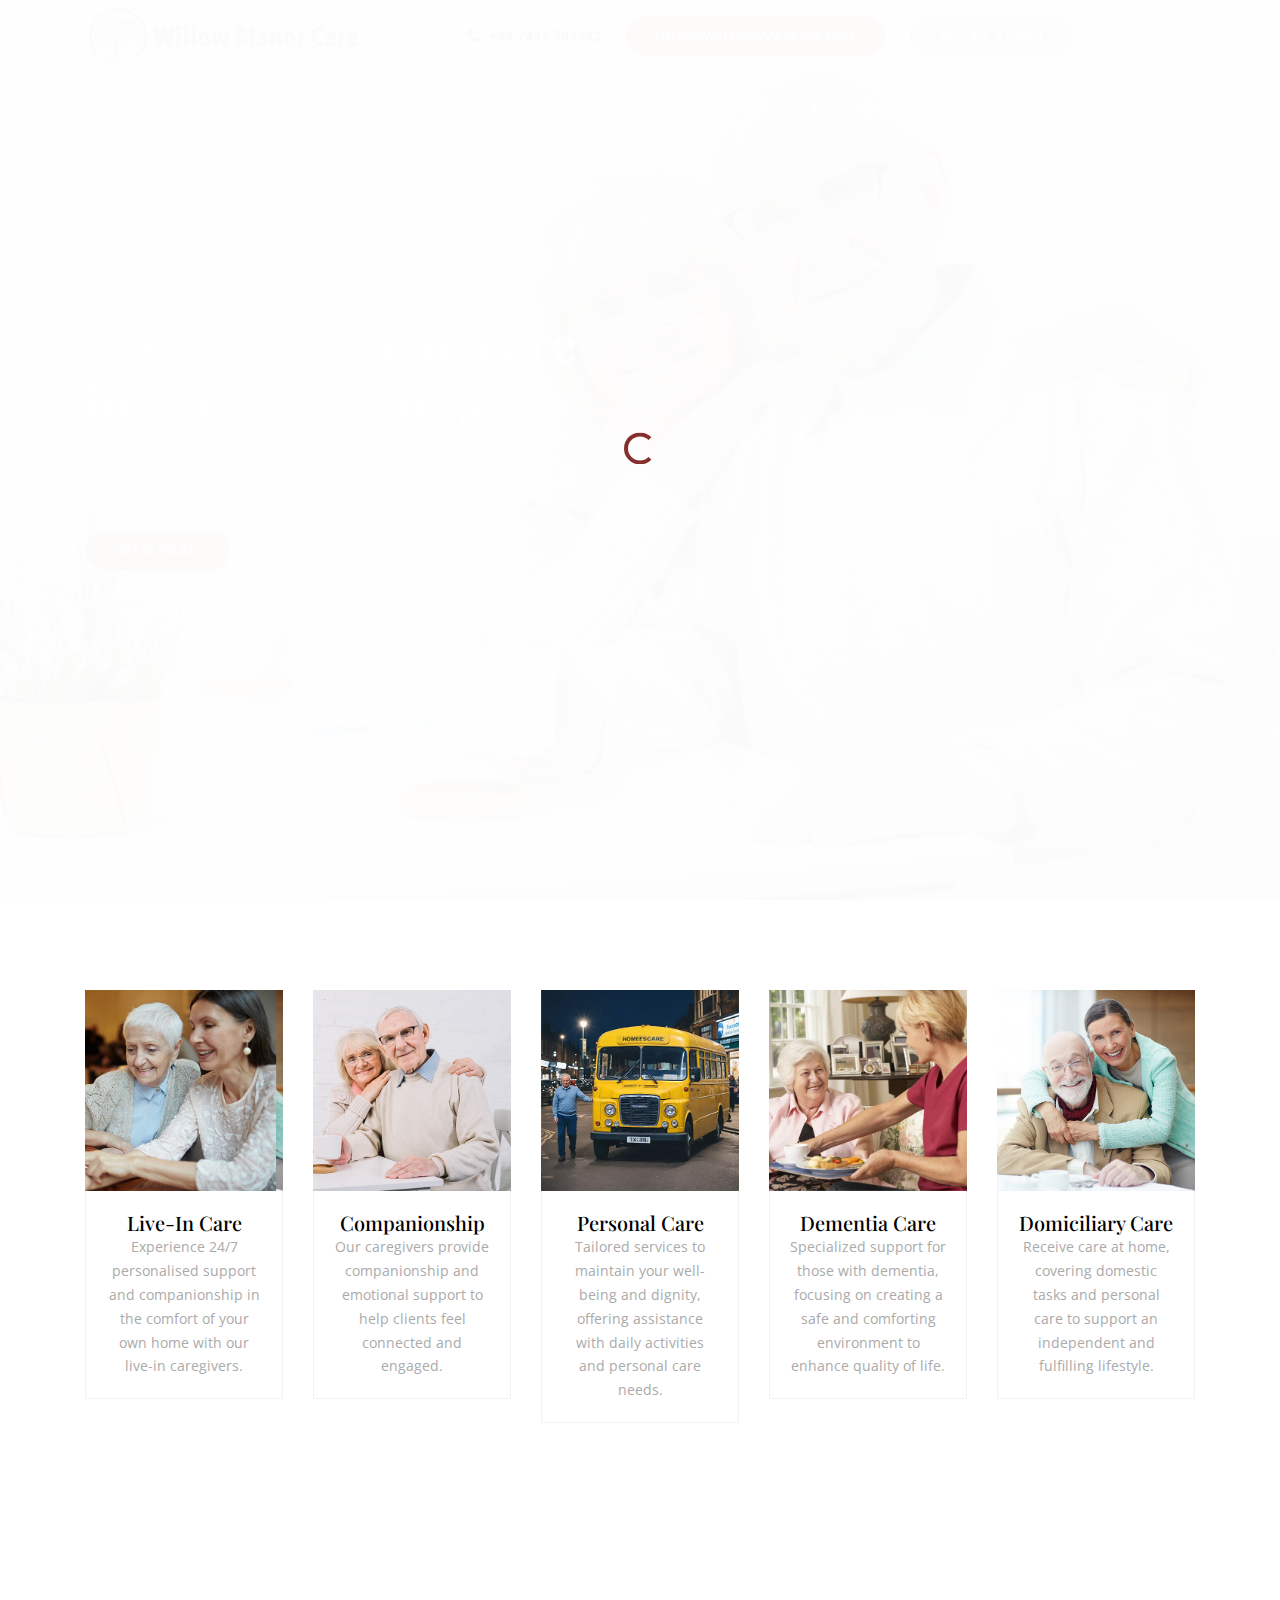
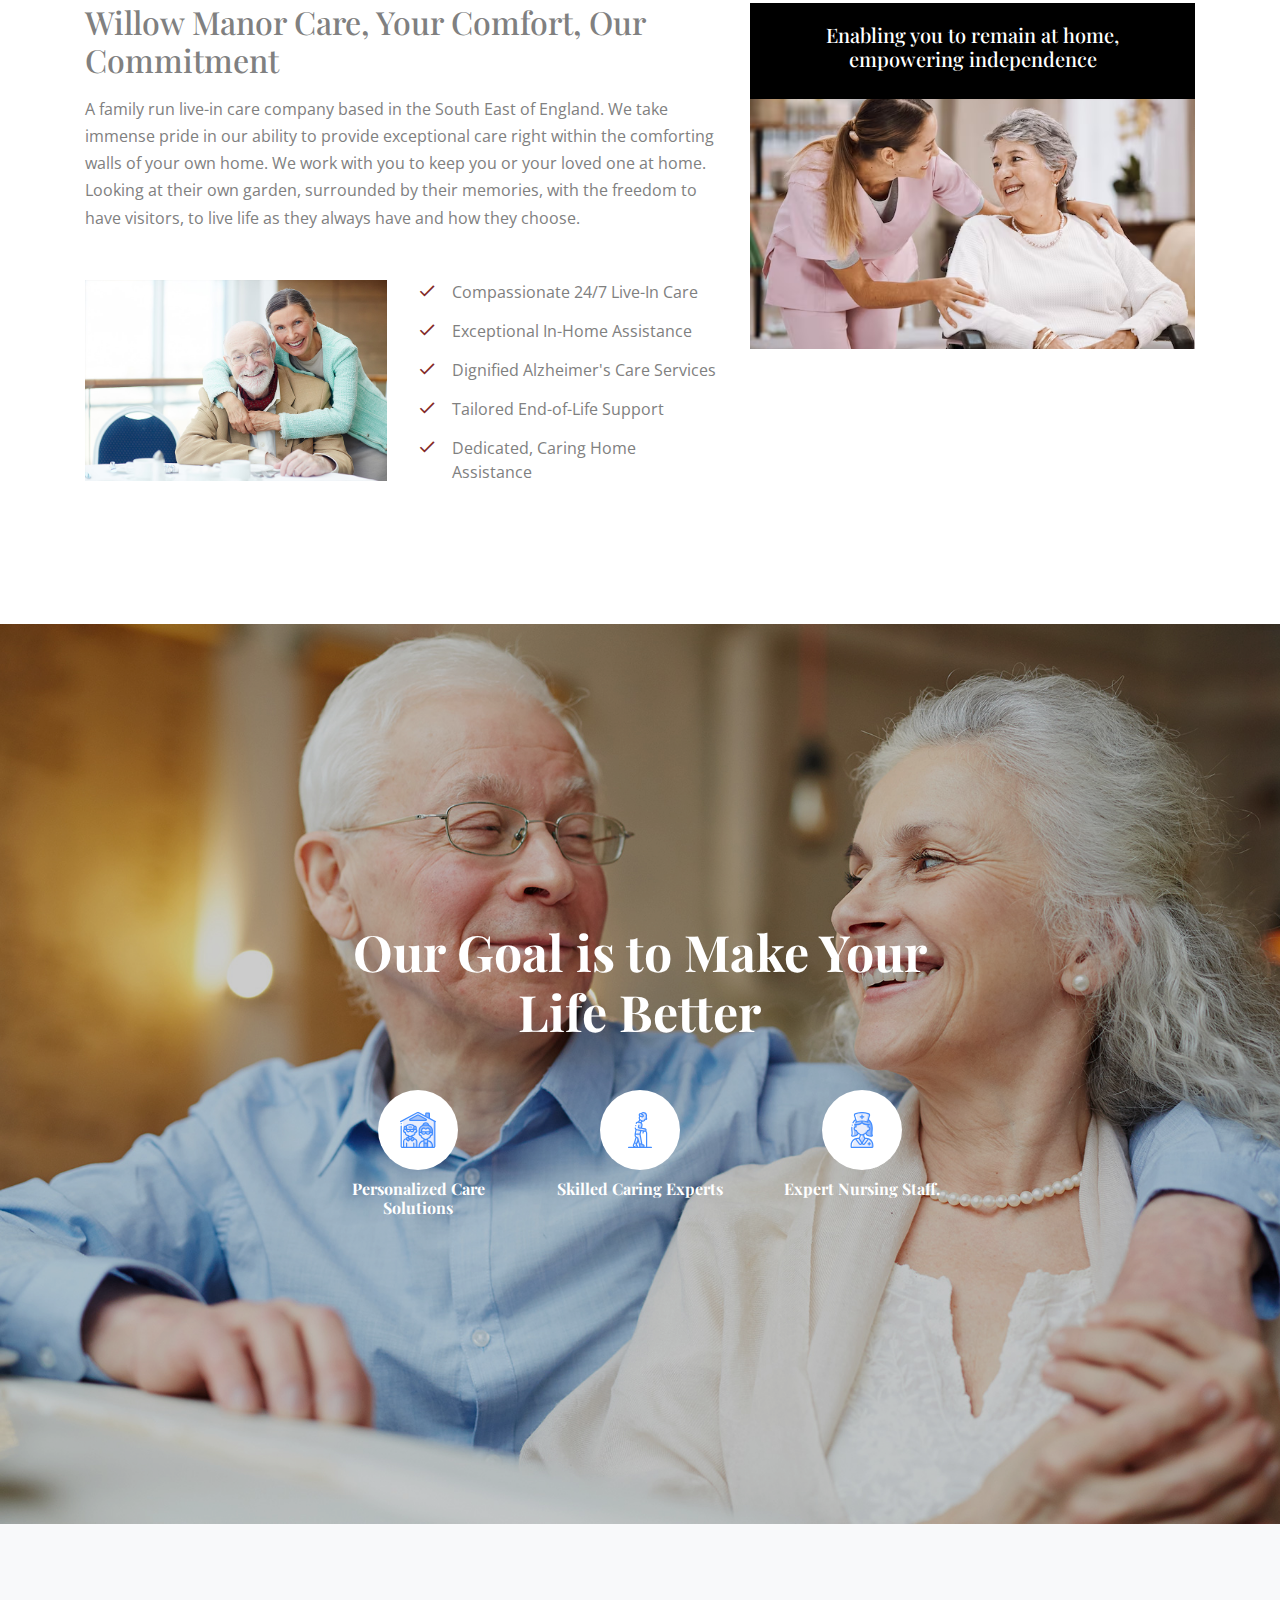
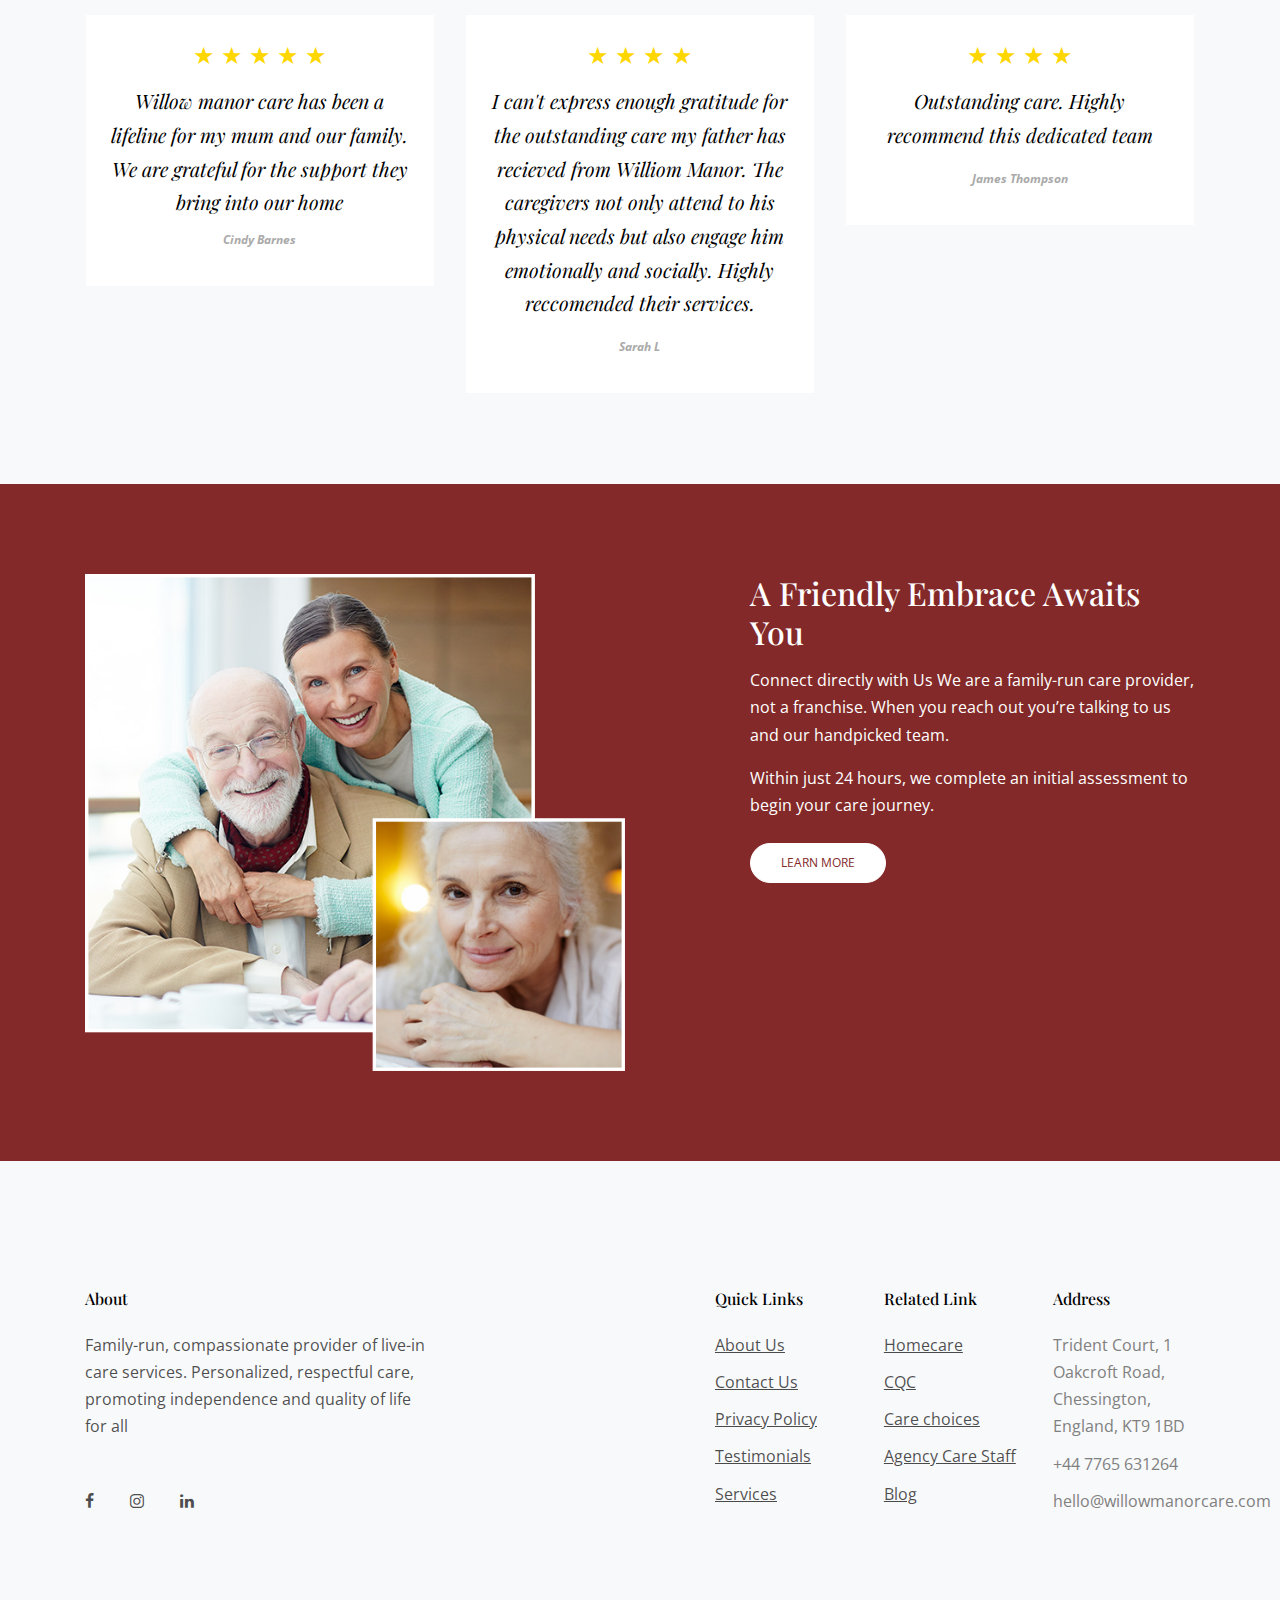
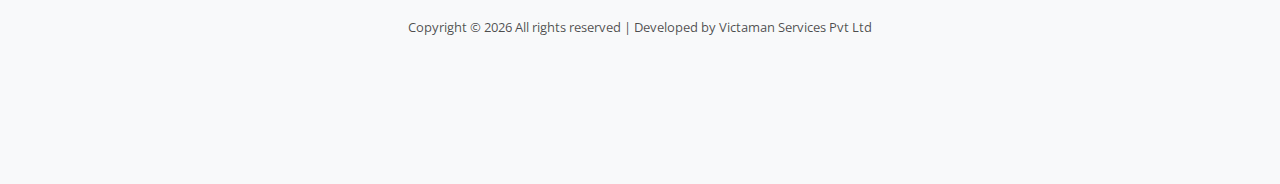
<file: index.html>
<!doctype html>
<html lang="en">
<head>
  <title>Compassionate Senior Care Services | Willow Manor Care – Trusted Elderly Home Care</title>
  <meta charset="utf-8">
  <meta name="viewport" content="width=device-width, initial-scale=1, shrink-to-fit=no">
  
  <meta name="description" content="Willow Manor Care provides expert senior care services, including in-home senior care, dementia care, 24-hour support, and assisted living. Personalized care for a better quality of life.">
  <meta name="keywords" content="senior care, elderly home care, dementia care, in-home care, assisted living, 24-hour senior support, compassionate care">
  <meta name="author" content="Willow Manor Care">




    <link rel="icon" href="images/favicon_wmc" type="image/x-icon">
<link rel="shortcut icon" href="images/favicon_wmc" type="image/x-icon">


  <link href="https://fonts.googleapis.com/css2?family=Open+Sans:wght@400;700&family=Playfair+Display:wght@400;700&display=swap" rel="stylesheet">
  <link rel="stylesheet" href="fonts/icomoon/style.css">

  <link rel="stylesheet" href="css/bootstrap.min.css">
  <link rel="stylesheet" href="css/jquery-ui.css">
  <link rel="stylesheet" href="css/owl.carousel.min.css">
  <link rel="stylesheet" href="css/owl.theme.default.min.css">
  <link rel="stylesheet" href="css/jquery.fancybox.min.css">
  <link rel="stylesheet" href="css/bootstrap-datepicker.css">
  <link rel="stylesheet" href="fonts/flaticon/font/flaticon.css">
  <link rel="stylesheet" href="css/aos.css">
  <link rel="stylesheet" href="css/style.css">

  <style>
    .testimonial .stars {
      color: #FFD700; /* Gold color for stars */
      font-size: 1.5em; /* Adjust the size as needed */
      margin-bottom: 10px; /* Spacing between stars and quote */
    }
  
    .testimonial .quote {
      font-size: 1.1em;
      font-style: italic;
    }
  
    .testimonial .author {
      display: block;
      margin-top: 10px;
      font-weight: bold;
    }
  </style>
</head>

<body data-spy="scroll" data-target=".site-navbar-target" data-offset="300">


  <div id="overlayer"></div>
  <div class="loader">
    <div class="spinner-border text-primary" role="status">
      <span class="sr-only">Loading...</span>
    </div>
  </div>


  <div class="site-wrap">

    <div class="site-mobile-menu site-navbar-target">
      <div class="site-mobile-menu-header">
        <div class="site-mobile-menu-close mt-3">
          <span class="icon-close2 js-menu-toggle"></span>
        </div>
      </div>
      <div class="site-mobile-menu-body"></div>
    </div>


    <header class="site-navbar light js-sticky-header site-navbar-target" role="banner">
      <div class="container">
        <div class="row align-items-center justify-content-between">
          <div class="col-4 col-lg-2">
            <!-- Logo -->
            <a href="./index.html">
              <img width="280" height="60" src="images/logo.png" class="attachment-full size-full wp-image-752"
                alt="Willow Manor Care Logo" />
            </a>
          </div>
          <div class="col-12 col-md-9 d-none d-lg-block">
            <!-- Contact Info and Buttons -->
            <ul class="list-unstyled d-flex align-items-center justify-content-center mt-3">
              <li class="mr-4 d-flex align-items-center text-black">
                <span class="icon-phone mr-2"></span>
                <p class="m-0 font-weight-bold" style="font-size: 14px;">+44 7432 703382</p>
              </li>
              <li class="mr-4">
                <a href="contact.html">
                  <button class="btn btn-primary btn-sm" style="font-size: 12px;">hello@willowmanorcare.com</button>
                </a>
              </li>
              <li class="mr-4">
                <a href="careers.html">
                  <button class="btn btn-secondary btn-sm" style="font-size: 12px;">Become a Carer</button>
                </a>
              </li>
            </ul>
          </div>
          <div class="col-6 d-inline-block d-lg-none ml-md-0 py-3" style="position: relative; top: 3px;">
            <!-- Mobile Menu Toggle -->
            <a href="#" class="site-menu-toggle js-menu-toggle float-right"><span
                class="icon-menu h3 text-black"></span></a>
          </div>
        </div>
        <div class="col-12 d-none d-lg-block">
          <!-- Navigation Menu -->
          <nav class="site-navigation position-relative mx-auto" role="navigation">
            <ul class="site-menu main-menu js-clone-nav d-none d-lg-flex justify-content-center" style="gap:10px">
              <li><a href="index.html" class="active nav-link">Home</a></li>
              <li class="has-children">
                <a href="services.html" class="nav-link">Services</a>
                <ul class="dropdown">
                  <li><a href="live-in-care.html" class="nav-link">Live-in Care</a></li>
                  <li><a href="homecare.html" class="nav-link">Home Care</a></li>
                  <li><a href="domiciliarycare.html" class="nav-link">Domiciliary Care</a></li>
                  <li><a href="dementiacare.html" class="nav-link">Dementia Care</a></li>
                  <li><a href="personalcare.html" class="nav-link">Personal Care</a></li>
                </ul>
              </li>
              
              <li><a href="about.html" class="nav-link">About</a></li>
              <li><a href="contact.html" class="nav-link">Contact</a></li>
              <li class="social"><a href="https://www.facebook.com/profile.php?id=61572815196345" class="nav-link"><span class="icon-facebook"></span></a>
              </li>
              <li class="social"><a href="https://www.instagram.com/willowmanorcare/" class="nav-link"><span class="icon-instagram"></span></a></li>
              <li class="social"><a href="https://www.linkedin.com/willow-manor-care/" class="nav-link"><span class="icon-linkedin"></span></a>
              </li>
            </ul>
          </nav>
        </div>
      </div>
    </header>


    <!-- MAIN -->



    <div class="slide-item overlay" style="background-image: url('images/slider-1.jpg')">
      <div class="container">
        <div class="row">
          <div class="col-lg-6 align-self-center">
            <h1 class="heading mb-3">Excellent Live in care in your own home</h1>
            <p class="lead text-white mb-5">Start your care journey with us today!</p>
            <p><a href="/contact.html" class="btn btn-primary">Get In Touch</a></p>
          </div>
        </div>
      </div>
    </div>
    <div class="site-section mb-0">
      <div class="container">
        <div class="row justify-content-between gap-10 lg-flex-nowrap">
          <div class="col-6 col-sm-6 col-md-6 mb-4 mb-lg-0 col-lg">
            <div class="service">
              <a href="#" class="d-block"><img src="images/img_4_sq.jpg" alt="Image" class="img-fluid"></a>
              <div class="service-inner">
                <h3>Live-In Care</h3>
                <p>Experience 24/7 personalised support and companionship in the comfort of your own home with our
                  live-in caregivers.</p>
              </div>
            </div>
          </div>
          <div class="col-6 col-sm-6 col-md-6 mb-4 mb-lg-0 col-lg">
            <div class="service">
              <a href="#" class="d-block"><img src="images/img_1_sq.jpg" alt="Image" class="img-fluid"></a>
              <div class="service-inner">
                <h3>Companionship</h3>
                <p>Our caregivers provide companionship and emotional support to help clients feel connected and
                  engaged. </p>
              </div>
            </div>
          </div>
          <div class="col-6 col-sm-6 col-md-6 mb-4 mb-lg-0 col-lg">
            <div class="service">
              <a href="#" class="d-block"><img src="images/transport.png" alt="Image" class="img-fluid"></a>
              <div class="service-inner">
                <h3>Personal Care</h3>
                <p>Tailored services to maintain your well-being and dignity, offering assistance with daily activities
                  and personal care needs.
                </p>
              </div>
            </div>
          </div>
          <div class="col-6 col-sm-6 col-md-6 mb-4 mb-lg-0 col-lg">
            <div class="service">
              <a href="#" class="d-block"><img src="images/food_giving.png" alt="Image" class="img-fluid"></a>
              <div class="service-inner">
                <h3>Dementia Care</h3>
                <p>Specialized support for those with dementia, focusing on creating a safe and comforting environment
                  to enhance quality of life.</p>
              </div>
            </div>
          </div>
          <div class="col-6 col-sm-6 col-md-6 mb-4 mb-lg-0 col-lg">
            <div class="service">
              <a href="#" class="d-block"><img src="images/img_3_sq.jpg" alt="Image" class="img-fluid"></a>
              <div class="service-inner">
                <h3>Domiciliary Care</h3>
                <p>Receive care at home, covering domestic tasks and personal care to support an independent and
                  fulfilling lifestyle.</p>
              </div>
            </div>
          </div>
        </div>
      </div>
    </div>

  <div class="site-section">
    <div class="container">
      <div class="row justify-content-between">
        <div class="col-lg-7">
          <div class="section-heading">
            <h2 class="heading mb-3">Willow Manor Care, Your Comfort, Our Commitment</h2>
            <p class="mb-5">A family run live-in care company based in the South East of England. We take immense pride
              in our ability to provide exceptional care right within the comforting walls of your own home. We work
              with you to keep you or your loved one at home. Looking at their own garden, surrounded by their memories,
              with the freedom to have visitors, to live life as they always have and how they choose.

            </p>
            <div class="row">
              <div class="col-lg-6">
                <img src="images/img_3.jpg" alt="Image" class="img-fluid">
              </div>
              <div class="col-lg-6">
                <ul class="list-unstyled ul-check primary">
                  <li>Compassionate 24/7 Live-In Care</li>
                  <li>Exceptional In-Home Assistance</li>
                  <li>Dignified Alzheimer's Care Services</li>
                  <li>Tailored End-of-Life Support</li>
                  <li>Dedicated, Caring Home Assistance</li>
                </ul>
              </div>
            </div>
          </div>
        </div>
        <div class="col-lg-5">

          <div class="d-block custom-media algin-items-stretch">
            <div class="text text-center" style="background-color: black;">
              <h3>Enabling you to remain at home, empowering independence</h3>
            </div>
            <div class="img-bg" style="background-image: url('images/home-right.avif')"></div>
          </div>
        </div>
      </div>
    </div>
  </div>
  </div>


  <div class="cover overlay" style="background-image: url('images/slider-2.jpg')">
    <div class="container">
      <div class="row ">
        <div class="col-lg-7 mx-auto text-center align-self-center">
          <h1 class="mb-5 heading">Our Goal is to Make Your Life Better</h1>
          <div class="row">
            <div class="col-lg-4">
              <div class="feature">
                <span class="img-wrap">
                  <img src="images/svg/svg/006-elderly-3.svg" alt="Image" class="img-fluid">
                </span>
                <h3>Personalized Care Solutions</h3>
              </div>
            </div>
            <div class="col-lg-4">
              <div class="feature">
                <span class="img-wrap">
                  <img src="images/svg/svg/005-elderly-2.svg" alt="Image" class="img-fluid">
                </span>
                <h3>Skilled Caring Experts</h3>
              </div>
            </div>
            <div class="col-lg-4">
              <div class="feature">
                <span class="img-wrap">
                  <img src="images/svg/svg/004-nurse.svg" alt="Image" class="img-fluid">
                </span>
                <h3>Expert Nursing Staff.</h3>
              </div>
            </div>
          </div>
        </div>
      </div>
    </div>
  </div>


  <div class="site-section bg-light">
    <div class="container">
      <div class="row">
        <div class="col-12 col-sm-6 col-md-6 col-lg-4 mb-5 mb-lg-0">
          <div class="testimonial text-center">
            <div class="stars">
              &#9733; &#9733; &#9733; &#9733; &#9733;
            </div>
            <blockquote>
              <p class="quote">Willow manor care has been a lifeline for my mum and our family. We are grateful for the
                support they bring into our home
                <br />
                <cite class="author">Cindy Barnes</cite>
              </p>
            </blockquote>
          </div>
        </div>
        <div class="col-12 col-sm-6 col-md-6 col-lg-4 mb-5 mb-lg-0">
          <div class="testimonial text-center">
            <div class="stars">
              &#9733; &#9733; &#9733; &#9733;
            </div>
            <blockquote>
              <p class="quote">I can't express enough gratitude for the outstanding care my father has recieved from
                Williom Manor. The caregivers not only attend to his physical needs but also engage him emotionally and
                socially. Highly
                reccomended their services.</p>
              <cite class="author">Sarah L</cite>
            </blockquote>
          </div>
        </div>
        <div class="col-12 col-sm-6 col-md-6 col-lg-4 mb-5 mb-lg-0">
          <div class="testimonial text-center">
            <div class="stars">
              &#9733; &#9733; &#9733; &#9733;
            </div>
            <blockquote>
              <p class="quote">Outstanding care. Highly recommend this dedicated team  </p>
              <cite class="author">James Thompson</cite>
            </blockquote>
          </div>
        </div>
      </div>
    </div>
  </div>

  <!-- <div class="site-section">
    <div class="container">
      <div class="row mb-5 justify-content-center">
        <div class="col-7 text-center">
          <div class="heading">
            <h2 class="text-black">Other Opportunities</h2>
          </div>
          <p>Lorem ipsum dolor sit amet, consectetur adipisicing elit. Modi, culpa.</p>
        </div>
      </div>
      <div class="row">
        <div class="col-lg-6 mb-4">
          <div class="d-block d-flex custom-media algin-items-stretch">
            <div class="text text-left">
              <h3>You can live here with love</h3>
              <p class="mb-4">Lorem ipsum dolor sit amet, consectetur adipisicing elit. Quae, commodi.</p>
              <p><a href="#" class="btn btn-outline-white">Learn More</a></p>
            </div>
            <div class="img-bg" style="background-image: url('images/img_2.jpg')"></div>
          </div>
        </div>
        <div class="col-lg-6 mb-4">
          <div class="d-block d-flex custom-media algin-items-stretch">
            <div class="text text-left">
              <h3>You can live here with love</h3>
              <p class="mb-4">Lorem ipsum dolor sit amet, consectetur adipisicing elit. Quae, commodi.</p>
              <p><a href="#" class="btn btn-outline-white">Learn More</a></p>
            </div>
            <div class="img-bg" style="background-image: url('images/img_3.jpg')"></div>
          </div>
        </div>
      </div>
    </div>
  </div> -->

  <div class="site-section bg-primary">
    <div class="container">
      <div class="row">
        <div class="col-md-6 col-lg-6 mb-5 mb-md-0">
          <img src="images/about.png" alt="Image" class="img-fluid">
        </div>
        <div class="col-md-6 col-lg-5 ml-auto">
          <div class="section-heading">
            <h2 class="heading mb-3 text-white">A Friendly Embrace Awaits You</h2>

            <p class="text-white">Connect directly with Us 
              We are a family-run care provider, not a franchise. When you reach out you’re talking to us and our handpicked team.               </p>
            <p class="mb-4 text-white">Within just 24 hours, we complete an initial assessment to begin your care journey. 
            </p>
            <p><a href="#" class="btn btn-white">Learn More</a></p>

          </div>
        </div>
      </div>
    </div>
  </div>





  <div class="site-footer bg-light">
    <div class="container">
      <div class="row">
        <div class="col-lg-4">
          <h2 class="footer-heading mb-4">About</h2>
          <p>Family-run, compassionate provider of live-in care services. Personalized, respectful care, promoting
            independence and quality of life for all</p>
         <div class="my-5 social">
    <a href="https://www.facebook.com/profile.php?id=61572815196345" target="_blank" class="pl-0 pr-3">
        <span class="icon-facebook"></span>
    </a>
    <a href="https://www.instagram.com/willowmanorcare/" target="_blank" class="pl-3 pr-3">
        <span class="icon-instagram"></span>
    </a>
    <a href="https://www.linkedin.com/willow-manor-care/" target="_blank" class="pl-3 pr-3">
        <span class="icon-linkedin"></span>
    </a>
</div>

        </div>


        <div class="col-lg-8">
          <div class="row">
            <div style="width: 250px; height: 20; "></div>

            <!-- <div class="col-md-12" style="width: 100px; height: 100px;"></div> -->


            <div class="col-lg-8">
              <div class="row">
                <div class="col-lg-4">
                  <h2 class="footer-heading mb-4">Quick Links</h2>
                  <ul class="list-unstyled">
                    <!-- <li><a href="#">FAQs</a></li> -->
                    <li><a href="/about.html">About Us</a></li>
                    <li><a href="/contact.html">Contact Us</a></li>
                    <li><a href="/privacypolicy.html">Privacy Policy</a></li>
                    <li><a href="/testimonial.html">Testimonials</a></li>
                    <li><a href="/services.html">Services</a></li>
                  </ul>
                </div>

                <div class="col-lg-4">
                  <h2 class="footer-heading mb-4">Related Link</h2>
                  <ul class="list-unstyled">
                    <li><a href="#">Homecare</a></li>
                    <li><a href="#">CQC</a></li>
                    <li><a href="#">Care choices</a></li>
<!--                     <li><a href="#">NHS</a></li> -->
                    <li><a href="#">Agency Care Staff</a></li>

                    <li><a href="https://willowmanorcare8.wordpress.com/">Blog</a></li>

                  </ul>
                </div>

                <div class="col-lg-4">
                  <h2 class="footer-heading mb-4">Address</h2>
                  <ul class="list-unstyled">
                    <li>Trident Court, 1 Oakcroft Road, Chessington, England, KT9 1BD</li>
                    <li>+44 7765 631264</li>
                    <li>hello@willowmanorcare.com</li>
                    <!-- <li><a href="#">Terms</a></li> -->
                  </ul>
                </div>

              </div>
            </div>

          </div>
        </div>
      </div>
      <!-- add some gap here -->


      <div class="row text-center">
        <div class="col-md-12">
          <div class="border-top pt-5">
            <p class="copyright"><small>
                <!-- Link back to Colorlib can't be removed. Template is licensed under CC BY 3.0. -->
                Copyright &copy;
                <script>document.write(new Date().getFullYear());</script> All rights reserved | Developed by Victaman
                Services Pvt Ltd
                <!-- Link back to Colorlib can't be removed. Template is licensed under CC BY 3.0. -->
              </small></p>

          </div>
        </div>

      </div>
    </div>
  </div>
  </div>
  </div> <!-- .site-wrap -->

  <script src="js/jquery-3.3.1.min.js"></script>
  <script src="js/jquery-ui.js"></script>
  <script src="js/popper.min.js"></script>
  <script src="js/bootstrap.min.js"></script>
  <script src="js/owl.carousel.min.js"></script>
  <script src="js/jquery.countdown.min.js"></script>
  <script src="js/jquery.easing.1.3.js"></script>
  <script src="js/aos.js"></script>
  <script src="js/jquery.waypoints.min.js"></script>
  <script src="js/jquery.animateNumber.min.js"></script>
  <script src="js/jquery.fancybox.min.js"></script>
  <script src="js/jquery.sticky.js"></script>
  <script src="js/isotope.pkgd.min.js"></script>


  <script src="js/main.js"></script>



</body>

</html>
</file>
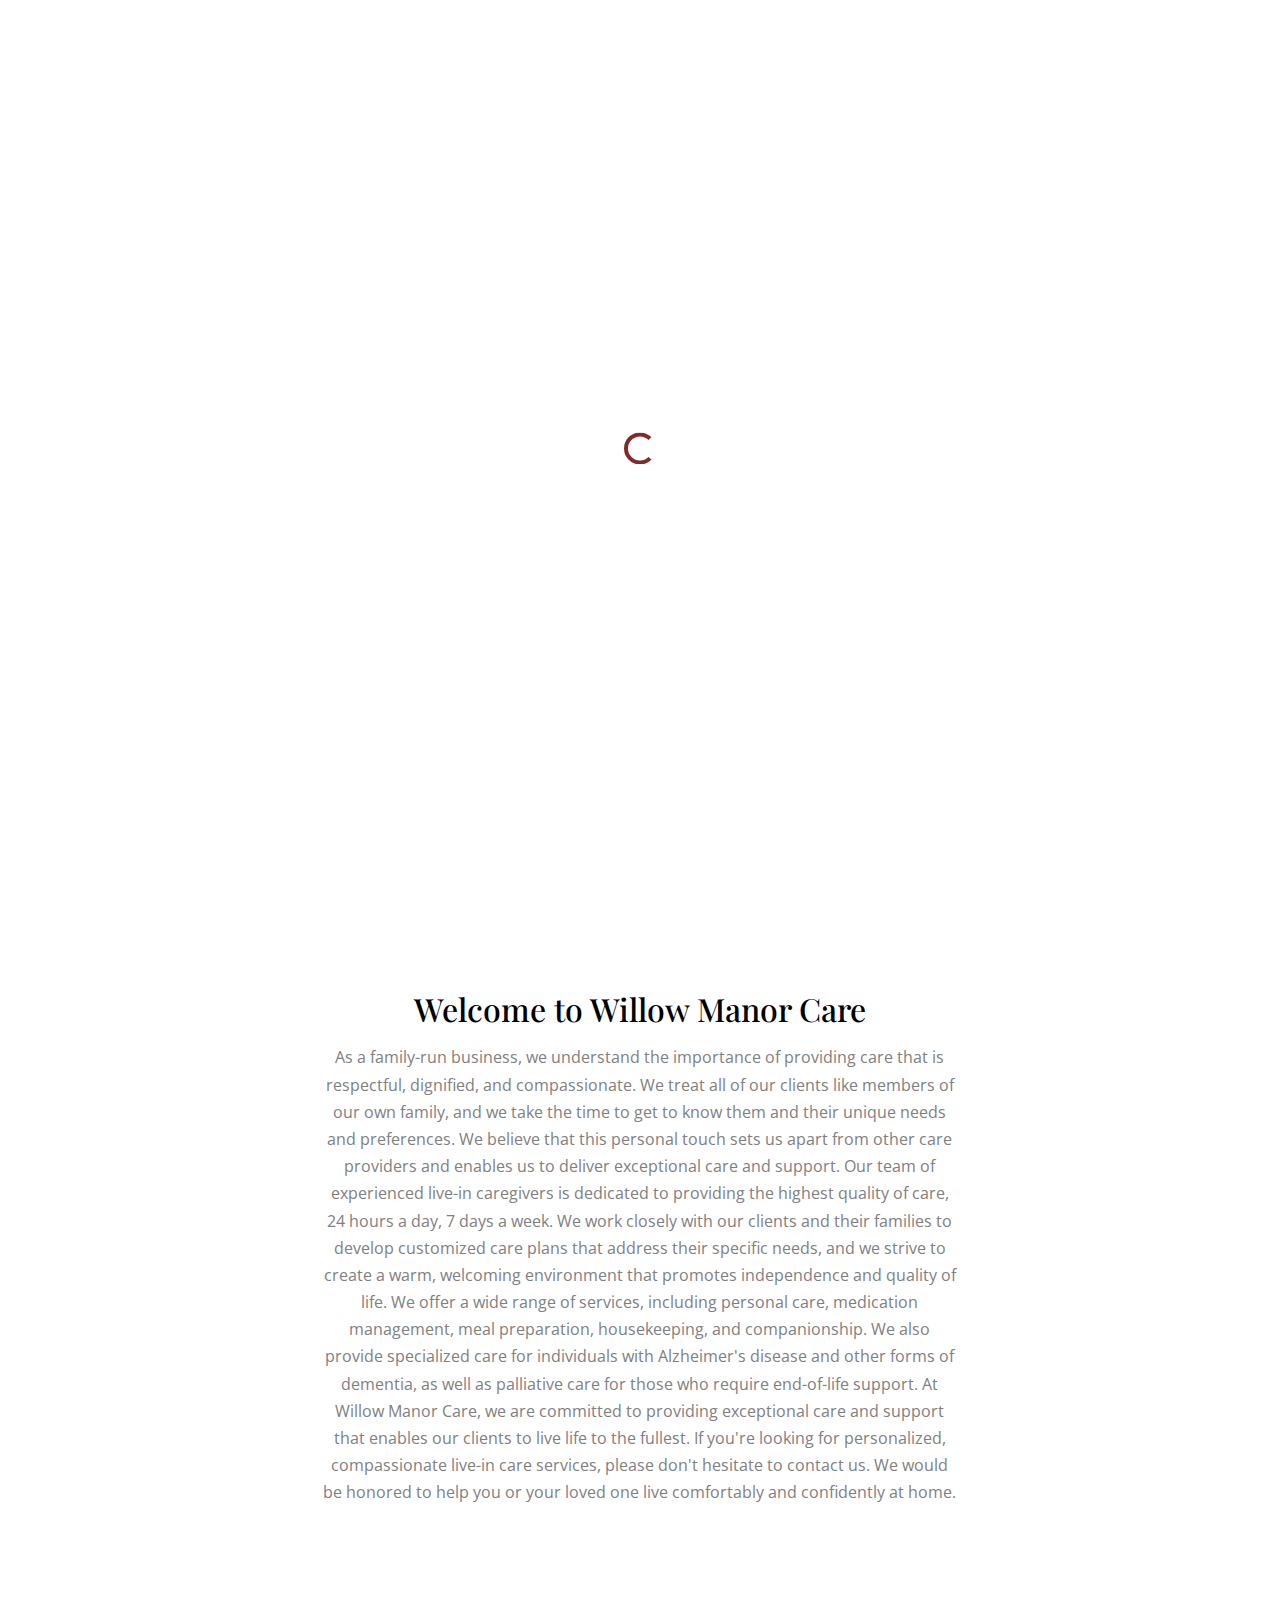
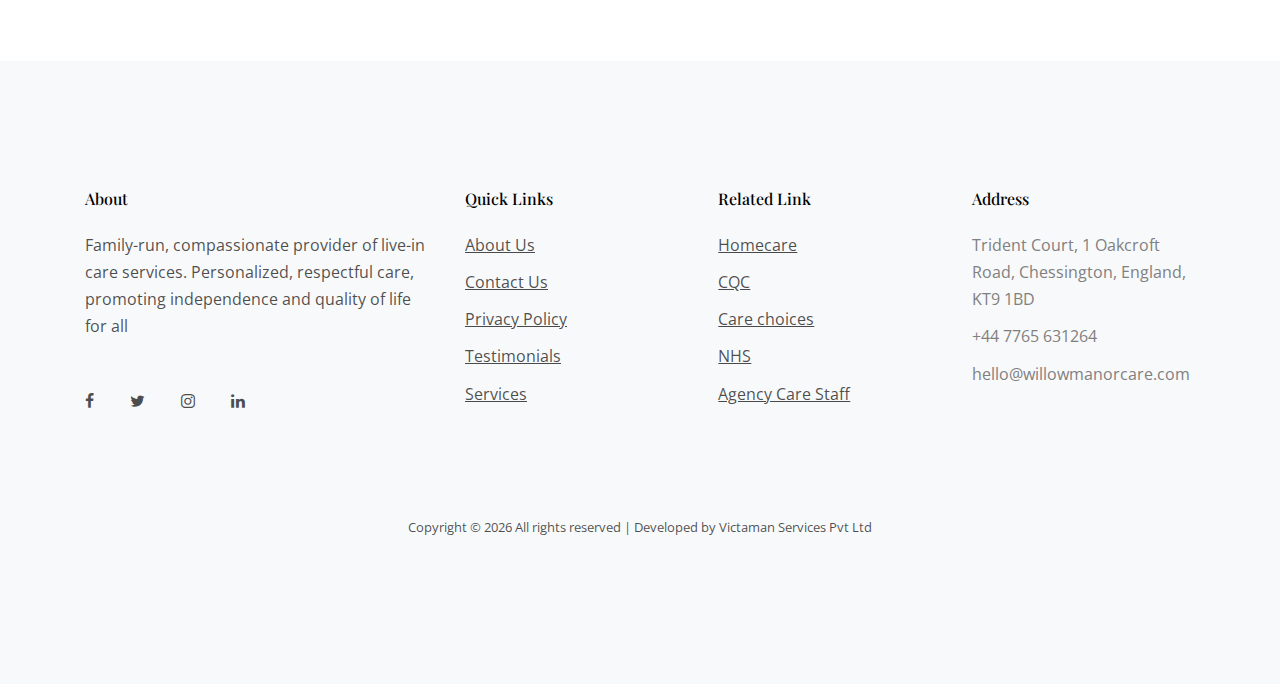
<file: about.html>
<!doctype html>
<html lang="en">
<head>
  <title>About Willow Manor Care | Dedicated Elderly Support & Wellness</title>
  <meta charset="utf-8">
  <meta name="viewport" content="width=device-width, initial-scale=1, shrink-to-fit=no">
  
  <meta name="description" content="Learn about Willow Manor Care’s commitment to providing compassionate senior care services, personalized elderly care, and professional caregiving for seniors in need.">
  <meta name="keywords" content="Willow Manor Care, senior care, elderly support, professional caregiving, compassionate care, elderly wellness, personalized care services">
  <meta name="author" content="Willow Manor Care">



    <link rel="icon" href="images/favicon_wmc" type="image/x-icon">
<link rel="shortcut icon" href="images/favicon_wmc" type="image/x-icon">

  
  <link href="https://fonts.googleapis.com/css2?family=Open+Sans:wght@400;700&family=Playfair+Display:wght@400;700&display=swap" rel="stylesheet">
  <link rel="stylesheet" href="fonts/icomoon/style.css">

  <link rel="stylesheet" href="css/bootstrap.min.css">
  <link rel="stylesheet" href="css/jquery-ui.css">
  <link rel="stylesheet" href="css/owl.carousel.min.css">
  <link rel="stylesheet" href="css/owl.theme.default.min.css">
  <link rel="stylesheet" href="css/jquery.fancybox.min.css">
  <link rel="stylesheet" href="css/bootstrap-datepicker.css">
  <link rel="stylesheet" href="fonts/flaticon/font/flaticon.css">
  <link rel="stylesheet" href="css/aos.css">
  <link rel="stylesheet" href="css/style.css">
</head>


<body data-spy="scroll" data-target=".site-navbar-target" data-offset="300">


  <div id="overlayer"></div>
  <div class="loader">
    <div class="spinner-border text-primary" role="status">
      <span class="sr-only">Loading...</span>
    </div>
  </div>


  <div class="site-wrap">

    <div class="site-mobile-menu site-navbar-target">
      <div class="site-mobile-menu-header">
        <div class="site-mobile-menu-close mt-3">
          <span class="icon-close2 js-menu-toggle"></span>
        </div>
      </div>
      <div class="site-mobile-menu-body"></div>
    </div>


    <header class="site-navbar light js-sticky-header site-navbar-target" role="banner">

      <div class="container">
        <div class="row align-items-center justify-content-between">

          <div class="col-6 col-lg-2">
            <!-- <div class="mb-0 site-logo"><a href="index.html" class="mb-0">Willow Manor Care<span class="text-primary">.</span> </a></div> -->
            <a href="./index.html">
              <img width="280" height="60" src="images/logo.png" class="attachment-full size-full wp-image-752"
                alt="" />
            </a>
          </div>
          <div class="col-12 col-md-9 d-none d-lg-block">
            <!-- Contact Info and Buttons -->
            <ul class="list-unstyled d-flex align-items-center justify-content-center mt-3">
              <li class="mr-4 d-flex align-items-center text-black">
                <span class="icon-phone mr-2"></span>
                <p class="m-0 font-weight-bold" style="font-size: 14px;">+44 7432 703382</p>
              </li>
              <li class="mr-4">
                <a href="contact.html">
                  <button class="btn btn-primary btn-sm" style="font-size: 12px;">hello@willowmanorcare.com</button>
                </a>
              </li>
              <li class="mr-4">
                <a href="careers.html">
                  <button class="btn btn-secondary btn-sm" style="font-size: 12px;">Become a Carer</button>
                </a>
              </li>
            </ul>
          </div>
          <div class="col-6 d-inline-block d-lg-none ml-md-0 py-3" style="position: relative; top: 3px;"><a href="#"
              class="site-menu-toggle js-menu-toggle float-right"><span class="icon-menu h3 text-black"></span></a>
          </div>

        </div>
        <div class="col-12 d-none d-lg-block">
          <nav class="site-navigation position-relative mx-auto" role="navigation">
            <ul class="site-menu main-menu js-clone-nav d-none d-lg-flex justify-content-center" style="gap:10px">
              <li><a href="index.html" class="nav-link z-10">Home</a></li>
              <li class="has-children">
                <a href="services.html" class="nav-link">Services</a>
                <ul class="dropdown">
                  <li><a href="live-in-care.html" class="nav-link">Live-in Care</a></li>
                  <li><a href="homecare.html" class="nav-link">Home Care</a></li>
                  <li><a href="domlicarycare.html" class="nav-link">Domicilary Care</a></li>
                  <li><a href="dementiacare.html" class="nav-link">Dementia Care</a></li>
                  <li><a href="personalcare.html" class="nav-link">Personal Care</a></li>
                </ul>
              </li>
              
              <!-- <li><a href="blog.html" class="nav-link">FAQ</a></li> -->
              <li><a href="about.html" class="active nav-link">About</a></li>
              <li><a href="contact.html" class="nav-link">Contact</a></li>
              <li class="social"><a href="#contact-section" class="nav-link"><span class="icon-facebook"></span></a>
              </li>
              <li class="social"><a href="#contact-section" class="nav-link"><span class="icon-twitter"></span></a></li>
              <li class="social"><a href="#contact-section" class="nav-link"><span class="icon-linkedin"></span></a>
              </li>
            </ul>
          </nav>
        </div>
      </div>

    </header>


    <!-- MAIN -->



    <div class="slide-item overlay" style="background-image: url('images/slider-2.jpg')">
      <div class="container">
        <div class="row justify-content-center text-center">
          <div class="col-lg-6 align-self-center">
            <h1 class="heading mb-3">About Us</h1>
            <p class="lead text-white mb-5">
              We are passionate about
              helping people live comfortably and confidently in their own homes.


            </p>
            <p><a href="./contact.html" class="btn btn-primary">Get In Touch</a></p>
          </div>
        </div>
      </div>
    </div>

    <div class="site-section">
      <div class="container">
        <div class="row justify-content-center mb-5">
          <div class="col-lg-7 text-center mx-auto">
            <h2 class="heading mb-3 text-black">Welcome to Willow Manor Care</h2>
            <p>As a family-run business, we understand the importance of providing care that is respectful, dignified,
              and compassionate. We treat all of our clients like members of our own family, and we take the time to get
              to know them and their unique needs and preferences. We believe that this personal touch sets us apart
              from other care providers and enables us to deliver exceptional care and support.

              Our team of experienced live-in caregivers is dedicated to providing the highest quality of care, 24 hours
              a day, 7 days a week. We work closely with our clients and their families to develop customized care plans
              that address their specific needs, and we strive to create a warm, welcoming environment that promotes
              independence and quality of life.

              We offer a wide range of services, including personal care, medication management, meal preparation,
              housekeeping, and companionship. We also provide specialized care for individuals with Alzheimer's disease
              and other forms of dementia, as well as palliative care for those who require end-of-life support.

              At Willow Manor Care, we are committed to providing exceptional care and support that enables our clients
              to live life to the fullest. If you're looking for personalized, compassionate live-in care services,
              please don't hesitate to contact us. We would be honored to help you or your loved one live comfortably
              and confidently at home.

            </p>
          </div>
        </div>

      </div>
    </div>



    <div class="site-footer bg-light">
      <div class="container">
        <div class="row">
          <div class="col-lg-4">
            <h2 class="footer-heading mb-4">About</h2>
            <p>Family-run, compassionate provider of live-in care services. Personalized, respectful care, promoting
              independence and quality of life for all</p>
            <div class="my-5 social">
              <a href="#" class="pl-0 pr-3"><span class="icon-facebook"></span></a>
              <a href="#" class="pl-3 pr-3"><span class="icon-twitter"></span></a>
              <a href="#" class="pl-3 pr-3"><span class="icon-instagram"></span></a>
              <a href="#" class="pl-3 pr-3"><span class="icon-linkedin"></span></a>
            </div>
          </div>


          <div class="col-lg-8">
            <div class="row">
              <div class="col-lg-4">
                <h2 class="footer-heading mb-4">Quick Links</h2>
                <ul class="list-unstyled">
                  <!-- <li><a href="#">FAQs</a></li> -->
                  <li><a href="/about.html">About Us</a></li>
                  <li><a href="/contact.html">Contact Us</a></li>
                  <li><a href="/privacypolicy.html">Privacy Policy</a></li>
                  <li><a href="/testimonial.html">Testimonials</a></li>
                  <li><a href="/services.html">Services</a></li>
                </ul>
              </div>

              <div class="col-lg-4">
                <h2 class="footer-heading mb-4">Related Link</h2>
                <ul class="list-unstyled">
                  <li><a href="#">Homecare</a></li>
                  <li><a href="#">CQC</a></li>
                  <li><a href="#">Care choices</a></li>
                  <li><a href="#">NHS</a></li>
                  <li><a href="#">Agency Care Staff</a></li>
                </ul>
              </div>

              <div class="col-lg-4">
                <h2 class="footer-heading mb-4">Address</h2>
                <ul class="list-unstyled">
                  <li>Trident Court, 1 Oakcroft Road, Chessington, England, KT9 1BD</li>
                  <li>+44 7765 631264</li>
                  <li>hello@willowmanorcare.com</li>
                  <!-- <li><a href="#">Terms</a></li> -->
                </ul>
              </div>

            </div>
          </div>
        </div>
        <!-- add some gap here -->


        <div class="row text-center">
          <div class="col-md-12">
            <div class="border-top pt-5">
              <p class="copyright"><small>
                  <!-- Link back to Colorlib can't be removed. Template is licensed under CC BY 3.0. -->
                  Copyright &copy;
                  <script>document.write(new Date().getFullYear());</script> All rights reserved | Developed by Victaman
                  Services Pvt Ltd
                  <!-- Link back to Colorlib can't be removed. Template is licensed under CC BY 3.0. -->
                </small></p>

            </div>
          </div>

        </div>
      </div>
    </div>
  </div>

  </div> <!-- .site-wrap -->

  <script src="js/jquery-3.3.1.min.js"></script>
  <script src="js/jquery-ui.js"></script>
  <script src="js/popper.min.js"></script>
  <script src="js/bootstrap.min.js"></script>
  <script src="js/owl.carousel.min.js"></script>
  <script src="js/jquery.countdown.min.js"></script>
  <script src="js/jquery.easing.1.3.js"></script>
  <script src="js/aos.js"></script>
  <script src="js/jquery.waypoints.min.js"></script>
  <script src="js/jquery.animateNumber.min.js"></script>
  <script src="js/jquery.fancybox.min.js"></script>
  <script src="js/jquery.sticky.js"></script>
  <script src="js/isotope.pkgd.min.js"></script>


  <script src="js/main.js"></script>


</body>

</html>
</file>
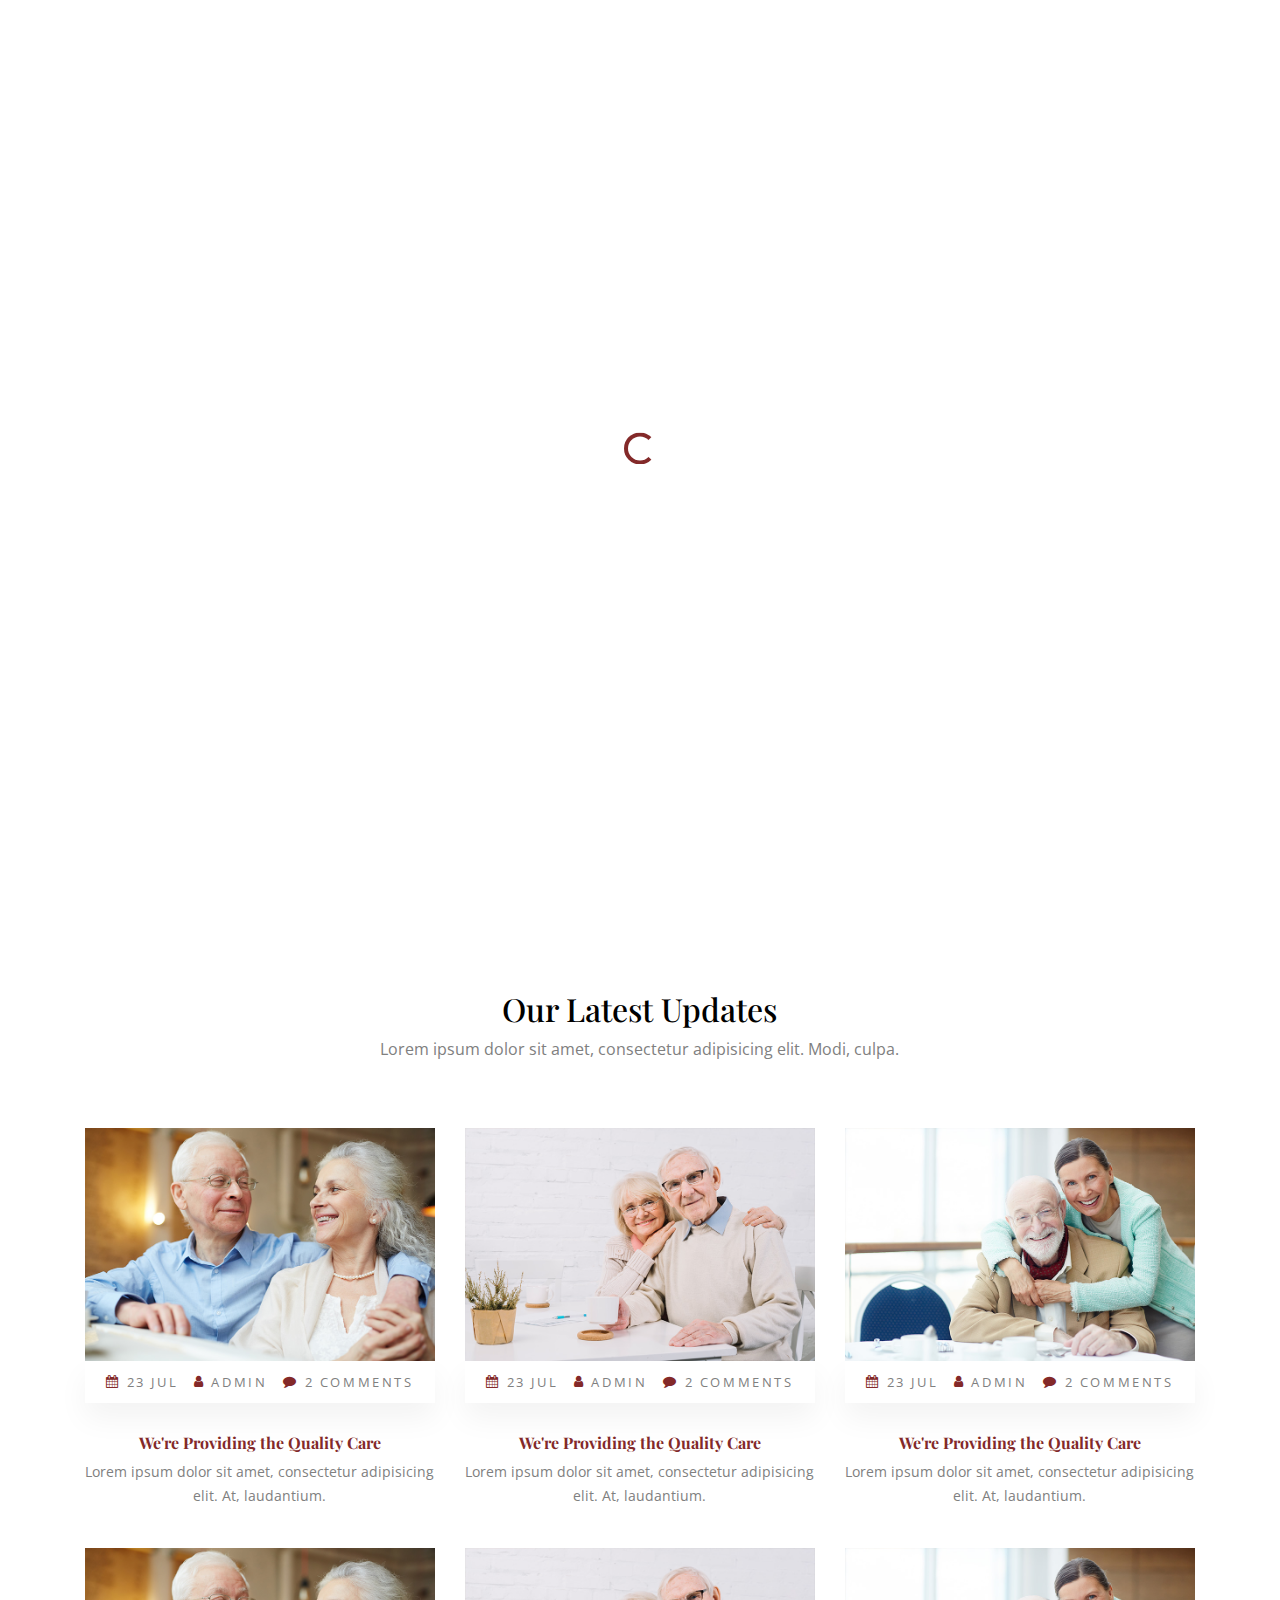
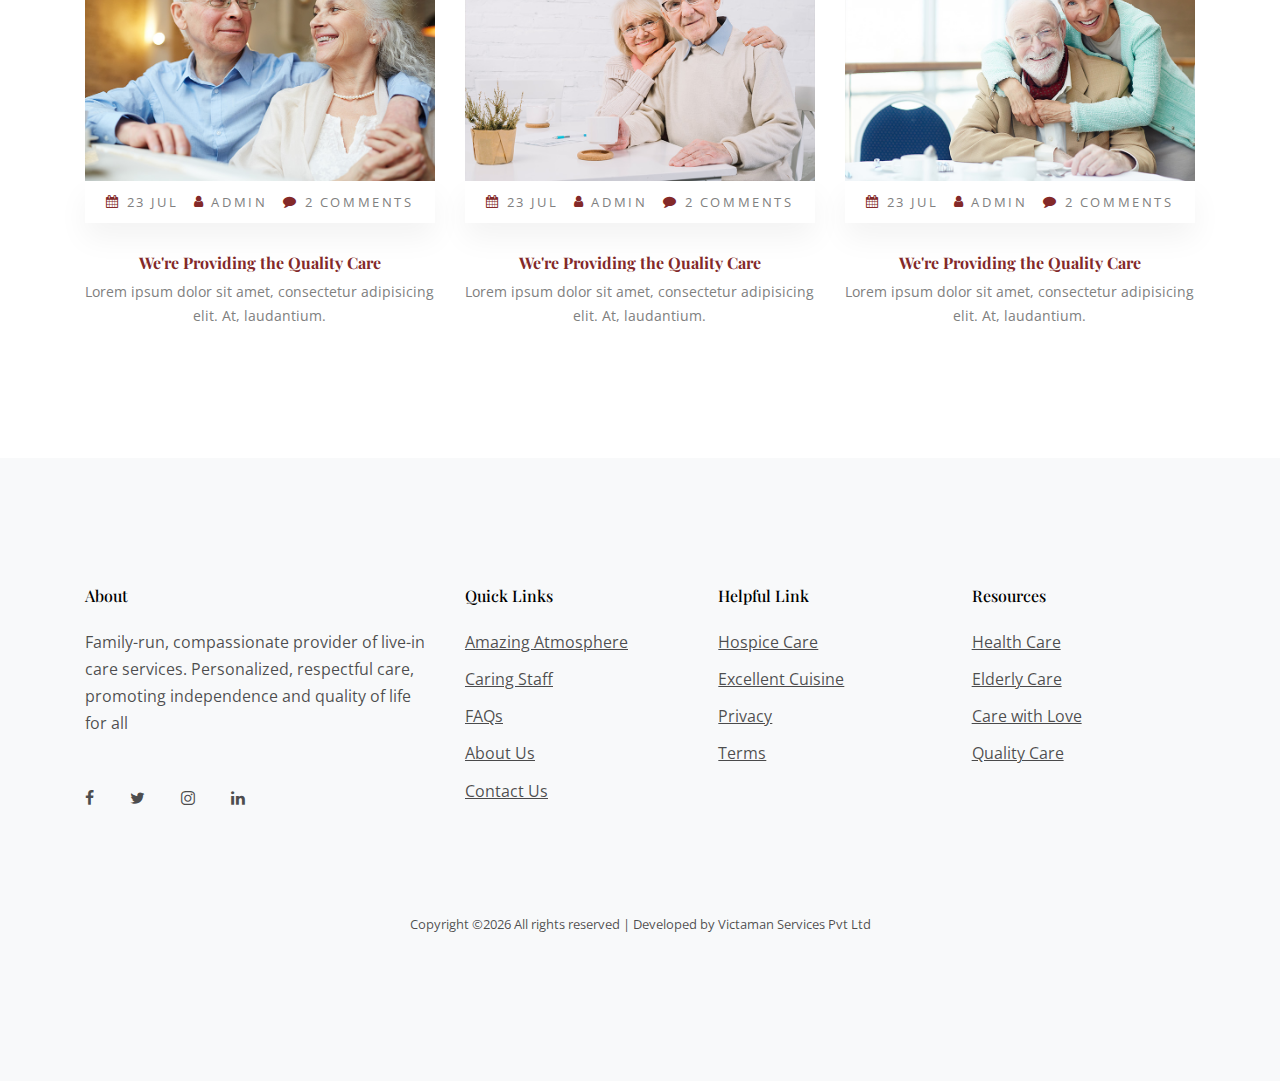
<file: blog.html>
<!doctype html>
<html lang="en">
<head>
  <title>Willow Manor Care</title>
  <meta charset="utf-8">
  <meta name="viewport" content="width=device-width, initial-scale=1, shrink-to-fit=no">    

  <link href="https://fonts.googleapis.com/css2?family=Open+Sans:wght@400;700&family=Playfair+Display:wght@400;700&display=swap" rel="stylesheet">
  <link rel="stylesheet" href="fonts/icomoon/style.css">

  <link rel="stylesheet" href="css/bootstrap.min.css">
  <link rel="stylesheet" href="css/jquery-ui.css">
  <link rel="stylesheet" href="css/owl.carousel.min.css">
  <link rel="stylesheet" href="css/owl.theme.default.min.css">
  <link rel="stylesheet" href="css/owl.theme.default.min.css">

  <link rel="stylesheet" href="css/jquery.fancybox.min.css">

  <link rel="stylesheet" href="css/bootstrap-datepicker.css">

  <link rel="stylesheet" href="fonts/flaticon/font/flaticon.css">

  <link rel="stylesheet" href="css/aos.css">

  <link rel="stylesheet" href="css/style.css">

</head>
<body data-spy="scroll" data-target=".site-navbar-target" data-offset="300">


  <div id="overlayer"></div>
  <div class="loader">
    <div class="spinner-border text-primary" role="status">
      <span class="sr-only">Loading...</span>
    </div>
  </div>


  <div class="site-wrap">

    <div class="site-mobile-menu site-navbar-target">
      <div class="site-mobile-menu-header">
        <div class="site-mobile-menu-close mt-3">
          <span class="icon-close2 js-menu-toggle"></span>
        </div>
      </div>
      <div class="site-mobile-menu-body"></div>
    </div>

    
    <header class="site-navbar light js-sticky-header site-navbar-target" role="banner">

      <div class="container">
        <div class="row align-items-center">

          <div class="col-6 col-xl-2">
            <div class="mb-0 site-logo"><a href="index.html" class="mb-0">Elderly<span class="text-primary">.</span> </a></div>
          </div>

          <div class="col-12 col-md-10 d-none d-xl-block">
            <nav class="site-navigation position-relative text-right" role="navigation">

              <ul class="site-menu main-menu js-clone-nav mr-auto d-none d-lg-block">
                <li><a href="index.html" class="nav-link">Home</a></li>
                <li class="has-children">
                  <a href="services.html" class="nav-link">Services</a>
                  <ul class="dropdown">
                    <li><a href="#" class="nav-link">Amazing Atmosphere</a></li>
                    <li><a href="#" class="nav-link">Courteous & Caring Staff</a></li>
                    <li><a href="#" class="nav-link">Hospice Care</a></li>
                    <li><a href="#" class="nav-link">Quality Medical Care</a></li>
                    <li><a href="#" class="nav-link">Excellent Cuisine</a></li>
                    <li class="has-children">
                      <a href="#">More Links</a>
                      <ul class="dropdown">
                        <li><a href="#">Menu One</a></li>
                        <li><a href="#">Menu Two</a></li>
                        <li><a href="#">Menu Three</a></li>
                      </ul>
                    </li>
                  </ul>
                </li>
                <li><a href="testimonial.html" class=" nav-link">Testimonials</a></li>


                <!-- <li><a href="blog.html" class="active nav-link">Blog</a></li> -->
                <li><a href="about.html" class="nav-link">About</a></li>
                <li><a href="contact.html" class="nav-link">Contact</a></li>

                <li class="social"><a href="#contact-section" class="nav-link"><span class="icon-facebook"></span></a></li>
                <li class="social"><a href="#contact-section" class="nav-link"><span class="icon-twitter"></span></a></li>
                <li class="social"><a href="#contact-section" class="nav-link"><span class="icon-linkedin"></span></a></li>
              </ul>
            </nav>
          </div>


          <div class="col-6 d-inline-block d-xl-none ml-md-0 py-3" style="position: relative; top: 3px;"><a href="#" class="site-menu-toggle js-menu-toggle float-right"><span class="icon-menu h3 text-white"></span></a></div>

        </div>
      </div>

    </header>


    <!-- MAIN -->



    <div class="slide-item overlay" style="background-image: url('images/slider-2.jpg')">
      <div class="container">
        <div class="row justify-content-center text-center">
          <div class="col-lg-6 align-self-center">
            <h1 class="heading mb-3">Blog &amp; Updates</h1>
            <p class="lead text-white mb-5">Lorem ipsum dolor sit amet, consectetur adipisicing elit. Ipsum totam alias iusto?</p>
            <p><a href="#" class="btn btn-primary">Get In Touch</a></p>
          </div>
        </div>
      </div>  
    </div>




    <div class="site-section">
      <div class="container">
        <div class="row mb-5 justify-content-center">
          <div class="col-7 text-center">
            <div class="heading">
              <h2 class="text-black">Our Latest Updates</h2>
            </div>
            <p>Lorem ipsum dolor sit amet, consectetur adipisicing elit. Modi, culpa.</p>
          </div>
        </div>
        <div class="row">
          <div class="col-12 col-sm-6 col-md-4 mb-4">
            <div class="blog-entry">
              <a href="#" class="d-block">
                <img src="images/img_1.jpg" alt="Image" class="img-fluid">
              </a>
              <div class="post-meta d-flex justify-content-center">
                <span>
                  <span class="icon-calendar"></span>
                  <span>23 Jul</span>
                </span>
                <span>
                  <span class="icon-user"></span>
                  <span>Admin</span>
                </span>
                <span>
                  <span class="icon-comment"></span>
                  <span>2 Comments</span>
                </span>
              </div>
              <h2><a href="#">We're Providing the Quality Care</a></h2>
              <p>Lorem ipsum dolor sit amet, consectetur adipisicing elit. At, laudantium.</p>
            </div>
          </div>
          <div class="col-12 col-sm-6 col-md-4 mb-4">
            <div class="blog-entry">
              <a href="#" class="d-block">
                <img src="images/img_2.jpg" alt="Image" class="img-fluid">
              </a>
              <div class="post-meta d-flex justify-content-center">
                <span>
                  <span class="icon-calendar"></span>
                  <span>23 Jul</span>
                </span>
                <span>
                  <span class="icon-user"></span>
                  <span>Admin</span>
                </span>
                <span>
                  <span class="icon-comment"></span>
                  <span>2 Comments</span>
                </span>
              </div>
              <h2><a href="#">We're Providing the Quality Care</a></h2>
              <p>Lorem ipsum dolor sit amet, consectetur adipisicing elit. At, laudantium.</p>
            </div>
          </div>
          <div class="col-12 col-sm-6 col-md-4 mb-4">
            <div class="blog-entry">
              <a href="#" class="d-block">
                <img src="images/img_3.jpg" alt="Image" class="img-fluid">
              </a>
              <div class="post-meta d-flex justify-content-center">
                <span>
                  <span class="icon-calendar"></span>
                  <span>23 Jul</span>
                </span>
                <span>
                  <span class="icon-user"></span>
                  <span>Admin</span>
                </span>
                <span>
                  <span class="icon-comment"></span>
                  <span>2 Comments</span>
                </span>
              </div>
              <h2><a href="#">We're Providing the Quality Care</a></h2>
              <p>Lorem ipsum dolor sit amet, consectetur adipisicing elit. At, laudantium.</p>
            </div>
          </div>


          <div class="col-12 col-sm-6 col-md-4 mb-4">
            <div class="blog-entry">
              <a href="#" class="d-block">
                <img src="images/img_1.jpg" alt="Image" class="img-fluid">
              </a>
              <div class="post-meta d-flex justify-content-center">
                <span>
                  <span class="icon-calendar"></span>
                  <span>23 Jul</span>
                </span>
                <span>
                  <span class="icon-user"></span>
                  <span>Admin</span>
                </span>
                <span>
                  <span class="icon-comment"></span>
                  <span>2 Comments</span>
                </span>
              </div>
              <h2><a href="#">We're Providing the Quality Care</a></h2>
              <p>Lorem ipsum dolor sit amet, consectetur adipisicing elit. At, laudantium.</p>
            </div>
          </div>
          <div class="col-12 col-sm-6 col-md-4 mb-4">
            <div class="blog-entry">
              <a href="#" class="d-block">
                <img src="images/img_2.jpg" alt="Image" class="img-fluid">
              </a>
              <div class="post-meta d-flex justify-content-center">
                <span>
                  <span class="icon-calendar"></span>
                  <span>23 Jul</span>
                </span>
                <span>
                  <span class="icon-user"></span>
                  <span>Admin</span>
                </span>
                <span>
                  <span class="icon-comment"></span>
                  <span>2 Comments</span>
                </span>
              </div>
              <h2><a href="#">We're Providing the Quality Care</a></h2>
              <p>Lorem ipsum dolor sit amet, consectetur adipisicing elit. At, laudantium.</p>
            </div>
          </div>
          <div class="col-12 col-sm-6 col-md-4 mb-4">
            <div class="blog-entry">
              <a href="#" class="d-block">
                <img src="images/img_3.jpg" alt="Image" class="img-fluid">
              </a>
              <div class="post-meta d-flex justify-content-center">
                <span>
                  <span class="icon-calendar"></span>
                  <span>23 Jul</span>
                </span>
                <span>
                  <span class="icon-user"></span>
                  <span>Admin</span>
                </span>
                <span>
                  <span class="icon-comment"></span>
                  <span>2 Comments</span>
                </span>
              </div>
              <h2><a href="#">We're Providing the Quality Care</a></h2>
              <p>Lorem ipsum dolor sit amet, consectetur adipisicing elit. At, laudantium.</p>
            </div>
          </div>



        </div>
      </div>
    </div>

    


    <div class="site-footer bg-light">
      <div class="container">
        <div class="row">
          <div class="col-lg-4">
            <h2 class="footer-heading mb-4">About</h2>
            <p>Family-run, compassionate provider of live-in care services. Personalized, respectful care, promoting independence and quality of life for all</p>
            <div class="my-5 social">
              <a href="#" class="pl-0 pr-3"><span class="icon-facebook"></span></a>
              <a href="#" class="pl-3 pr-3"><span class="icon-twitter"></span></a>
              <a href="#" class="pl-3 pr-3"><span class="icon-instagram"></span></a>
              <a href="#" class="pl-3 pr-3"><span class="icon-linkedin"></span></a>
            </div>
          </div>
          <div class="col-lg-8">
            <div class="row">
              <div class="col-lg-4">
                <h2 class="footer-heading mb-4">Quick Links</h2>
                <ul class="list-unstyled">
                  <li><a href="#">Amazing Atmosphere</a></li>
                  <li><a href="#">Caring Staff</a></li>
                  <li><a href="#">FAQs</a></li>
                  <li><a href="#">About Us</a></li>
                  <li><a href="#">Contact Us</a></li>
                </ul>
              </div>
              <div class="col-lg-4">
                <h2 class="footer-heading mb-4">Helpful Link</h2>
                <ul class="list-unstyled">
                  <li><a href="#">Hospice Care</a></li>
                  <li><a href="#">Excellent Cuisine</a></li>
                  <li><a href="#">Privacy</a></li>
                  <li><a href="#">Terms</a></li>
                </ul>
              </div>
              <div class="col-lg-4">
                <h2 class="footer-heading mb-4">Resources</h2>
                <ul class="list-unstyled">
                  <li><a href="#">Health Care</a></li>
                  <li><a href="#">Elderly Care</a></li>
                  <li><a href="#">Care with Love</a></li>
                  <li><a href="#">Quality Care</a></li>
                </ul>
              </div>
            </div>
          </div>
        </div>
        <div class="row text-center">
          <div class="col-md-12">
            <div class="border-top pt-5">
              <p class="copyright"><small>
                <!-- Link back to Colorlib can't be removed. Template is licensed under CC BY 3.0. -->
                Copyright &copy;<script>document.write(new Date().getFullYear());</script> All rights reserved | Developed by Victaman Services Pvt Ltd
                <!-- Link back to Colorlib can't be removed. Template is licensed under CC BY 3.0. --></small></p>

              </div>
            </div>

          </div>
        </div>
      </div>
    </div>

  </div> <!-- .site-wrap -->

  <script src="js/jquery-3.3.1.min.js"></script>
  <script src="js/jquery-ui.js"></script>
  <script src="js/popper.min.js"></script>
  <script src="js/bootstrap.min.js"></script>
  <script src="js/owl.carousel.min.js"></script>
  <script src="js/jquery.countdown.min.js"></script>
  <script src="js/jquery.easing.1.3.js"></script>
  <script src="js/aos.js"></script>
  <script src="js/jquery.waypoints.min.js"></script>
  <script src="js/jquery.animateNumber.min.js"></script>
  <script src="js/jquery.fancybox.min.js"></script>
  <script src="js/jquery.sticky.js"></script>
  <script src="js/isotope.pkgd.min.js"></script>


  <script src="js/main.js"></script>


</body>
</html>
</file>
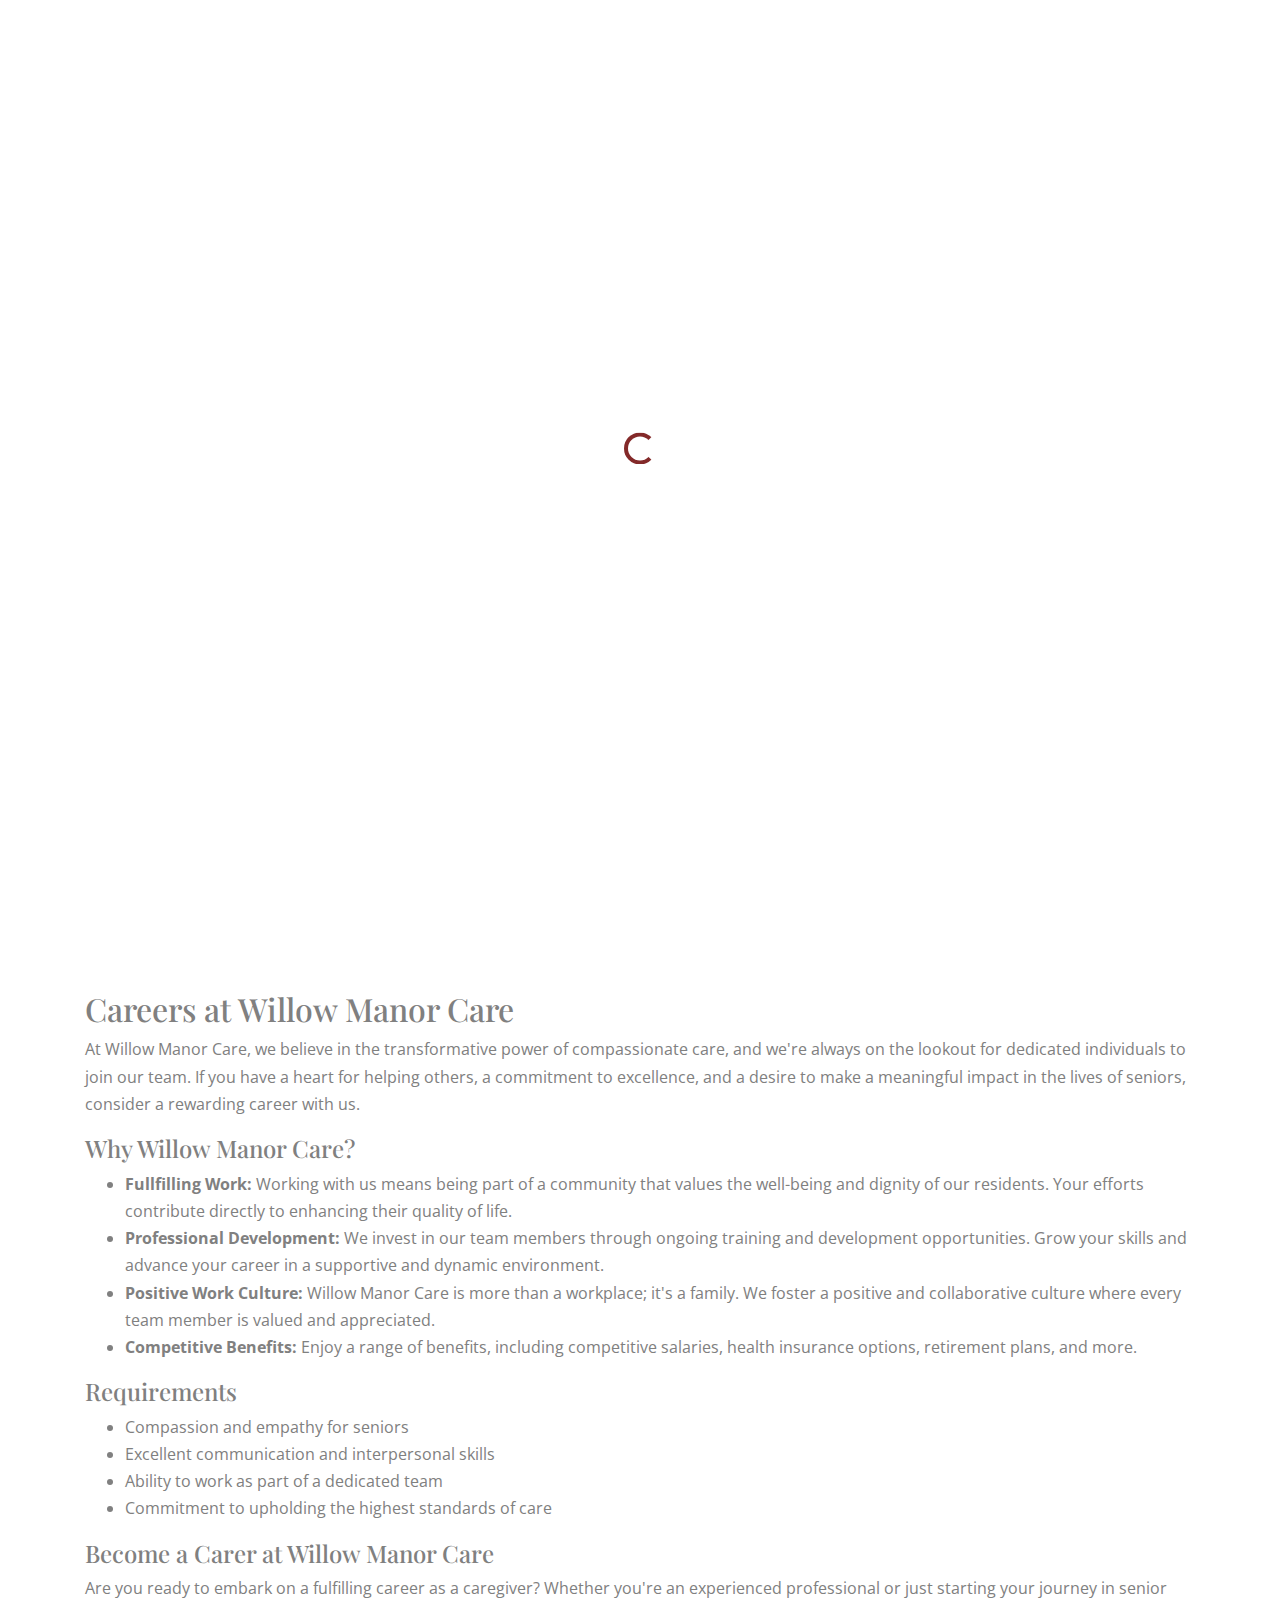
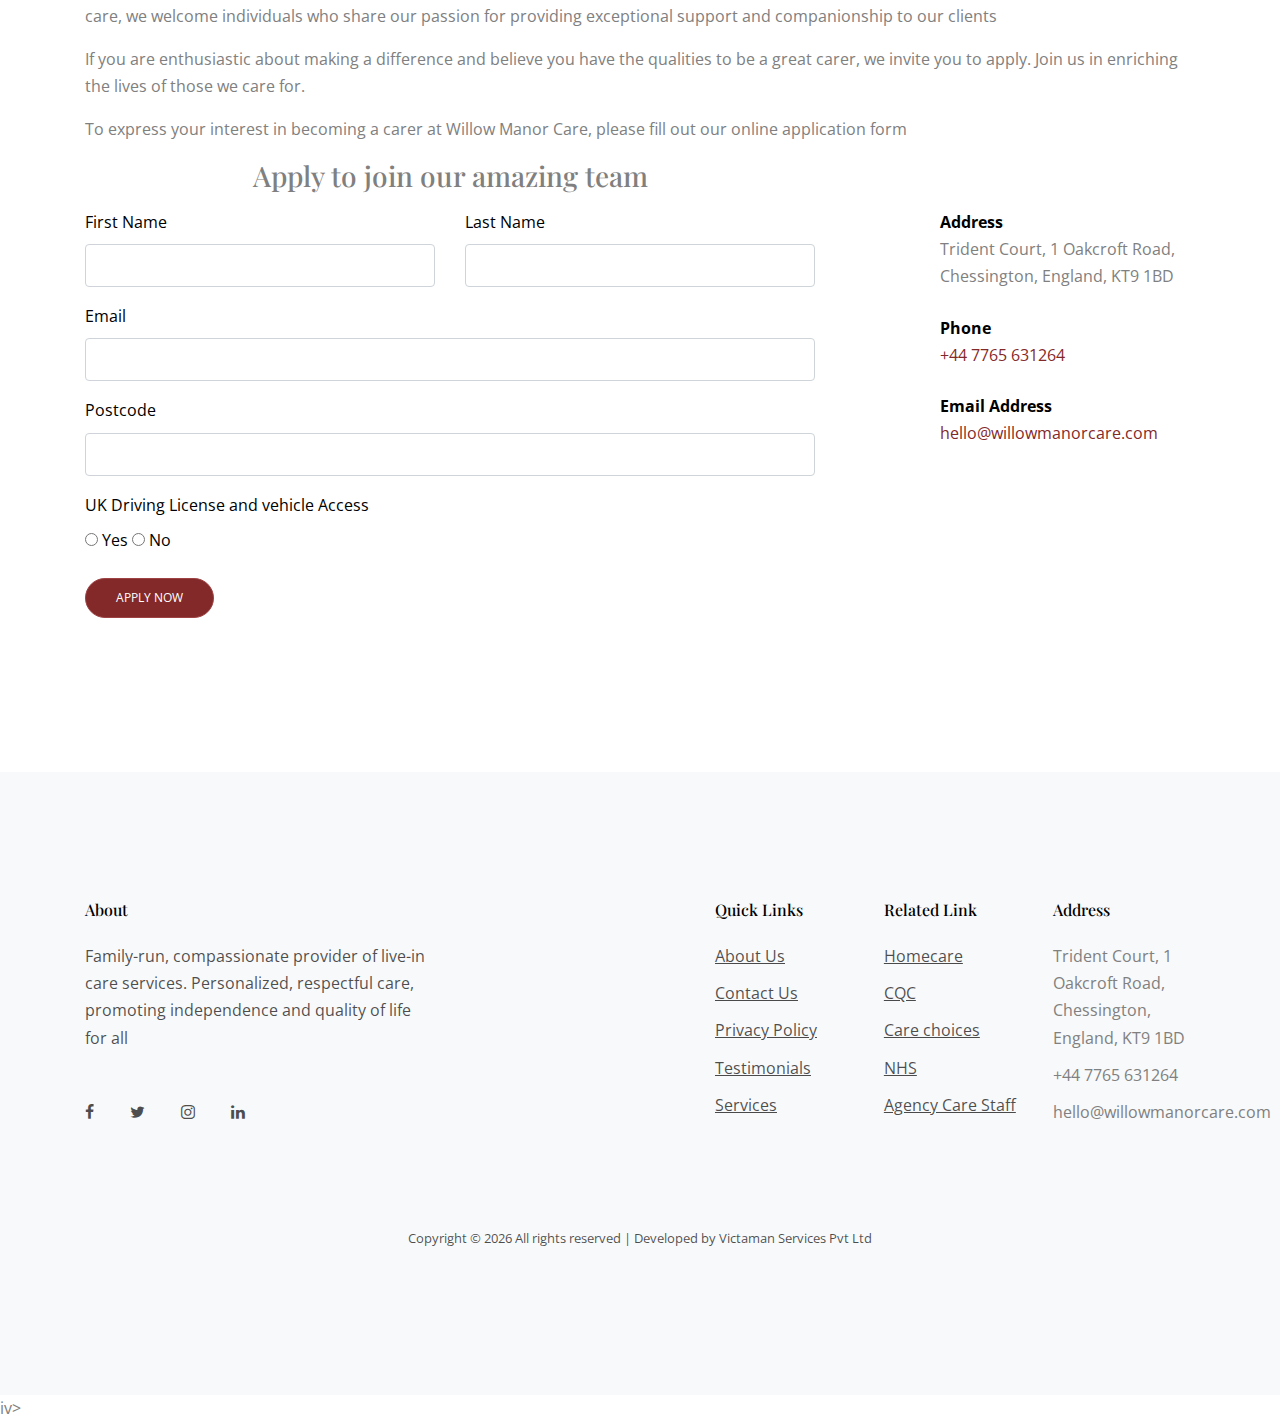
<file: careers.html>
<!doctype html>
<html lang="en">

<head>
    <title>Willow Manor Care</title>
    <meta charset="utf-8">
    <meta name="viewport" content="width=device-width, initial-scale=1, shrink-to-fit=no">

    <link
        href="https://fonts.googleapis.com/css2?family=Open+Sans:wght@400;700&family=Playfair+Display:wght@400;700&display=swap"
        rel="stylesheet">
    <link rel="stylesheet" href="fonts/icomoon/style.css">

    <link rel="stylesheet" href="css/bootstrap.min.css">
    <link rel="stylesheet" href="css/jquery-ui.css">
    <link rel="stylesheet" href="css/owl.carousel.min.css">
    <link rel="stylesheet" href="css/owl.theme.default.min.css">
    <link rel="stylesheet" href="css/owl.theme.default.min.css">

    <link rel="stylesheet" href="css/jquery.fancybox.min.css">

    <link rel="stylesheet" href="css/bootstrap-datepicker.css">

    <link rel="stylesheet" href="fonts/flaticon/font/flaticon.css">

    <link rel="stylesheet" href="css/aos.css">

    <link rel="stylesheet" href="css/style.css">

</head>

<body data-spy="scroll" data-target=".site-navbar-target" data-offset="300">


    <div id="overlayer"></div>
    <div class="loader">
        <div class="spinner-border text-primary" role="status">
            <span class="sr-only">Loading...</span>
        </div>
    </div>


    <div class="site-wrap">

        <div class="site-mobile-menu site-navbar-target">
            <div class="site-mobile-menu-header">
                <div class="site-mobile-menu-close mt-3">
                    <span class="icon-close2 js-menu-toggle"></span>
                </div>
            </div>
            <div class="site-mobile-menu-body"></div>
        </div>


        <header class="site-navbar light js-sticky-header site-navbar-target" role="banner">

            <div class="container">
                <div class="row align-items-center justify-content-between">

                    <div class="col-6 col-lg-2">
                        <!-- <div class="mb-0 site-logo"><a href="index.html" class="mb-0">Willow Manor Care<span class="text-primary">.</span> </a></div> -->
                        <a href="./index.html">
                            <img width="280" height="60" src="images/logo.png"
                                class="attachment-full size-full wp-image-752" alt="" />
                        </a>
                    </div>
                    <div class="col-12 col-md-9 d-none d-lg-block">
                        <!-- Contact Info and Buttons -->
                        <ul class="list-unstyled d-flex align-items-center justify-content-center mt-3">
                            <li class="mr-4 d-flex align-items-center text-black">
                                <span class="icon-phone mr-2"></span>
                                <p class="m-0 font-weight-bold" style="font-size: 14px;">+44 7432 703382</p>
                            </li>
                            <li class="mr-4">
                                <a href="contact.html">
                                    <button class="btn btn-primary btn-sm"
                                        style="font-size: 12px;">hello@willowmanorcare.com</button>
                                </a>
                            </li>
                            <li class="mr-4">
                                <a href="careers.html">
                                    <button class="btn btn-secondary btn-sm" style="font-size: 12px;">Become a
                                        Carer</button>
                                </a>
                            </li>
                        </ul>
                    </div>
                    <div class="col-6 d-inline-block d-lg-none ml-md-0 py-3" style="position: relative; top: 3px;"><a
                            href="#" class="site-menu-toggle js-menu-toggle float-right"><span
                                class="icon-menu h3 text-black"></span></a>
                    </div>

                </div>
                <div class="col-12 d-none d-lg-block">
                    <nav class="site-navigation position-relative mx-auto" role="navigation">

                        <ul class="site-menu main-menu js-clone-nav d-none d-lg-flex justify-content-center"
                            style="gap:10px">
                            <li><a href="index.html" class="nav-link">Home</a></li>
                            <li class="has-children">
                                <a href="services.html" class="nav-link">Services</a>
                                <ul class="dropdown">
                                    <li><a href="live-in-care.html" class="nav-link">Live-in Care</a></li>
                                    <li><a href="homecare.html" class="nav-link">Home Care</a></li>
                                    <li><a href="domlicarycare.html" class="nav-link">Domicilary Care</a></li>
                                    <li><a href="dementiacare.html" class="nav-link">Dementia Care</a></li>
                                    <li><a href="personalcare.html" class="nav-link">Personal Care</a></li>
                                </ul>
                            </li>
                            
                            <!-- <li><a href="blog.html" class="nav-link">FAQ</a></li> -->
                            <li><a href="about.html" class="nav-link">About</a></li>
                            <li><a href="contact.html" class="nav-link">Contact</a></li>
                            <li class="social"><a href="#contact-section" class="nav-link"><span
                                        class="icon-facebook"></span></a>
                            </li>
                            <li class="social"><a href="#contact-section" class="nav-link"><span
                                        class="icon-twitter"></span></a></li>
                            <li class="social"><a href="#contact-section" class="nav-link"><span
                                        class="icon-linkedin"></span></a>
                            </li>
                        </ul>
                    </nav>
                </div>
            </div>

        </header>


        <!-- MAIN -->



        <div class="slide-item overlay" style="background-image: url('images/slider-2.jpg')">
            <div class="container">
                <div class="row justify-content-center text-center">
                    <div class="col-lg-8 align-self-center">
                        <h1 class="heading mb-3">Careers</h1>
                        <p class="lead text-white">At williom Manor Care, we believe in the transformative power of
                            compassionate care, and we're always on the lookout for dedicated individuals to join our
                            team. If you a heart of helping others, a commitment to excellence, and a desire to make a
                            meaningful impact in the lives of seniors, consider a rewarding career with us.</p>
                    </div>
                </div>
            </div>
        </div>


        <div class="site-section">
            <div class="container">
                <div class="">
                    <h2>Careers at Willow Manor Care</h2>
                    <p class="mb-3">
                        At Willow Manor Care, we believe in the transformative power of compassionate care, and we're
                        always on the lookout for dedicated individuals to join our team. If you have a heart for
                        helping others, a commitment to excellence, and a desire to make a meaningful impact in the
                        lives of seniors, consider a rewarding career with us.

                    </p>
                    <h4>Why Willow Manor Care?</h4>
                    <ul class="mb-3">
                        <li>
                            <b>Fullfilling Work:</b> Working with us means being part
                            of a community that values the well-being and
                            dignity of our residents. Your efforts contribute directly to enhancing their quality of
                            life.
                        </li>
                        <li>
                            <b>Professional Development:</b> We invest in our team members through ongoing training and
                            development
                            opportunities. Grow your skills and advance your career in a supportive and dynamic
                            environment.
                        </li>
                        <li>
                            <b>Positive Work Culture:</b> Willow Manor Care is more than a workplace; it's a family. We
                            foster
                            a
                            positive and collaborative culture where every team member is valued and appreciated.
                        </li>
                        <li>
                            <b>Competitive Benefits:</b> Enjoy a range of benefits, including competitive salaries,
                            health
                            insurance options, retirement plans, and more.
                        </li>

                    </ul>
                    <h4>Requirements</h4>
                    <ul class="mb-3">
                        <li>Compassion and empathy for seniors</li>
                        <li>Excellent communication and interpersonal skills</li>
                        <li>Ability to work as part of a dedicated team</li>
                        <li>Commitment to upholding the highest standards of care</li>
                    </ul>
                    <h4>Become a Carer at Willow Manor Care
                    </h4>
                    <p>
                        Are you ready to embark on a fulfilling career as a caregiver? Whether you're an experienced
                        professional or just starting your journey in senior care, we welcome individuals who share our
                        passion for providing exceptional support and companionship to our clients
                    </p>
                    <p>
                        If you are enthusiastic about making a difference and believe you have the qualities to be a
                        great carer, we invite you to apply. Join us in enriching the lives of those we care for.
                    </p>

                    <p>
                        To express your interest in becoming a carer at Willow Manor Care, please fill out our online
                        application form
                    </p>
                </div>
                <div class="row">
                    <div class="col-lg-8">
                        <h3 class="heading mb-3 text-center">Apply to join our amazing team</h3>
                    </div>
                    <div class="col-lg-8 mb-5">
                        <form action="#">
                            <div class="row form-group">
                                <div class="col-md-6 mb-3 mb-md-0">
                                    <label class="text-black" for="fname">First Name</label>
                                    <input type="text" id="fname" class="form-control">
                                </div>
                                <div class="col-md-6">
                                    <label class="text-black" for="lname">Last Name</label>
                                    <input type="text" id="lname" class="form-control">
                                </div>
                            </div>

                            <div class="row form-group">

                                <div class="col-md-12">
                                    <label class="text-black" for="email">Email</label>
                                    <input type="email" id="email" class="form-control">
                                </div>
                            </div>

                            <div class="row form-group">

                                <div class="col-md-12">
                                    <label class="text-black" for="subject">Postcode</label>
                                    <input type="subject" id="subject" class="form-control">
                                </div>
                            </div>

                            <div class="row form-group">
                                <div class="col-md-12">
                                    <label class="text-black" for="message">UK Driving License and vehicle
                                        Access</label>
                                    <br />
                                    <input type="radio" name="license" />
                                    <label class="text-black" for="message">Yes</label>
                                    <input type="radio" name="license" />
                                    <label class="text-black" for="message">No</label>
                                </div>
                            </div>

                            <div class="row form-group">
                                <div class="col-md-12">
                                    <input type="submit" value="Apply now" class="btn btn-primary text-white">
                                </div>
                            </div>


                        </form>
                    </div>
                    <div class="col-lg-3 ml-auto">
                        <div class="mb-3">
                            <p class="mb-0 font-weight-bold text-black">Address</p>
                            <p class="mb-4">Trident Court, 1 Oakcroft Road, Chessington, England, KT9 1BD
                            </p>

                            <p class="mb-0 font-weight-bold text-black">Phone</p>
                            <p class="mb-4"><a href="#">+44 7765 631264</a></p>

                            <p class="mb-0 font-weight-bold text-black">Email Address</p>
                            <p class="mb-0"><a href="#">hello@willowmanorcare.com</a></p>

                        </div>

                    </div>
                </div>
            </div>
        </div>

        <div class="site-footer bg-light">
            <div class="container">
                <div class="row">
                    <div class="col-lg-4">
                        <h2 class="footer-heading mb-4">About</h2>
                        <p>Family-run, compassionate provider of live-in care services. Personalized, respectful care,
                            promoting independence and quality of life for all</p>
                        <div class="my-5 social">
                            <a href="#" class="pl-0 pr-3"><span class="icon-facebook"></span></a>
                            <a href="#" class="pl-3 pr-3"><span class="icon-twitter"></span></a>
                            <a href="#" class="pl-3 pr-3"><span class="icon-instagram"></span></a>
                            <a href="#" class="pl-3 pr-3"><span class="icon-linkedin"></span></a>
                        </div>
                    </div>


                    <div class="col-lg-8">
                        <div class="row">
                            <div style="width: 250px; height: 20; "></div>

                            <!-- <div class="col-md-12" style="width: 100px; height: 100px;"></div> -->


                            <div class="col-lg-8">
                                <div class="row">
                                    <div class="col-lg-4">
                                        <h2 class="footer-heading mb-4">Quick Links</h2>
                                        <ul class="list-unstyled">
                                            <!-- <li><a href="#">FAQs</a></li> -->
                                            <li><a href="/about.html">About Us</a></li>
                                            <li><a href="/contact.html">Contact Us</a></li>
                                            <li><a href="/privacypolicy.html">Privacy Policy</a></li>
                                            <li><a href="/testimonial.html">Testimonials</a></li>
                                            <li><a href="/services.html">Services</a></li>
                                        </ul>
                                    </div>

                                    <div class="col-lg-4">
                                        <h2 class="footer-heading mb-4">Related Link</h2>
                                        <ul class="list-unstyled">
                                            <li><a href="#">Homecare</a></li>
                                            <li><a href="#">CQC</a></li>
                                            <li><a href="#">Care choices</a></li>
                                            <li><a href="#">NHS</a></li>
                                            <li><a href="#">Agency Care Staff</a></li>
                                        </ul>
                                    </div>

                                    <div class="col-lg-4">
                                        <h2 class="footer-heading mb-4">Address</h2>
                                        <ul class="list-unstyled">
                                            <li>Trident Court, 1 Oakcroft Road, Chessington, England, KT9 1BD</li>
                                            <li>+44 7765 631264</li>
                                            <li>hello@willowmanorcare.com</li>
                                            <!-- <li><a href="#">Terms</a></li> -->
                                        </ul>
                                    </div>

                                </div>
                            </div>

                        </div>
                    </div>
                </div>
                <!-- add some gap here -->


                <div class="row text-center">
                    <div class="col-md-12">
                        <div class="border-top pt-5">
                            <p class="copyright"><small>
                                    <!-- Link back to Colorlib can't be removed. Template is licensed under CC BY 3.0. -->
                                    Copyright &copy;
                                    <script>document.write(new Date().getFullYear());</script> All rights reserved |
                                    Developed by Victaman Services Pvt Ltd
                                    <!-- Link back to Colorlib can't be removed. Template is licensed under CC BY 3.0. -->
                                </small></p>

                        </div>
                    </div>

                </div>
            </div>
        </div>
    </div>iv>

    </div> <!-- .site-wrap -->

    <script src="js/jquery-3.3.1.min.js"></script>
    <script src="js/jquery-ui.js"></script>
    <script src="js/popper.min.js"></script>
    <script src="js/bootstrap.min.js"></script>
    <script src="js/owl.carousel.min.js"></script>
    <script src="js/jquery.countdown.min.js"></script>
    <script src="js/jquery.easing.1.3.js"></script>
    <script src="js/aos.js"></script>
    <script src="js/jquery.waypoints.min.js"></script>
    <script src="js/jquery.animateNumber.min.js"></script>
    <script src="js/jquery.fancybox.min.js"></script>
    <script src="js/jquery.sticky.js"></script>
    <script src="js/isotope.pkgd.min.js"></script>


    <script src="js/main.js"></script>



</body>

</html>
</file>
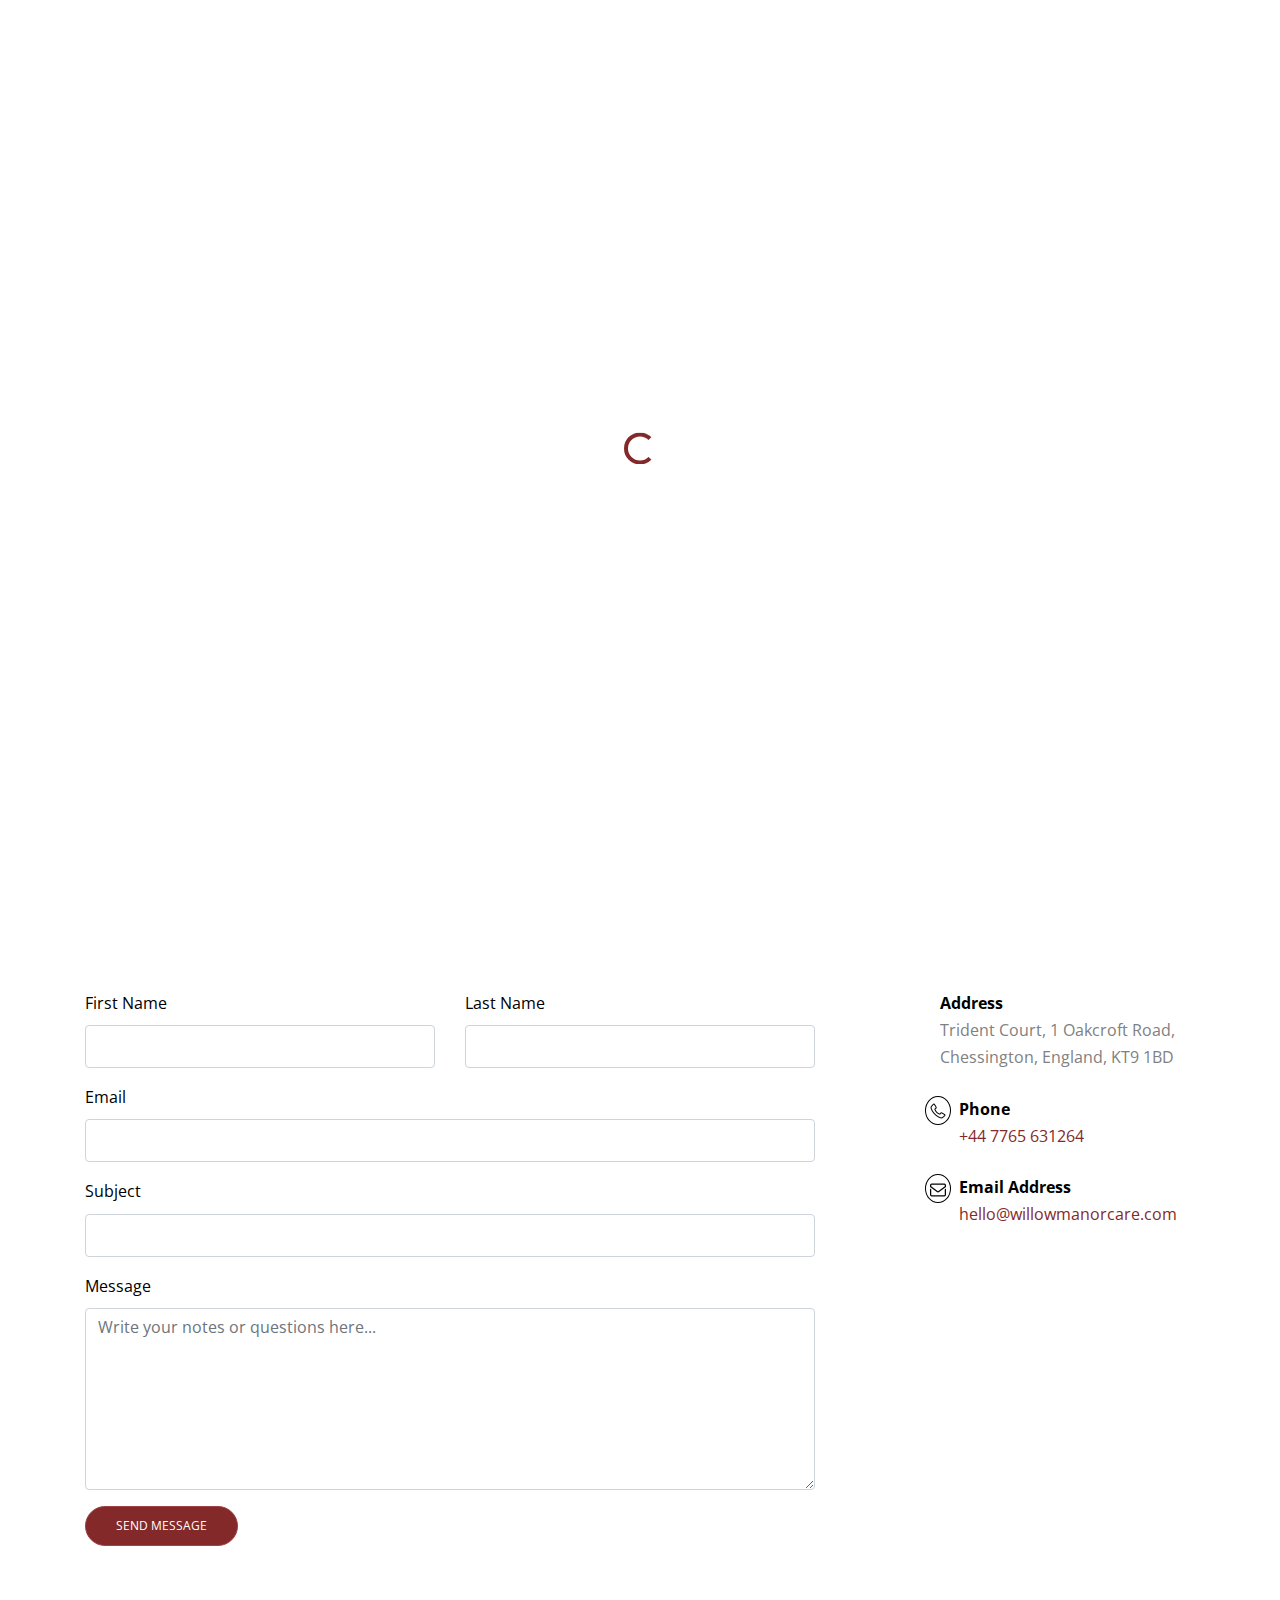
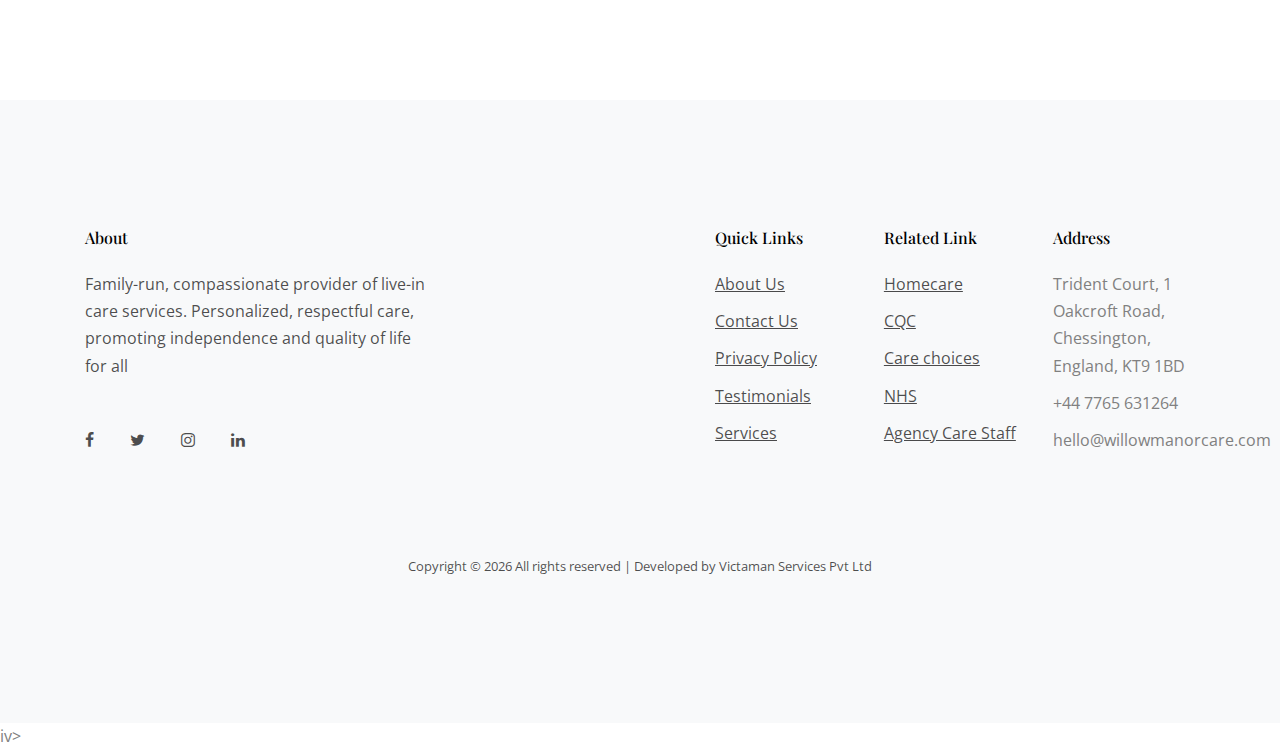
<file: contact.html>
<!doctype html>
<html lang="en">

<head>
  <title>Contact Willow Manor Care | Get Senior Care Assistance Today</title>
  <meta charset="utf-8">
  <meta name="viewport" content="width=device-width, initial-scale=1, shrink-to-fit=no">
  
  <meta name="description" content="Need trusted senior care services? Contact Willow Manor Care for in-home care, dementia support, respite care, and more. We're here to help your loved ones thrive.">
  <meta name="keywords" content="contact Willow Manor Care, senior care assistance, in-home care, dementia support, respite care, elderly home care, senior well-being">
  <meta name="author" content="Willow Manor Care">

    <link rel="icon" href="images/favicon_wmc" type="image/x-icon">
<link rel="shortcut icon" href="images/favicon_wmc" type="image/x-icon">

  

  <link href="https://fonts.googleapis.com/css2?family=Open+Sans:wght@400;700&family=Playfair+Display:wght@400;700&display=swap" rel="stylesheet">
  <link rel="stylesheet" href="fonts/icomoon/style.css">

  <link rel="stylesheet" href="css/bootstrap.min.css">
  <link rel="stylesheet" href="css/jquery-ui.css">
  <link rel="stylesheet" href="css/owl.carousel.min.css">
  <link rel="stylesheet" href="css/owl.theme.default.min.css">
  <link rel="stylesheet" href="css/jquery.fancybox.min.css">
  <link rel="stylesheet" href="css/bootstrap-datepicker.css">
  <link rel="stylesheet" href="fonts/flaticon/font/flaticon.css">
  <link rel="stylesheet" href="css/aos.css">
  <link rel="stylesheet" href="css/style.css">
</head>


<body data-spy="scroll" data-target=".site-navbar-target" data-offset="300">


  <div id="overlayer"></div>
  <div class="loader">
    <div class="spinner-border text-primary" role="status">
      <span class="sr-only">Loading...</span>
    </div>
  </div>


  <div class="site-wrap">

    <div class="site-mobile-menu site-navbar-target">
      <div class="site-mobile-menu-header">
        <div class="site-mobile-menu-close mt-3">
          <span class="icon-close2 js-menu-toggle"></span>
        </div>
      </div>
      <div class="site-mobile-menu-body"></div>
    </div>


    <header class="site-navbar light js-sticky-header site-navbar-target" role="banner">

      <div class="container">
        <div class="row align-items-center justify-content-between">

          <div class="col-6 col-lg-2">
            <!-- <div class="mb-0 site-logo"><a href="index.html" class="mb-0">Willow Manor Care<span class="text-primary">.</span> </a></div> -->

            <img width="280" height="60" src="images/logo.png" class="attachment-full size-full wp-image-752"
              alt="" />
          </div>
          <div class="col-12 col-md-9 d-none d-lg-block">
            <!-- Contact Info and Buttons -->
            <ul class="list-unstyled d-flex align-items-center justify-content-center mt-3">
              <li class="mr-4 d-flex align-items-center text-black">
                <span class="icon-phone mr-2"></span>
                <p class="m-0 font-weight-bold" style="font-size: 14px;">+44 7432 703382</p>
              </li>
              <li class="mr-4">
                <a href="contact.html">
                  <button class="btn btn-primary btn-sm" style="font-size: 12px;">hello@willowmanorcare.com</button>
                </a>
              </li>
              <li class="mr-4">
                <a href="careers.html">
                  <button class="btn btn-secondary btn-sm" style="font-size: 12px;">Become a Carer</button>
                </a>
              </li>
            </ul>
          </div>
          <div class="col-6 d-inline-block d-lg-none ml-md-0 py-3" style="position: relative; top: 3px;"><a href="#"
              class="site-menu-toggle js-menu-toggle float-right"><span class="icon-menu h3 text-black"></span></a>
          </div>

        </div>
        <div class="col-12 d-none d-lg-block">
          <nav class="site-navigation position-relative mx-auto" role="navigation">

            <ul class="site-menu main-menu js-clone-nav d-none d-lg-flex justify-content-center"
              style="gap:10px">
              <li><a href="index.html" class="nav-link">Home</a></li>
              <li class="has-children">
                <a href="services.html" class="nav-link">Services</a>
                <ul class="dropdown">
                  <li><a href="live-in-care.html" class="nav-link">Live-in Care</a></li>
                  <li><a href="homecare.html" class="nav-link">Home Care</a></li>
                  <li><a href="domlicarycare.html" class="nav-link">Domicilary Care</a></li>
                  <li><a href="dementiacare.html" class="nav-link">Dementia Care</a></li>
                  <li><a href="personalcare.html" class="nav-link">Personal Care</a></li>
                </ul>
              </li>
              
              <!-- <li><a href="blog.html" class="nav-link">FAQ</a></li> -->
              <li><a href="about.html" class="nav-link">About</a></li>
              <li><a href="contact.html" class="active nav-link">Contact</a></li>
              <li class="social"><a href="#contact-section" class="nav-link"><span class="icon-facebook"></span></a>
              </li>
              <li class="social"><a href="#contact-section" class="nav-link"><span class="icon-twitter"></span></a></li>
              <li class="social"><a href="#contact-section" class="nav-link"><span class="icon-linkedin"></span></a>
              </li>
            </ul>
          </nav>
        </div>
      </div>

    </header>


    <!-- MAIN -->



    <div class="slide-item overlay" style="background-image: url('images/slider-2.jpg')">
      <div class="container">
        <div class="row justify-content-center text-center">
          <div class="col-lg-6 align-self-center">
            <h1 class="heading mb-3">Contact us</h1>
            <p class="lead text-white">We're here to assist you. Whether you have questions about our services, want to
              discuss care options, or need support, feel free to reach out to us. Our team is dedicated to providing
              prompt and helpful assistance to address your needs.</p>
          </div>
        </div>
      </div>
    </div>


    <div class="site-section">
      <div class="container">
        <div class="row">
          <div class="col-lg-8 mb-5">
            <form action="#">


              <div class="row form-group">
                <div class="col-md-6 mb-3 mb-md-0">
                  <label class="text-black" for="fname">First Name</label>
                  <input type="text" id="fname" class="form-control">
                </div>
                <div class="col-md-6">
                  <label class="text-black" for="lname">Last Name</label>
                  <input type="text" id="lname" class="form-control">
                </div>
              </div>

              <div class="row form-group">

                <div class="col-md-12">
                  <label class="text-black" for="email">Email</label>
                  <input type="email" id="email" class="form-control">
                </div>
              </div>

              <div class="row form-group">

                <div class="col-md-12">
                  <label class="text-black" for="subject">Subject</label>
                  <input type="subject" id="subject" class="form-control">
                </div>
              </div>

              <div class="row form-group">
                <div class="col-md-12">
                  <label class="text-black" for="message">Message</label>
                  <textarea name="message" id="message" cols="30" rows="7" class="form-control"
                    placeholder="Write your notes or questions here..."></textarea>
                </div>
              </div>

              <div class="row form-group">
                <div class="col-md-12">
                  <input type="submit" value="Send Message" class="btn btn-primary text-white">
                </div>
              </div>


            </form>
          </div>
          <div class="col-lg-3 ml-auto">
            <div class="mb-3">
              <p class="mb-0 font-weight-bold text-black">Address</p>
              <p class="mb-4">Trident Court, 1 Oakcroft Road, Chessington, England, KT9 1BD
              </p>
            </div>

            <div class="row align-items-start">
              <div class=" mr-2 px-1" style="border: 1px solid black;border-radius: 50%;">
                <img src="images/phone.png" width="16" />
              </div>
              <div>
                <p class="mb-0 font-weight-bold text-black">Phone</p>
                <p class="mb-4"><a href="#">+44 7765 631264</a></p>
              </div>
            </div>

            <div class="row align-items-start">
              <div class=" mr-2 px-1" style="border: 1px solid black;border-radius: 50%;">
                <img src="images/email.png" width="16" />
              </div>
              <div>
                <p class="mb-0 font-weight-bold text-black">Email Address</p>
                <p class="mb-4"><a href="#">hello@willowmanorcare.com</a></p>
              </div>
            </div>
          </div>

        </div>
      </div>
    </div>
  </div>

  <div class="site-footer bg-light">
    <div class="container">
      <div class="row">
        <div class="col-lg-4">
          <h2 class="footer-heading mb-4">About</h2>
          <p>Family-run, compassionate provider of live-in care services. Personalized, respectful care, promoting
            independence and quality of life for all</p>
          <div class="my-5 social">
            <a href="#" class="pl-0 pr-3"><span class="icon-facebook"></span></a>
            <a href="#" class="pl-3 pr-3"><span class="icon-twitter"></span></a>
            <a href="#" class="pl-3 pr-3"><span class="icon-instagram"></span></a>
            <a href="#" class="pl-3 pr-3"><span class="icon-linkedin"></span></a>
          </div>
        </div>


        <div class="col-lg-8">
          <div class="row">
            <div style="width: 250px; height: 20; "></div>

            <!-- <div class="col-md-12" style="width: 100px; height: 100px;"></div> -->


            <div class="col-lg-8">
              <div class="row">
                <div class="col-lg-4">
                  <h2 class="footer-heading mb-4">Quick Links</h2>
                  <ul class="list-unstyled">
                    <!-- <li><a href="#">FAQs</a></li> -->
                    <li><a href="/about.html">About Us</a></li>
                    <li><a href="/contact.html">Contact Us</a></li>
                    <li><a href="/privacypolicy.html">Privacy Policy</a></li>
                    <li><a href="/testimonial.html">Testimonials</a></li>
                    <li><a href="/services.html">Services</a></li>
                  </ul>
                </div>

                <div class="col-lg-4">
                  <h2 class="footer-heading mb-4">Related Link</h2>
                  <ul class="list-unstyled">
                    <li><a href="#">Homecare</a></li>
                    <li><a href="#">CQC</a></li>
                    <li><a href="#">Care choices</a></li>
                    <li><a href="#">NHS</a></li>
                    <li><a href="#">Agency Care Staff</a></li>
                  </ul>
                </div>

                <div class="col-lg-4">
                  <h2 class="footer-heading mb-4">Address</h2>
                  <ul class="list-unstyled">
                    <li>Trident Court, 1 Oakcroft Road, Chessington, England, KT9 1BD</li>
                    <li>+44 7765 631264</li>
                    <li>hello@willowmanorcare.com</li>
                    <!-- <li><a href="#">Terms</a></li> -->
                  </ul>
                </div>

              </div>
            </div>

          </div>
        </div>
      </div>
      <!-- add some gap here -->


      <div class="row text-center">
        <div class="col-md-12">
          <div class="border-top pt-5">
            <p class="copyright"><small>
                <!-- Link back to Colorlib can't be removed. Template is licensed under CC BY 3.0. -->
                Copyright &copy;
                <script>document.write(new Date().getFullYear());</script> All rights reserved | Developed by Victaman
                Services Pvt Ltd
                <!-- Link back to Colorlib can't be removed. Template is licensed under CC BY 3.0. -->
              </small></p>

          </div>
        </div>

      </div>
    </div>
  </div>
  </div>iv>

  </div> <!-- .site-wrap -->

  <script src="js/jquery-3.3.1.min.js"></script>
  <script src="js/jquery-ui.js"></script>
  <script src="js/popper.min.js"></script>
  <script src="js/bootstrap.min.js"></script>
  <script src="js/owl.carousel.min.js"></script>
  <script src="js/jquery.countdown.min.js"></script>
  <script src="js/jquery.easing.1.3.js"></script>
  <script src="js/aos.js"></script>
  <script src="js/jquery.waypoints.min.js"></script>
  <script src="js/jquery.animateNumber.min.js"></script>
  <script src="js/jquery.fancybox.min.js"></script>
  <script src="js/jquery.sticky.js"></script>
  <script src="js/isotope.pkgd.min.js"></script>


  <script src="js/main.js"></script>



</body>

</html>
</file>
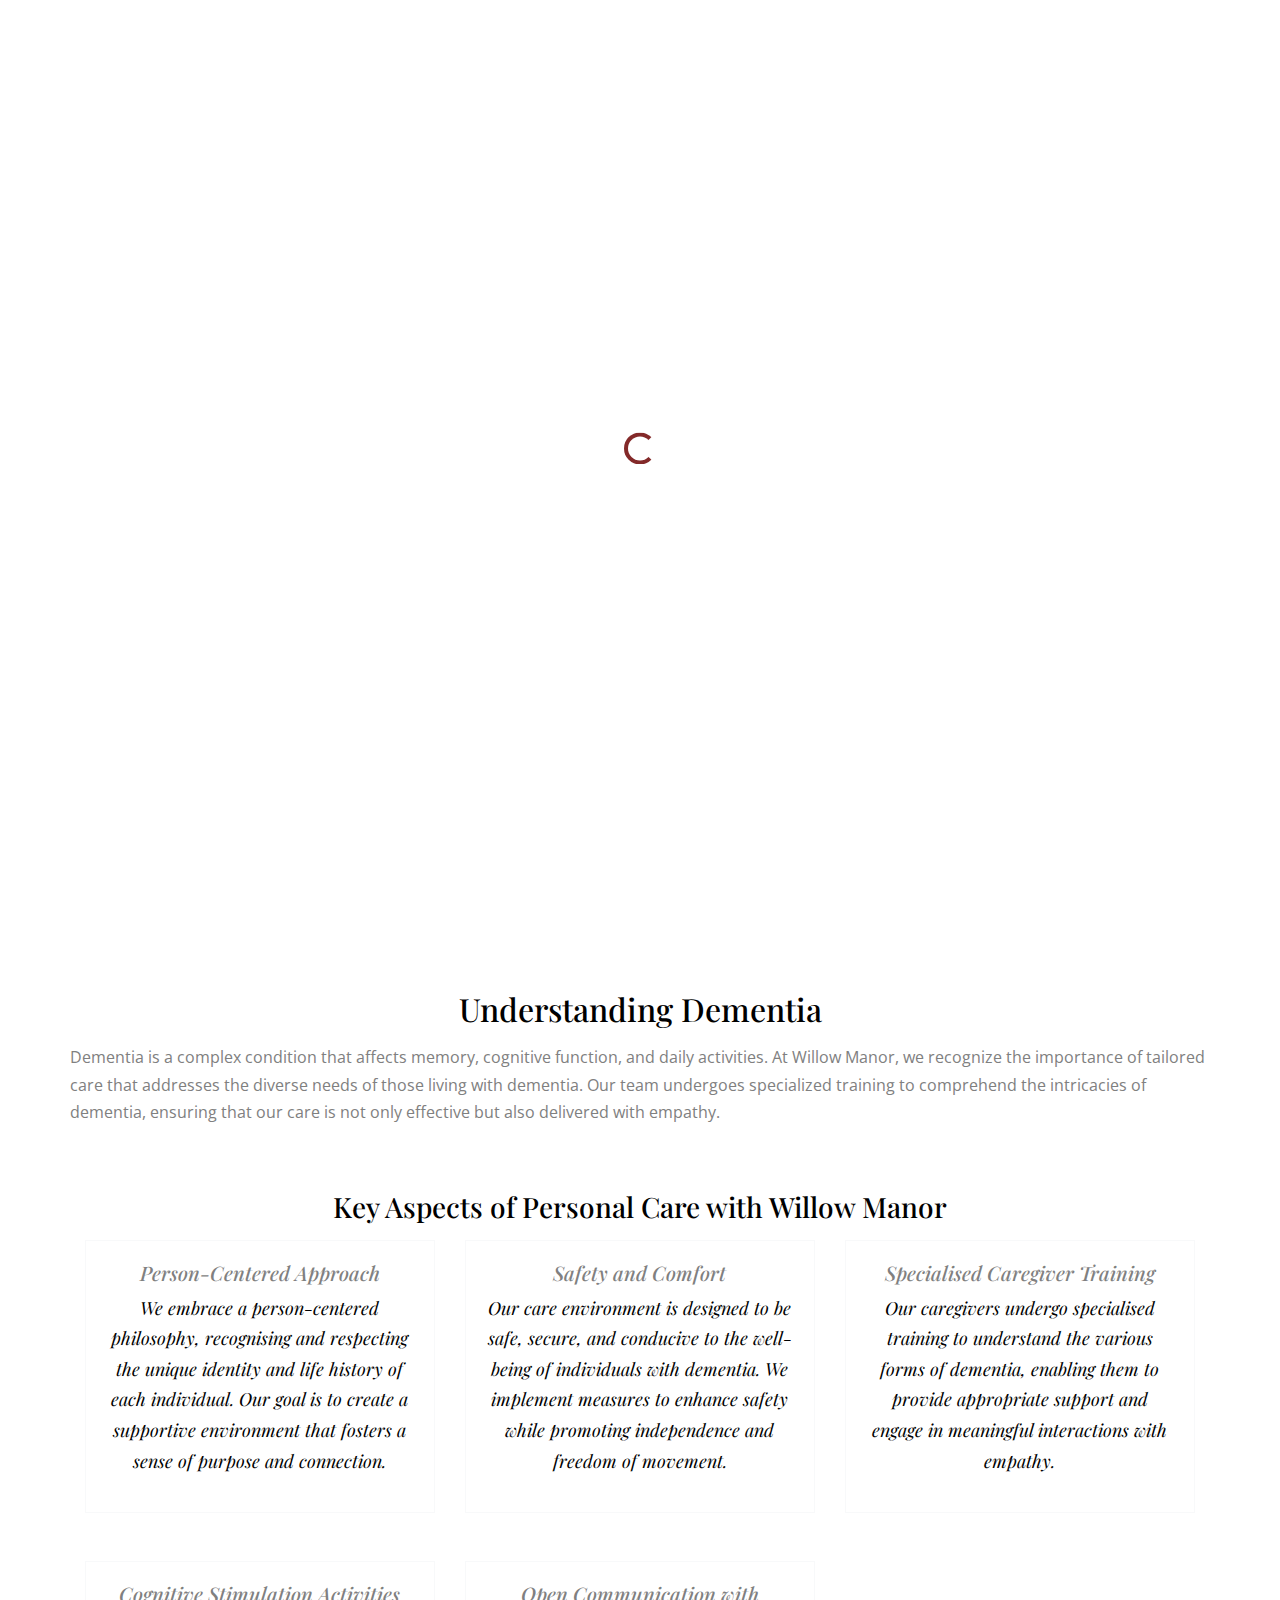
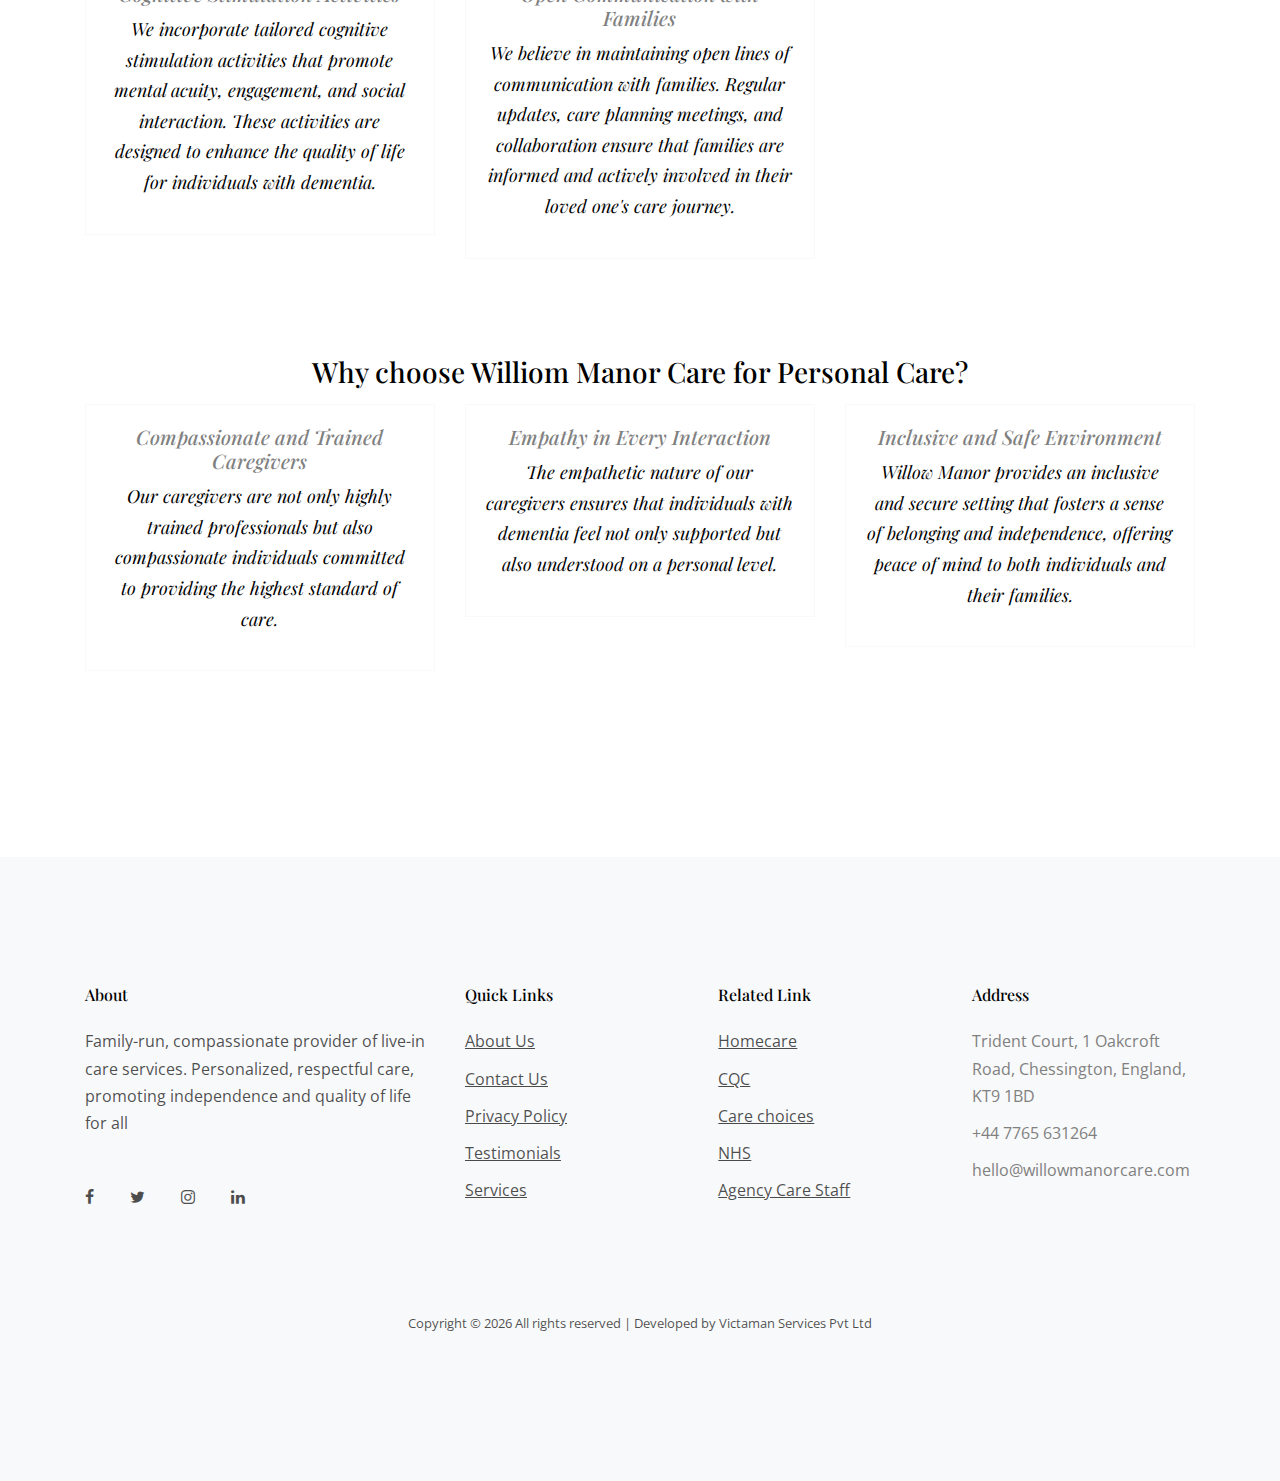
<file: dementiacare.html>
<!doctype html>
<html lang="en">

<head>
    <title>Willow Manor Care</title>
    <meta charset="utf-8">
    <meta name="viewport" content="width=device-width, initial-scale=1, shrink-to-fit=no">

    <link
        href="https://fonts.googleapis.com/css2?family=Open+Sans:wght@400;700&family=Playfair+Display:wght@400;700&display=swap"
        rel="stylesheet">
    <link rel="stylesheet" href="fonts/icomoon/style.css">

    <link rel="stylesheet" href="css/bootstrap.min.css">
    <link rel="stylesheet" href="css/jquery-ui.css">
    <link rel="stylesheet" href="css/owl.carousel.min.css">
    <link rel="stylesheet" href="css/owl.theme.default.min.css">
    <link rel="stylesheet" href="css/owl.theme.default.min.css">

    <link rel="stylesheet" href="css/jquery.fancybox.min.css">

    <link rel="stylesheet" href="css/bootstrap-datepicker.css">

    <link rel="stylesheet" href="fonts/flaticon/font/flaticon.css">

    <link rel="stylesheet" href="css/aos.css">

    <link rel="stylesheet" href="css/style.css">

</head>

<body data-spy="scroll" data-target=".site-navbar-target" data-offset="300">


    <div id="overlayer"></div>
    <div class="loader">
        <div class="spinner-border text-primary" role="status">
            <span class="sr-only">Loading...</span>
        </div>
    </div>


    <div class="site-wrap">

        <div class="site-mobile-menu site-navbar-target">
            <div class="site-mobile-menu-header">
                <div class="site-mobile-menu-close mt-3">
                    <span class="icon-close2 js-menu-toggle"></span>
                </div>
            </div>
            <div class="site-mobile-menu-body"></div>
        </div>


        <header class="site-navbar light js-sticky-header site-navbar-target" role="banner">

            <div class="container">
                <div class="row align-items-center justify-content-between">

                    <div class="col-6 col-lg-2">
                        <!-- <div class="mb-0 site-logo"><a href="index.html" class="mb-0">Willow Manor Care<span class="text-primary">.</span> </a></div> -->
                        <a href="./index.html">
                            <img width="280" height="60" src="images/logo.png"
                                class="attachment-full size-full wp-image-752" alt="" />
                        </a>
                    </div>
                    <div class="col-12 col-md-9 d-none d-lg-block">
                        <!-- Contact Info and Buttons -->
                        <ul class="list-unstyled d-flex align-items-center justify-content-center mt-3">
                            <li class="mr-4 d-flex align-items-center text-black">
                                <span class="icon-phone mr-2"></span>
                                <p class="m-0 font-weight-bold" style="font-size: 14px;">+44 7432 703382</p>
                            </li>
                            <li class="mr-4">
                                <a href="contact.html">
                                    <button class="btn btn-primary btn-sm"
                                        style="font-size: 12px;">hello@willowmanorcare.com</button>
                                </a>
                            </li>
                            <li class="mr-4">
                                <a href="careers.html">
                                    <button class="btn btn-secondary btn-sm" style="font-size: 12px;">Become a
                                        Carer</button>
                                </a>
                            </li>
                        </ul>
                    </div>
                    <div class="col-6 d-inline-block d-lg-none ml-md-0 py-3" style="position: relative; top: 3px;"><a
                            href="#" class="site-menu-toggle js-menu-toggle float-right"><span
                                class="icon-menu h3 text-black"></span></a>
                    </div>

                </div>
                <div class="col-12 d-none d-lg-block">
                    <nav class="site-navigation position-relative mx-auto" role="navigation">

                        <ul class="site-menu main-menu js-clone-nav d-none d-lg-flex justify-content-center"
                            style="gap:10px">
                            <li><a href="index.html" class="nav-link">Home</a></li>
                            <li class="has-children">
                                <a href="services.html" class="nav-link">Services</a>
                                <ul class="dropdown">
                                    <li><a href="live-in-care.html" class="nav-link">Live-in Care</a></li>
                                    <li><a href="homecare.html" class="nav-link">Home Care</a></li>
                                    <li><a href="domlicarycare.html" class="nav-link">Domicilary Care</a></li>
                                    <li><a href="dementiacare.html" class="active nav-link">Dementia Care</a></li>
                                    <li><a href="personalcare.html" class="nav-link">Personal Care</a></li>
                                </ul>
                            </li>
                            
                            <!-- <li><a href="blog.html" class="nav-link">FAQ</a></li> -->
                            <li><a href="about.html" class="nav-link">About</a></li>
                            <li><a href="contact.html" class="nav-link">Contact</a></li>
                            <li class="social"><a href="#contact-section" class="nav-link"><span
                                        class="icon-facebook"></span></a>
                            </li>
                            <li class="social"><a href="#contact-section" class="nav-link"><span
                                        class="icon-twitter"></span></a></li>
                            <li class="social"><a href="#contact-section" class="nav-link"><span
                                        class="icon-linkedin"></span></a>
                            </li>
                        </ul>
                    </nav>
                </div>
            </div>

        </header>


        <!-- MAIN -->



        <div class="slide-item overlay" style="background-image: url('images/slider-2.jpg')">
            <div class="container">
                <div class="row justify-content-center text-center">
                    <div class="col-lg-8 align-self-center">
                        <h1 class="heading mb-3">Dementia Care</h1>
                        <p class="lead text-white mb-5">
                            Here at Willow Manor, our Dementia Care services are crafted with utmost compassion and a
                            profound understanding of the unique challenges individuals with dementia and their families
                            face. Our commitment is to provide a safe, supportive, and enriching environment where each
                            person's dignity and individuality are honored.
                        </p>
                        <p><a href="#" class="btn btn-primary">Get In Touch</a></p>
                    </div>
                </div>
            </div>
        </div>

        <div class="site-section">
            <div class="container">
                <div class="row justify-content-center mb-5">
                    <div class="mx-auto">
                        <h2 class="heading mb-3 text-black text-center">Understanding Dementia</h2>
                        <p>Dementia is a complex condition that affects memory, cognitive function, and daily
                            activities. At Willow Manor, we recognize the importance of tailored care that addresses the
                            diverse needs of those living with dementia. Our team undergoes specialized training to
                            comprehend the intricacies of dementia, ensuring that our care is not only effective but
                            also delivered with empathy.
                        </p>
                    </div>
                </div>
                <div class="column align-items-center justify-content-center mb-5">
                    <h3 class="text-center text-black mb-3">Key Aspects of Personal Care with Willow Manor</h3>
                    <div class="row">
                        <div class="col-12 col-sm-6 col-md-6 col-lg-4 mb-5">
                            <div class="testimonial text-center">
                                <blockquote>
                                    <h5>Person-Centered Approach</h5>
                                    <p class="quote">We embrace a person-centered philosophy, recognising and respecting
                                        the unique identity and life history of each individual. Our goal is to create a
                                        supportive environment that fosters a sense of purpose and connection.
                                    </p>

                                </blockquote>
                            </div>
                        </div>
                        <div class="col-12 col-sm-6 col-md-6 col-lg-4 mb-5">
                            <div class="testimonial text-center">
                                <blockquote>
                                    <h5>Safety and Comfort</h5>
                                    <p class="quote">Our care environment is designed to be safe, secure, and conducive
                                        to the well-being of individuals with dementia. We implement measures to enhance
                                        safety while promoting independence and freedom of movement.
                                    </p>
                                </blockquote>
                            </div>
                        </div>
                        <div class="col-12 col-sm-6 col-md-6 col-lg-4 mb-5">
                            <div class="testimonial text-center">
                                <blockquote>
                                    <h5>Specialised Caregiver Training</h5>
                                    <p class="quote">
                                        Our caregivers undergo specialised training to understand the various forms of
                                        dementia, enabling them to provide appropriate support and engage in meaningful
                                        interactions with empathy.
                                    </p>

                                </blockquote>
                            </div>
                        </div>
                        <div class="col-12 col-sm-6 col-md-6 col-lg-4 mb-5">
                            <div class="testimonial text-center">
                                <blockquote>
                                    <h5>Cognitive Stimulation Activities</h5>
                                    <p class="quote">We incorporate tailored cognitive stimulation activities that
                                        promote mental acuity, engagement, and social interaction. These activities are
                                        designed to enhance the quality of life for individuals with dementia.
                                    </p>

                                </blockquote>
                            </div>
                        </div>

                        <div class="col-12 col-sm-6 col-md-6 col-lg-4 mb-5">
                            <div class="testimonial text-center">
                                <blockquote>
                                    <h5>Open Communication with Families</h5>
                                    <p class="quote">We believe in maintaining open lines of communication with
                                        families. Regular updates, care planning meetings, and collaboration ensure that
                                        families are informed and actively involved in their loved one's care journey.
                                    </p>

                                </blockquote>
                            </div>
                        </div>
                    </div>
                </div>
                <div class="column align-items-center justify-content-center mb-5">
                    <h3 class="text-center text-black mb-3">Why choose Williom Manor Care for Personal Care?</h3>
                    <div class="row">
                        <div class="col-12 col-sm-6 col-md-6 col-lg-4 mb-5">
                            <div class="testimonial text-center">
                                <blockquote>
                                    <h5>Compassionate and Trained Caregivers</h5>
                                    <p class="quote">Our caregivers are not only highly trained professionals but also
                                        compassionate individuals committed to providing the highest standard of care.
                                    </p>

                                </blockquote>
                            </div>
                        </div>
                        <div class="col-12 col-sm-6 col-md-6 col-lg-4 mb-5">
                            <div class="testimonial text-center">
                                <blockquote>
                                    <h5>Empathy in Every Interaction</h5>
                                    <p class="quote">
                                        The empathetic nature of our caregivers ensures that individuals with dementia
                                        feel not only supported but also understood on a personal level.
                                    </p>
                                </blockquote>
                            </div>
                        </div>
                        <div class="col-12 col-sm-6 col-md-6 col-lg-4 mb-5">
                            <div class="testimonial text-center">
                                <blockquote>
                                    <h5>Inclusive and Safe Environment</h5>
                                    <p class="quote">
                                        Willow Manor provides an inclusive and secure setting that fosters a sense of
                                        belonging and independence, offering peace of mind to both individuals and their
                                        families.
                                    </p>

                                </blockquote>
                            </div>
                        </div>

                    </div>
                </div>
            </div>
        </div>



        <div class="site-footer bg-light">
            <div class="container">
                <div class="row">
                    <div class="col-lg-4">
                        <h2 class="footer-heading mb-4">About</h2>
                        <p>Family-run, compassionate provider of live-in care services. Personalized, respectful care,
                            promoting
                            independence and quality of life for all</p>
                        <div class="my-5 social">
                            <a href="#" class="pl-0 pr-3"><span class="icon-facebook"></span></a>
                            <a href="#" class="pl-3 pr-3"><span class="icon-twitter"></span></a>
                            <a href="#" class="pl-3 pr-3"><span class="icon-instagram"></span></a>
                            <a href="#" class="pl-3 pr-3"><span class="icon-linkedin"></span></a>
                        </div>
                    </div>


                    <div class="col-lg-8">
                        <div class="row">
                            <div class="col-lg-4">
                                <h2 class="footer-heading mb-4">Quick Links</h2>
                                <ul class="list-unstyled">
                                    <!-- <li><a href="#">FAQs</a></li> -->
                                    <li><a href="/about.html">About Us</a></li>
                                    <li><a href="/contact.html">Contact Us</a></li>
                                    <li><a href="/privacypolicy.html">Privacy Policy</a></li>
                                    <li><a href="/testimonial.html">Testimonials</a></li>
                                    <li><a href="/services.html">Services</a></li>
                                </ul>
                            </div>

                            <div class="col-lg-4">
                                <h2 class="footer-heading mb-4">Related Link</h2>
                                <ul class="list-unstyled">
                                    <li><a href="#">Homecare</a></li>
                                    <li><a href="#">CQC</a></li>
                                    <li><a href="#">Care choices</a></li>
                                    <li><a href="#">NHS</a></li>
                                    <li><a href="#">Agency Care Staff</a></li>
                                </ul>
                            </div>

                            <div class="col-lg-4">
                                <h2 class="footer-heading mb-4">Address</h2>
                                <ul class="list-unstyled">
                                    <li>Trident Court, 1 Oakcroft Road, Chessington, England, KT9 1BD</li>
                                    <li>+44 7765 631264</li>
                                    <li>hello@willowmanorcare.com</li>
                                    <!-- <li><a href="#">Terms</a></li> -->
                                </ul>
                            </div>

                        </div>
                    </div>
                </div>
                <!-- add some gap here -->


                <div class="row text-center">
                    <div class="col-md-12">
                        <div class="border-top pt-5">
                            <p class="copyright"><small>
                                    <!-- Link back to Colorlib can't be removed. Template is licensed under CC BY 3.0. -->
                                    Copyright &copy;
                                    <script>document.write(new Date().getFullYear());</script> All rights reserved |
                                    Developed by Victaman
                                    Services Pvt Ltd
                                    <!-- Link back to Colorlib can't be removed. Template is licensed under CC BY 3.0. -->
                                </small></p>

                        </div>
                    </div>

                </div>
            </div>
        </div>
    </div>

    </div> <!-- .site-wrap -->

    <script src="js/jquery-3.3.1.min.js"></script>
    <script src="js/jquery-ui.js"></script>
    <script src="js/popper.min.js"></script>
    <script src="js/bootstrap.min.js"></script>
    <script src="js/owl.carousel.min.js"></script>
    <script src="js/jquery.countdown.min.js"></script>
    <script src="js/jquery.easing.1.3.js"></script>
    <script src="js/aos.js"></script>
    <script src="js/jquery.waypoints.min.js"></script>
    <script src="js/jquery.animateNumber.min.js"></script>
    <script src="js/jquery.fancybox.min.js"></script>
    <script src="js/jquery.sticky.js"></script>
    <script src="js/isotope.pkgd.min.js"></script>


    <script src="js/main.js"></script>


</body>

</html>
</file>
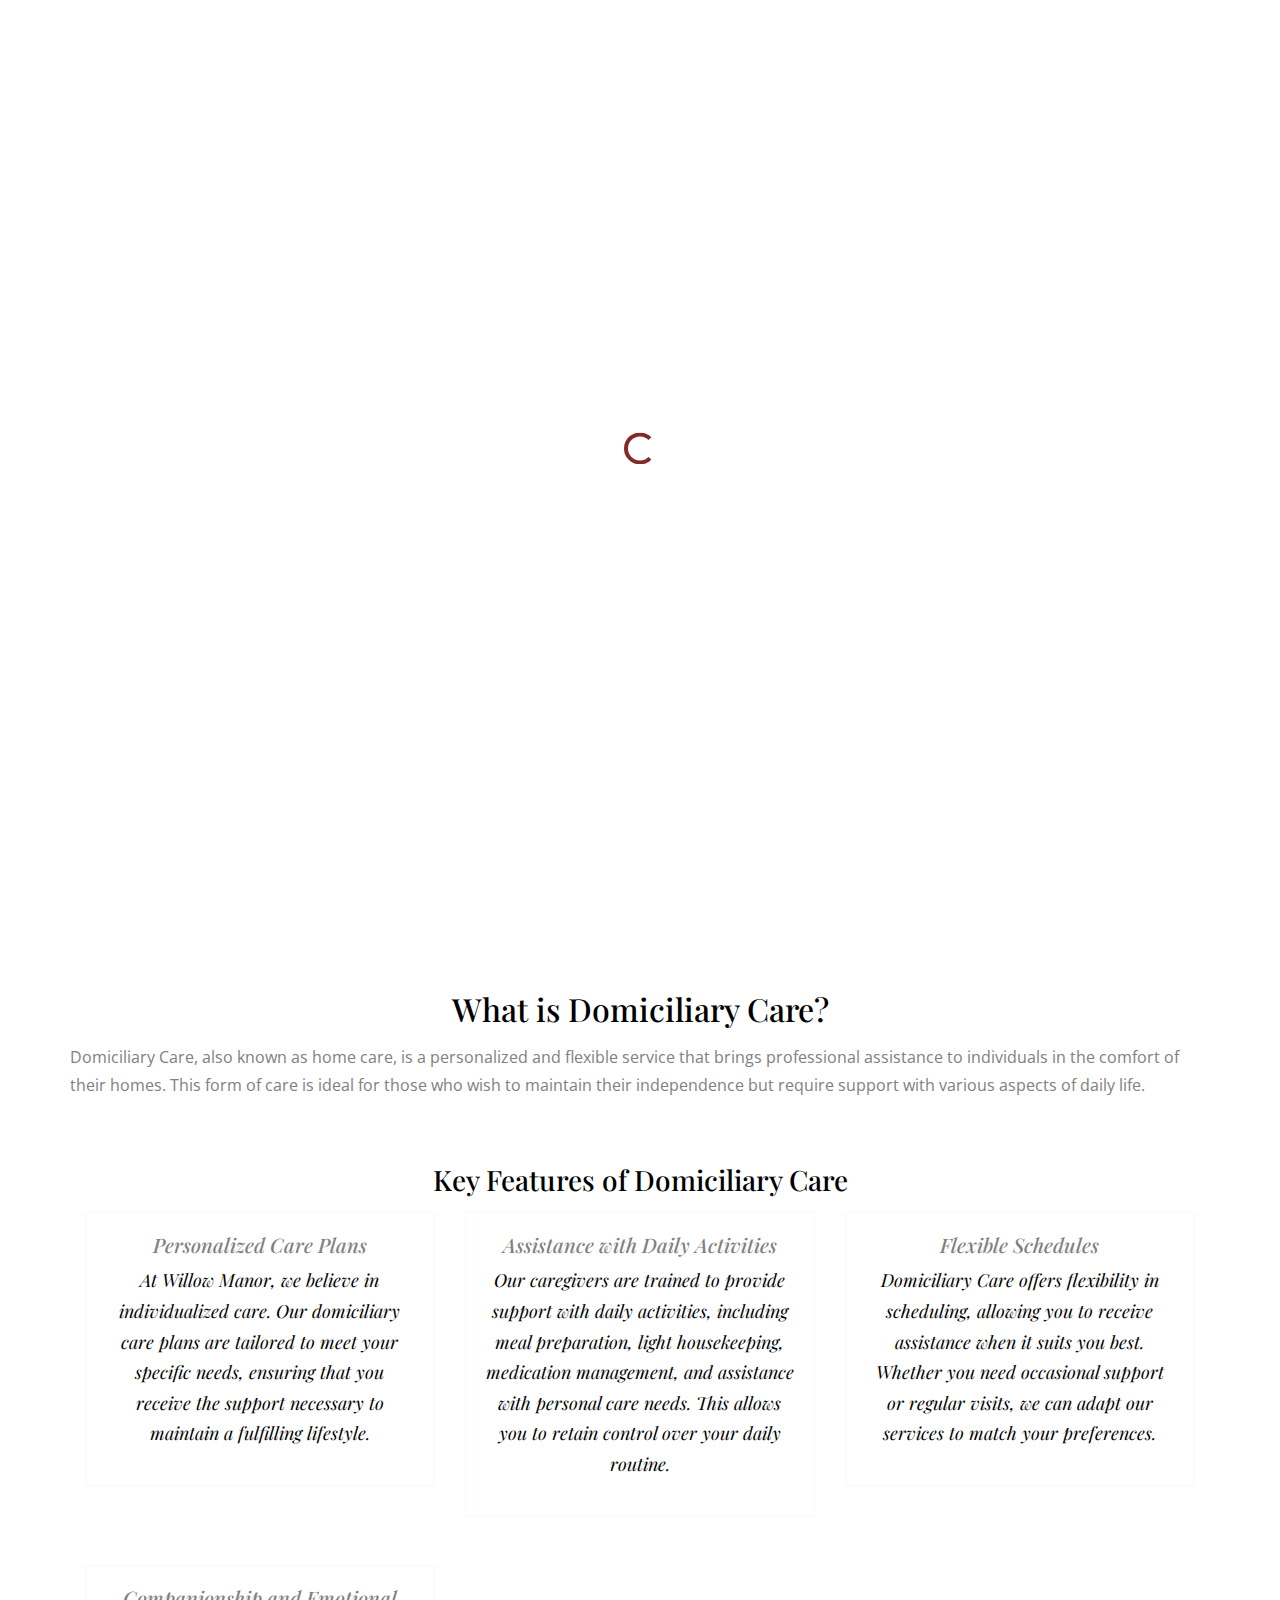
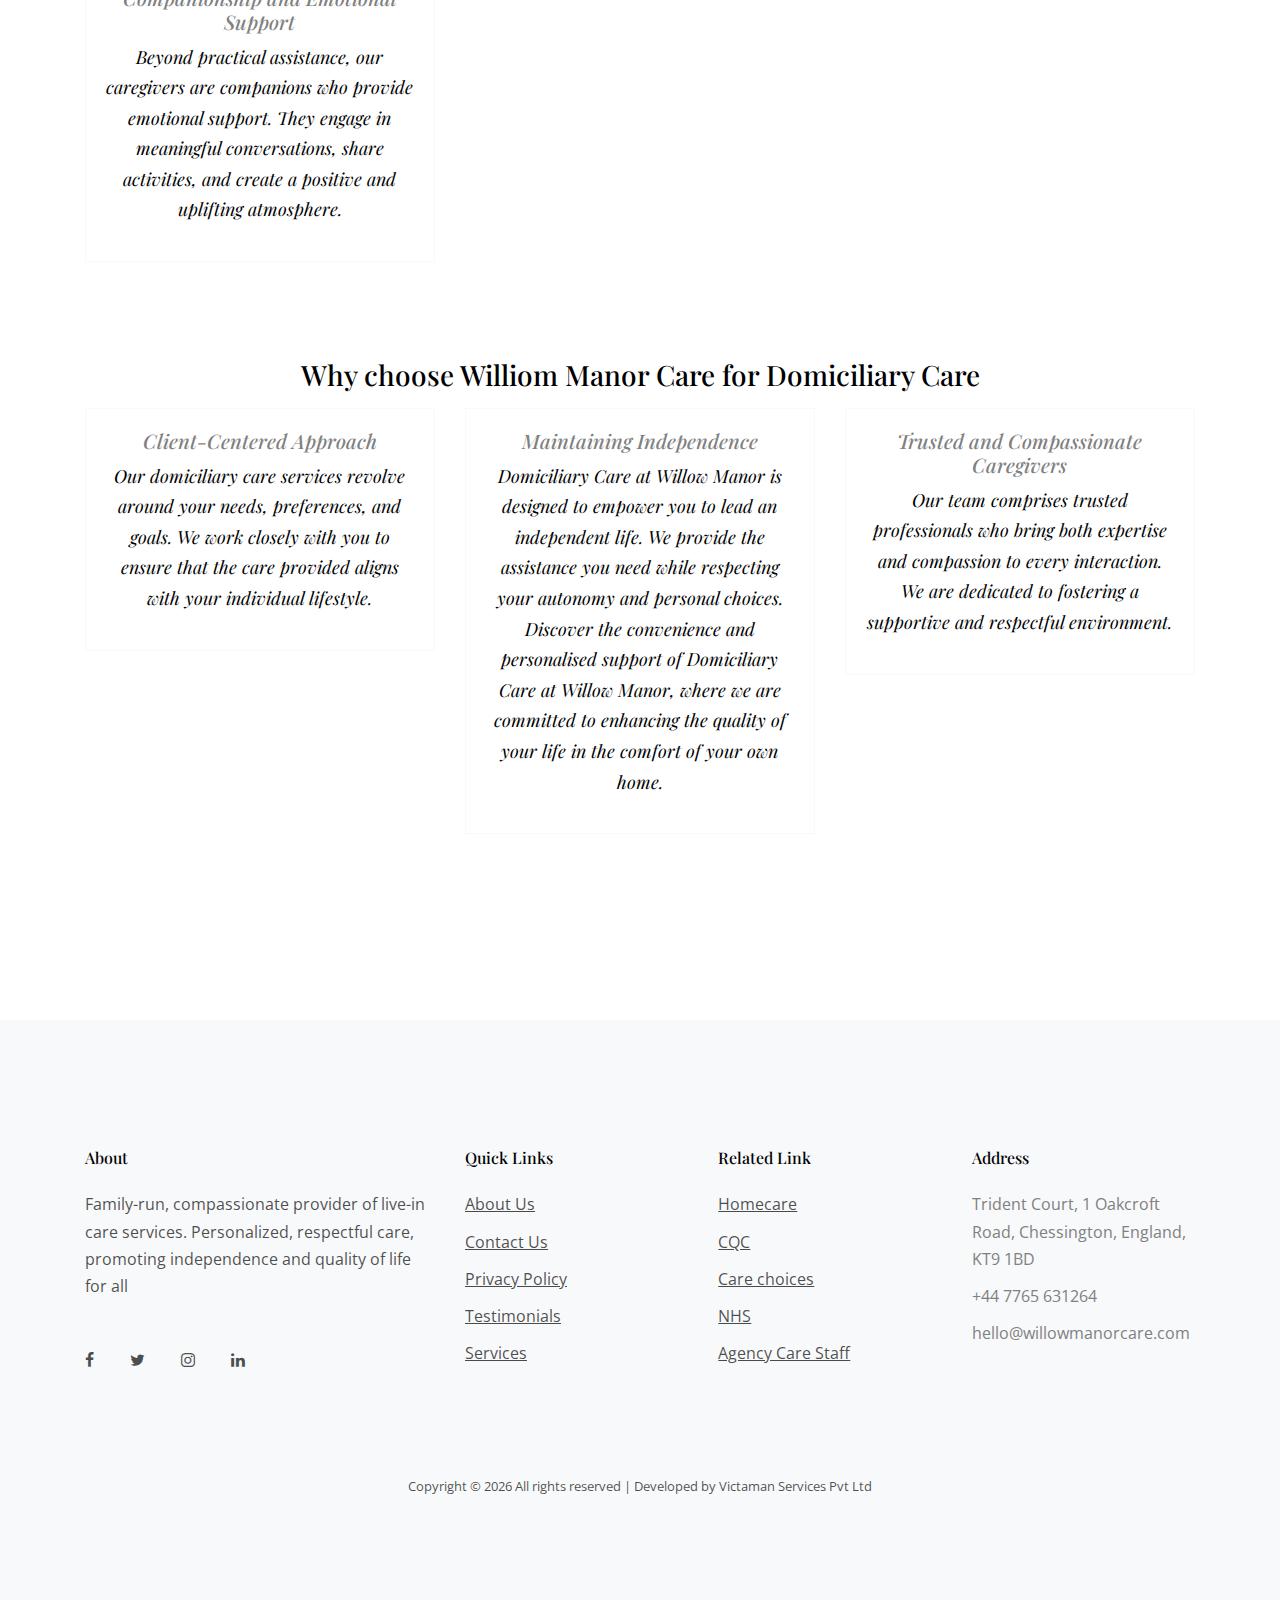
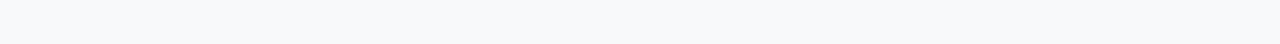
<file: domlicarycare.html>
<!doctype html>
<html lang="en">

<head>
    <title>Willow Manor Care</title>
    <meta charset="utf-8">
    <meta name="viewport" content="width=device-width, initial-scale=1, shrink-to-fit=no">

    <link
        href="https://fonts.googleapis.com/css2?family=Open+Sans:wght@400;700&family=Playfair+Display:wght@400;700&display=swap"
        rel="stylesheet">
    <link rel="stylesheet" href="fonts/icomoon/style.css">

    <link rel="stylesheet" href="css/bootstrap.min.css">
    <link rel="stylesheet" href="css/jquery-ui.css">
    <link rel="stylesheet" href="css/owl.carousel.min.css">
    <link rel="stylesheet" href="css/owl.theme.default.min.css">
    <link rel="stylesheet" href="css/owl.theme.default.min.css">

    <link rel="stylesheet" href="css/jquery.fancybox.min.css">

    <link rel="stylesheet" href="css/bootstrap-datepicker.css">

    <link rel="stylesheet" href="fonts/flaticon/font/flaticon.css">

    <link rel="stylesheet" href="css/aos.css">

    <link rel="stylesheet" href="css/style.css">

</head>

<body data-spy="scroll" data-target=".site-navbar-target" data-offset="300">


    <div id="overlayer"></div>
    <div class="loader">
        <div class="spinner-border text-primary" role="status">
            <span class="sr-only">Loading...</span>
        </div>
    </div>


    <div class="site-wrap">

        <div class="site-mobile-menu site-navbar-target">
            <div class="site-mobile-menu-header">
                <div class="site-mobile-menu-close mt-3">
                    <span class="icon-close2 js-menu-toggle"></span>
                </div>
            </div>
            <div class="site-mobile-menu-body"></div>
        </div>


        <header class="site-navbar light js-sticky-header site-navbar-target" role="banner">

            <div class="container">
                <div class="row align-items-center justify-content-between">

                    <div class="col-6 col-lg-2">
                        <!-- <div class="mb-0 site-logo"><a href="index.html" class="mb-0">Willow Manor Care<span class="text-primary">.</span> </a></div> -->
                        <a href="./index.html">
                            <img width="280" height="60" src="images/logo.png"
                                class="attachment-full size-full wp-image-752" alt="" />
                        </a>
                    </div>
                    <div class="col-12 col-md-9 d-none d-lg-block">
                        <!-- Contact Info and Buttons -->
                        <ul class="list-unstyled d-flex align-items-center justify-content-center mt-3">
                            <li class="mr-4 d-flex align-items-center text-black">
                                <span class="icon-phone mr-2"></span>
                                <p class="m-0 font-weight-bold" style="font-size: 14px;">+44 7432 703382</p>
                            </li>
                            <li class="mr-4">
                                <a href="contact.html">
                                    <button class="btn btn-primary btn-sm"
                                        style="font-size: 12px;">hello@willowmanorcare.com</button>
                                </a>
                            </li>
                            <li class="mr-4">
                                <a href="careers.html">
                                    <button class="btn btn-secondary btn-sm" style="font-size: 12px;">Become a
                                        Carer</button>
                                </a>
                            </li>
                        </ul>
                    </div>
                    <div class="col-6 d-inline-block d-lg-none ml-md-0 py-3" style="position: relative; top: 3px;"><a
                            href="#" class="site-menu-toggle js-menu-toggle float-right"><span
                                class="icon-menu h3 text-black"></span></a>
                    </div>

                </div>
                <div class="col-12 d-none d-lg-block">
                    <nav class="site-navigation position-relative mx-auto" role="navigation">

                        <ul class="site-menu main-menu js-clone-nav d-none d-lg-flex justify-content-center"
                            style="gap:10px">
                            <li><a href="index.html" class="nav-link">Home</a></li>
                            <li class="has-children">
                                <a href="services.html" class="nav-link">Services</a>
                                <ul class="dropdown">
                                    <li><a href="live-in-care.html" class="nav-link">Live-in Care</a></li>
                                    <li><a href="homecare.html" class="nav-link">Home Care</a></li>
                                    <li><a href="domlicarycare.html" class="active nav-link">Domicilary Care</a></li>
                                    <li><a href="dementiacare.html" class="nav-link">Dementia Care</a></li>
                                    <li><a href="personalcare.html" class="nav-link">Personal Care</a></li>
                                </ul>
                            </li>
                            
                            <!-- <li><a href="blog.html" class="nav-link">FAQ</a></li> -->
                            <li><a href="about.html" class="nav-link">About</a></li>
                            <li><a href="contact.html" class="nav-link">Contact</a></li>
                            <li class="social"><a href="#contact-section" class="nav-link"><span
                                        class="icon-facebook"></span></a>
                            </li>
                            <li class="social"><a href="#contact-section" class="nav-link"><span
                                        class="icon-twitter"></span></a></li>
                            <li class="social"><a href="#contact-section" class="nav-link"><span
                                        class="icon-linkedin"></span></a>
                            </li>
                        </ul>
                    </nav>
                </div>
            </div>

        </header>


        <!-- MAIN -->



        <div class="slide-item overlay" style="background-image: url('images/slider-2.jpg')">
            <div class="container">
                <div class="row justify-content-center text-center">
                    <div class="col-lg-8 align-self-center">
                        <h1 class="heading mb-3">Domiciliary Care</h1>
                        <p class="lead text-white mb-5">
                            Our Domiciliary Care services are designed to bring compassionate and tailored support
                            directly to your doorstep. We understand your importance of maintaining independence while
                            recieving necessary assistance for daily living. Our dedicated team is here to provide a
                            comprehensive care that allows you to continue enjoying life in the familiar surroundings of
                            your own home.

                        </p>
                        <p><a href="#" class="btn btn-primary">Get In Touch</a></p>
                    </div>
                </div>
            </div>
        </div>

        <div class="site-section">
            <div class="container">
                <div class="row justify-content-center mb-5">
                    <div class="mx-auto">
                        <h2 class="heading mb-3 text-black text-center">What is Domiciliary Care?</h2>
                        <p>Domiciliary Care, also known as home care, is a personalized and flexible service that brings
                            professional assistance to individuals in the comfort of their homes. This form of care is
                            ideal for those who wish to maintain their independence but require support with various
                            aspects of daily life.
                        </p>
                    </div>
                </div>
                <div class="column align-items-center justify-content-center mb-5">
                    <h3 class="text-center text-black mb-3">Key Features of Domiciliary Care</h3>
                    <div class="row">
                        <div class="col-12 col-sm-6 col-md-6 col-lg-4 mb-5">
                            <div class="testimonial text-center">
                                <blockquote>
                                    <h5>Personalized Care Plans</h5>
                                    <p class="quote">At Willow Manor, we believe in individualized care. Our domiciliary
                                        care plans are tailored to meet your specific needs, ensuring that you receive
                                        the
                                        support necessary to maintain a fulfilling lifestyle.
                                    </p>

                                </blockquote>
                            </div>
                        </div>
                        <div class="col-12 col-sm-6 col-md-6 col-lg-4 mb-5">
                            <div class="testimonial text-center">
                                <blockquote>
                                    <h5>Assistance with Daily Activities</h5>
                                    <p class="quote">Our caregivers are trained to provide support with daily
                                        activities, including meal preparation, light housekeeping, medication
                                        management, and assistance with personal care needs. This allows you to retain
                                        control over your daily routine.
                                    </p>
                                </blockquote>
                            </div>
                        </div>
                        <div class="col-12 col-sm-6 col-md-6 col-lg-4 mb-5">
                            <div class="testimonial text-center">
                                <blockquote>
                                    <h5>Flexible Schedules</h5>
                                    <p class="quote">
                                        Domiciliary Care offers flexibility in scheduling, allowing you to receive
                                        assistance when it suits you best. Whether you need occasional support or
                                        regular visits, we can adapt our services to match your preferences.
                                    </p>

                                </blockquote>
                            </div>
                        </div>
                        <div class="col-12 col-sm-6 col-md-6 col-lg-4 mb-5">
                            <div class="testimonial text-center">
                                <blockquote>
                                    <h5>Companionship and Emotional Support</h5>
                                    <p class="quote">Beyond practical assistance, our caregivers are companions who
                                        provide emotional support. They engage in meaningful conversations, share
                                        activities, and create a positive and uplifting atmosphere.
                                    </p>

                                </blockquote>
                            </div>
                        </div>
                    </div>
                </div>
                <div class="column align-items-center justify-content-center mb-5">
                    <h3 class="text-center text-black mb-3">Why choose Williom Manor Care for Domiciliary Care</h3>
                    <div class="row">
                        <div class="col-12 col-sm-6 col-md-6 col-lg-4 mb-5">
                            <div class="testimonial text-center">
                                <blockquote>
                                    <h5>Client-Centered Approach</h5>
                                    <p class="quote">Our domiciliary care services revolve around your needs,
                                        preferences, and goals. We work closely with you to ensure that the care
                                        provided aligns with your individual lifestyle.
                                    </p>

                                </blockquote>
                            </div>
                        </div>
                        <div class="col-12 col-sm-6 col-md-6 col-lg-4 mb-5">
                            <div class="testimonial text-center">
                                <blockquote>
                                    <h5>Maintaining Independence</h5>
                                    <p class="quote">
                                        Domiciliary Care at Willow Manor is designed to empower you to lead an
                                        independent life. We provide the assistance you need while respecting your
                                        autonomy and personal choices.
                                        Discover the convenience and personalised support of Domiciliary Care at Willow
                                        Manor, where we are committed to enhancing the quality of your life in the
                                        comfort of your own home.
                                    </p>

                                </blockquote>
                            </div>
                        </div>
                        <div class="col-12 col-sm-6 col-md-6 col-lg-4 mb-5">
                            <div class="testimonial text-center">
                                <blockquote>
                                    <h5>Trusted and Compassionate Caregivers</h5>
                                    <p class="quote">Our team comprises trusted professionals who bring both expertise
                                        and compassion to every interaction. We are dedicated to fostering a supportive
                                        and respectful environment.
                                    </p>
                                </blockquote>
                            </div>
                        </div>
                    </div>
                </div>
            </div>
        </div>



        <div class="site-footer bg-light">
            <div class="container">
                <div class="row">
                    <div class="col-lg-4">
                        <h2 class="footer-heading mb-4">About</h2>
                        <p>Family-run, compassionate provider of live-in care services. Personalized, respectful care,
                            promoting
                            independence and quality of life for all</p>
                        <div class="my-5 social">
                            <a href="#" class="pl-0 pr-3"><span class="icon-facebook"></span></a>
                            <a href="#" class="pl-3 pr-3"><span class="icon-twitter"></span></a>
                            <a href="#" class="pl-3 pr-3"><span class="icon-instagram"></span></a>
                            <a href="#" class="pl-3 pr-3"><span class="icon-linkedin"></span></a>
                        </div>
                    </div>


                    <div class="col-lg-8">
                        <div class="row">
                            <div class="col-lg-4">
                                <h2 class="footer-heading mb-4">Quick Links</h2>
                                <ul class="list-unstyled">
                                    <!-- <li><a href="#">FAQs</a></li> -->
                                    <li><a href="/about.html">About Us</a></li>
                                    <li><a href="/contact.html">Contact Us</a></li>
                                    <li><a href="/privacypolicy.html">Privacy Policy</a></li>
                                    <li><a href="/testimonial.html">Testimonials</a></li>
                                    <li><a href="/services.html">Services</a></li>
                                </ul>
                            </div>

                            <div class="col-lg-4">
                                <h2 class="footer-heading mb-4">Related Link</h2>
                                <ul class="list-unstyled">
                                    <li><a href="#">Homecare</a></li>
                                    <li><a href="#">CQC</a></li>
                                    <li><a href="#">Care choices</a></li>
                                    <li><a href="#">NHS</a></li>
                                    <li><a href="#">Agency Care Staff</a></li>
                                </ul>
                            </div>

                            <div class="col-lg-4">
                                <h2 class="footer-heading mb-4">Address</h2>
                                <ul class="list-unstyled">
                                    <li>Trident Court, 1 Oakcroft Road, Chessington, England, KT9 1BD</li>
                                    <li>+44 7765 631264</li>
                                    <li>hello@willowmanorcare.com</li>
                                    <!-- <li><a href="#">Terms</a></li> -->
                                </ul>
                            </div>

                        </div>
                    </div>
                </div>
                <!-- add some gap here -->


                <div class="row text-center">
                    <div class="col-md-12">
                        <div class="border-top pt-5">
                            <p class="copyright"><small>
                                    <!-- Link back to Colorlib can't be removed. Template is licensed under CC BY 3.0. -->
                                    Copyright &copy;
                                    <script>document.write(new Date().getFullYear());</script> All rights reserved |
                                    Developed by Victaman
                                    Services Pvt Ltd
                                    <!-- Link back to Colorlib can't be removed. Template is licensed under CC BY 3.0. -->
                                </small></p>

                        </div>
                    </div>

                </div>
            </div>
        </div>
    </div>

    </div> <!-- .site-wrap -->

    <script src="js/jquery-3.3.1.min.js"></script>
    <script src="js/jquery-ui.js"></script>
    <script src="js/popper.min.js"></script>
    <script src="js/bootstrap.min.js"></script>
    <script src="js/owl.carousel.min.js"></script>
    <script src="js/jquery.countdown.min.js"></script>
    <script src="js/jquery.easing.1.3.js"></script>
    <script src="js/aos.js"></script>
    <script src="js/jquery.waypoints.min.js"></script>
    <script src="js/jquery.animateNumber.min.js"></script>
    <script src="js/jquery.fancybox.min.js"></script>
    <script src="js/jquery.sticky.js"></script>
    <script src="js/isotope.pkgd.min.js"></script>


    <script src="js/main.js"></script>


</body>

</html>
</file>
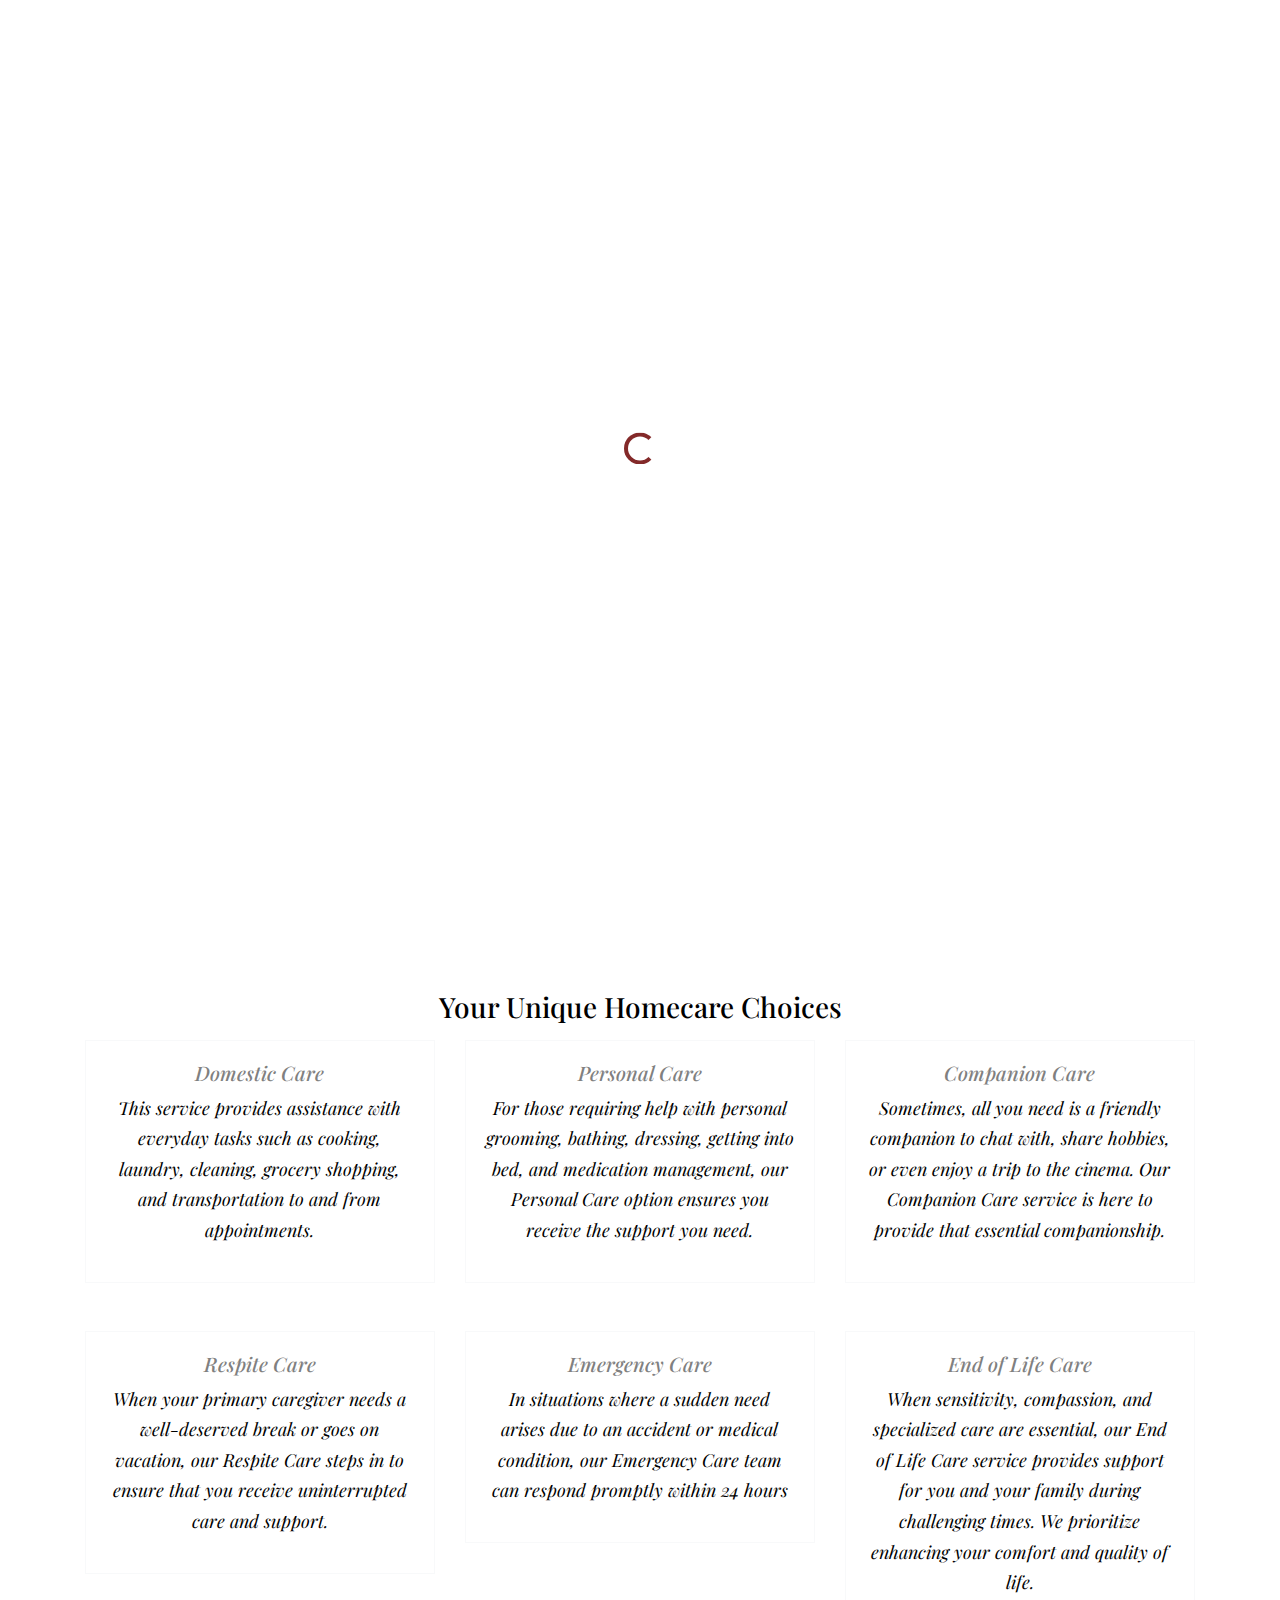
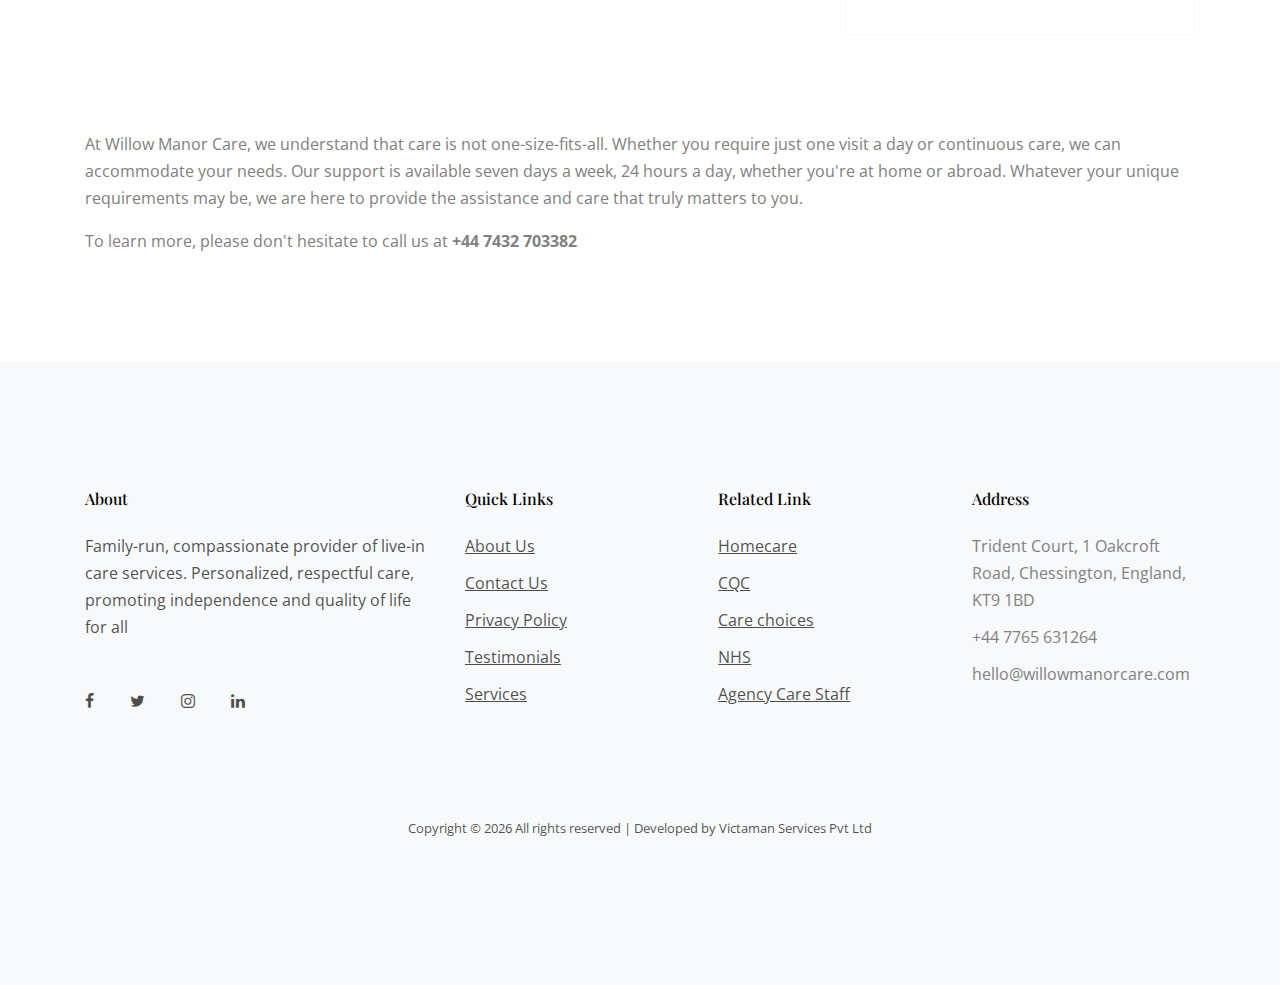
<file: homecare.html>
<!doctype html>
<html lang="en">

<head>
    <title>Willow Manor Care</title>
    <meta charset="utf-8">
    <meta name="viewport" content="width=device-width, initial-scale=1, shrink-to-fit=no">

    <link
        href="https://fonts.googleapis.com/css2?family=Open+Sans:wght@400;700&family=Playfair+Display:wght@400;700&display=swap"
        rel="stylesheet">
    <link rel="stylesheet" href="fonts/icomoon/style.css">

    <link rel="stylesheet" href="css/bootstrap.min.css">
    <link rel="stylesheet" href="css/jquery-ui.css">
    <link rel="stylesheet" href="css/owl.carousel.min.css">
    <link rel="stylesheet" href="css/owl.theme.default.min.css">
    <link rel="stylesheet" href="css/owl.theme.default.min.css">

    <link rel="stylesheet" href="css/jquery.fancybox.min.css">

    <link rel="stylesheet" href="css/bootstrap-datepicker.css">

    <link rel="stylesheet" href="fonts/flaticon/font/flaticon.css">

    <link rel="stylesheet" href="css/aos.css">

    <link rel="stylesheet" href="css/style.css">

</head>

<body data-spy="scroll" data-target=".site-navbar-target" data-offset="300">


    <div id="overlayer"></div>
    <div class="loader">
        <div class="spinner-border text-primary" role="status">
            <span class="sr-only">Loading...</span>
        </div>
    </div>


    <div class="site-wrap">

        <div class="site-mobile-menu site-navbar-target">
            <div class="site-mobile-menu-header">
                <div class="site-mobile-menu-close mt-3">
                    <span class="icon-close2 js-menu-toggle"></span>
                </div>
            </div>
            <div class="site-mobile-menu-body"></div>
        </div>


        <header class="site-navbar light js-sticky-header site-navbar-target" role="banner">

            <div class="container">
              <div class="row align-items-center justify-content-between">
      
                <div class="col-6 col-lg-2">
                  <!-- <div class="mb-0 site-logo"><a href="index.html" class="mb-0">Willow Manor Care<span class="text-primary">.</span> </a></div> -->
      
                  <img width="280" height="60" src="images/logo.png" class="attachment-full size-full wp-image-752"
                    alt="" />
                </div>
                <div class="col-12 col-md-9 d-none d-lg-block">
                    <!-- Contact Info and Buttons -->
                    <ul class="list-unstyled d-flex align-items-center justify-content-center mt-3">
                      <li class="mr-4 d-flex align-items-center text-black">
                        <span class="icon-phone mr-2"></span>
                        <p class="m-0 font-weight-bold" style="font-size: 14px;">+44 7432 703382</p>
                      </li>
                      <li class="mr-4">
                        <a href="contact.html">
                          <button class="btn btn-primary btn-sm" style="font-size: 12px;">hello@willowmanorcare.com</button>
                        </a>
                      </li>
                      <li class="mr-4">
                        <a href="careers.html">
                          <button class="btn btn-secondary btn-sm" style="font-size: 12px;">Become a Carer</button>
                        </a>
                      </li>
                    </ul>
                  </div>
                <div class="col-6 d-inline-block d-lg-none ml-md-0 py-3" style="position: relative; top: 3px;"><a href="#"
                    class="site-menu-toggle js-menu-toggle float-right"><span class="icon-menu h3 text-black"></span></a>
                </div>
      
              </div>
              <div class="col-12 d-none d-lg-block">
                <nav class="site-navigation position-relative mx-auto" role="navigation">
      
                  <ul class="site-menu main-menu js-clone-nav d-none d-lg-flex justify-content-center"
                    style="gap:10px">
                    <li><a href="index.html" class="active nav-link">Home</a></li>
                    <li class="has-children">
                      <a href="services.html" class="nav-link">Services</a>
                      <ul class="dropdown">
                        <li><a href="live-in-care.html" class="nav-link">Live-in Care</a></li>
                        <li><a href="homecare.html" class="active nav-link">Home Care</a></li>
                        <li><a href="domlicarycare.html" class="nav-link">Domicilary Care</a></li>
                        <li><a href="dementiacare.html" class="nav-link">Dementia Care</a></li>
                        <li><a href="personalcare.html" class="nav-link">Personal Care</a></li>
                      </ul>
                    </li>
                    
                    <!-- <li><a href="blog.html" class="nav-link">FAQ</a></li> -->
                    <li><a href="about.html" class="nav-link">About</a></li>
                    <li><a href="contact.html" class="nav-link">Contact</a></li>
                    <li class="social"><a href="#contact-section" class="nav-link"><span class="icon-facebook"></span></a>
                    </li>
                    <li class="social"><a href="#contact-section" class="nav-link"><span class="icon-twitter"></span></a></li>
                    <li class="social"><a href="#contact-section" class="nav-link"><span class="icon-linkedin"></span></a>
                    </li>
                  </ul>
                </nav>
              </div>
            </div>
      
          </header>

        <!-- MAIN -->



        <div class="slide-item overlay" style="background-image: url('images/slider-2.jpg')">
            <div class="container">
                <div class="row justify-content-center text-center">
                    <div class="col-lg-8 align-self-center">
                        <h1 class="heading mb-3">Home Care Services</h1>
                        <p class="lead text-white mb-5">
                            We all cherish different aspects of our homes and communities that make us feel truly
                            connected. When an injury, medical condition, or the responsibilities of maintaining a
                            family home start to impact your confidence or ability to live independently, it becomes
                            crucial to address these challenges. At Willow Manor Care, our mission is to truly
                            understand what brings joy and fulfillment to your life and determine the level of
                            independence you desire. We then collaborate with you to suggest tailored solutions that
                            help you achieve it.

                        </p>
                        <p><a href="#" class="btn btn-primary">Get In Touch</a></p>
                    </div>
                </div>
            </div>
        </div>

        <div class="site-section">
            <div class="container">
                <div class="column align-items-center justify-content-center mb-5">
                    <h3 class="text-center text-black mb-3">Your Unique Homecare Choices</h3>
                    <div class="row">
                        <div class="col-12 col-sm-6 col-md-6 col-lg-4 mb-5">
                            <div class="testimonial text-center">
                                <blockquote>
                                    <h5>Domestic Care</h5>
                                    <p class="quote">This service provides assistance with everyday tasks such as
                                        cooking, laundry, cleaning, grocery shopping, and transportation to and from
                                        appointments.
                                    </p>

                                </blockquote>
                            </div>
                        </div>
                        <div class="col-12 col-sm-6 col-md-6 col-lg-4 mb-5">
                            <div class="testimonial text-center">
                                <blockquote>
                                    <h5>Personal Care</h5>
                                    <p class="quote">For those requiring help with personal grooming, bathing, dressing,
                                        getting into bed, and medication management, our Personal Care option ensures
                                        you receive the support you need.
                                    </p>
                                </blockquote>
                            </div>
                        </div>
                        <div class="col-12 col-sm-6 col-md-6 col-lg-4 mb-5">
                            <div class="testimonial text-center">
                                <blockquote>
                                    <h5>Companion Care</h5>
                                    <p class="quote">
                                        Sometimes, all you need is a friendly companion to chat with, share hobbies, or
                                        even enjoy a trip to the cinema. Our Companion Care service is here to provide
                                        that essential companionship.
                                    </p>

                                </blockquote>
                            </div>
                        </div>
                        <div class="col-12 col-sm-6 col-md-6 col-lg-4 mb-5">
                            <div class="testimonial text-center">
                                <blockquote>
                                    <h5>Respite Care</h5>
                                    <p class="quote">When your primary caregiver needs a well-deserved break or goes on
                                        vacation, our Respite Care steps in to ensure that you receive uninterrupted
                                        care and support.
                                    </p>

                                </blockquote>
                            </div>
                        </div>
                        <div class="col-12 col-sm-6 col-md-6 col-lg-4 mb-5">
                            <div class="testimonial text-center">
                                <blockquote>
                                    <h5>Emergency Care</h5>
                                    <p class="quote">In situations where a sudden need arises due to an accident or
                                        medical condition, our Emergency Care team can respond promptly within 24 hours
                                    </p>

                                </blockquote>
                            </div>
                        </div>
                        <div class="col-12 col-sm-6 col-md-6 col-lg-4 mb-5">
                            <div class="testimonial text-center">
                                <blockquote>
                                    <h5>End of Life Care</h5>
                                    <p class="quote">When sensitivity, compassion, and specialized care are essential,
                                        our End of Life Care service provides support for you and your family during
                                        challenging times. We prioritize enhancing your comfort and quality of life.
                                    </p>
                                </blockquote>
                            </div>
                        </div>
                    </div>
                </div>
                <p>
                    At Willow Manor Care, we understand that care is not one-size-fits-all. Whether you require just one
                    visit a day or continuous care, we can accommodate your needs. Our support is available seven days a
                    week, 24 hours a day, whether you're at home or abroad. Whatever your unique requirements may be, we
                    are here to provide the assistance and care that truly matters to you.
                </p>
                <p>
                    To learn more, please don't hesitate to call us at <b>+44 7432 703382</b>
                </p>
            </div>
        </div>



        <div class="site-footer bg-light">
            <div class="container">
                <div class="row">
                    <div class="col-lg-4">
                        <h2 class="footer-heading mb-4">About</h2>
                        <p>Family-run, compassionate provider of live-in care services. Personalized, respectful care,
                            promoting
                            independence and quality of life for all</p>
                        <div class="my-5 social">
                            <a href="#" class="pl-0 pr-3"><span class="icon-facebook"></span></a>
                            <a href="#" class="pl-3 pr-3"><span class="icon-twitter"></span></a>
                            <a href="#" class="pl-3 pr-3"><span class="icon-instagram"></span></a>
                            <a href="#" class="pl-3 pr-3"><span class="icon-linkedin"></span></a>
                        </div>
                    </div>


                    <div class="col-lg-8">
                        <div class="row">
                            <div class="col-lg-4">
                                <h2 class="footer-heading mb-4">Quick Links</h2>
                                <ul class="list-unstyled">
                                    <!-- <li><a href="#">FAQs</a></li> -->
                                    <li><a href="/about.html">About Us</a></li>
                                    <li><a href="/contact.html">Contact Us</a></li>
                                    <li><a href="/privacypolicy.html">Privacy Policy</a></li>
                                    <li><a href="/testimonial.html">Testimonials</a></li>
                                    <li><a href="/services.html">Services</a></li>
                                </ul>
                            </div>

                            <div class="col-lg-4">
                                <h2 class="footer-heading mb-4">Related Link</h2>
                                <ul class="list-unstyled">
                                    <li><a href="#">Homecare</a></li>
                                    <li><a href="#">CQC</a></li>
                                    <li><a href="#">Care choices</a></li>
                                    <li><a href="#">NHS</a></li>
                                    <li><a href="#">Agency Care Staff</a></li>
                                </ul>
                            </div>

                            <div class="col-lg-4">
                                <h2 class="footer-heading mb-4">Address</h2>
                                <ul class="list-unstyled">
                                    <li>Trident Court, 1 Oakcroft Road, Chessington, England, KT9 1BD</li>
                                    <li>+44 7765 631264</li>
                                    <li>hello@willowmanorcare.com</li>
                                    <!-- <li><a href="#">Terms</a></li> -->
                                </ul>
                            </div>

                        </div>
                    </div>
                </div>
                <!-- add some gap here -->


                <div class="row text-center">
                    <div class="col-md-12">
                        <div class="border-top pt-5">
                            <p class="copyright"><small>
                                    <!-- Link back to Colorlib can't be removed. Template is licensed under CC BY 3.0. -->
                                    Copyright &copy;
                                    <script>document.write(new Date().getFullYear());</script> All rights reserved |
                                    Developed by Victaman
                                    Services Pvt Ltd
                                    <!-- Link back to Colorlib can't be removed. Template is licensed under CC BY 3.0. -->
                                </small></p>

                        </div>
                    </div>

                </div>
            </div>
        </div>
    </div>

    </div> <!-- .site-wrap -->

    <script src="js/jquery-3.3.1.min.js"></script>
    <script src="js/jquery-ui.js"></script>
    <script src="js/popper.min.js"></script>
    <script src="js/bootstrap.min.js"></script>
    <script src="js/owl.carousel.min.js"></script>
    <script src="js/jquery.countdown.min.js"></script>
    <script src="js/jquery.easing.1.3.js"></script>
    <script src="js/aos.js"></script>
    <script src="js/jquery.waypoints.min.js"></script>
    <script src="js/jquery.animateNumber.min.js"></script>
    <script src="js/jquery.fancybox.min.js"></script>
    <script src="js/jquery.sticky.js"></script>
    <script src="js/isotope.pkgd.min.js"></script>


    <script src="js/main.js"></script>


</body>

</html>
</file>
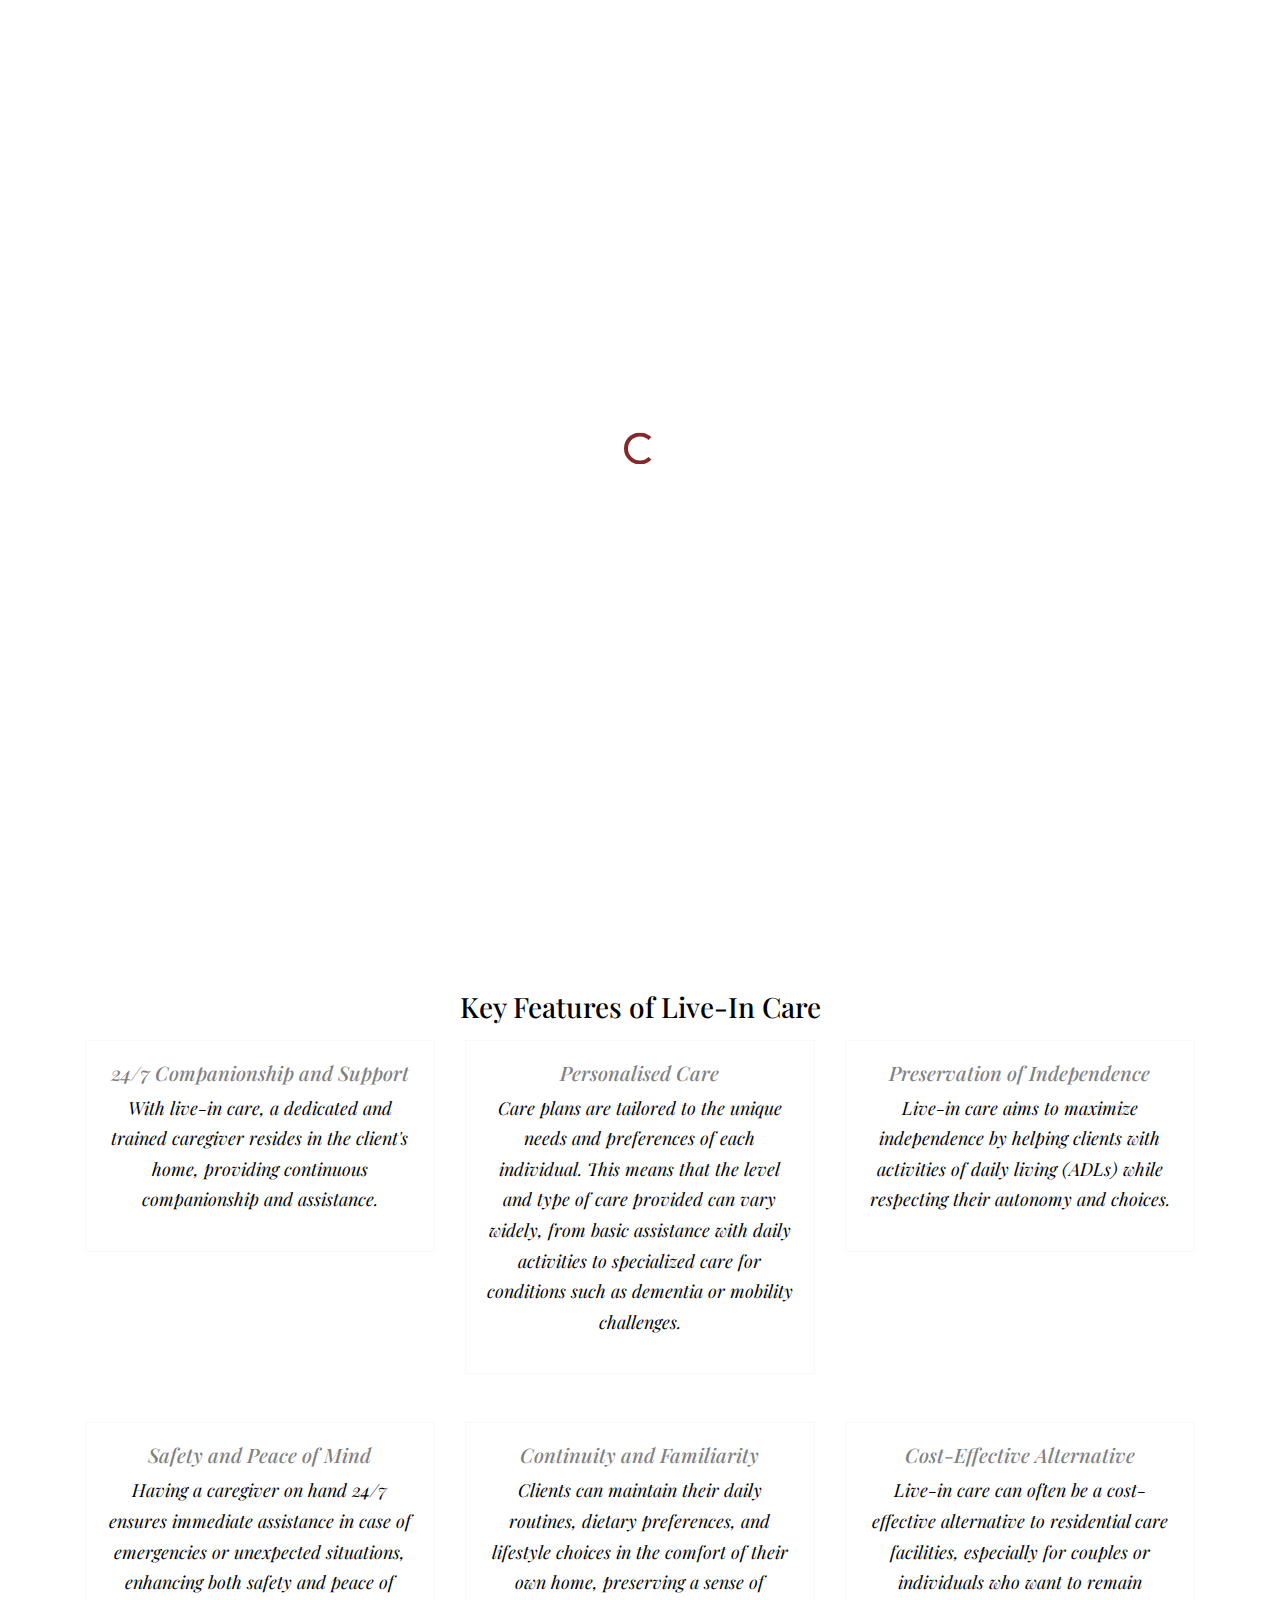
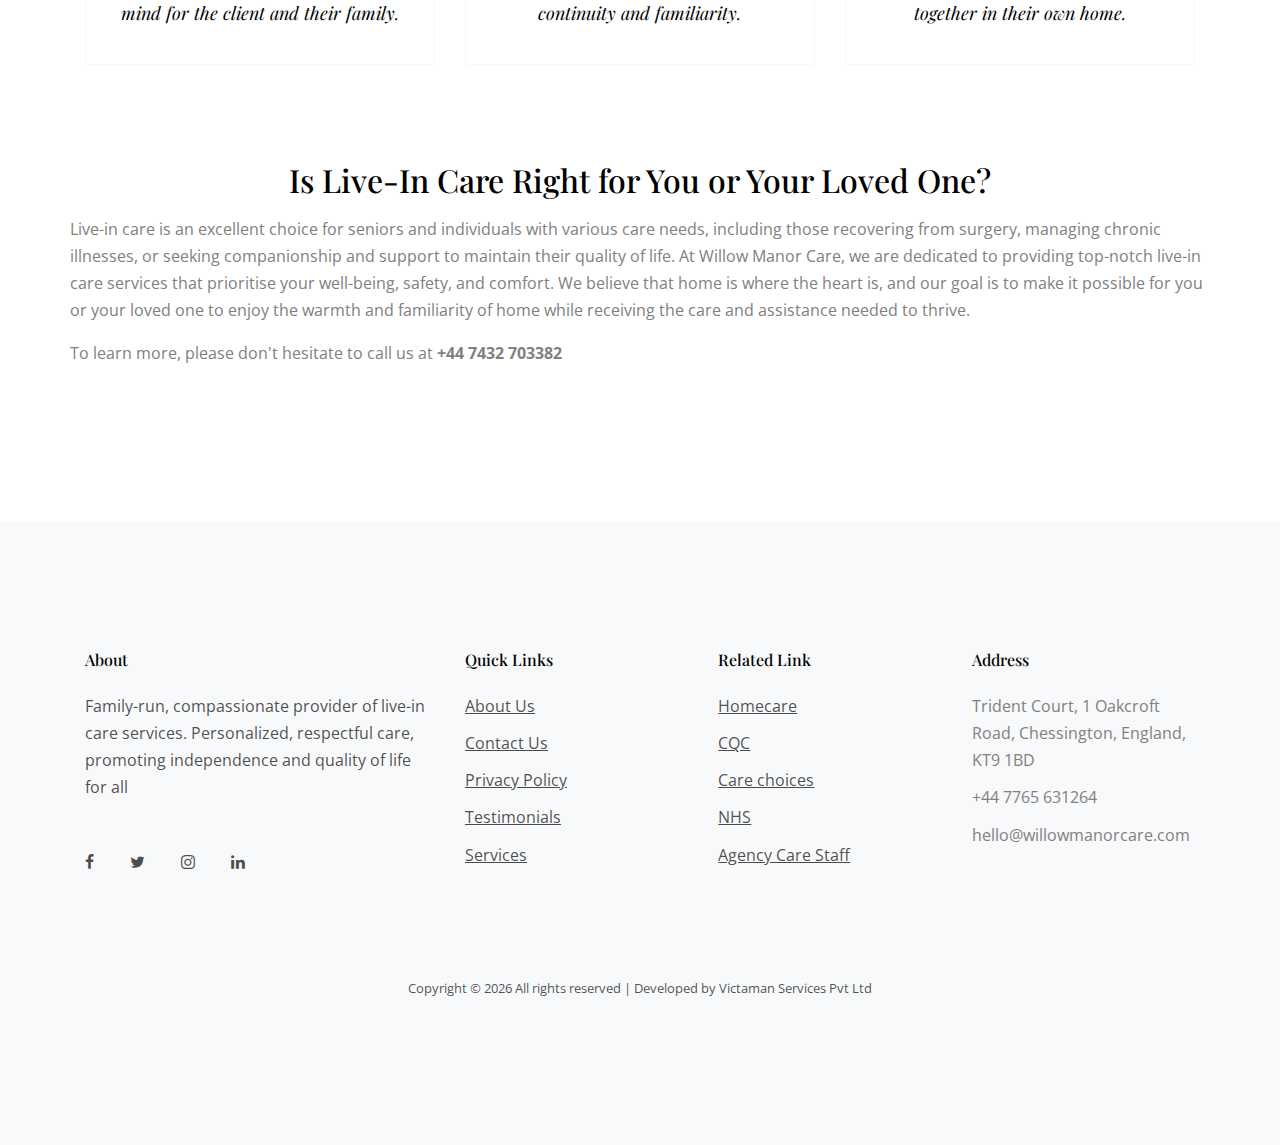
<file: live-in-care.html>
<!doctype html>
<html lang="en">

<head>
    <title>Willow Manor Care</title>
    <meta charset="utf-8">
    <meta name="viewport" content="width=device-width, initial-scale=1, shrink-to-fit=no">

    <link
        href="https://fonts.googleapis.com/css2?family=Open+Sans:wght@400;700&family=Playfair+Display:wght@400;700&display=swap"
        rel="stylesheet">
    <link rel="stylesheet" href="fonts/icomoon/style.css">

    <link rel="stylesheet" href="css/bootstrap.min.css">
    <link rel="stylesheet" href="css/jquery-ui.css">
    <link rel="stylesheet" href="css/owl.carousel.min.css">
    <link rel="stylesheet" href="css/owl.theme.default.min.css">
    <link rel="stylesheet" href="css/owl.theme.default.min.css">

    <link rel="stylesheet" href="css/jquery.fancybox.min.css">

    <link rel="stylesheet" href="css/bootstrap-datepicker.css">

    <link rel="stylesheet" href="fonts/flaticon/font/flaticon.css">

    <link rel="stylesheet" href="css/aos.css">

    <link rel="stylesheet" href="css/style.css">

</head>

<body data-spy="scroll" data-target=".site-navbar-target" data-offset="300">


    <div id="overlayer"></div>
    <div class="loader">
        <div class="spinner-border text-primary" role="status">
            <span class="sr-only">Loading...</span>
        </div>
    </div>


    <div class="site-wrap">

        <div class="site-mobile-menu site-navbar-target">
            <div class="site-mobile-menu-header">
                <div class="site-mobile-menu-close mt-3">
                    <span class="icon-close2 js-menu-toggle"></span>
                </div>
            </div>
            <div class="site-mobile-menu-body"></div>
        </div>


        <header class="site-navbar light js-sticky-header site-navbar-target" role="banner">

            <div class="container">
                <div class="row align-items-center justify-content-between">

                    <div class="col-6 col-lg-2">
                        <!-- <div class="mb-0 site-logo"><a href="index.html" class="mb-0">Willow Manor Care<span class="text-primary">.</span> </a></div> -->

                        <a href="./index.html">
                            <img width="280" height="60" src="images/logo.png"
                                class="attachment-full size-full wp-image-752" alt="" />
                        </a>
                    </div>

                    <div class="col-12 col-md-9 d-none d-lg-block">
                        <!-- Contact Info and Buttons -->
                        <ul class="list-unstyled d-flex align-items-center justify-content-center mt-3">
                            <li class="mr-4 d-flex align-items-center text-black">
                                <span class="icon-phone mr-2"></span>
                                <p class="m-0 font-weight-bold" style="font-size: 14px;">+44 7432 703382</p>
                            </li>
                            <li class="mr-4">
                                <a href="contact.html">
                                    <button class="btn btn-primary btn-sm"
                                        style="font-size: 12px;">hello@willowmanorcare.com</button>
                                </a>
                            </li>
                            <li class="mr-4">
                                <a href="careers.html">
                                    <button class="btn btn-secondary btn-sm" style="font-size: 12px;">Become a
                                        Carer</button>
                                </a>
                            </li>
                        </ul>
                    </div>
                    <div class="col-6 d-inline-block d-lg-none ml-md-0 py-3" style="position: relative; top: 3px;"><a
                            href="#" class="site-menu-toggle js-menu-toggle float-right"><span
                                class="icon-menu h3 text-black"></span></a>
                    </div>

                </div>
                <div class="col-12 d-none d-lg-block">
                    <nav class="site-navigation position-relative mx-auto" role="navigation">

                        <ul class="site-menu main-menu js-clone-nav d-none d-lg-flex justify-content-center"
                            style="gap:10px">
                            <li><a href="index.html" class="nav-link">Home</a></li>
                            <li class="has-children">
                                <a href="services.html" class="nav-link">Services</a>
                                <ul class="dropdown">
                                    <li><a href="live-in-care.html" class="active nav-link">Live-in Care</a></li>
                                    <li><a href="homecare.html" class="nav-link">Home Care</a></li>
                                    <li><a href="domlicarycare.html" class="nav-link">Domicilary Care</a></li>
                                    <li><a href="dementiacare.html" class="nav-link">Dementia Care</a></li>
                                    <li><a href="personalcare.html" class="nav-link">Personal Care</a></li>
                                </ul>
                            </li>
                            
                            <!-- <li><a href="blog.html" class="nav-link">FAQ</a></li> -->
                            <li><a href="about.html" class="nav-link">About</a></li>
                            <li><a href="contact.html" class="nav-link">Contact</a></li>
                            <li class="social"><a href="#contact-section" class="nav-link"><span
                                        class="icon-facebook"></span></a>
                            </li>
                            <li class="social"><a href="#contact-section" class="nav-link"><span
                                        class="icon-twitter"></span></a></li>
                            <li class="social"><a href="#contact-section" class="nav-link"><span
                                        class="icon-linkedin"></span></a>
                            </li>
                        </ul>
                    </nav>
                </div>
            </div>

        </header>


        <!-- MAIN -->



        <div class="slide-item overlay" style="background-image: url('images/slider-2.jpg')">
            <div class="container">
                <div class="row justify-content-center text-center">
                    <div class="col-lg-8 align-self-center">
                        <h1 class="heading mb-3">Live-In Care</h1>
                        <p class="lead text-white mb-5">
                            Live-in care is a compassionate and personalized caregiving service that enables individuals
                            to receive around-the-clock support and assistance while remaining in the comfort of their
                            own home. Unlike residential care facilities, live-in care allows you or your loved one to
                            age in place, surrounded by familiar surroundings, cherished memories, and the warmth of
                            home.
                        </p>
                        <p><a href="#" class="btn btn-primary">Get In Touch</a></p>
                    </div>
                </div>
            </div>
        </div>

        <div class="site-section">
            <div class="container">

                <div class="column align-items-center justify-content-center mb-5">
                    <h3 class="text-center text-black mb-3">Key Features of Live-In Care</h3>
                    <div class="row">
                        <div class="col-12 col-sm-6 col-md-6 col-lg-4 mb-5">
                            <div class="testimonial text-center">
                                <blockquote>
                                    <h5>24/7 Companionship and Support</h5>
                                    <p class="quote">With live-in care, a dedicated and trained caregiver resides in the
                                        client's home, providing continuous companionship and assistance.
                                    </p>
                                </blockquote>
                            </div>
                        </div>
                        <div class="col-12 col-sm-6 col-md-6 col-lg-4 mb-5">
                            <div class="testimonial text-center">
                                <blockquote>
                                    <h5>Personalised Care</h5>
                                    <p class="quote">Care plans are tailored to the unique needs and preferences of each
                                        individual. This means that the level and type of care provided can vary widely,
                                        from basic assistance with daily activities to specialized care for conditions
                                        such as dementia or mobility challenges.
                                    </p>
                                </blockquote>
                            </div>
                        </div>
                        <div class="col-12 col-sm-6 col-md-6 col-lg-4 mb-5">
                            <div class="testimonial text-center">
                                <blockquote>
                                    <h5>Preservation of Independence</h5>
                                    <p class="quote">
                                        Live-in care aims to maximize independence by helping clients with activities of
                                        daily living (ADLs) while respecting their autonomy and choices.
                                    </p>
                                </blockquote>
                            </div>
                        </div>
                        <div class="col-12 col-sm-6 col-md-6 col-lg-4 mb-5">
                            <div class="testimonial text-center">
                                <blockquote>
                                    <h5>Safety and Peace of Mind</h5>
                                    <p class="quote">Having a caregiver on hand 24/7 ensures immediate assistance in
                                        case of emergencies or unexpected situations, enhancing both safety and peace of
                                        mind for the client and their family.
                                    </p>

                                </blockquote>
                            </div>
                        </div>
                        <div class="col-12 col-sm-6 col-md-6 col-lg-4 mb-5">
                            <div class="testimonial text-center">
                                <blockquote>
                                    <h5>Continuity and Familiarity</h5>
                                    <p class="quote">Clients can maintain their daily routines, dietary preferences, and
                                        lifestyle choices in the comfort of their own home, preserving a sense of
                                        continuity and familiarity.
                                    </p>

                                </blockquote>
                            </div>
                        </div>
                        <div class="col-12 col-sm-6 col-md-6 col-lg-4 mb-5">
                            <div class="testimonial text-center">
                                <blockquote>
                                    <h5>Cost-Effective Alternative</h5>
                                    <p class="quote">Live-in care can often be a cost-effective alternative to
                                        residential care facilities, especially for couples or individuals who want to
                                        remain together in their own home.
                                    </p>

                                </blockquote>
                            </div>
                        </div>
                    </div>
                </div>

                <div class="row justify-content-center mb-5">
                    <div class="mx-auto">
                        <h2 class="heading mb-3 text-black text-center">Is Live-In Care Right for You or Your Loved One?
                        </h2>
                        <p>Live-in care is an excellent choice for seniors and individuals with various care needs,
                            including those recovering from surgery, managing chronic illnesses, or seeking
                            companionship and support to maintain their quality of life.
                            At Willow Manor Care, we are dedicated to providing top-notch live-in care services that
                            prioritise your well-being, safety, and comfort. We believe that home is where the heart is,
                            and our goal is to make it possible for you or your loved one to enjoy the warmth and
                            familiarity of home while receiving the care and assistance needed to thrive.
                        </p>
                        <p>
                            To learn more, please don't hesitate to call us at <b>+44 7432 703382</b>
                        </p>
                    </div>
                </div>
            </div>
        </div>



        <div class="site-footer bg-light">
            <div class="container">
                <div class="row">
                    <div class="col-lg-4">
                        <h2 class="footer-heading mb-4">About</h2>
                        <p>Family-run, compassionate provider of live-in care services. Personalized, respectful care,
                            promoting
                            independence and quality of life for all</p>
                        <div class="my-5 social">
                            <a href="#" class="pl-0 pr-3"><span class="icon-facebook"></span></a>
                            <a href="#" class="pl-3 pr-3"><span class="icon-twitter"></span></a>
                            <a href="#" class="pl-3 pr-3"><span class="icon-instagram"></span></a>
                            <a href="#" class="pl-3 pr-3"><span class="icon-linkedin"></span></a>
                        </div>
                    </div>


                    <div class="col-lg-8">
                        <div class="row">
                            <div class="col-lg-4">
                                <h2 class="footer-heading mb-4">Quick Links</h2>
                                <ul class="list-unstyled">
                                    <!-- <li><a href="#">FAQs</a></li> -->
                                    <li><a href="/about.html">About Us</a></li>
                                    <li><a href="/contact.html">Contact Us</a></li>
                                    <li><a href="/privacypolicy.html">Privacy Policy</a></li>
                                    <li><a href="/testimonial.html">Testimonials</a></li>
                                    <li><a href="/services.html">Services</a></li>
                                </ul>
                            </div>

                            <div class="col-lg-4">
                                <h2 class="footer-heading mb-4">Related Link</h2>
                                <ul class="list-unstyled">
                                    <li><a href="#">Homecare</a></li>
                                    <li><a href="#">CQC</a></li>
                                    <li><a href="#">Care choices</a></li>
                                    <li><a href="#">NHS</a></li>
                                    <li><a href="#">Agency Care Staff</a></li>
                                </ul>
                            </div>

                            <div class="col-lg-4">
                                <h2 class="footer-heading mb-4">Address</h2>
                                <ul class="list-unstyled">
                                    <li>Trident Court, 1 Oakcroft Road, Chessington, England, KT9 1BD</li>
                                    <li>+44 7765 631264</li>
                                    <li>hello@willowmanorcare.com</li>
                                    <!-- <li><a href="#">Terms</a></li> -->
                                </ul>
                            </div>

                        </div>
                    </div>
                </div>
                <!-- add some gap here -->


                <div class="row text-center">
                    <div class="col-md-12">
                        <div class="border-top pt-5">
                            <p class="copyright"><small>
                                    <!-- Link back to Colorlib can't be removed. Template is licensed under CC BY 3.0. -->
                                    Copyright &copy;
                                    <script>document.write(new Date().getFullYear());</script> All rights reserved |
                                    Developed by Victaman
                                    Services Pvt Ltd
                                    <!-- Link back to Colorlib can't be removed. Template is licensed under CC BY 3.0. -->
                                </small></p>

                        </div>
                    </div>

                </div>
            </div>
        </div>
    </div>

    </div> <!-- .site-wrap -->

    <script src="js/jquery-3.3.1.min.js"></script>
    <script src="js/jquery-ui.js"></script>
    <script src="js/popper.min.js"></script>
    <script src="js/bootstrap.min.js"></script>
    <script src="js/owl.carousel.min.js"></script>
    <script src="js/jquery.countdown.min.js"></script>
    <script src="js/jquery.easing.1.3.js"></script>
    <script src="js/aos.js"></script>
    <script src="js/jquery.waypoints.min.js"></script>
    <script src="js/jquery.animateNumber.min.js"></script>
    <script src="js/jquery.fancybox.min.js"></script>
    <script src="js/jquery.sticky.js"></script>
    <script src="js/isotope.pkgd.min.js"></script>


    <script src="js/main.js"></script>


</body>

</html>
</file>
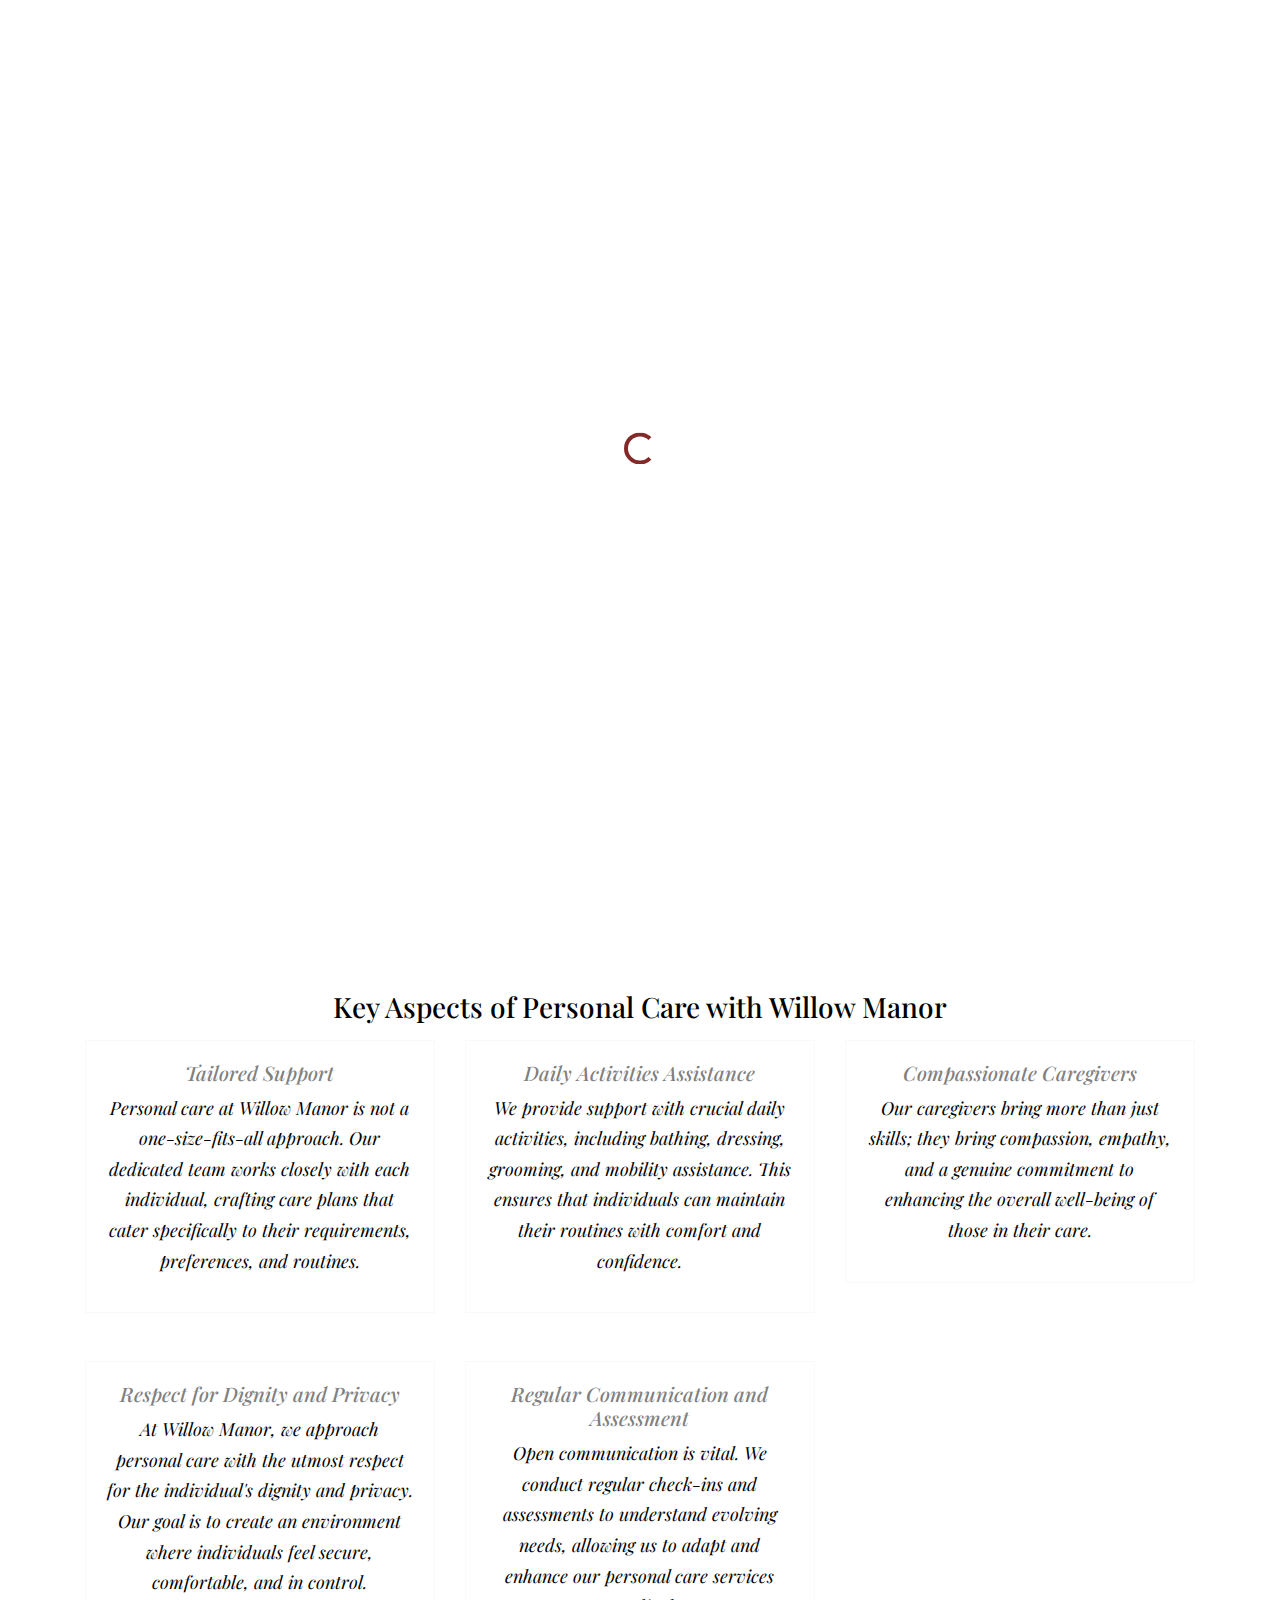
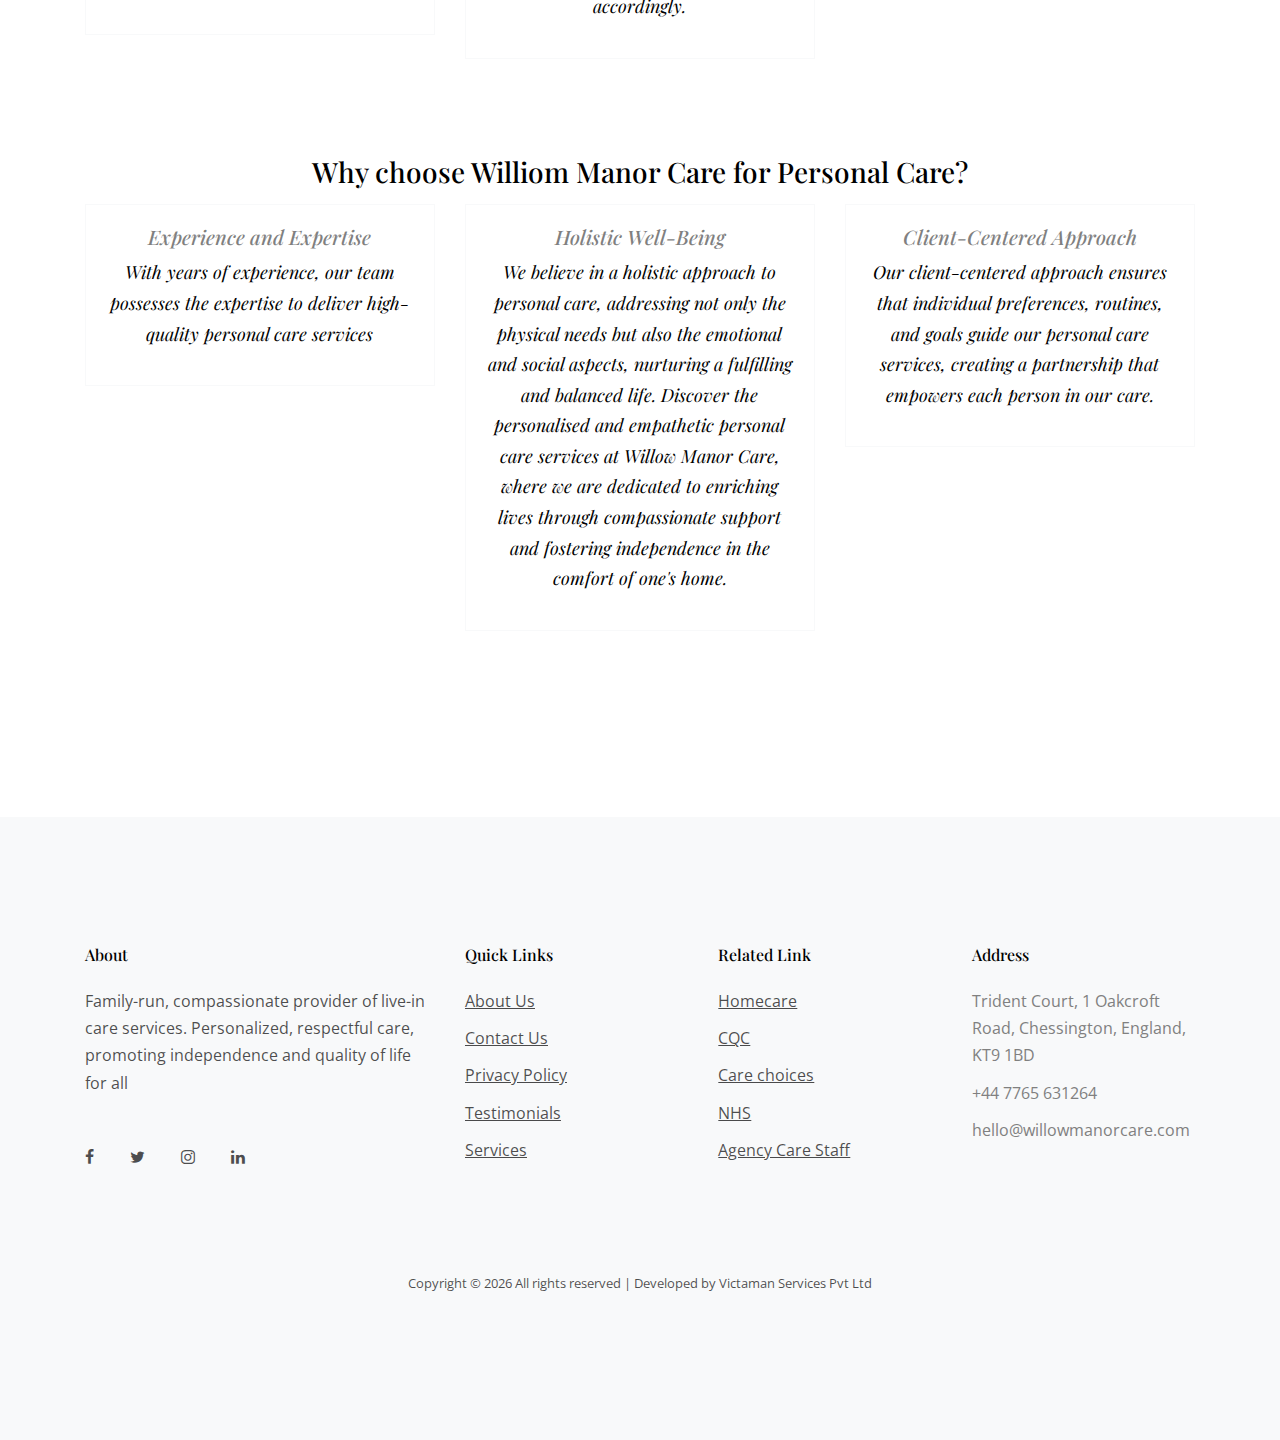
<file: personalcare.html>
<!doctype html>
<html lang="en">

<head>
    <title>Willow Manor Care</title>
    <meta charset="utf-8">
    <meta name="viewport" content="width=device-width, initial-scale=1, shrink-to-fit=no">

    <link
        href="https://fonts.googleapis.com/css2?family=Open+Sans:wght@400;700&family=Playfair+Display:wght@400;700&display=swap"
        rel="stylesheet">
    <link rel="stylesheet" href="fonts/icomoon/style.css">

    <link rel="stylesheet" href="css/bootstrap.min.css">
    <link rel="stylesheet" href="css/jquery-ui.css">
    <link rel="stylesheet" href="css/owl.carousel.min.css">
    <link rel="stylesheet" href="css/owl.theme.default.min.css">
    <link rel="stylesheet" href="css/owl.theme.default.min.css">

    <link rel="stylesheet" href="css/jquery.fancybox.min.css">

    <link rel="stylesheet" href="css/bootstrap-datepicker.css">

    <link rel="stylesheet" href="fonts/flaticon/font/flaticon.css">

    <link rel="stylesheet" href="css/aos.css">

    <link rel="stylesheet" href="css/style.css">

</head>

<body data-spy="scroll" data-target=".site-navbar-target" data-offset="300">


    <div id="overlayer"></div>
    <div class="loader">
        <div class="spinner-border text-primary" role="status">
            <span class="sr-only">Loading...</span>
        </div>
    </div>


    <div class="site-wrap">

        <div class="site-mobile-menu site-navbar-target">
            <div class="site-mobile-menu-header">
                <div class="site-mobile-menu-close mt-3">
                    <span class="icon-close2 js-menu-toggle"></span>
                </div>
            </div>
            <div class="site-mobile-menu-body"></div>
        </div>


        <header class="site-navbar light js-sticky-header site-navbar-target" role="banner">

            <div class="container">
              <div class="row align-items-center justify-content-between">
      
                <div class="col-6 col-lg-2">
                  <!-- <div class="mb-0 site-logo"><a href="index.html" class="mb-0">Willow Manor Care<span class="text-primary">.</span> </a></div> -->
      
                  <img width="280" height="60" src="images/logo.png" class="attachment-full size-full wp-image-752"
                    alt="" />
                </div>
                <div class="col-12 col-md-9 d-none d-lg-block">
                    <!-- Contact Info and Buttons -->
                    <ul class="list-unstyled d-flex align-items-center justify-content-center mt-3">
                      <li class="mr-4 d-flex align-items-center text-black">
                        <span class="icon-phone mr-2"></span>
                        <p class="m-0 font-weight-bold" style="font-size: 14px;">+44 7432 703382</p>
                      </li>
                      <li class="mr-4">
                        <a href="contact.html">
                          <button class="btn btn-primary btn-sm" style="font-size: 12px;">hello@willowmanorcare.com</button>
                        </a>
                      </li>
                      <li class="mr-4">
                        <a href="careers.html">
                          <button class="btn btn-secondary btn-sm" style="font-size: 12px;">Become a Carer</button>
                        </a>
                      </li>
                    </ul>
                  </div>
                <div class="col-6 d-inline-block d-lg-none ml-md-0 py-3" style="position: relative; top: 3px;"><a href="#"
                    class="site-menu-toggle js-menu-toggle float-right"><span class="icon-menu h3 text-black"></span></a>
                </div>
      
              </div>
              <div class="col-12 d-none d-lg-block">
                <nav class="site-navigation position-relative mx-auto" role="navigation">
      
                  <ul class="site-menu main-menu js-clone-nav d-none d-lg-flex justify-content-center"
                    style="gap:10px">
                    <li><a href="index.html" class="nav-link">Home</a></li>
                    <li class="has-children">
                      <a href="services.html" class="nav-link">Services</a>
                      <ul class="dropdown">
                        <li><a href="live-in-care.html" class="nav-link">Live-in Care</a></li>
                        <li><a href="homecare.html" class="nav-link">Home Care</a></li>
                        <li><a href="domlicarycare.html" class="nav-link">Domicilary Care</a></li>
                        <li><a href="dementiacare.html" class="nav-link">Dementia Care</a></li>
                        <li><a href="personalcare.html" class="active nav-link">Personal Care</a></li>
                      </ul>
                    </li>
                    
                    <!-- <li><a href="blog.html" class="nav-link">FAQ</a></li> -->
                    <li><a href="about.html" class="nav-link">About</a></li>
                    <li><a href="contact.html" class="nav-link">Contact</a></li>
                    <li class="social"><a href="#contact-section" class="nav-link"><span class="icon-facebook"></span></a>
                    </li>
                    <li class="social"><a href="#contact-section" class="nav-link"><span class="icon-twitter"></span></a></li>
                    <li class="social"><a href="#contact-section" class="nav-link"><span class="icon-linkedin"></span></a>
                    </li>
                  </ul>
                </nav>
              </div>
            </div>
      
          </header>


        <!-- MAIN -->



        <div class="slide-item overlay" style="background-image: url('images/slider-2.jpg')">
            <div class="container">
                <div class="row justify-content-center text-center">
                    <div class="col-lg-8 align-self-center">
                        <h1 class="heading mb-3">Personal Care</h1>
                        <p class="lead text-white mb-5">
                            At Willow Manor Care, we define Personal Care as a personalized and compassionate approach
                            to assisting individuals with the essential activities of daily living, tailored to their
                            unique needs. It goes beyond routine tasks; it's about fostering a sense of well-being,
                            preserving dignity, and promoting independence.
                        </p>
                        <p><a href="#" class="btn btn-primary">Get In Touch</a></p>
                    </div>
                </div>
            </div>
        </div>

        <div class="site-section">
            <div class="container">
                <div class="column align-items-center justify-content-center mb-5">
                    <h3 class="text-center text-black mb-3">Key Aspects of Personal Care with Willow Manor</h3>
                    <div class="row">
                        <div class="col-12 col-sm-6 col-md-6 col-lg-4 mb-5">
                            <div class="testimonial text-center">
                                <blockquote>
                                    <h5>Tailored Support</h5>
                                    <p class="quote">Personal care at Willow Manor is not a one-size-fits-all approach.
                                        Our dedicated team works closely with each individual, crafting care plans that
                                        cater specifically to their requirements, preferences, and routines.
                                    </p>

                                </blockquote>
                            </div>
                        </div>
                        <div class="col-12 col-sm-6 col-md-6 col-lg-4 mb-5">
                            <div class="testimonial text-center">
                                <blockquote>
                                    <h5>Daily Activities Assistance</h5>
                                    <p class="quote">We provide support with crucial daily activities, including
                                        bathing, dressing, grooming, and mobility assistance. This ensures that
                                        individuals can maintain their routines with comfort and confidence.
                                    </p>
                                </blockquote>
                            </div>
                        </div>
                        <div class="col-12 col-sm-6 col-md-6 col-lg-4 mb-5">
                            <div class="testimonial text-center">
                                <blockquote>
                                    <h5>Compassionate Caregivers</h5>
                                    <p class="quote">
                                        Our caregivers bring more than just skills; they bring compassion, empathy, and
                                        a genuine commitment to enhancing the overall well-being of those in their care.
                                    </p>

                                </blockquote>
                            </div>
                        </div>
                        <div class="col-12 col-sm-6 col-md-6 col-lg-4 mb-5">
                            <div class="testimonial text-center">
                                <blockquote>
                                    <h5>Respect for Dignity and Privacy</h5>
                                    <p class="quote">At Willow Manor, we approach personal care with the utmost respect
                                        for the individual's dignity and privacy. Our goal is to create an environment
                                        where individuals feel secure, comfortable, and in control.
                                    </p>

                                </blockquote>
                            </div>
                        </div>

                        <div class="col-12 col-sm-6 col-md-6 col-lg-4 mb-5">
                            <div class="testimonial text-center">
                                <blockquote>
                                    <h5>Regular Communication and Assessment</h5>
                                    <p class="quote">Open communication is vital. We conduct regular check-ins and
                                        assessments to understand evolving needs, allowing us to adapt and enhance our
                                        personal care services accordingly.
                                    </p>

                                </blockquote>
                            </div>
                        </div>
                    </div>
                </div>
                <div class="column align-items-center justify-content-center mb-5">
                    <h3 class="text-center text-black mb-3">Why choose Williom Manor Care for Personal Care?</h3>
                    <div class="row">
                        <div class="col-12 col-sm-6 col-md-6 col-lg-4 mb-5">
                            <div class="testimonial text-center">
                                <blockquote>
                                    <h5>Experience and Expertise</h5>
                                    <p class="quote">With years of experience, our team possesses the expertise to
                                        deliver high-quality personal care services
                                    </p>

                                </blockquote>
                            </div>
                        </div>
                        <div class="col-12 col-sm-6 col-md-6 col-lg-4 mb-5">
                            <div class="testimonial text-center">
                                <blockquote>
                                    <h5>Holistic Well-Being</h5>
                                    <p class="quote">We believe in a holistic approach to personal care, addressing not
                                        only the physical needs but also the emotional and social aspects, nurturing a
                                        fulfilling and balanced life.
                                        Discover the personalised and empathetic personal care services at Willow Manor
                                        Care, where we are dedicated to enriching lives through compassionate support
                                        and fostering independence in the comfort of one's home.
                                    </p>
                                </blockquote>
                            </div>
                        </div>
                        <div class="col-12 col-sm-6 col-md-6 col-lg-4 mb-5">
                            <div class="testimonial text-center">
                                <blockquote>
                                    <h5>Client-Centered Approach</h5>
                                    <p class="quote">
                                        Our client-centered approach ensures that individual preferences, routines, and
                                        goals guide our personal care services, creating a partnership that empowers
                                        each person in our care.
                                    </p>

                                </blockquote>
                            </div>
                        </div>
                        
                    </div>
                </div>
            </div>
        </div>



        <div class="site-footer bg-light">
            <div class="container">
                <div class="row">
                    <div class="col-lg-4">
                        <h2 class="footer-heading mb-4">About</h2>
                        <p>Family-run, compassionate provider of live-in care services. Personalized, respectful care,
                            promoting
                            independence and quality of life for all</p>
                        <div class="my-5 social">
                            <a href="#" class="pl-0 pr-3"><span class="icon-facebook"></span></a>
                            <a href="#" class="pl-3 pr-3"><span class="icon-twitter"></span></a>
                            <a href="#" class="pl-3 pr-3"><span class="icon-instagram"></span></a>
                            <a href="#" class="pl-3 pr-3"><span class="icon-linkedin"></span></a>
                        </div>
                    </div>


                    <div class="col-lg-8">
                        <div class="row">
                            <div class="col-lg-4">
                                <h2 class="footer-heading mb-4">Quick Links</h2>
                                <ul class="list-unstyled">
                                    <!-- <li><a href="#">FAQs</a></li> -->
                                    <li><a href="/about.html">About Us</a></li>
                                    <li><a href="/contact.html">Contact Us</a></li>
                                    <li><a href="/privacypolicy.html">Privacy Policy</a></li>
                                    <li><a href="/testimonial.html">Testimonials</a></li>
                                    <li><a href="/services.html">Services</a></li>
                                </ul>
                            </div>

                            <div class="col-lg-4">
                                <h2 class="footer-heading mb-4">Related Link</h2>
                                <ul class="list-unstyled">
                                    <li><a href="#">Homecare</a></li>
                                    <li><a href="#">CQC</a></li>
                                    <li><a href="#">Care choices</a></li>
                                    <li><a href="#">NHS</a></li>
                                    <li><a href="#">Agency Care Staff</a></li>
                                </ul>
                            </div>

                            <div class="col-lg-4">
                                <h2 class="footer-heading mb-4">Address</h2>
                                <ul class="list-unstyled">
                                    <li>Trident Court, 1 Oakcroft Road, Chessington, England, KT9 1BD</li>
                                    <li>+44 7765 631264</li>
                                    <li>hello@willowmanorcare.com</li>
                                    <!-- <li><a href="#">Terms</a></li> -->
                                </ul>
                            </div>

                        </div>
                    </div>
                </div>
                <!-- add some gap here -->


                <div class="row text-center">
                    <div class="col-md-12">
                        <div class="border-top pt-5">
                            <p class="copyright"><small>
                                    <!-- Link back to Colorlib can't be removed. Template is licensed under CC BY 3.0. -->
                                    Copyright &copy;
                                    <script>document.write(new Date().getFullYear());</script> All rights reserved |
                                    Developed by Victaman
                                    Services Pvt Ltd
                                    <!-- Link back to Colorlib can't be removed. Template is licensed under CC BY 3.0. -->
                                </small></p>

                        </div>
                    </div>

                </div>
            </div>
        </div>
    </div>

    </div> <!-- .site-wrap -->

    <script src="js/jquery-3.3.1.min.js"></script>
    <script src="js/jquery-ui.js"></script>
    <script src="js/popper.min.js"></script>
    <script src="js/bootstrap.min.js"></script>
    <script src="js/owl.carousel.min.js"></script>
    <script src="js/jquery.countdown.min.js"></script>
    <script src="js/jquery.easing.1.3.js"></script>
    <script src="js/aos.js"></script>
    <script src="js/jquery.waypoints.min.js"></script>
    <script src="js/jquery.animateNumber.min.js"></script>
    <script src="js/jquery.fancybox.min.js"></script>
    <script src="js/jquery.sticky.js"></script>
    <script src="js/isotope.pkgd.min.js"></script>


    <script src="js/main.js"></script>


</body>

</html>
</file>
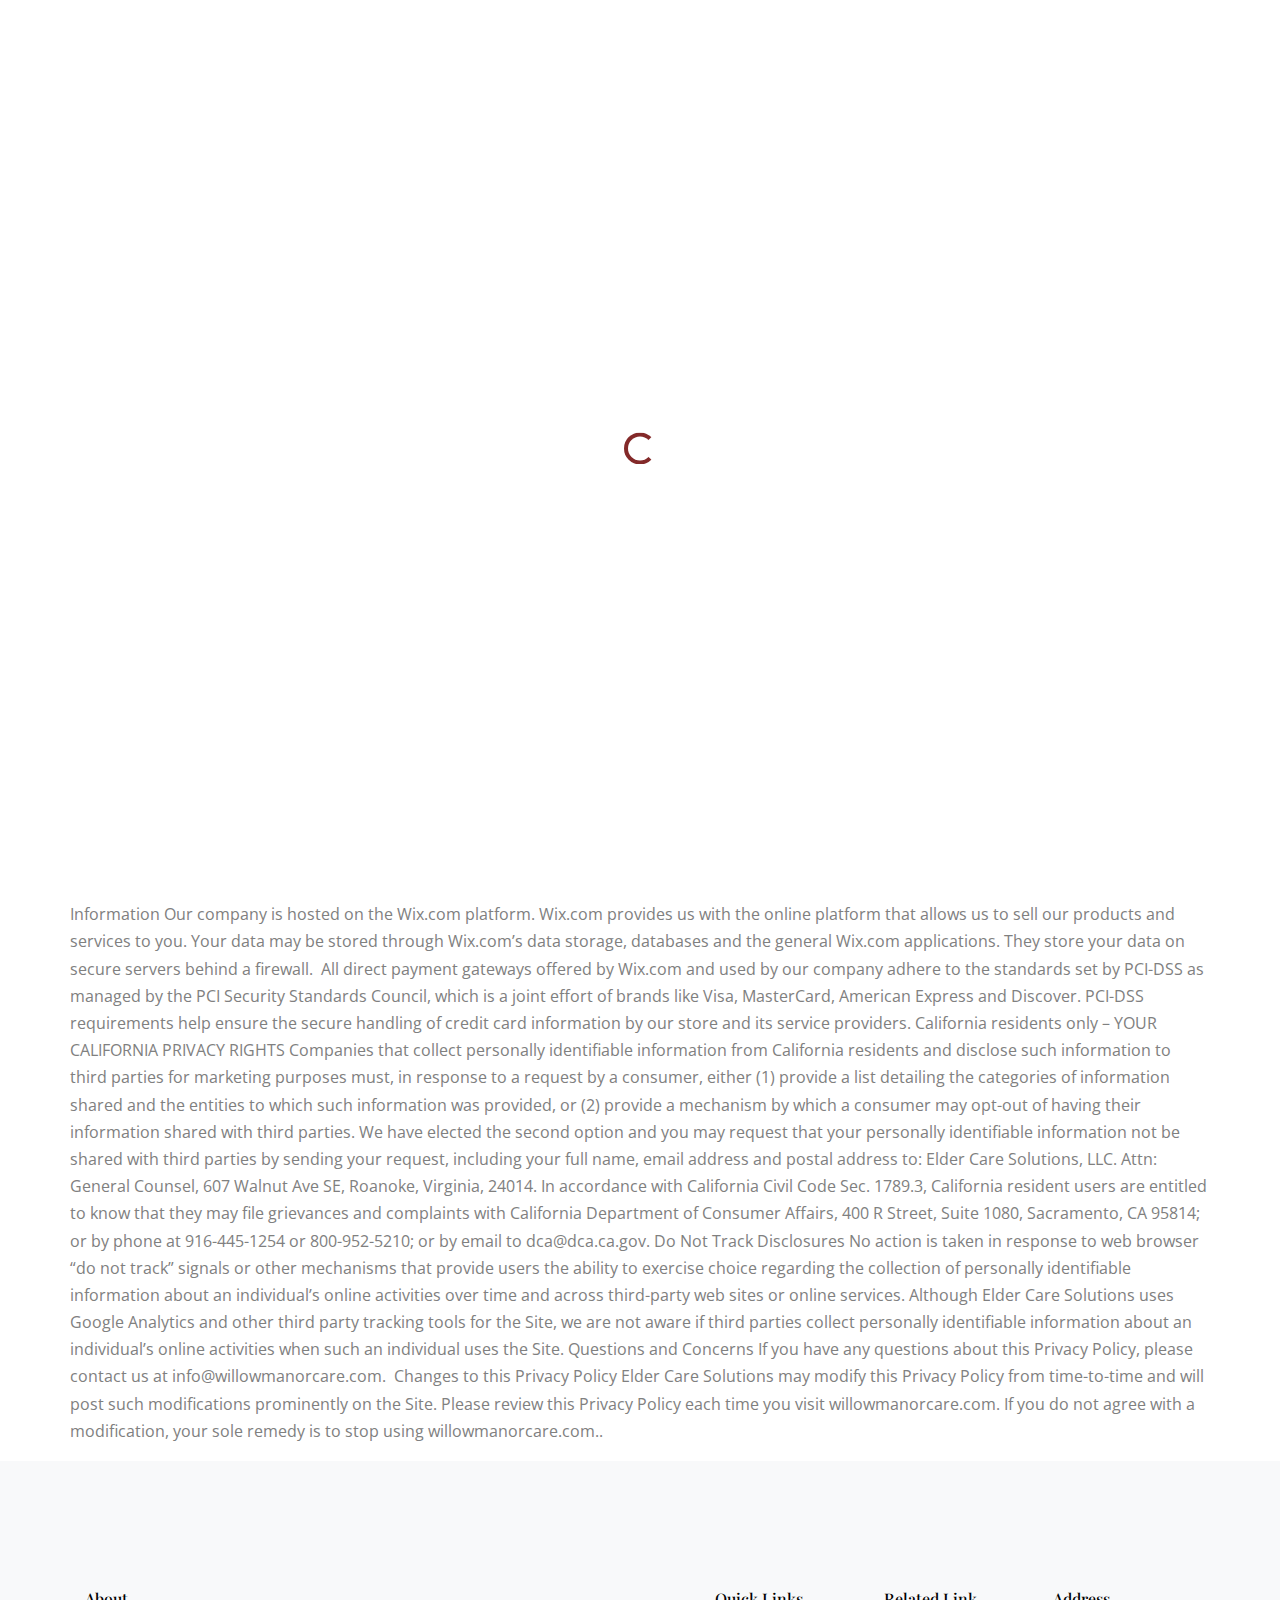
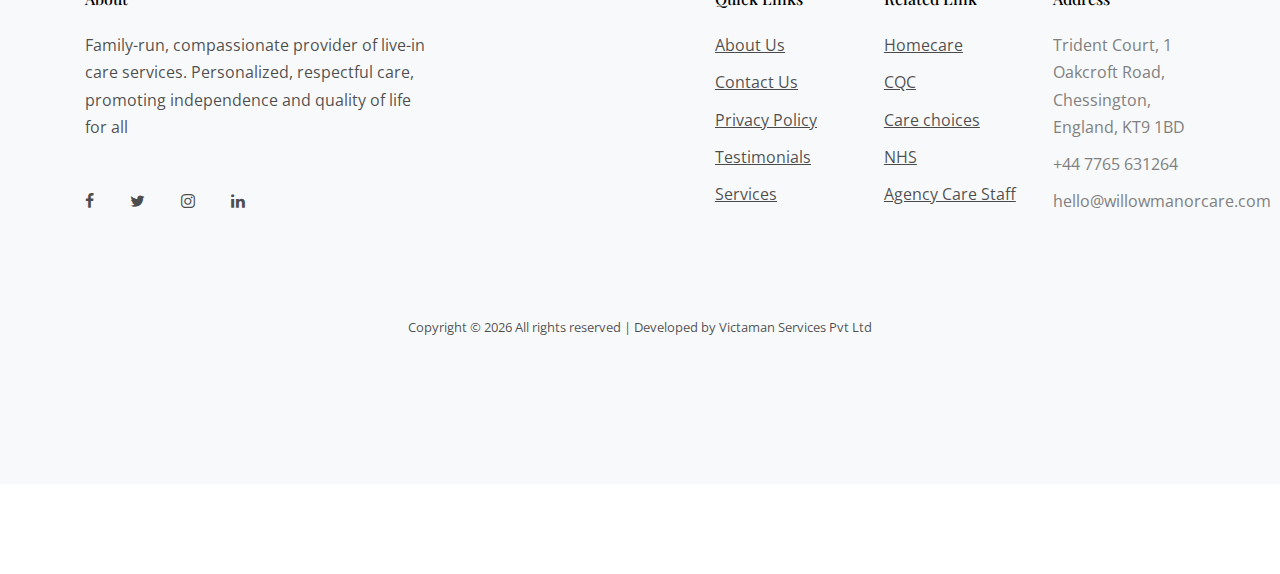
<file: privacypolicy.html>
<!DOCTYPE html>
<html lang="en">

<head>
  <title>Willow Manor Care</title>
  <meta charset="utf-8" />
  <meta name="viewport" content="width=device-width, initial-scale=1, shrink-to-fit=no" />

  <link
    href="https://fonts.googleapis.com/css2?family=Open+Sans:wght@400;700&family=Playfair+Display:wght@400;700&display=swap"
    rel="stylesheet" />
  <link rel="stylesheet" href="fonts/icomoon/style.css" />

  <link rel="stylesheet" href="css/bootstrap.min.css" />
  <link rel="stylesheet" href="css/jquery-ui.css" />
  <link rel="stylesheet" href="css/owl.carousel.min.css" />
  <link rel="stylesheet" href="css/owl.theme.default.min.css" />
  <link rel="stylesheet" href="css/owl.theme.default.min.css" />

  <link rel="stylesheet" href="css/jquery.fancybox.min.css" />

  <link rel="stylesheet" href="css/bootstrap-datepicker.css" />

  <link rel="stylesheet" href="fonts/flaticon/font/flaticon.css" />

  <link rel="stylesheet" href="css/aos.css" />

  <link rel="stylesheet" href="css/style.css" />
</head>

<body data-spy="scroll" data-target=".site-navbar-target" data-offset="300">
  <div id="overlayer"></div>
  <div class="loader">
    <div class="spinner-border text-primary" role="status">
      <span class="sr-only">Loading...</span>
    </div>
  </div>

  <div class="site-wrap">
    <div class="site-mobile-menu site-navbar-target">
      <div class="site-mobile-menu-header">
        <div class="site-mobile-menu-close mt-3">
          <span class="icon-close2 js-menu-toggle"></span>
        </div>
      </div>
      <div class="site-mobile-menu-body"></div>
    </div>

    <header class="site-navbar light js-sticky-header site-navbar-target" role="banner">
      <div class="container">
        <div class="row align-items-center justify-content-between">
          <div class="col-4 col-lg-2">
            <!-- Logo -->
            <a href="./index.html">
              <img width="280" height="60" src="images/logo.png" class="attachment-full size-full wp-image-752"
                alt="Willow Manor Care Logo" />
            </a>
          </div>
          <div class="col-12 col-md-9 d-none d-lg-block">
            <!-- Contact Info and Buttons -->
            <ul class="list-unstyled d-flex align-items-center justify-content-center mt-3">
              <li class="mr-4 d-flex align-items-center text-black">
                <span class="icon-phone mr-2"></span>
                <p class="m-0 font-weight-bold" style="font-size: 14px;">+44 7432 703382</p>
              </li>
              <li class="mr-4">
                <a href="contact.html">
                  <button class="btn btn-primary btn-sm" style="font-size: 12px;">hello@willowmanorcare.com</button>
                </a>
              </li>
              <li class="mr-4">
                <a href="careers.html">
                  <button class="btn btn-secondary btn-sm" style="font-size: 12px;">Become a Carer</button>
                </a>
              </li>
            </ul>
          </div>
          <div class="col-6 d-inline-block d-lg-none ml-md-0 py-3" style="position: relative; top: 3px;">
            <!-- Mobile Menu Toggle -->
            <a href="#" class="site-menu-toggle js-menu-toggle float-right"><span
                class="icon-menu h3 text-black"></span></a>
          </div>
        </div>
        <div class="col-12 d-none d-lg-block">
          <!-- Navigation Menu -->
          <nav class="site-navigation position-relative mx-auto" role="navigation">
            <ul class="site-menu main-menu js-clone-nav d-none d-lg-flex justify-content-center" style="gap:10px">
              <li><a href="index.html" class="nav-link">Home</a></li>
              <li class="has-children">
                <a href="services.html" class="nav-link">Services</a>
                <ul class="dropdown">
                  <li><a href="live-in-care.html" class="nav-link">Live-in Care</a></li>
                  <li><a href="homecare.html" class="nav-link">Home Care</a></li>
                  <li><a href="domiciliarycare.html" class="nav-link">Domiciliary Care</a></li>
                  <li><a href="dementiacare.html" class="nav-link">Dementia Care</a></li>
                  <li><a href="personalcare.html" class="nav-link">Personal Care</a></li>
                </ul>
              </li>
              
              <li><a href="about.html" class="nav-link">About</a></li>
              <li><a href="contact.html" class="nav-link">Contact</a></li>
              <li class="social"><a href="#contact-section" class="nav-link"><span class="icon-facebook"></span></a>
              </li>
              <li class="social"><a href="#contact-section" class="nav-link"><span class="icon-twitter"></span></a></li>
              <li class="social"><a href="#contact-section" class="nav-link"><span class="icon-linkedin"></span></a>
              </li>
            </ul>
          </nav>
        </div>
      </div>
    </header>

    <!-- MAIN -->

    <!-- <div class="slide-item overlay" style="background-image: url('images/slider-2.jpg')">
      <div class="container">
        <div class="row justify-content-center text-center">
          <div class="col-lg-6 align-self-center">
            <p class="lead text-white mb-0">Posted by Admin on Jul 24, 2020</p>
            <h1 class="heading mb-3">Single Blog Post</h1>
          </div>
        </div>
      </div>  
    </div> -->

    <div class="site-section">
      <div class="container">
        <div class="row">
          <div class="">
            <div class="">
              <div class="">
                <p class="lead">Privacy Policy</p>

                <p>
                  This privacy policy (“Privacy Policy”) is part of and
                  incorporated into the Terms of Use Agreement (“Agreement”)
                  governing your use and access of willowmanorcare.com. By
                  using willowmanorcare.com, or any part thereof, you consent
                  to the collection, use, and disclosure of your information,
                  as described in this Privacy Policy. ​ What type of
                  information do we collect? Elder Care Solutions does not
                  request any personal information, such as your name, email
                  address or other contact information, in order for you to
                  use willowmanorcare.com (“Personal Information”). The Site
                  does use various technologies to improve your online
                  experience, and such technologies may collect information
                  about your use of willowmanorcare.com. The collection and
                  use of such information is described in this Privacy Policy.
                  Any information you do enter is received, collected and
                  stored. This includes email address, purchase history, name,
                  payment details (including credit card information),
                  comments, and feedback. We may use software tools to measure
                  and collect session information, including page response
                  times, length of visits to certain pages, page interaction
                  information, and methods used to browse away from the page.
                  Usage Information is not considered Personal Information for
                  the purposes of this Privacy Policy. Elder Care Solutions
                  may make available social media widgets and plugins so that
                  you can use social networking to share items from the Site
                  with certain social media platforms. If these interactive
                  mini-programs are made available to you on the Site, you
                  understand that they run on the Site and collect your IP
                  address, which page you are visiting on willowmanorcare.com,
                  and set a cookie to enable the widget to function properly.
                  Your interactions with these widgets are governed by the
                  terms and privacy policy of the company providing them, and
                  not by the Agreement or this Privacy Policy. Use and
                  Disclosure of Usage Information Elder Care Solutions may use
                  and disclose the Usage Information to provide, operate, and
                  improve the Site, Content, and/or Elder Care Solutions’
                  products and services, to provide our Users with ongoing
                  customer assistance and technical support; and to contact
                  our Visitors and Users with general or personalized
                  service-related notices. ​ In addition, Elder Care Solutions
                  may also use the Usage Information for its own internal
                  business purposes including statistical, design or
                  operational purposes, such as to estimate audience size,
                  measure aggregate traffic patterns and understand
                  demographic trends among users. ​ Elder Care Solutions may
                  also share, disclose or transfer Usage Information in
                  connection with a merger, sale of all or some of its assets,
                  debt financing, or other corporate event, including for
                  transaction due diligence (collectively, a “Corporate
                  Change”). In the event of a Corporate Change (either during
                  due diligence or upon the consummation of the Corporate
                  Change), Elder Care Solutions may transfer the Usage
                  Information, in whole or in part, to the relevant third
                  part(ies) and, if such Corporate Change actually occurs,
                  such Usage Information will then be subject to the privacy
                  policies of such third part(ies). ​ Elder Care Solutions may
                  also use and disclose the Usage Information as required by
                  law, when Elder Care Solutions believes it is appropriate to
                  comply with law enforcement requests, and/or to enforce this
                  Privacy Policy or the Agreement, or otherwise to protect
                  Elder Care Solutions’ and Elder Care Solutions’ users’
                  rights, property or safety. ​ Use and Disclosure of
                  Aggregated Information Elder Care Solutions may create
                  aggregated, anonymized information that may include or be
                  based upon Usage Information, along with the similar
                  information of other users (“Aggregated Information”). You
                  are not identifiable in Aggregated Information. Aggregated
                  Information is not considered Usage Information for the
                  purposes of this Privacy Policy. Elder Care Solutions may
                  use, disclose, share and/or sell Aggregated Information for
                  any purpose, including providing it to third parties for
                  their own business or marketing purposes. ​ Storage of
                  Information Our company is hosted on the Wix.com platform.
                  Wix.com provides us with the online platform that allows us
                  to sell our products and services to you. Your data may be
                  stored through Wix.com’s data storage, databases and the
                  general Wix.com applications. They store your data on secure
                  servers behind a firewall. ​ All direct payment gateways
                  offered by Wix.com and used by our company adhere to the
                  standards set by PCI-DSS as managed by the PCI Security
                  Standards Council, which is a joint effort of brands like
                  Visa, MasterCard, American Express and Discover. PCI-DSS
                  requirements help ensure the secure handling of credit card
                  information by our store and its service providers. ​
                  California residents only – YOUR CALIFORNIA PRIVACY RIGHTS
                  Companies that collect personally identifiable information
                  from California residents and disclose such information to
                  third parties for marketing purposes must, in response to a
                  request by a consumer, either (1) provide a list detailing
                  the categories of information shared and the entities to
                  which such information was provided, or (2) provide a
                  mechanism by which a consumer may opt-out of having their
                  information shared with third parties. We have elected the
                  second option and you may request that your personally
                  identifiable information not be shared with third parties by
                  sending your request, including your full name, email
                  address and postal address to: Elder Care Solutions, LLC.
                  Attn: General Counsel, 607 Walnut Ave SE, Roanoke, Virginia,
                  24014. In accordance with California Civil Code Sec. 1789.3,
                  California resident users are entitled to know that they may
                  file grievances and complaints with California Department of
                  Consumer Affairs, 400 R Street, Suite 1080, Sacramento, CA
                  95814; or by phone at 916-445-1254 or 800-952-5210; or by
                  email to dca@dca.ca.gov. Do Not Track Disclosures No action
                  is taken in response to web browser “do not track” signals
                  or other mechanisms that provide users the ability to
                  exercise choice regarding the collection of personally
                  identifiable information about an individual’s online
                  activities over time and across third-party web sites or
                  online services. Although Elder Care Solutions uses Google
                  Analytics and other third party tracking tools for the Site,
                  we are not aware if third parties collect personally
                  identifiable information about an individual’s online
                  activities when such an individual uses the Site. ​
                  Questions and Concerns If you have any questions about this
                  Privacy Policy, please contact us at
                  info@willowmanorcare.com. ​ Changes to this Privacy Policy
                  Elder Care Solutions may modify this Privacy Policy from
                  time-to-time and will post such modifications prominently on
                  the Site. Please review this Privacy Policy each time you
                  visit willowmanorcare.com. If you do not agree with a
                  modification, your sole remedy is to stop using
                  willowmanorcare.com..
                </p>
              </div>
            </div>
          </div>
        </div>
      </div>

      <div class="site-footer bg-light">
        <div class="container">
          <div class="row">
            <div class="col-lg-4">
              <h2 class="footer-heading mb-4">About</h2>
              <p>Family-run, compassionate provider of live-in care services. Personalized, respectful care, promoting
                independence and quality of life for all</p>
              <div class="my-5 social">
                <a href="#" class="pl-0 pr-3"><span class="icon-facebook"></span></a>
                <a href="#" class="pl-3 pr-3"><span class="icon-twitter"></span></a>
                <a href="#" class="pl-3 pr-3"><span class="icon-instagram"></span></a>
                <a href="#" class="pl-3 pr-3"><span class="icon-linkedin"></span></a>
              </div>
            </div>


            <div class="col-lg-8">
              <div class="row">
                <div style="width: 250px; height: 20; "></div>

                <!-- <div class="col-md-12" style="width: 100px; height: 100px;"></div> -->


                <div class="col-lg-8">
                  <div class="row">
                    <div class="col-lg-4">
                      <h2 class="footer-heading mb-4">Quick Links</h2>
                      <ul class="list-unstyled">
                        <!-- <li><a href="#">FAQs</a></li> -->
                        <li><a href="/about.html">About Us</a></li>
                        <li><a href="/contact.html">Contact Us</a></li>
                        <li><a href="/privacypolicy.html">Privacy Policy</a></li>
                        <li><a href="/testimonial.html">Testimonials</a></li>
                        <li><a href="/services.html">Services</a></li>
                      </ul>
                    </div>

                    <div class="col-lg-4">
                      <h2 class="footer-heading mb-4">Related Link</h2>
                      <ul class="list-unstyled">
                        <li><a href="#">Homecare</a></li>
                        <li><a href="#">CQC</a></li>
                        <li><a href="#">Care choices</a></li>
                        <li><a href="#">NHS</a></li>
                        <li><a href="#">Agency Care Staff</a></li>
                      </ul>
                    </div>

                    <div class="col-lg-4">
                      <h2 class="footer-heading mb-4">Address</h2>
                      <ul class="list-unstyled">
                        <li>Trident Court, 1 Oakcroft Road, Chessington, England, KT9 1BD</li>
                        <li>+44 7765 631264</li>
                        <li>hello@willowmanorcare.com</li>
                        <!-- <li><a href="#">Terms</a></li> -->
                      </ul>
                    </div>

                  </div>
                </div>

              </div>
            </div>
          </div>
          <!-- add some gap here -->


          <div class="row text-center">
            <div class="col-md-12">
              <div class="border-top pt-5">
                <p class="copyright"><small>
                    <!-- Link back to Colorlib can't be removed. Template is licensed under CC BY 3.0. -->
                    Copyright &copy;
                    <script>document.write(new Date().getFullYear());</script> All rights reserved | Developed by
                    Victaman Services Pvt Ltd
                    <!-- Link back to Colorlib can't be removed. Template is licensed under CC BY 3.0. -->
                  </small></p>

              </div>
            </div>

          </div>
        </div>
      </div>
    </div>
  </div>
  </div>
  <!-- .site-wrap -->

  <script src="js/jquery-3.3.1.min.js"></script>
  <script src="js/jquery-ui.js"></script>
  <script src="js/popper.min.js"></script>
  <script src="js/bootstrap.min.js"></script>
  <script src="js/owl.carousel.min.js"></script>
  <script src="js/jquery.countdown.min.js"></script>
  <script src="js/jquery.easing.1.3.js"></script>
  <script src="js/aos.js"></script>
  <script src="js/jquery.waypoints.min.js"></script>
  <script src="js/jquery.animateNumber.min.js"></script>
  <script src="js/jquery.fancybox.min.js"></script>
  <script src="js/jquery.sticky.js"></script>
  <script src="js/isotope.pkgd.min.js"></script>

  <script src="js/main.js"></script>
</body>

</html>
</file>
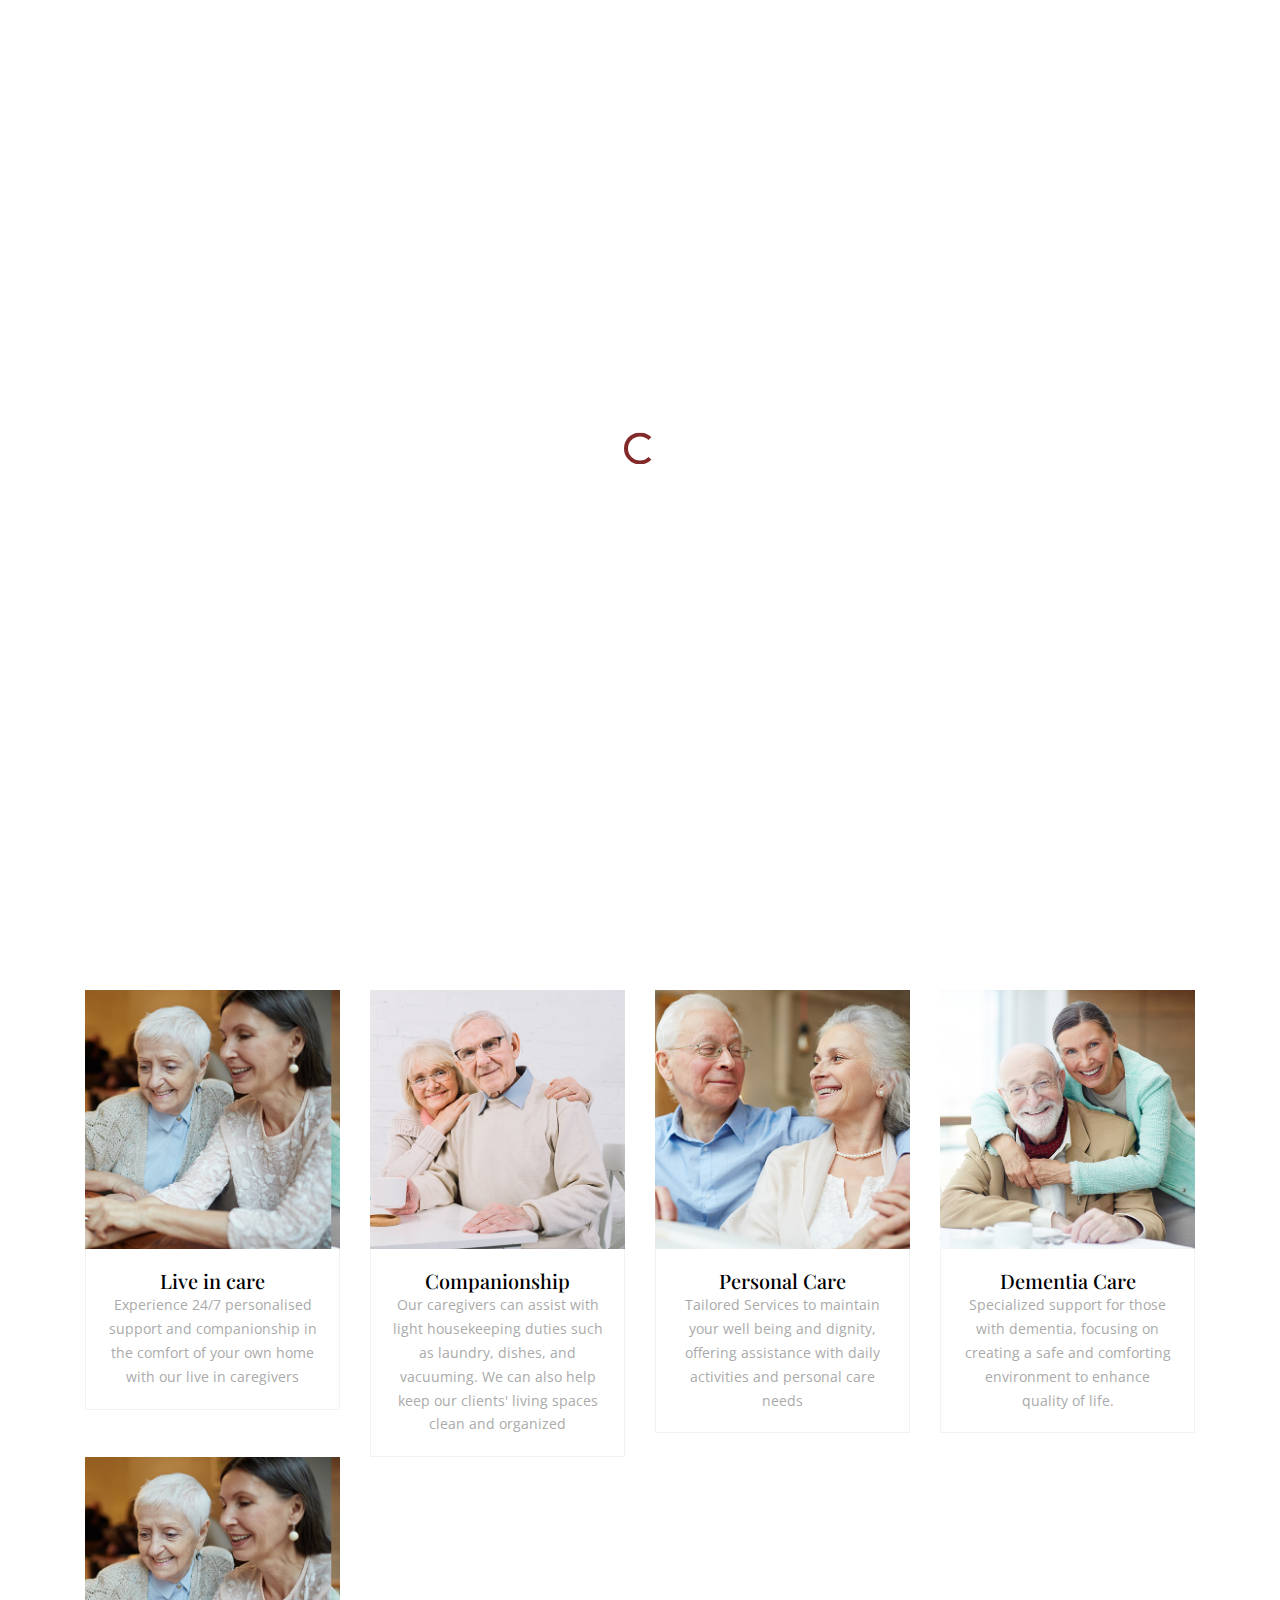
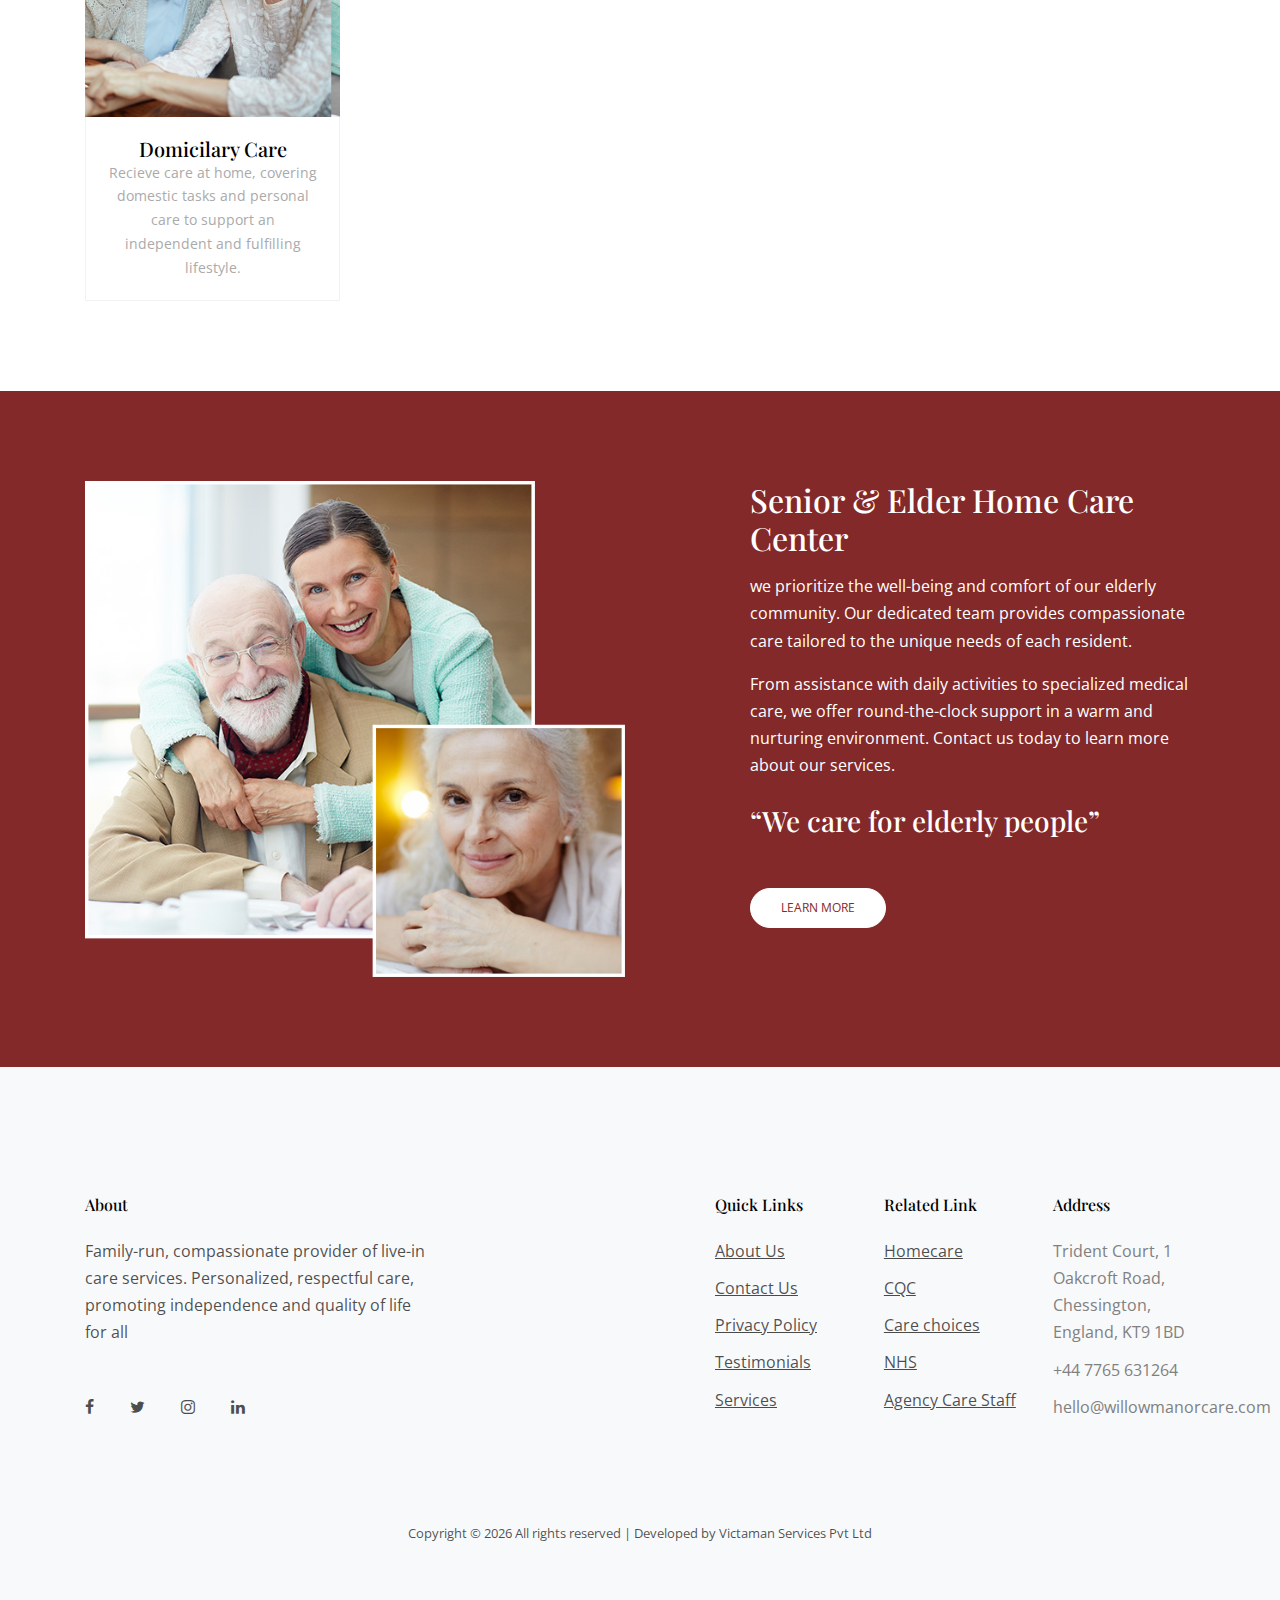
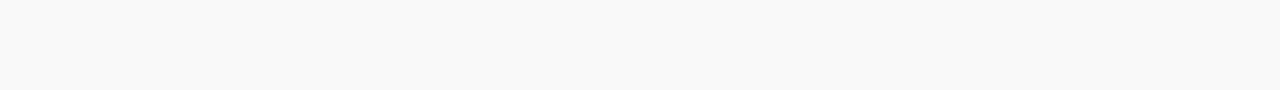
<file: services.html>
<!doctype html>
<html lang="en">
<head>
  <title>Expert Senior Care Services | In-Home & Assisted Living – Willow Manor Care</title>
  <meta charset="utf-8">
  <meta name="viewport" content="width=device-width, initial-scale=1, shrink-to-fit=no">
  
  <meta name="description" content="Discover professional elderly home care, dementia care services, respite care, and 24-hour senior care at Willow Manor Care. Compassionate and trusted support for your loved ones.">
  <meta name="keywords" content="senior care services, elderly home care, dementia care, respite care, 24-hour senior support, assisted living, compassionate care">
  <meta name="author" content="Willow Manor Care">


    <link rel="icon" href="images/favicon_wmc" type="image/x-icon">
<link rel="shortcut icon" href="images/favicon_wmc" type="image/x-icon">

  
  <link href="https://fonts.googleapis.com/css2?family=Open+Sans:wght@400;700&family=Playfair+Display:wght@400;700&display=swap" rel="stylesheet">
  <link rel="stylesheet" href="fonts/icomoon/style.css">

  <link rel="stylesheet" href="css/bootstrap.min.css">
  <link rel="stylesheet" href="css/jquery-ui.css">
  <link rel="stylesheet" href="css/owl.carousel.min.css">
  <link rel="stylesheet" href="css/owl.theme.default.min.css">
  <link rel="stylesheet" href="css/jquery.fancybox.min.css">
  <link rel="stylesheet" href="css/bootstrap-datepicker.css">
  <link rel="stylesheet" href="fonts/flaticon/font/flaticon.css">
  <link rel="stylesheet" href="css/aos.css">
  <link rel="stylesheet" href="css/style.css">
</head>


<body data-spy="scroll" data-target=".site-navbar-target" data-offset="300">


  <div id="overlayer"></div>
  <div class="loader">
    <div class="spinner-border text-primary" role="status">
      <span class="sr-only">Loading...</span>
    </div>
  </div>


  <div class="site-wrap">

    <div class="site-mobile-menu site-navbar-target">
      <div class="site-mobile-menu-header">
        <div class="site-mobile-menu-close mt-3">
          <span class="icon-close2 js-menu-toggle"></span>
        </div>
      </div>
      <div class="site-mobile-menu-body"></div>
    </div>


    <header class="site-navbar light js-sticky-header site-navbar-target" role="banner">

      <div class="container">
        <div class="row align-items-center justify-content-between">

          <div class="col-6 col-lg-2">
            <!-- <div class="mb-0 site-logo"><a href="index.html" class="mb-0">Willow Manor Care<span class="text-primary">.</span> </a></div> -->
            <a href="./index.html">
              <img width="280" height="60" src="images/logo.png" class="attachment-full size-full wp-image-752"
                alt="" />
            </a>
          </div>
          <div class="col-12 col-md-9 d-none d-lg-block">
            <!-- Contact Info and Buttons -->
            <ul class="list-unstyled d-flex align-items-center justify-content-center mt-3">
              <li class="mr-4 d-flex align-items-center text-black">
                <span class="icon-phone mr-2"></span>
                <p class="m-0 font-weight-bold" style="font-size: 14px;">+44 7432 703382</p>
              </li>
              <li class="mr-4">
                <a href="contact.html">
                  <button class="btn btn-primary btn-sm" style="font-size: 12px;">hello@willowmanorcare.com</button>
                </a>
              </li>
              <li class="mr-4">
                <a href="careers.html">
                  <button class="btn btn-secondary btn-sm" style="font-size: 12px;">Become a Carer</button>
                </a>
              </li>
            </ul>
          </div>
          <div class="col-6 d-inline-block d-lg-none ml-md-0 py-3" style="position: relative; top: 3px;"><a href="#"
              class="site-menu-toggle js-menu-toggle float-right"><span class="icon-menu h3 text-black"></span></a>
          </div>

        </div>
        <div class="col-12 d-none d-lg-block">
          <nav class="site-navigation position-relative mx-auto" role="navigation">

            <ul class="site-menu main-menu js-clone-nav d-none d-lg-flex justify-content-center" style="gap:10px">
              <li><a href="index.html" class="nav-link">Home</a></li>
              <li class="has-children">
                <a href="services.html" class="active nav-link">Services</a>
                <ul class="dropdown">
                  <li><a href="live-in-care.html" class="nav-link">Live-in Care</a></li>
                  <li><a href="homecare.html" class="nav-link">Home Care</a></li>
                  <li><a href="domlicarycare.html" class="nav-link">Domicilary Care</a></li>
                  <li><a href="dementiacare.html" class="nav-link">Dementia Care</a></li>
                  <li><a href="personalcare.html" class="nav-link">Personal Care</a></li>
                </ul>
              </li>
              
              <!-- <li><a href="blog.html" class="nav-link">FAQ</a></li> -->
              <li><a href="about.html" class="nav-link">About</a></li>
              <li><a href="contact.html" class="nav-link">Contact</a></li>
              <li class="social"><a href="#contact-section" class="nav-link"><span class="icon-facebook"></span></a>
              </li>
              <li class="social"><a href="#contact-section" class="nav-link"><span class="icon-twitter"></span></a></li>
              <li class="social"><a href="#contact-section" class="nav-link"><span class="icon-linkedin"></span></a>
              </li>
            </ul>
          </nav>
        </div>
      </div>

    </header>

    <!-- MAIN -->



    <div class="slide-item overlay" style="background-image: url('images/slider-2.jpg')">
      <div class="container">
        <div class="row justify-content-center text-center">
          <div class="col-lg-6 align-self-center">
            <h1 class="heading mb-3">Our Services</h1>
            <p class="lead text-white mb-5">At Willow Manor, we provide compassionate and personalized live-in care
              services that are tailored to meet the unique needs and preferences of each of our clients. Our team of
              experienced and highly trained caregivers is available 24 hours a day, 7 days a week to provide a wide
              range of services, including:</p>
            <p><a href="#" class="btn btn-primary">Get In Touch</a></p>
          </div>
        </div>
      </div>
    </div>




    <div class="site-section">
      <div class="container">
        <div class="row">
          <div class="col-6 col-sm-6 col-md-6 mb-4 mb-lg-0 col-lg-3">
            <div class="service">
              <a href="#" class="d-block"><img src="images/img_4_sq.jpg" alt="Image" class="img-fluid"></a>
              <div class="service-inner">


                <h3>Live in care</h3>
                <p>Experience 24/7 personalised support and companionship in the comfort of your own home with our live
                  in caregivers</p>
              </div>
            </div>
          </div>
          <div class="col-6 col-sm-6 col-md-6 mb-4 mb-lg-0 col-lg-3">
            <div class="service">
              <a href="#" class="d-block"><img src="images/img_1_sq.jpg" alt="Image" class="img-fluid"></a>
              <div class="service-inner">
                <h3>Companionship</h3>
                <p>Our caregivers can assist with light housekeeping duties such as laundry, dishes, and vacuuming. We
                  can also help keep our clients' living spaces clean and organized

                </p>
              </div>
            </div>
          </div>
          <div class="col-6 col-sm-6 col-md-6 mb-4 mb-lg-0 col-lg-3">
            <div class="service">
              <a href="#" class="d-block"><img src="images/img_2_sq.jpg" alt="Image" class="img-fluid"></a>
              <div class="service-inner">
                <h3>Personal Care</h3>
                <p>Tailored Services to maintain your well being and dignity, offering assistance with daily activities
                  and personal care needs</p>
              </div>
            </div>
          </div>
          <div class="col-6 col-sm-6 col-md-6 mb-4 mb-lg-0 col-lg-3">
            <div class="service">
              <a href="#" class="d-block"><img src="images/img_3_sq.jpg" alt="Image" class="img-fluid"></a>
              <div class="service-inner">
                <h3>Dementia Care</h3>
                <p>Specialized support for those with dementia, focusing on creating a safe and comforting environment
                  to enhance quality of life.</p>
              </div>
            </div>
          </div>
        </div>

        <div class="row">
          <div class="col-6 col-sm-6 col-md-6 mb-4 mb-lg-0 col-lg-3">
            <div class="service">
              <a href="#" class="d-block"><img src="images/img_4_sq.jpg" alt="Image" class="img-fluid"></a>
              <div class="service-inner">

                <h3>Domicilary Care</h3>
                <p>Recieve care at home, covering domestic tasks and personal care to support an independent and
                  fulfilling lifestyle.</p>

              </div>
            </div>
          </div>
        </div>
      </div>
    </div>




    <div class="site-section bg-primary">
      <div class="container">
        <div class="row">
          <div class="col-md-6 col-lg-6 mb-5 mb-md-0">
            <img src="images/about.png" alt="Image" class="img-fluid">
          </div>
          <div class="col-md-6 col-lg-5 ml-auto">
            <div class="section-heading">
              <h2 class="heading mb-3 text-white">Senior &amp; Elder Home Care Center</h2>

              <p class="text-white">we prioritize the well-being and comfort of our elderly community. Our dedicated
                team provides compassionate care tailored to the unique needs of each resident.</p>
              <p class="mb-4 text-white">From assistance with daily activities to specialized medical care, we offer
                round-the-clock support in a warm and nurturing environment. Contact us today to learn more about our
                services.</p>
              <p class="text-white mb-5"><strong class="h3">&ldquo;We care for elderly people&rdquo;</strong></p>
              <p><a href="#" class="btn btn-white">Learn More</a></p>
            </div>
          </div>
        </div>
      </div>
    </div>




    <div class="site-footer bg-light">
      <div class="container">
        <div class="row">
          <div class="col-lg-4">
            <h2 class="footer-heading mb-4">About</h2>
            <p>Family-run, compassionate provider of live-in care services. Personalized, respectful care, promoting
              independence and quality of life for all</p>
            <div class="my-5 social">
              <a href="#" class="pl-0 pr-3"><span class="icon-facebook"></span></a>
              <a href="#" class="pl-3 pr-3"><span class="icon-twitter"></span></a>
              <a href="#" class="pl-3 pr-3"><span class="icon-instagram"></span></a>
              <a href="#" class="pl-3 pr-3"><span class="icon-linkedin"></span></a>
            </div>
          </div>


          <div class="col-lg-8">
            <div class="row">
              <div style="width: 250px; height: 20; "></div>

              <!-- <div class="col-md-12" style="width: 100px; height: 100px;"></div> -->


              <div class="col-lg-8">
                <div class="row">
                  <div class="col-lg-4">
                    <h2 class="footer-heading mb-4">Quick Links</h2>
                    <ul class="list-unstyled">
                      <!-- <li><a href="#">FAQs</a></li> -->
                      <li><a href="/about.html">About Us</a></li>
                      <li><a href="/contact.html">Contact Us</a></li>
                      <li><a href="/privacypolicy.html">Privacy Policy</a></li>
                      <li><a href="/testimonial.html">Testimonials</a></li>
                      <li><a href="/services.html">Services</a></li>
                    </ul>
                  </div>

                  <div class="col-lg-4">
                    <h2 class="footer-heading mb-4">Related Link</h2>
                    <ul class="list-unstyled">
                      <li><a href="#">Homecare</a></li>
                      <li><a href="#">CQC</a></li>
                      <li><a href="#">Care choices</a></li>
                      <li><a href="#">NHS</a></li>
                      <li><a href="#">Agency Care Staff</a></li>
                    </ul>
                  </div>

                  <div class="col-lg-4">
                    <h2 class="footer-heading mb-4">Address</h2>
                    <ul class="list-unstyled">
                      <li>Trident Court, 1 Oakcroft Road, Chessington, England, KT9 1BD</li>
                      <li>+44 7765 631264</li>
                      <li>hello@willowmanorcare.com</li>
                      <!-- <li><a href="#">Terms</a></li> -->
                    </ul>
                  </div>

                </div>
              </div>

            </div>
          </div>
        </div>
        <!-- add some gap here -->


        <div class="row text-center">
          <div class="col-md-12">
            <div class="border-top pt-5">
              <p class="copyright"><small>
                  <!-- Link back to Colorlib can't be removed. Template is licensed under CC BY 3.0. -->
                  Copyright &copy;
                  <script>document.write(new Date().getFullYear());</script> All rights reserved | Developed by Victaman
                  Services Pvt Ltd
                  <!-- Link back to Colorlib can't be removed. Template is licensed under CC BY 3.0. -->
                </small></p>

            </div>
          </div>

        </div>
      </div>
    </div>
  </div>

  </div> <!-- .site-wrap -->

  <script src="js/jquery-3.3.1.min.js"></script>
  <script src="js/jquery-ui.js"></script>
  <script src="js/popper.min.js"></script>
  <script src="js/bootstrap.min.js"></script>
  <script src="js/owl.carousel.min.js"></script>
  <script src="js/jquery.countdown.min.js"></script>
  <script src="js/jquery.easing.1.3.js"></script>
  <script src="js/aos.js"></script>
  <script src="js/jquery.waypoints.min.js"></script>
  <script src="js/jquery.animateNumber.min.js"></script>
  <script src="js/jquery.fancybox.min.js"></script>
  <script src="js/jquery.sticky.js"></script>
  <script src="js/isotope.pkgd.min.js"></script>


  <script src="js/main.js"></script>



</body>

</html>
</file>
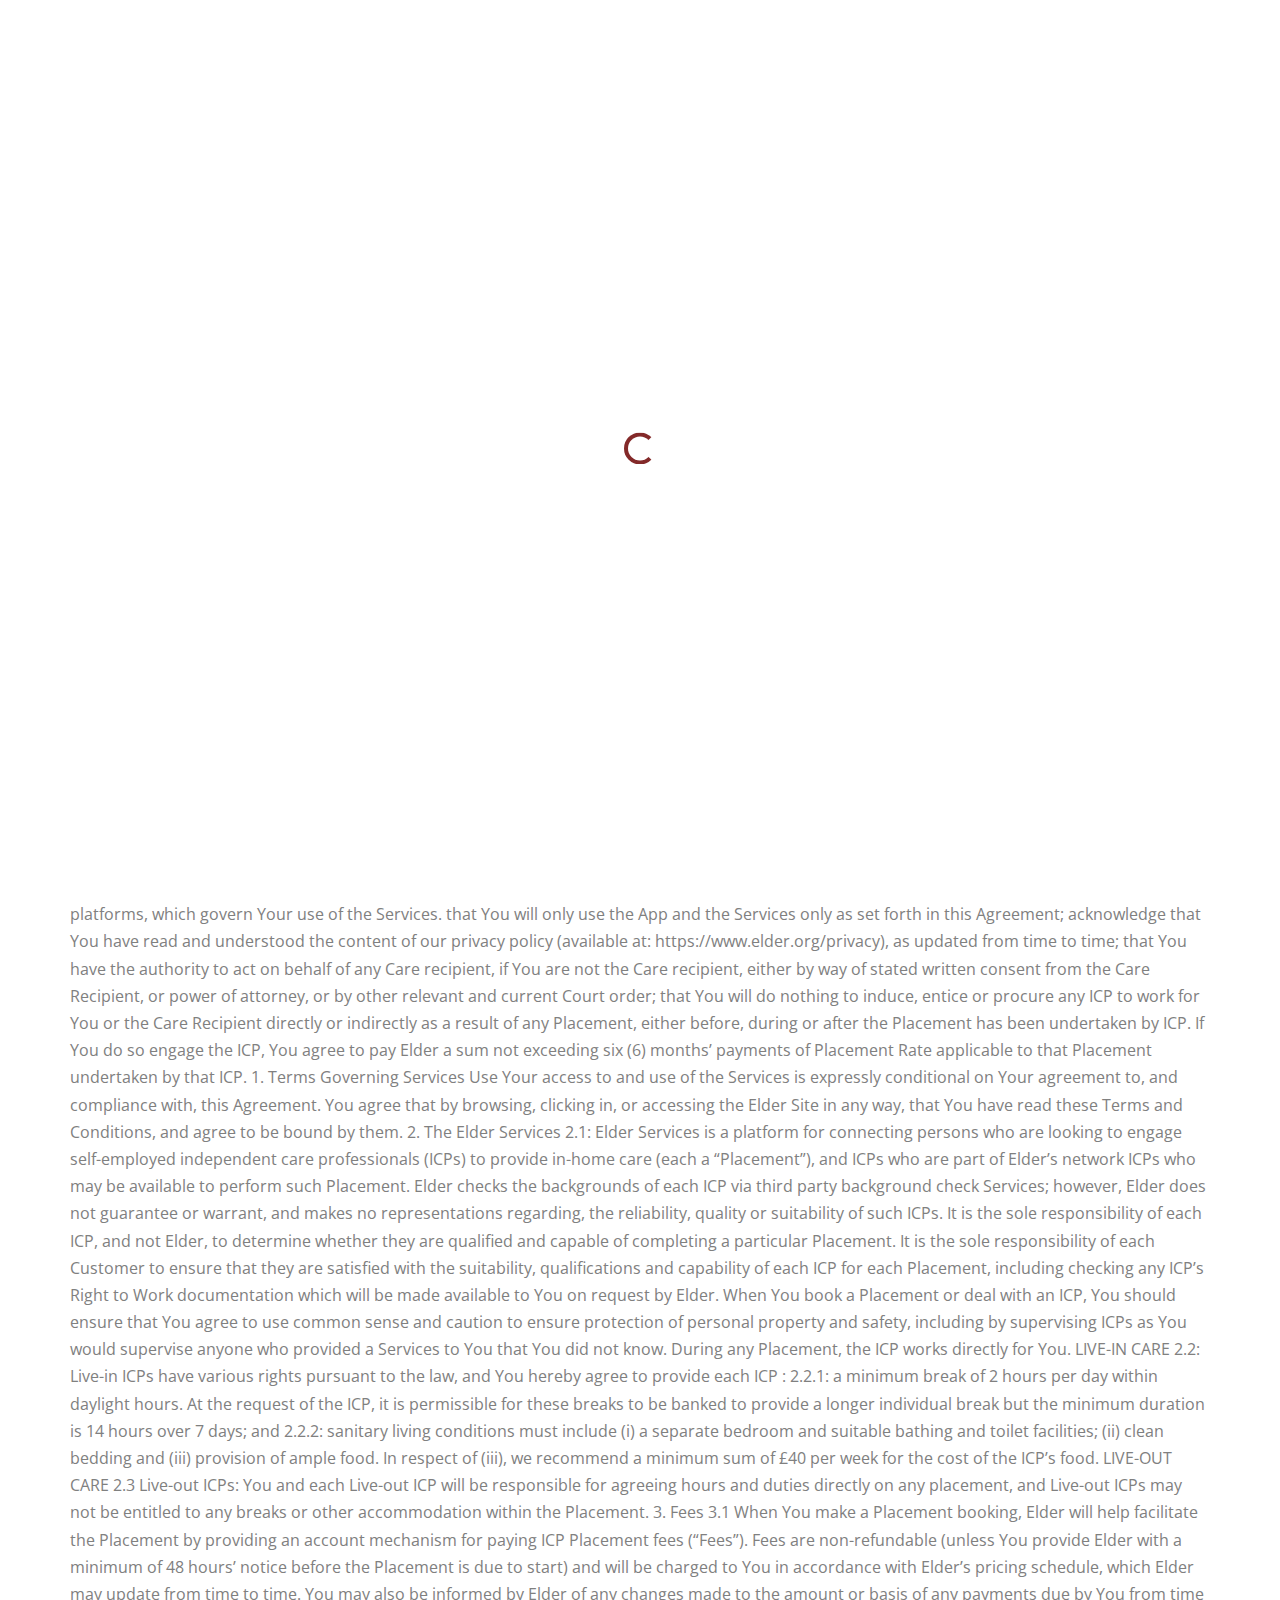
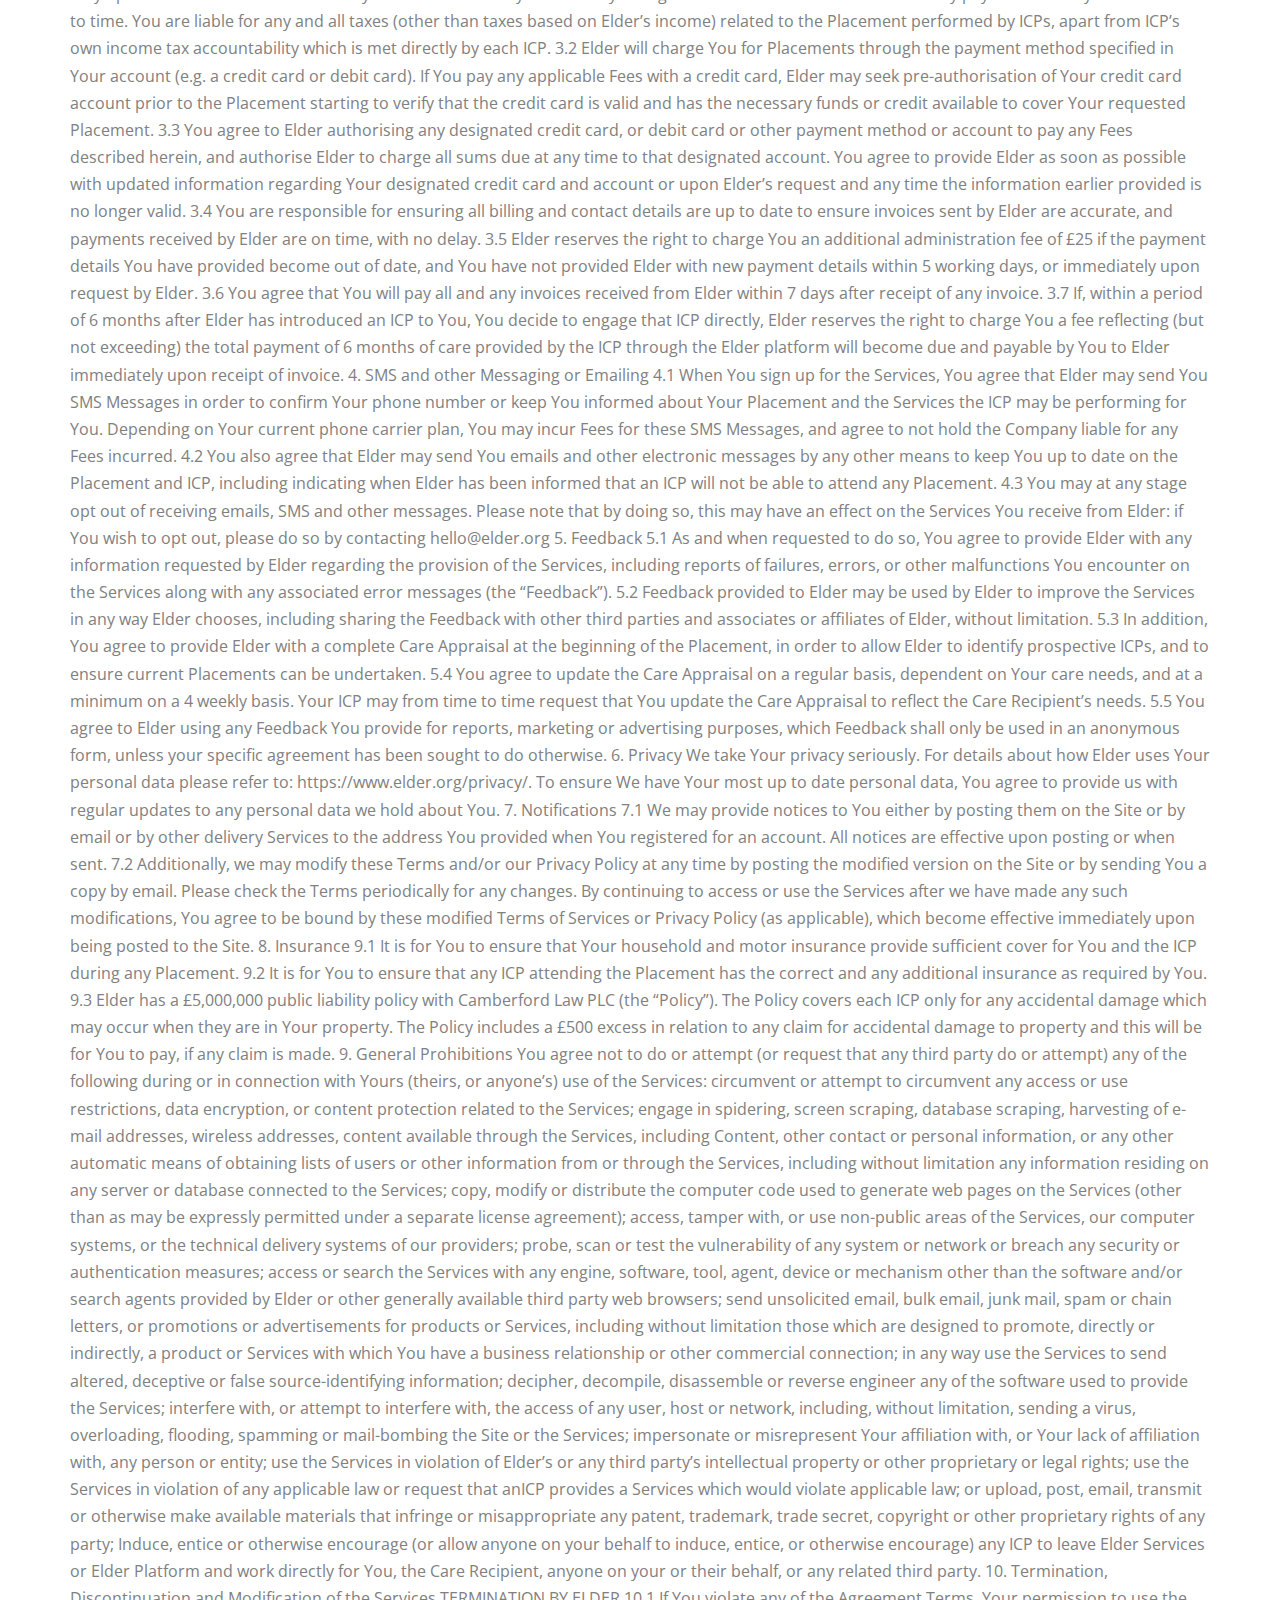
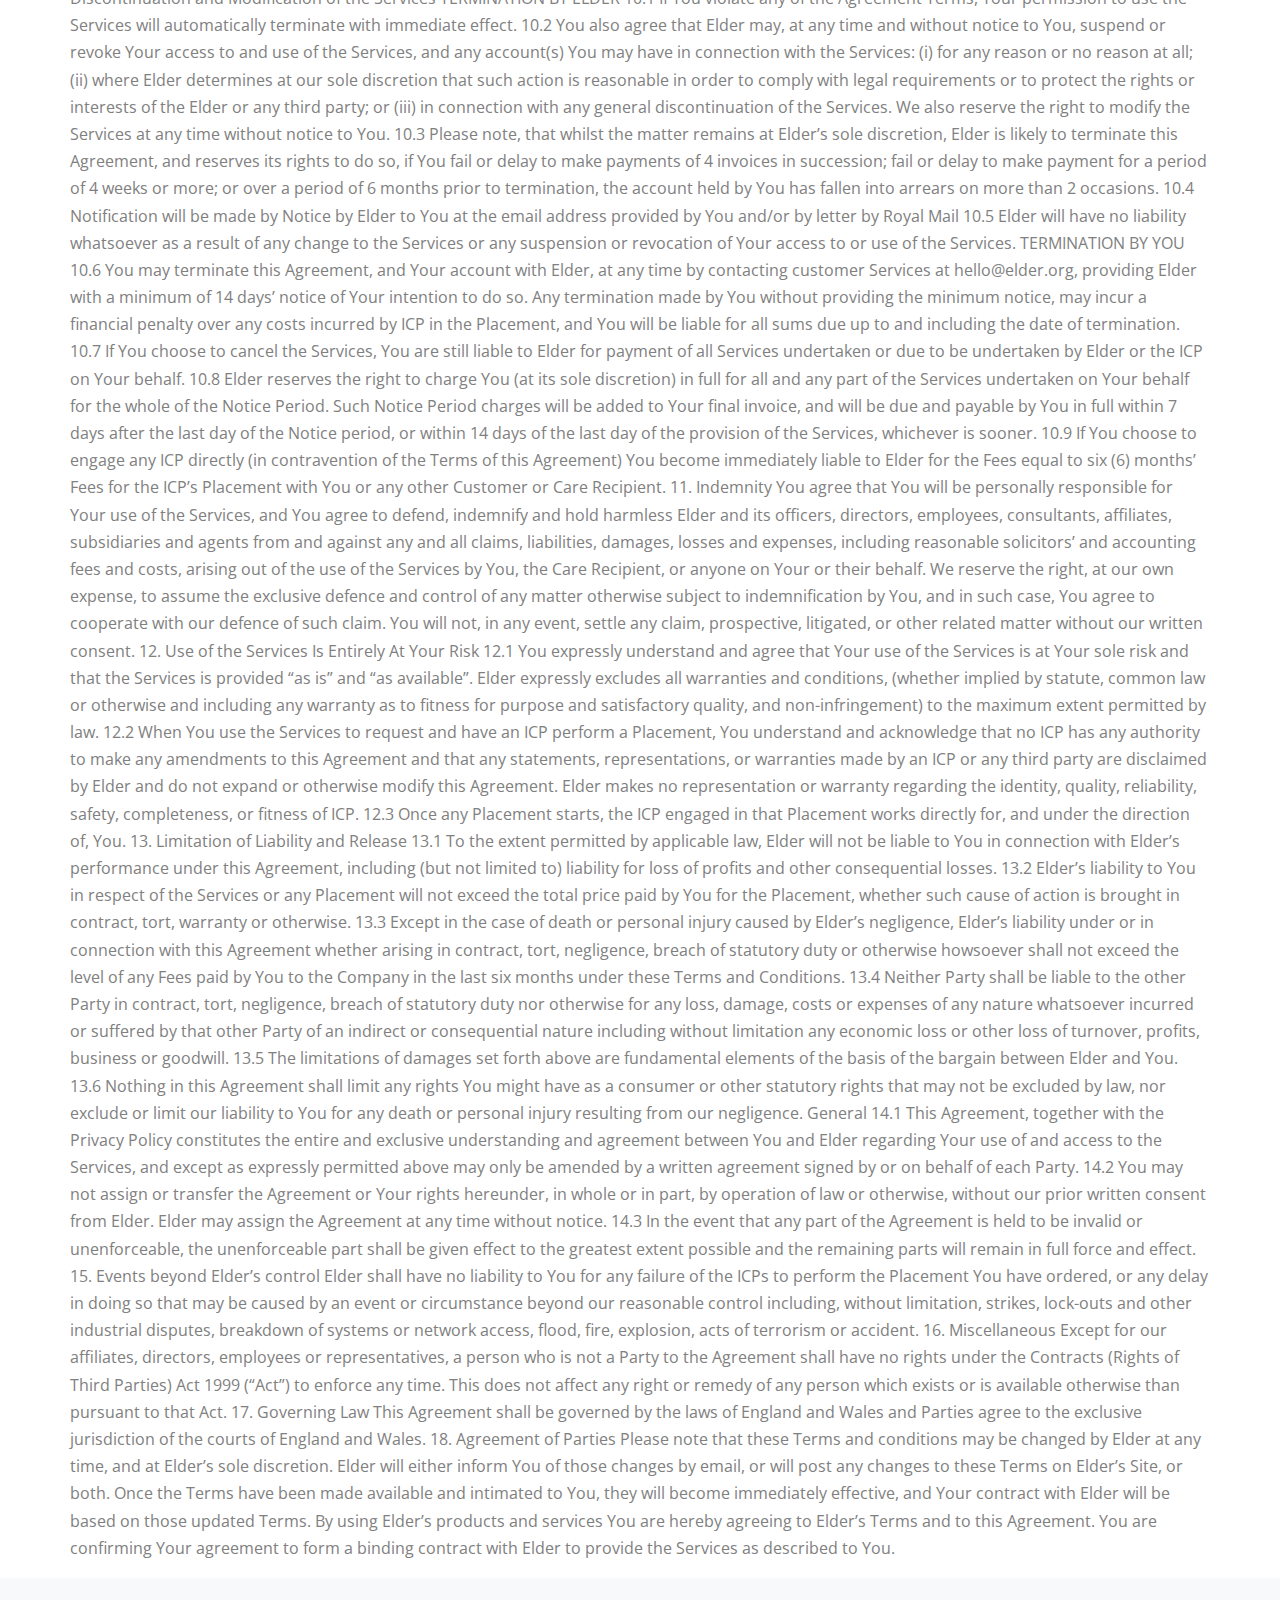
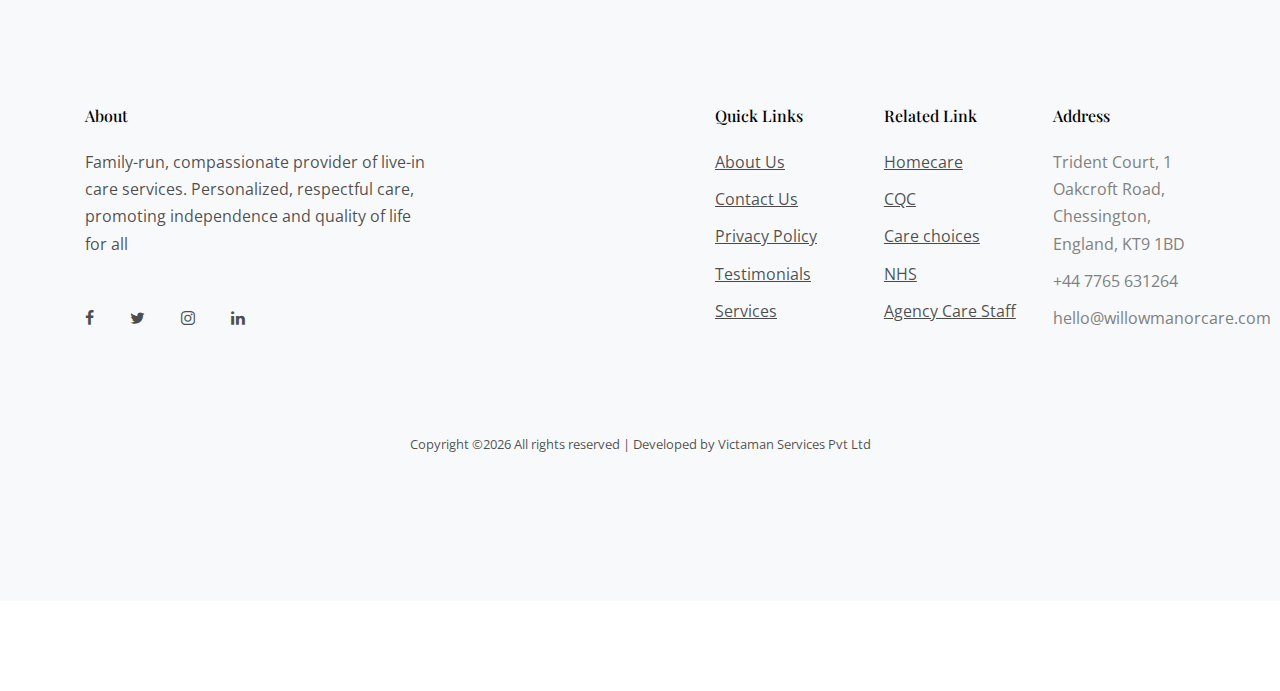
<file: terms.html>
<!DOCTYPE html>
<html lang="en">
  <head>
    <title>Willow Manor Care</title>
    <meta charset="utf-8" />
    <meta
      name="viewport"
      content="width=device-width, initial-scale=1, shrink-to-fit=no"
    />

    <link
      href="https://fonts.googleapis.com/css2?family=Open+Sans:wght@400;700&family=Playfair+Display:wght@400;700&display=swap"
      rel="stylesheet"
    />
    <link rel="stylesheet" href="fonts/icomoon/style.css" />

    <link rel="stylesheet" href="css/bootstrap.min.css" />
    <link rel="stylesheet" href="css/jquery-ui.css" />
    <link rel="stylesheet" href="css/owl.carousel.min.css" />
    <link rel="stylesheet" href="css/owl.theme.default.min.css" />
    <link rel="stylesheet" href="css/owl.theme.default.min.css" />

    <link rel="stylesheet" href="css/jquery.fancybox.min.css" />

    <link rel="stylesheet" href="css/bootstrap-datepicker.css" />

    <link rel="stylesheet" href="fonts/flaticon/font/flaticon.css" />

    <link rel="stylesheet" href="css/aos.css" />

    <link rel="stylesheet" href="css/style.css" />
  </head>
  <body data-spy="scroll" data-target=".site-navbar-target" data-offset="300">
    <div id="overlayer"></div>
    <div class="loader">
      <div class="spinner-border text-primary" role="status">
        <span class="sr-only">Loading...</span>
      </div>
    </div>

    <div class="site-wrap">
      <div class="site-mobile-menu site-navbar-target">
        <div class="site-mobile-menu-header">
          <div class="site-mobile-menu-close mt-3">
            <span class="icon-close2 js-menu-toggle"></span>
          </div>
        </div>
        <div class="site-mobile-menu-body"></div>
      </div>

      <header class="site-navbar light js-sticky-header site-navbar-target" role="banner">
        <div class="container">
          <div class="row align-items-center justify-content-between">
            <div class="col-4 col-lg-2">
              <!-- Logo -->
              <a href="./index.html">
                <img width="280" height="60" src="images/logo.png" class="attachment-full size-full wp-image-752"
                  alt="Willow Manor Care Logo" />
              </a>
            </div>
            <div class="col-12 col-md-9 d-none d-lg-block">
              <!-- Contact Info and Buttons -->
              <ul class="list-unstyled d-flex align-items-center justify-content-center mt-3">
                <li class="mr-4 d-flex align-items-center text-black">
                  <span class="icon-phone mr-2"></span>
                  <p class="m-0 font-weight-bold" style="font-size: 14px;">+44 7432 703382</p>
                </li>
                <li class="mr-4">
                  <a href="contact.html">
                    <button class="btn btn-primary btn-sm" style="font-size: 12px;">hello@willowmanorcare.com</button>
                  </a>
                </li>
                <li class="mr-4">
                  <a href="careers.html">
                    <button class="btn btn-secondary btn-sm" style="font-size: 12px;">Become a Carer</button>
                  </a>
                </li>
              </ul>
            </div>
            <div class="col-6 d-inline-block d-lg-none ml-md-0 py-3" style="position: relative; top: 3px;">
              <!-- Mobile Menu Toggle -->
              <a href="#" class="site-menu-toggle js-menu-toggle float-right"><span
                  class="icon-menu h3 text-black"></span></a>
            </div>
          </div>
          <div class="col-12 d-none d-lg-block">
            <!-- Navigation Menu -->
            <nav class="site-navigation position-relative mx-auto" role="navigation">
              <ul class="site-menu main-menu js-clone-nav d-none d-lg-flex justify-content-center" style="gap:10px">
                <li><a href="index.html" class="nav-link">Home</a></li>
                <li class="has-children">
                  <a href="services.html" class="nav-link">Services</a>
                  <ul class="dropdown">
                    <li><a href="live-in-care.html" class="nav-link">Live-in Care</a></li>
                    <li><a href="homecare.html" class="nav-link">Home Care</a></li>
                    <li><a href="domiciliarycare.html" class="nav-link">Domiciliary Care</a></li>
                    <li><a href="dementiacare.html" class="nav-link">Dementia Care</a></li>
                    <li><a href="personalcare.html" class="nav-link">Personal Care</a></li>
                  </ul>
                </li>
                
                <li><a href="about.html" class="nav-link">About</a></li>
                <li><a href="contact.html" class="nav-link">Contact</a></li>
                <li class="social"><a href="#contact-section" class="nav-link"><span class="icon-facebook"></span></a>
                </li>
                <li class="social"><a href="#contact-section" class="nav-link"><span class="icon-twitter"></span></a></li>
                <li class="social"><a href="#contact-section" class="nav-link"><span class="icon-linkedin"></span></a>
                </li>
              </ul>
            </nav>
          </div>
        </div>
      </header>

      <!-- MAIN -->

      <!-- <div class="slide-item overlay" style="background-image: url('images/slider-2.jpg')">
      <div class="container">
        <div class="row justify-content-center text-center">
          <div class="col-lg-6 align-self-center">
            <p class="lead text-white mb-0">Posted by Admin on Jul 24, 2020</p>
            <h1 class="heading mb-3">Single Blog Post</h1>
          </div>
        </div>
      </div>  
    </div> -->

      <div class="site-section">
        <div class="container">
          <div class="row">
            <div class="">
              <div class="">
                <div class="">
                  <p class="lead">Privacy Policy</p>
                  <p>
                    Parties to this Agreement Elder Technologies Limited
                    (“Elder” “we” “us” or “our”) is pleased to make the
                    Services, as described below, available to You on the
                    following terms and conditions. These Terms and Conditions
                    of Services (referred to as “Agreement”) are a legal
                    contract between an individual using the Services (“You”
                    “Customer” or “Care Recipient”) and Elder. DEFINITIONS
                    Agreement means this Agreement, including these terms and
                    conditions, Terms of Use of the Elder Platform, and Elder
                    Privacy Policy as updated from time to time Booking Fee:
                    portion of Placement Rate retained by Elder, equivalent to
                    the difference between Placement Rate and Services Fee Care
                    Appraisal or Care Assessment means the document containing
                    information completed by the Customer for and on behalf of
                    the Care Recipient, detailing the level of care support
                    required from ICP, and Care Recipient’s medical conditions,
                    medication and any other needs reflected in the provision of
                    care by ICP on the Placement Care Plan means the plan of
                    Placement care to be provided by the ICP during the
                    Placement, and to be agreed between the ICP, Customer and
                    Care Recipient Care Recipient means the recipient of care on
                    any Placement Customer means someone who accesses the Elder
                    Platform to engage with ICPs to attend a Placement Elder
                    means Elder Technologies Limited Elder Platform means the
                    web-based and mobile application-based portal through which
                    Customers may connect with ICPs to arrange a Placement
                    Effective Date of Termination means fourteen (14) days after
                    the Termination Notice has been served on the receiving
                    Party, or such other date as provided for in this Agreement
                    Feedback means information requested from the Customer by
                    Elder regarding the provision of the Services Fees means the
                    ICP Placement Rate due by You to Elder ICP means Independent
                    Care Provider, someone who provides the care during a
                    Placement Live in Care means a Placement where an ICP
                    resides with the Customer or Care Recipient for the duration
                    of the Placement Live out Care means a Placement where the
                    ICP resides elsewhere, other than the Customer or the Care
                    Recipient’s home, for the duration of the Placement Notice
                    means all notices, requests, consents, claims, demands,
                    waivers and other communications included in this Agreement
                    Notice Period means fourteen (14) days for both Parties,
                    unless material breach of this Agreement Personal Data means
                    any information relating to an identified or identifiable
                    natural person Placement means in-home care provided by ICPs
                    Placement Rate: the money paid by Customer to Elder for the
                    ICP’s performance of Placement Privacy Policy means the
                    document published on the Site and updated from time to time
                    Elder Hub means Elder’s ICP mobile application Site means
                    the website operated by Elder and currently located at
                    www.elder.org, as it may be updated, relocated, or otherwise
                    modified from time to time, and includes any and all
                    information, text, images, and other materials and content
                    appearing on or incorporated into that website. Services
                    means access to the Site or any other website, networks,
                    embeddable widgets, downloadable software, mobile
                    applications including tablet computer applications (each
                    ‘App’), features, messages such as emails that we may send
                    You, and any other Services, whether online or offline,
                    owned or operated for or on behalf of Elder from time to
                    time Services Fee means the fee to which ICP becomes
                    entitled upon completion of any Placement Terms means these
                    terms and conditions, this Agreement, and any Elder terms
                    and conditions as updated from time to time on Elder’s Site,
                    or other platforms which govern Your use of the Services You
                    means You, the Customer, contracting with Elder and
                    providing the care on any Placement By accessing or using
                    the Services, You agree and confirm: that You have read,
                    understood, and agree to be bound by this Agreement and any
                    Elder Terms and Conditions of Services (the “Terms” or
                    “Terms and Conditions of Services”) as updated from time to
                    time on the Site or other platforms, which govern Your use
                    of the Services. that You will only use the App and the
                    Services only as set forth in this Agreement; acknowledge
                    that You have read and understood the content of our privacy
                    policy (available at: https://www.elder.org/privacy), as
                    updated from time to time; that You have the authority to
                    act on behalf of any Care recipient, if You are not the Care
                    recipient, either by way of stated written consent from the
                    Care Recipient, or power of attorney, or by other relevant
                    and current Court order; that You will do nothing to induce,
                    entice or procure any ICP to work for You or the Care
                    Recipient directly or indirectly as a result of any
                    Placement, either before, during or after the Placement has
                    been undertaken by ICP. If You do so engage the ICP, You
                    agree to pay Elder a sum not exceeding six (6) months’
                    payments of Placement Rate applicable to that Placement
                    undertaken by that ICP. 1. Terms Governing Services Use Your
                    access to and use of the Services is expressly conditional
                    on Your agreement to, and compliance with, this Agreement.
                    You agree that by browsing, clicking in, or accessing the
                    Elder Site in any way, that You have read these Terms and
                    Conditions, and agree to be bound by them. 2. The Elder
                    Services 2.1: Elder Services is a platform for connecting
                    persons who are looking to engage self-employed independent
                    care professionals (ICPs) to provide in-home care (each a
                    “Placement”), and ICPs who are part of Elder’s network ICPs
                    who may be available to perform such Placement. Elder checks
                    the backgrounds of each ICP via third party background check
                    Services; however, Elder does not guarantee or warrant, and
                    makes no representations regarding, the reliability, quality
                    or suitability of such ICPs. It is the sole responsibility
                    of each ICP, and not Elder, to determine whether they are
                    qualified and capable of completing a particular Placement.
                    It is the sole responsibility of each Customer to ensure
                    that they are satisfied with the suitability, qualifications
                    and capability of each ICP for each Placement, including
                    checking any ICP’s Right to Work documentation which will be
                    made available to You on request by Elder. When You book a
                    Placement or deal with an ICP, You should ensure that You
                    agree to use common sense and caution to ensure protection
                    of personal property and safety, including by supervising
                    ICPs as You would supervise anyone who provided a Services
                    to You that You did not know. During any Placement, the ICP
                    works directly for You. LIVE-IN CARE 2.2: Live-in ICPs have
                    various rights pursuant to the law, and You hereby agree to
                    provide each ICP : 2.2.1: a minimum break of 2 hours per day
                    within daylight hours. At the request of the ICP, it is
                    permissible for these breaks to be banked to provide a
                    longer individual break but the minimum duration is 14 hours
                    over 7 days; and 2.2.2: sanitary living conditions must
                    include (i) a separate bedroom and suitable bathing and
                    toilet facilities; (ii) clean bedding and (iii) provision of
                    ample food. In respect of (iii), we recommend a minimum sum
                    of £40 per week for the cost of the ICP’s food. LIVE-OUT
                    CARE 2.3 Live-out ICPs: You and each Live-out ICP will be
                    responsible for agreeing hours and duties directly on any
                    placement, and Live-out ICPs may not be entitled to any
                    breaks or other accommodation within the Placement. 3. Fees
                    3.1 When You make a Placement booking, Elder will help
                    facilitate the Placement by providing an account mechanism
                    for paying ICP Placement fees (“Fees”). Fees are
                    non-refundable (unless You provide Elder with a minimum of
                    48 hours’ notice before the Placement is due to start) and
                    will be charged to You in accordance with Elder’s pricing
                    schedule, which Elder may update from time to time. You may
                    also be informed by Elder of any changes made to the amount
                    or basis of any payments due by You from time to time. You
                    are liable for any and all taxes (other than taxes based on
                    Elder’s income) related to the Placement performed by ICPs,
                    apart from ICP’s own income tax accountability which is met
                    directly by each ICP. 3.2 Elder will charge You for
                    Placements through the payment method specified in Your
                    account (e.g. a credit card or debit card). If You pay any
                    applicable Fees with a credit card, Elder may seek
                    pre-authorisation of Your credit card account prior to the
                    Placement starting to verify that the credit card is valid
                    and has the necessary funds or credit available to cover
                    Your requested Placement. 3.3 You agree to Elder authorising
                    any designated credit card, or debit card or other payment
                    method or account to pay any Fees described herein, and
                    authorise Elder to charge all sums due at any time to that
                    designated account. You agree to provide Elder as soon as
                    possible with updated information regarding Your designated
                    credit card and account or upon Elder’s request and any time
                    the information earlier provided is no longer valid. 3.4 You
                    are responsible for ensuring all billing and contact details
                    are up to date to ensure invoices sent by Elder are
                    accurate, and payments received by Elder are on time, with
                    no delay. 3.5 Elder reserves the right to charge You an
                    additional administration fee of £25 if the payment details
                    You have provided become out of date, and You have not
                    provided Elder with new payment details within 5 working
                    days, or immediately upon request by Elder. 3.6 You agree
                    that You will pay all and any invoices received from Elder
                    within 7 days after receipt of any invoice. 3.7 If, within a
                    period of 6 months after Elder has introduced an ICP to You,
                    You decide to engage that ICP directly, Elder reserves the
                    right to charge You a fee reflecting (but not exceeding) the
                    total payment of 6 months of care provided by the ICP
                    through the Elder platform will become due and payable by
                    You to Elder immediately upon receipt of invoice. 4. SMS and
                    other Messaging or Emailing 4.1 When You sign up for the
                    Services, You agree that Elder may send You SMS Messages in
                    order to confirm Your phone number or keep You informed
                    about Your Placement and the Services the ICP may be
                    performing for You. Depending on Your current phone carrier
                    plan, You may incur Fees for these SMS Messages, and agree
                    to not hold the Company liable for any Fees incurred. 4.2
                    You also agree that Elder may send You emails and other
                    electronic messages by any other means to keep You up to
                    date on the Placement and ICP, including indicating when
                    Elder has been informed that an ICP will not be able to
                    attend any Placement. 4.3 You may at any stage opt out of
                    receiving emails, SMS and other messages. Please note that
                    by doing so, this may have an effect on the Services You
                    receive from Elder: if You wish to opt out, please do so by
                    contacting hello@elder.org 5. Feedback 5.1 As and when
                    requested to do so, You agree to provide Elder with any
                    information requested by Elder regarding the provision of
                    the Services, including reports of failures, errors, or
                    other malfunctions You encounter on the Services along with
                    any associated error messages (the “Feedback”). 5.2 Feedback
                    provided to Elder may be used by Elder to improve the
                    Services in any way Elder chooses, including sharing the
                    Feedback with other third parties and associates or
                    affiliates of Elder, without limitation. 5.3 In addition,
                    You agree to provide Elder with a complete Care Appraisal at
                    the beginning of the Placement, in order to allow Elder to
                    identify prospective ICPs, and to ensure current Placements
                    can be undertaken. 5.4 You agree to update the Care
                    Appraisal on a regular basis, dependent on Your care needs,
                    and at a minimum on a 4 weekly basis. Your ICP may from time
                    to time request that You update the Care Appraisal to
                    reflect the Care Recipient’s needs. 5.5 You agree to Elder
                    using any Feedback You provide for reports, marketing or
                    advertising purposes, which Feedback shall only be used in
                    an anonymous form, unless your specific agreement has been
                    sought to do otherwise. 6. Privacy We take Your privacy
                    seriously. For details about how Elder uses Your personal
                    data please refer to: https://www.elder.org/privacy/. To
                    ensure We have Your most up to date personal data, You agree
                    to provide us with regular updates to any personal data we
                    hold about You. 7. Notifications 7.1 We may provide notices
                    to You either by posting them on the Site or by email or by
                    other delivery Services to the address You provided when You
                    registered for an account. All notices are effective upon
                    posting or when sent. 7.2 Additionally, we may modify these
                    Terms and/or our Privacy Policy at any time by posting the
                    modified version on the Site or by sending You a copy by
                    email. Please check the Terms periodically for any changes.
                    By continuing to access or use the Services after we have
                    made any such modifications, You agree to be bound by these
                    modified Terms of Services or Privacy Policy (as
                    applicable), which become effective immediately upon being
                    posted to the Site. 8. Insurance 9.1 It is for You to ensure
                    that Your household and motor insurance provide sufficient
                    cover for You and the ICP during any Placement. 9.2 It is
                    for You to ensure that any ICP attending the Placement has
                    the correct and any additional insurance as required by You.
                    9.3 Elder has a £5,000,000 public liability policy with
                    Camberford Law PLC (the “Policy”). The Policy covers each
                    ICP only for any accidental damage which may occur when they
                    are in Your property. The Policy includes a £500 excess in
                    relation to any claim for accidental damage to property and
                    this will be for You to pay, if any claim is made. 9.
                    General Prohibitions You agree not to do or attempt (or
                    request that any third party do or attempt) any of the
                    following during or in connection with Yours (theirs, or
                    anyone’s) use of the Services: circumvent or attempt to
                    circumvent any access or use restrictions, data encryption,
                    or content protection related to the Services; engage in
                    spidering, screen scraping, database scraping, harvesting of
                    e-mail addresses, wireless addresses, content available
                    through the Services, including Content, other contact or
                    personal information, or any other automatic means of
                    obtaining lists of users or other information from or
                    through the Services, including without limitation any
                    information residing on any server or database connected to
                    the Services; copy, modify or distribute the computer code
                    used to generate web pages on the Services (other than as
                    may be expressly permitted under a separate license
                    agreement); access, tamper with, or use non-public areas of
                    the Services, our computer systems, or the technical
                    delivery systems of our providers; probe, scan or test the
                    vulnerability of any system or network or breach any
                    security or authentication measures; access or search the
                    Services with any engine, software, tool, agent, device or
                    mechanism other than the software and/or search agents
                    provided by Elder or other generally available third party
                    web browsers; send unsolicited email, bulk email, junk mail,
                    spam or chain letters, or promotions or advertisements for
                    products or Services, including without limitation those
                    which are designed to promote, directly or indirectly, a
                    product or Services with which You have a business
                    relationship or other commercial connection; in any way use
                    the Services to send altered, deceptive or false
                    source-identifying information; decipher, decompile,
                    disassemble or reverse engineer any of the software used to
                    provide the Services; interfere with, or attempt to
                    interfere with, the access of any user, host or network,
                    including, without limitation, sending a virus, overloading,
                    flooding, spamming or mail-bombing the Site or the Services;
                    impersonate or misrepresent Your affiliation with, or Your
                    lack of affiliation with, any person or entity; use the
                    Services in violation of Elder’s or any third party’s
                    intellectual property or other proprietary or legal rights;
                    use the Services in violation of any applicable law or
                    request that anICP provides a Services which would violate
                    applicable law; or upload, post, email, transmit or
                    otherwise make available materials that infringe or
                    misappropriate any patent, trademark, trade secret,
                    copyright or other proprietary rights of any party; Induce,
                    entice or otherwise encourage (or allow anyone on your
                    behalf to induce, entice, or otherwise encourage) any ICP to
                    leave Elder Services or Elder Platform and work directly for
                    You, the Care Recipient, anyone on your or their behalf, or
                    any related third party. 10. Termination, Discontinuation
                    and Modification of the Services TERMINATION BY ELDER 10.1
                    If You violate any of the Agreement Terms, Your permission
                    to use the Services will automatically terminate with
                    immediate effect. 10.2 You also agree that Elder may, at any
                    time and without notice to You, suspend or revoke Your
                    access to and use of the Services, and any account(s) You
                    may have in connection with the Services: (i) for any reason
                    or no reason at all; (ii) where Elder determines at our sole
                    discretion that such action is reasonable in order to comply
                    with legal requirements or to protect the rights or
                    interests of the Elder or any third party; or (iii) in
                    connection with any general discontinuation of the Services.
                    We also reserve the right to modify the Services at any time
                    without notice to You. 10.3 Please note, that whilst the
                    matter remains at Elder’s sole discretion, Elder is likely
                    to terminate this Agreement, and reserves its rights to do
                    so, if You fail or delay to make payments of 4 invoices in
                    succession; fail or delay to make payment for a period of 4
                    weeks or more; or over a period of 6 months prior to
                    termination, the account held by You has fallen into arrears
                    on more than 2 occasions. 10.4 Notification will be made by
                    Notice by Elder to You at the email address provided by You
                    and/or by letter by Royal Mail 10.5 Elder will have no
                    liability whatsoever as a result of any change to the
                    Services or any suspension or revocation of Your access to
                    or use of the Services. TERMINATION BY YOU 10.6 You may
                    terminate this Agreement, and Your account with Elder, at
                    any time by contacting customer Services at hello@elder.org,
                    providing Elder with a minimum of 14 days’ notice of Your
                    intention to do so. Any termination made by You without
                    providing the minimum notice, may incur a financial penalty
                    over any costs incurred by ICP in the Placement, and You
                    will be liable for all sums due up to and including the date
                    of termination. 10.7 If You choose to cancel the Services,
                    You are still liable to Elder for payment of all Services
                    undertaken or due to be undertaken by Elder or the ICP on
                    Your behalf. 10.8 Elder reserves the right to charge You (at
                    its sole discretion) in full for all and any part of the
                    Services undertaken on Your behalf for the whole of the
                    Notice Period. Such Notice Period charges will be added to
                    Your final invoice, and will be due and payable by You in
                    full within 7 days after the last day of the Notice period,
                    or within 14 days of the last day of the provision of the
                    Services, whichever is sooner. 10.9 If You choose to engage
                    any ICP directly (in contravention of the Terms of this
                    Agreement) You become immediately liable to Elder for the
                    Fees equal to six (6) months’ Fees for the ICP’s Placement
                    with You or any other Customer or Care Recipient. 11.
                    Indemnity You agree that You will be personally responsible
                    for Your use of the Services, and You agree to defend,
                    indemnify and hold harmless Elder and its officers,
                    directors, employees, consultants, affiliates, subsidiaries
                    and agents from and against any and all claims, liabilities,
                    damages, losses and expenses, including reasonable
                    solicitors’ and accounting fees and costs, arising out of
                    the use of the Services by You, the Care Recipient, or
                    anyone on Your or their behalf. We reserve the right, at our
                    own expense, to assume the exclusive defence and control of
                    any matter otherwise subject to indemnification by You, and
                    in such case, You agree to cooperate with our defence of
                    such claim. You will not, in any event, settle any claim,
                    prospective, litigated, or other related matter without our
                    written consent. 12. Use of the Services Is Entirely At Your
                    Risk 12.1 You expressly understand and agree that Your use
                    of the Services is at Your sole risk and that the Services
                    is provided “as is” and “as available”. Elder expressly
                    excludes all warranties and conditions, (whether implied by
                    statute, common law or otherwise and including any warranty
                    as to fitness for purpose and satisfactory quality, and
                    non-infringement) to the maximum extent permitted by law.
                    12.2 When You use the Services to request and have an ICP
                    perform a Placement, You understand and acknowledge that no
                    ICP has any authority to make any amendments to this
                    Agreement and that any statements, representations, or
                    warranties made by an ICP or any third party are disclaimed
                    by Elder and do not expand or otherwise modify this
                    Agreement. Elder makes no representation or warranty
                    regarding the identity, quality, reliability, safety,
                    completeness, or fitness of ICP. 12.3 Once any Placement
                    starts, the ICP engaged in that Placement works directly
                    for, and under the direction of, You. 13. Limitation of
                    Liability and Release 13.1 To the extent permitted by
                    applicable law, Elder will not be liable to You in
                    connection with Elder’s performance under this Agreement,
                    including (but not limited to) liability for loss of profits
                    and other consequential losses. 13.2 Elder’s liability to
                    You in respect of the Services or any Placement will not
                    exceed the total price paid by You for the Placement,
                    whether such cause of action is brought in contract, tort,
                    warranty or otherwise. 13.3 Except in the case of death or
                    personal injury caused by Elder’s negligence, Elder’s
                    liability under or in connection with this Agreement whether
                    arising in contract, tort, negligence, breach of statutory
                    duty or otherwise howsoever shall not exceed the level of
                    any Fees paid by You to the Company in the last six months
                    under these Terms and Conditions. 13.4 Neither Party shall
                    be liable to the other Party in contract, tort, negligence,
                    breach of statutory duty nor otherwise for any loss, damage,
                    costs or expenses of any nature whatsoever incurred or
                    suffered by that other Party of an indirect or consequential
                    nature including without limitation any economic loss or
                    other loss of turnover, profits, business or goodwill. 13.5
                    The limitations of damages set forth above are fundamental
                    elements of the basis of the bargain between Elder and You.
                    13.6 Nothing in this Agreement shall limit any rights You
                    might have as a consumer or other statutory rights that may
                    not be excluded by law, nor exclude or limit our liability
                    to You for any death or personal injury resulting from our
                    negligence. General 14.1 This Agreement, together with the
                    Privacy Policy constitutes the entire and exclusive
                    understanding and agreement between You and Elder regarding
                    Your use of and access to the Services, and except as
                    expressly permitted above may only be amended by a written
                    agreement signed by or on behalf of each Party. 14.2 You may
                    not assign or transfer the Agreement or Your rights
                    hereunder, in whole or in part, by operation of law or
                    otherwise, without our prior written consent from Elder.
                    Elder may assign the Agreement at any time without notice.
                    14.3 In the event that any part of the Agreement is held to
                    be invalid or unenforceable, the unenforceable part shall be
                    given effect to the greatest extent possible and the
                    remaining parts will remain in full force and effect. 15.
                    Events beyond Elder’s control Elder shall have no liability
                    to You for any failure of the ICPs to perform the Placement
                    You have ordered, or any delay in doing so that may be
                    caused by an event or circumstance beyond our reasonable
                    control including, without limitation, strikes, lock-outs
                    and other industrial disputes, breakdown of systems or
                    network access, flood, fire, explosion, acts of terrorism or
                    accident. 16. Miscellaneous Except for our affiliates,
                    directors, employees or representatives, a person who is not
                    a Party to the Agreement shall have no rights under the
                    Contracts (Rights of Third Parties) Act 1999 (“Act”) to
                    enforce any time. This does not affect any right or remedy
                    of any person which exists or is available otherwise than
                    pursuant to that Act. 17. Governing Law This Agreement shall
                    be governed by the laws of England and Wales and Parties
                    agree to the exclusive jurisdiction of the courts of England
                    and Wales. 18. Agreement of Parties Please note that these
                    Terms and conditions may be changed by Elder at any time,
                    and at Elder’s sole discretion. Elder will either inform You
                    of those changes by email, or will post any changes to these
                    Terms on Elder’s Site, or both. Once the Terms have been
                    made available and intimated to You, they will become
                    immediately effective, and Your contract with Elder will be
                    based on those updated Terms. By using Elder’s products and
                    services You are hereby agreeing to Elder’s Terms and to
                    this Agreement. You are confirming Your agreement to form a
                    binding contract with Elder to provide the Services as
                    described to You.
                  </p>
                </div>
              </div>
            </div>
          </div>
        </div>

        <div class="site-footer bg-light">
          <div class="container">
            <div class="row">
              <div class="col-lg-4">
                <h2 class="footer-heading mb-4">About</h2>
                <p>Family-run, compassionate provider of live-in care services. Personalized, respectful care, promoting independence and quality of life for all</p>
                <div class="my-5 social">
                  <a href="#" class="pl-0 pr-3"><span class="icon-facebook"></span></a>
                  <a href="#" class="pl-3 pr-3"><span class="icon-twitter"></span></a>
                  <a href="#" class="pl-3 pr-3"><span class="icon-instagram"></span></a>
                  <a href="#" class="pl-3 pr-3"><span class="icon-linkedin"></span></a>
                </div>
              </div>
      
      
              <div class="col-lg-8">
                <div class="row">
                  <div style="width: 250px; height: 20; "></div>
      
                  <!-- <div class="col-md-12" style="width: 100px; height: 100px;"></div> -->
      
      
                  <div class="col-lg-8">
                    <div class="row">
                      <div class="col-lg-4">
                        <h2 class="footer-heading mb-4">Quick Links</h2>
                        <ul class="list-unstyled">
                          <!-- <li><a href="#">FAQs</a></li> -->
                          <li><a href="/about.html">About Us</a></li>
                          <li><a href="/contact.html">Contact Us</a></li>
                          <li><a href="/privacypolicy.html">Privacy Policy</a></li>
                          <li><a href="/testimonial.html">Testimonials</a></li>
                          <li><a href="/services.html">Services</a></li>
                        </ul>
                      </div>
          
                      <div class="col-lg-4">
                        <h2 class="footer-heading mb-4">Related Link</h2>
                        <ul class="list-unstyled">
                          <li><a href="#">Homecare</a></li>
                          <li><a href="#">CQC</a></li>
                          <li><a href="#">Care choices</a></li>
                          <li><a href="#">NHS</a></li>
                          <li><a href="#">Agency Care Staff</a></li>
                        </ul>
                      </div>
          
                      <div class="col-lg-4">
                        <h2 class="footer-heading mb-4">Address</h2>
                        <ul class="list-unstyled">
                          <li>Trident Court, 1 Oakcroft Road, Chessington, England, KT9 1BD</li>
                          <li>+44 7765 631264</li>
                          <li>hello@willowmanorcare.com</li>
                          <!-- <li><a href="#">Terms</a></li> -->
                        </ul>
                      </div>
          
                    </div>
                  </div>
                </div>
              </div>
            </div>
            <!-- add some gap here -->
      
      
            <div class="row text-center">
              <div class="col-md-12">
                <div class="border-top pt-5">
                  <p class="copyright"><small>
                    <!-- Link back to Colorlib can't be removed. Template is licensed under CC BY 3.0. -->
                    Copyright &copy;<script>document.write(new Date().getFullYear());</script> All rights reserved | Developed by Victaman Services Pvt Ltd
                    <!-- Link back to Colorlib can't be removed. Template is licensed under CC BY 3.0. --></small></p>
      
                  </div>
                </div>
      
              </div>
            </div>
          </div>
        </div>
    </div>
    <!-- .site-wrap -->

    <script src="js/jquery-3.3.1.min.js"></script>
    <script src="js/jquery-ui.js"></script>
    <script src="js/popper.min.js"></script>
    <script src="js/bootstrap.min.js"></script>
    <script src="js/owl.carousel.min.js"></script>
    <script src="js/jquery.countdown.min.js"></script>
    <script src="js/jquery.easing.1.3.js"></script>
    <script src="js/aos.js"></script>
    <script src="js/jquery.waypoints.min.js"></script>
    <script src="js/jquery.animateNumber.min.js"></script>
    <script src="js/jquery.fancybox.min.js"></script>
    <script src="js/jquery.sticky.js"></script>
    <script src="js/isotope.pkgd.min.js"></script>

    <script src="js/main.js"></script>
  </body>
</html>
</file>
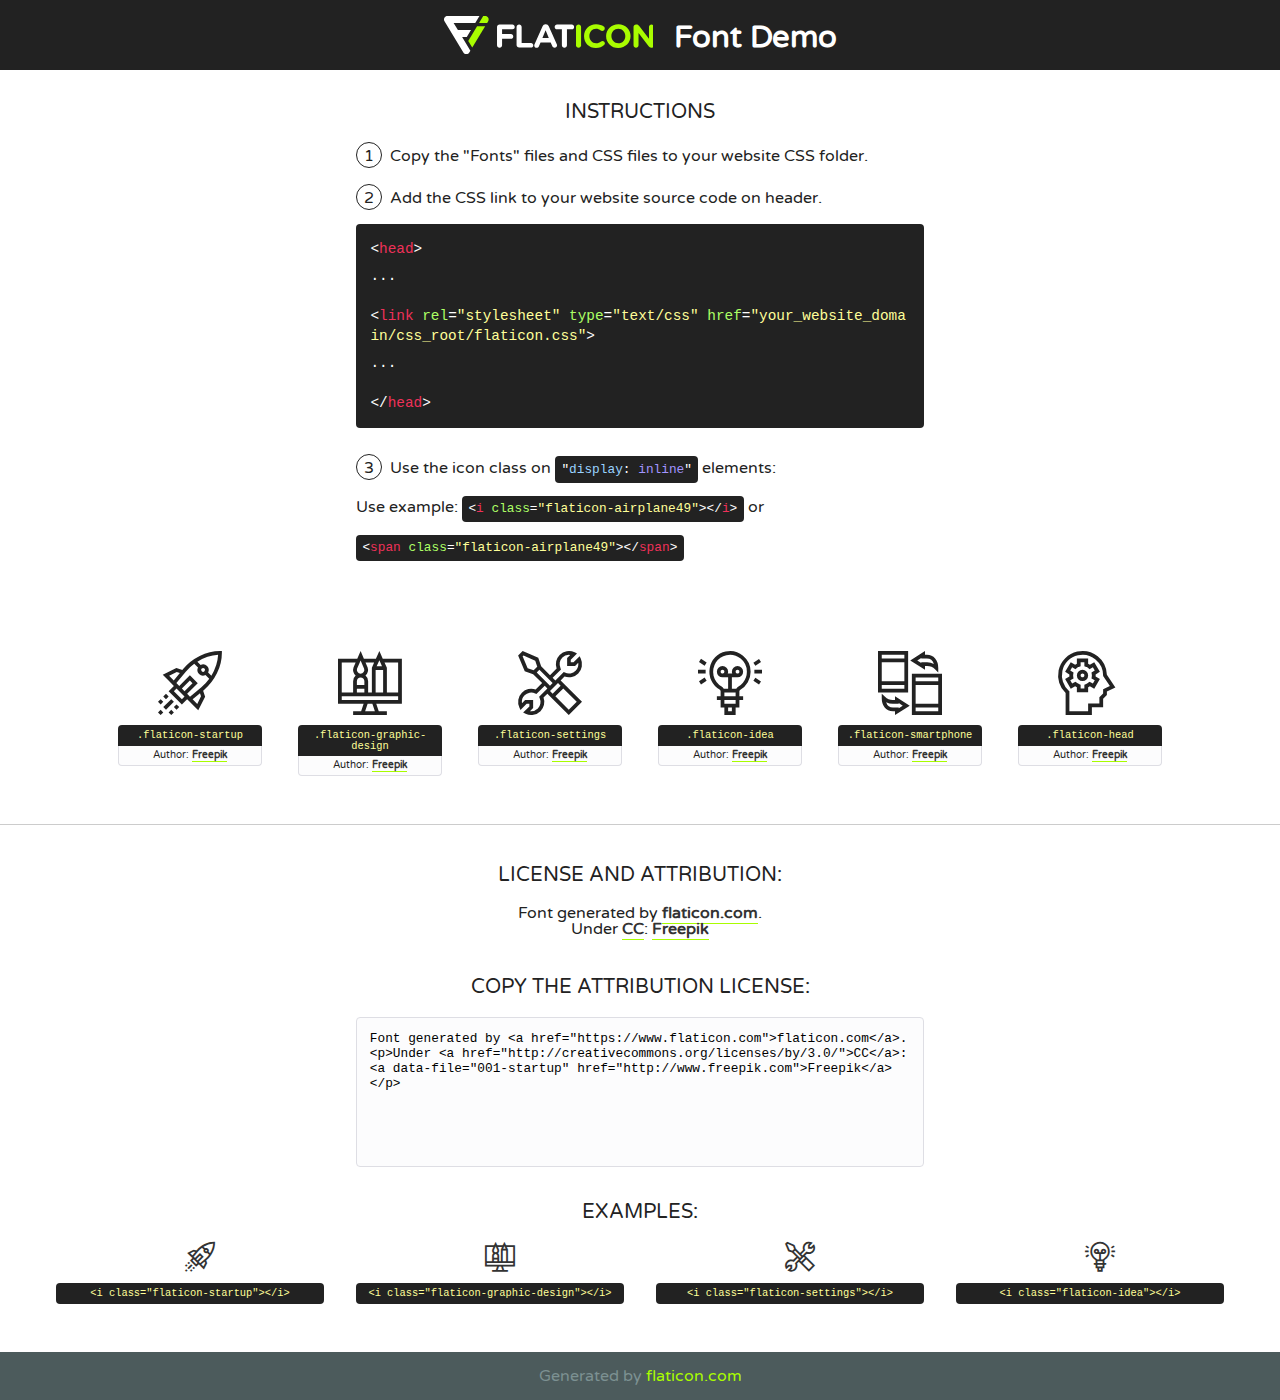
<file: fonts/flaticon/font/flaticon.html>
<!DOCTYPE html>
<!--
  Flaticon icon font: Flaticon
  Creation date: 03/04/2019 06:02
-->
<html>
<!DOCTYPE html>
<html>

<head>
    <title>Flaticon WebFont</title>
    <link href="http://fonts.googleapis.com/css?family=Varela+Round" rel="stylesheet" type="text/css" />
    <link rel="stylesheet" type="text/css" href="flaticon.css">
    <meta charset="UTF-8">
    <style>
    html, body, div, span, applet, object, iframe,
    h1, h2, h3, h4, h5, h6, p, blockquote, pre,
    a, abbr, acronym, address, big, cite, code,
    del, dfn, em, img, ins, kbd, q, s, samp,
    small, strike, strong, sub, sup, tt, var,
    b, u, i, center,
    dl, dt, dd, ol, ul, li,
    fieldset, form, label, legend,
    table, caption, tbody, tfoot, thead, tr, th, td,
    article, aside, canvas, details, embed, 
    figure, figcaption, footer, header, hgroup, 
    menu, nav, output, ruby, section, summary,
    time, mark, audio, video {
        margin: 0;
        padding: 0;
        border: 0;
        font-size: 100%;
        font: inherit;
        vertical-align: baseline;
    }
    /* HTML5 display-role reset for older browsers */
    article, aside, details, figcaption, figure, 
    footer, header, hgroup, menu, nav, section {
        display: block;
    }
    body {
        line-height: 1;
    }
    ol, ul {
        list-style: none;
    }
    blockquote, q {
        quotes: none;
    }
    blockquote:before, blockquote:after,
    q:before, q:after {
        content: '';
        content: none;
    }
    table {
        border-collapse: collapse;
        border-spacing: 0;
    }
    body {
        font-family: 'Varela Round', Helvetica, Arial, sans-serif;
        font-size: 16px;
        color: #222;
    }
    a {
        color: #333;
        border-bottom: 1px solid #a9fd00;
        font-weight: bold;
        text-decoration: none;
    }
    * {
        -moz-box-sizing: border-box;
        -webkit-box-sizing: border-box;
        box-sizing: border-box;
        margin: 0;
        padding: 0;
    }
    [class^="flaticon-"]:before, [class*=" flaticon-"]:before, [class^="flaticon-"]:after, [class*=" flaticon-"]:after {
        font-family: Flaticon;
        font-size: 30px;
        font-style: normal;
        margin-left: 20px;
        color: #333;
    }
    .wrapper {
        max-width: 600px;
        margin: auto;
        padding: 0 1em;
    }
    .title {
        font-size: 1.25em;
        text-align: center;
        margin-bottom: 1em;
        text-transform: uppercase;
    }
    header {
        text-align: center;
        background-color: #222;
        color: #fff;
        padding: 1em;
    }
    header .logo {
        width: 210px;
        height: 38px;
        display: inline-block;
        vertical-align: middle;
        margin-right: 1em;
        border: none;
    }
    header strong {
        font-size: 1.95em;
        font-weight: bold;
        vertical-align: middle;
        margin-top: 5px;
        display: inline-block;
    }
    .demo {
        margin: 2em auto;
        line-height: 1.25em;
    }
    .demo ul li {
        margin-bottom: 1em;
    }
    .demo ul li .num {
        color: #222;
        border-radius: 20px;
        display: inline-block;
        width: 26px;
        padding: 3px;
        height: 26px;
        text-align: center;
        margin-right: 0.5em;
        border: 1px solid #222;
    }
    .demo ul li code {
        background-color: #222;
        border-radius: 4px;
        padding: 0.25em 0.5em;
        display: inline-block;
        color: #fff;
        font-family: Consolas,Monaco,Lucida Console,Liberation Mono,DejaVu Sans Mono,Bitstream Vera Sans Mono,Courier New, monospace;
        font-weight: lighter;
        margin-top: 1em;
        font-size: 0.8em;
        word-break: break-all;
    }
    .demo ul li code.big {
        padding: 1em;
        font-size: 0.9em;
    }
    .demo ul li code .red {
        color: #EF3159;
    }
    .demo ul li code .green {
        color: #ACFF65;
    }
    .demo ul li code .yellow {
        color: #FFFF99;
    }
    .demo ul li code .blue {
        color: #99D3FF;
    }
    .demo ul li code .purple {
        color: #A295FF;
    }
    .demo ul li code .dots {
        margin-top: 0.5em;
        display: block;
    }
    #glyphs {
        border-bottom: 1px solid #ccc;
        padding: 2em 0;
        text-align: center;
    }
    .glyph {
        display: inline-block;
        width: 9em;
        margin: 1em;
        text-align: center;
        vertical-align: top;
        background: #FFF;
    }
    .glyph .glyph-icon {
        padding: 10px;
        display: block;
        font-family:"Flaticon";
        font-size: 64px;
        line-height: 1;
    }
    .glyph .glyph-icon:before {
        font-size: 64px;
        color: #222;
        margin-left: 0;
    }
    .class-name {
        font-size: 0.65em;
        background-color: #222;
        color: #fff;
        border-radius: 4px 4px 0 0;
        padding: 0.5em;
        color: #FFFF99;
        font-family: Consolas,Monaco,Lucida Console,Liberation Mono,DejaVu Sans Mono,Bitstream Vera Sans Mono,Courier New, monospace;
    }
    .author-name {
        font-size: 0.6em;
        background-color: #fcfcfd;
        border: 1px solid #DEDEE4;
        border-top: 0;
        border-radius: 0 0 4px 4px;
        padding: 0.5em;
    }
    .class-name:last-child {
        font-size: 10px;
        color:#888;
    }
    .class-name:last-child a {
        font-size: 10px;
        color:#555;
    }
    .class-name:last-child a:hover {
        color:#a9fd00;
    }
    .glyph > input {
        display: block;
        width: 100px;
        margin: 5px auto;
        text-align: center;
        font-size: 12px;
        cursor: text;
    }
    .glyph > input.icon-input {
        font-family:"Flaticon";
        font-size: 16px;
        margin-bottom: 10px;
    }
    .attribution .title {
        margin-top: 2em;
    }
    .attribution textarea {
        background-color: #fcfcfd;
        padding: 1em;
        border: none;
        box-shadow: none;
        border: 1px solid #DEDEE4;
        border-radius: 4px;
        resize: none;
        width: 100%;
        height: 150px;
        font-size: 0.8em;
        font-family: Consolas,Monaco,Lucida Console,Liberation Mono,DejaVu Sans Mono,Bitstream Vera Sans Mono,Courier New, monospace;
        -webkit-appearance: none;
    }
    .iconsuse {
        margin: 2em auto;
        text-align: center;
        max-width: 1200px;
    }
    .iconsuse:after {
        content: '';
        display: table;
        clear: both;
    }
    .iconsuse .image {
        float: left;
        width: 25%;
        padding: 0 1em;
    }
    .iconsuse .image p {
        margin-bottom: 1em;
    }
    .iconsuse .image span {
        display: block;
        font-size: 0.65em;
        background-color: #222;
        color: #fff;
        border-radius: 4px;
        padding: 0.5em;
        color: #FFFF99;
        margin-top: 1em;
        font-family: Consolas,Monaco,Lucida Console,Liberation Mono,DejaVu Sans Mono,Bitstream Vera Sans Mono,Courier New, monospace;
    }
    #footer {
        text-align: center;
        background-color: #4C5B5C;
        color: #7c9192;
        padding: 1em;
    }
    #footer a {
        border: none;
        color: #a9fd00;
        font-weight: normal;
    }
    @media (max-width: 960px) {
        .iconsuse .image {
            width: 50%;
        }
    }
    @media (max-width: 560px) {
        .iconsuse .image {
            width: 100%;
        }
    }
    </style>
</head>

<body class="characters-off">

    <header>
        <a href="https://www.flaticon.com" target="_blank" class="logo">
            <svg version="1.1" xmlns="http://www.w3.org/2000/svg" xmlns:xlink="http://www.w3.org/1999/xlink" xmlns:a="http://ns.adobe.com/AdobeSVGViewerExtensions/3.0/" viewBox="0 0 560.875 102.036" enable-background="new 0 0 560.875 102.036" xml:space="preserve">
                <defs>
                </defs>
                <g>
                    <g class="letters">
                        <path fill="#ffffff" d="M141.596,29.675c0-3.777,2.985-6.767,6.764-6.767h34.438c3.426,0,6.15,2.728,6.15,6.15
                        c0,3.43-2.724,6.149-6.15,6.149h-27.674v13.091h23.719c3.429,0,6.151,2.724,6.151,6.15c0,3.43-2.723,6.149-6.151,6.149h-23.719
                        v17.574c0,3.773-2.986,6.761-6.764,6.761c-3.779,0-6.764-2.989-6.764-6.761V29.675z"></path>
                        <path fill="#ffffff" d="M193.844,29.149c0-3.781,2.985-6.767,6.764-6.767c3.776,0,6.763,2.985,6.763,6.767v42.957h25.039
                        c3.426,0,6.149,2.726,6.149,6.153c0,3.425-2.723,6.15-6.149,6.15h-31.802c-3.779,0-6.764-2.986-6.764-6.768V29.149z"></path>
                        <path fill="#ffffff" d="M241.891,75.71l21.438-48.407c1.492-3.341,4.215-5.357,7.906-5.357h0.792
                        c3.686,0,6.323,2.017,7.815,5.357l21.439,48.407c0.436,0.967,0.701,1.845,0.701,2.723c0,3.602-2.809,6.501-6.414,6.501
                        c-3.161,0-5.269-1.845-6.499-4.655l-4.132-9.661h-27.059l-4.301,10.102c-1.144,2.631-3.426,4.214-6.237,4.214
                        c-3.517,0-6.24-2.81-6.24-6.325C241.1,77.64,241.451,76.677,241.891,75.71z M279.932,58.666l-8.521-20.297l-8.526,20.297H279.932
                        z"></path>
                        <path fill="#ffffff" d="M314.864,35.387H301.86c-3.429,0-6.239-2.813-6.239-6.238c0-3.429,2.811-6.24,6.239-6.24h39.533
                        c3.426,0,6.237,2.811,6.237,6.24c0,3.425-2.811,6.238-6.237,6.238h-13.001v42.785c0,3.773-2.99,6.761-6.764,6.761
                        c-3.779,0-6.764-2.989-6.764-6.761V35.387z"></path>
                        <path fill="#A9FD00" d="M352.615,29.149c0-3.781,2.985-6.767,6.767-6.767c3.774,0,6.761,2.985,6.761,6.767v49.024
                        c0,3.773-2.987,6.761-6.761,6.761c-3.781,0-6.767-2.989-6.767-6.761V29.149z"></path>
                        <path fill="#A9FD00" d="M374.132,53.836v-0.179c0-17.481,13.178-31.801,32.065-31.801c9.22,0,15.459,2.458,20.557,6.238
                        c1.402,1.054,2.637,2.985,2.637,5.357c0,3.692-2.985,6.59-6.681,6.59c-1.845,0-3.071-0.702-4.044-1.319
                        c-3.776-2.813-7.729-4.393-12.562-4.393c-10.364,0-17.831,8.611-17.831,19.154v0.173c0,10.542,7.291,19.329,17.831,19.329
                        c5.715,0,9.492-1.756,13.359-4.834c1.049-0.874,2.458-1.491,4.039-1.491c3.429,0,6.325,2.813,6.325,6.236
                        c0,2.106-1.056,3.78-2.282,4.834c-5.539,4.834-12.036,7.733-21.878,7.733C387.572,85.464,374.132,71.493,374.132,53.836z"></path>
                        <path fill="#A9FD00" d="M433.009,53.836v-0.179c0-17.481,13.79-31.801,32.766-31.801c18.981,0,32.592,14.143,32.592,31.628v0.173
                        c0,17.483-13.785,31.807-32.769,31.807C446.625,85.464,433.009,71.32,433.009,53.836z M484.224,53.836v-0.179
                        c0-10.539-7.725-19.326-18.626-19.326c-10.893,0-18.449,8.611-18.449,19.154v0.173c0,10.542,7.73,19.329,18.626,19.329
                        C476.676,72.986,484.224,64.378,484.224,53.836z"></path>
                        <path fill="#A9FD00" d="M506.233,29.321c0-3.774,2.99-6.763,6.767-6.763h1.401c3.252,0,5.183,1.583,7.029,3.953l26.093,34.265
                        V29.059c0-3.692,2.99-6.677,6.681-6.677c3.683,0,6.671,2.985,6.671,6.677v48.934c0,3.78-2.987,6.765-6.764,6.765h-0.436
                        c-3.257,0-5.188-1.581-7.034-3.953l-27.056-35.492v32.944c0,3.687-2.985,6.676-6.678,6.676c-3.683,0-6.673-2.989-6.673-6.676
                        V29.321z"></path>
                    </g>
                    <g class="insignia">
                        <path fill="#ffffff" d="M48.372,56.137h12.517l11.156-18.537H37.186L25.688,18.539h57.825L94.668,0H9.271
                        C5.925,0,2.842,1.801,1.198,4.716c-1.644,2.907-1.593,6.482,0.134,9.343l50.38,83.501c1.678,2.781,4.689,4.476,7.938,4.476
                        c3.246,0,6.257-1.695,7.935-4.476l2.898-4.804L48.372,56.137z"></path>
                        <g class="i">
                            <path fill="#A9FD00" d="M93.575,18.539h0.031v0.004l21.652,0.004l2.705-4.488c1.727-2.861,1.778-6.436,0.133-9.343
                            C116.454,1.801,113.371,0,110.026,0h-5.294L93.575,18.539z"></path>
                            <polygon fill="#A9FD00" points="88.291,27.356 64.725,66.486 75.519,84.404 109.942,27.356"></polygon>
                        </g>
                    </g>
                </g>
            </svg>
        </a>
        <strong>Font Demo</strong>
    </header>


    <section class="demo wrapper">

        <p class="title">Instructions</p>

        <ul>
            <li>
                <span class="num">1</span>Copy the "Fonts" files and CSS files to your website CSS folder.
            </li>
            <li>
                <span class="num">2</span>Add the CSS link to your website source code on header.
                <code class="big">
                    &lt;<span class="red">head</span>&gt;
                    <br/><span class="dots">...</span>
                    <br/>&lt;<span class="red">link</span> <span class="green">rel</span>=<span class="yellow">"stylesheet"</span> <span class="green">type</span>=<span class="yellow">"text/css"</span> <span class="green">href</span>=<span class="yellow">"your_website_domain/css_root/flaticon.css"</span>&gt;
                    <br/><span class="dots">...</span>
                    <br/>&lt;/<span class="red">head</span>&gt;
                </code>
            </li>

            <li>
                <p>
                    <span class="num">3</span>Use the icon class on <code>"<span class="blue">display</span>:<span class="purple"> inline</span>"</code> elements:
                    <br />
                    Use example: <code>&lt;<span class="red">i</span> <span class="green">class</span>=<span class="yellow">&quot;flaticon-airplane49&quot;</span>&gt;&lt;/<span class="red">i</span>&gt;</code> or <code>&lt;<span class="red">span</span> <span class="green">class</span>=<span class="yellow">&quot;flaticon-airplane49&quot;</span>&gt;&lt;/<span class="red">span</span>&gt;</code>
            </li>
        </ul>

    </section>




   <section id="glyphs">          
    
      
        <div class="glyph"><div class="glyph-icon flaticon-startup"></div>
            <div class="class-name">.flaticon-startup</div>
            <div class="author-name">Author: <a data-file="001-startup" href="http://www.freepik.com">Freepik</a> </div> 
        </div>        
        
        <div class="glyph"><div class="glyph-icon flaticon-graphic-design"></div>
            <div class="class-name">.flaticon-graphic-design</div>
            <div class="author-name">Author: <a data-file="002-graphic-design" href="http://www.freepik.com">Freepik</a> </div> 
        </div>        
        
        <div class="glyph"><div class="glyph-icon flaticon-settings"></div>
            <div class="class-name">.flaticon-settings</div>
            <div class="author-name">Author: <a data-file="003-settings" href="http://www.freepik.com">Freepik</a> </div> 
        </div>        
        
        <div class="glyph"><div class="glyph-icon flaticon-idea"></div>
            <div class="class-name">.flaticon-idea</div>
            <div class="author-name">Author: <a data-file="004-idea" href="http://www.freepik.com">Freepik</a> </div> 
        </div>        
        
        <div class="glyph"><div class="glyph-icon flaticon-smartphone"></div>
            <div class="class-name">.flaticon-smartphone</div>
            <div class="author-name">Author: <a data-file="005-smartphone" href="http://www.freepik.com">Freepik</a> </div> 
        </div>        
        
        <div class="glyph"><div class="glyph-icon flaticon-head"></div>
            <div class="class-name">.flaticon-head</div>
            <div class="author-name">Author: <a data-file="006-head" href="http://www.freepik.com">Freepik</a> </div> 
        </div>        
        

    </section>



    <section class="attribution wrapper"   style="text-align:center;">

      <div class="title">License and attribution:</div><div class="attrDiv">Font generated by <a href="https://www.flaticon.com">flaticon.com</a>. <div><p>Under <a href="http://creativecommons.org/licenses/by/3.0/">CC</a>: <a data-file="001-startup" href="http://www.freepik.com">Freepik</a></p>  </div>
      </div>
      <div class="title">Copy the Attribution License:</div>

    <textarea onclick="this.focus();this.select();">Font generated by &lt;a href=&quot;https://www.flaticon.com&quot;&gt;flaticon.com&lt;/a&gt;. <p>Under <a href="http://creativecommons.org/licenses/by/3.0/">CC</a>: <a data-file="001-startup" href="http://www.freepik.com">Freepik</a></p>  
     </textarea>

    </section>

    <section class="iconsuse">

          <div class="title">Examples:</div>            
             
            <div class="image">
                <p>
                    <i class="glyph-icon flaticon-startup"></i> 
                    <span>&lt;i class=&quot;flaticon-startup&quot;&gt;&lt;/i&gt;</span>
                </p>
            </div>
            
            <div class="image">
                <p>
                    <i class="glyph-icon flaticon-graphic-design"></i> 
                    <span>&lt;i class=&quot;flaticon-graphic-design&quot;&gt;&lt;/i&gt;</span>
                </p>
            </div>
            
            <div class="image">
                <p>
                    <i class="glyph-icon flaticon-settings"></i> 
                    <span>&lt;i class=&quot;flaticon-settings&quot;&gt;&lt;/i&gt;</span>
                </p>
            </div>
            
            <div class="image">
                <p>
                    <i class="glyph-icon flaticon-idea"></i> 
                    <span>&lt;i class=&quot;flaticon-idea&quot;&gt;&lt;/i&gt;</span>
                </p>
            </div>
                       
        </div>
                            
    </section>

<div id="footer">
    <div>Generated by <a href="https://www.flaticon.com">flaticon.com</a>
    </div>
</div>



</body>
</html>
</file>
<file: fonts/icomoon/style.css>
@font-face {
  font-family: 'icomoon';
  src:  url('fonts/icomoon.eot?10si43');
  src:  url('fonts/icomoon.eot?10si43#iefix') format('embedded-opentype'),
    url('fonts/icomoon.ttf?10si43') format('truetype'),
    url('fonts/icomoon.woff?10si43') format('woff'),
    url('fonts/icomoon.svg?10si43#icomoon') format('svg');
  font-weight: normal;
  font-style: normal;
}

[class^="icon-"], [class*=" icon-"] {
  /* use !important to prevent issues with browser extensions that change fonts */
  font-family: 'icomoon' !important;
  speak: none;
  font-style: normal;
  font-weight: normal;
  font-variant: normal;
  text-transform: none;
  line-height: 1;

  /* Better Font Rendering =========== */
  -webkit-font-smoothing: antialiased;
  -moz-osx-font-smoothing: grayscale;
}

.icon-asterisk:before {
  content: "\f069";
}
.icon-plus:before {
  content: "\f067";
}
.icon-question:before {
  content: "\f128";
}
.icon-minus:before {
  content: "\f068";
}
.icon-glass:before {
  content: "\f000";
}
.icon-music:before {
  content: "\f001";
}
.icon-search:before {
  content: "\f002";
}
.icon-envelope-o:before {
  content: "\f003";
}
.icon-heart:before {
  content: "\f004";
}
.icon-star:before {
  content: "\f005";
}
.icon-star-o:before {
  content: "\f006";
}
.icon-user:before {
  content: "\f007";
}
.icon-film:before {
  content: "\f008";
}
.icon-th-large:before {
  content: "\f009";
}
.icon-th:before {
  content: "\f00a";
}
.icon-th-list:before {
  content: "\f00b";
}
.icon-check:before {
  content: "\f00c";
}
.icon-close:before {
  content: "\f00d";
}
.icon-remove:before {
  content: "\f00d";
}
.icon-times:before {
  content: "\f00d";
}
.icon-search-plus:before {
  content: "\f00e";
}
.icon-search-minus:before {
  content: "\f010";
}
.icon-power-off:before {
  content: "\f011";
}
.icon-signal:before {
  content: "\f012";
}
.icon-cog:before {
  content: "\f013";
}
.icon-gear:before {
  content: "\f013";
}
.icon-trash-o:before {
  content: "\f014";
}
.icon-home:before {
  content: "\f015";
}
.icon-file-o:before {
  content: "\f016";
}
.icon-clock-o:before {
  content: "\f017";
}
.icon-road:before {
  content: "\f018";
}
.icon-download:before {
  content: "\f019";
}
.icon-arrow-circle-o-down:before {
  content: "\f01a";
}
.icon-arrow-circle-o-up:before {
  content: "\f01b";
}
.icon-inbox:before {
  content: "\f01c";
}
.icon-play-circle-o:before {
  content: "\f01d";
}
.icon-repeat:before {
  content: "\f01e";
}
.icon-rotate-right:before {
  content: "\f01e";
}
.icon-refresh:before {
  content: "\f021";
}
.icon-list-alt:before {
  content: "\f022";
}
.icon-lock:before {
  content: "\f023";
}
.icon-flag:before {
  content: "\f024";
}
.icon-headphones:before {
  content: "\f025";
}
.icon-volume-off:before {
  content: "\f026";
}
.icon-volume-down:before {
  content: "\f027";
}
.icon-volume-up:before {
  content: "\f028";
}
.icon-qrcode:before {
  content: "\f029";
}
.icon-barcode:before {
  content: "\f02a";
}
.icon-tag:before {
  content: "\f02b";
}
.icon-tags:before {
  content: "\f02c";
}
.icon-book:before {
  content: "\f02d";
}
.icon-bookmark:before {
  content: "\f02e";
}
.icon-print:before {
  content: "\f02f";
}
.icon-camera:before {
  content: "\f030";
}
.icon-font:before {
  content: "\f031";
}
.icon-bold:before {
  content: "\f032";
}
.icon-italic:before {
  content: "\f033";
}
.icon-text-height:before {
  content: "\f034";
}
.icon-text-width:before {
  content: "\f035";
}
.icon-align-left:before {
  content: "\f036";
}
.icon-align-center:before {
  content: "\f037";
}
.icon-align-right:before {
  content: "\f038";
}
.icon-align-justify:before {
  content: "\f039";
}
.icon-list:before {
  content: "\f03a";
}
.icon-dedent:before {
  content: "\f03b";
}
.icon-outdent:before {
  content: "\f03b";
}
.icon-indent:before {
  content: "\f03c";
}
.icon-video-camera:before {
  content: "\f03d";
}
.icon-image:before {
  content: "\f03e";
}
.icon-photo:before {
  content: "\f03e";
}
.icon-picture-o:before {
  content: "\f03e";
}
.icon-pencil:before {
  content: "\f040";
}
.icon-map-marker:before {
  content: "\f041";
}
.icon-adjust:before {
  content: "\f042";
}
.icon-tint:before {
  content: "\f043";
}
.icon-edit:before {
  content: "\f044";
}
.icon-pencil-square-o:before {
  content: "\f044";
}
.icon-share-square-o:before {
  content: "\f045";
}
.icon-check-square-o:before {
  content: "\f046";
}
.icon-arrows:before {
  content: "\f047";
}
.icon-step-backward:before {
  content: "\f048";
}
.icon-fast-backward:before {
  content: "\f049";
}
.icon-backward:before {
  content: "\f04a";
}
.icon-play:before {
  content: "\f04b";
}
.icon-pause:before {
  content: "\f04c";
}
.icon-stop:before {
  content: "\f04d";
}
.icon-forward:before {
  content: "\f04e";
}
.icon-fast-forward:before {
  content: "\f050";
}
.icon-step-forward:before {
  content: "\f051";
}
.icon-eject:before {
  content: "\f052";
}
.icon-chevron-left:before {
  content: "\f053";
}
.icon-chevron-right:before {
  content: "\f054";
}
.icon-plus-circle:before {
  content: "\f055";
}
.icon-minus-circle:before {
  content: "\f056";
}
.icon-times-circle:before {
  content: "\f057";
}
.icon-check-circle:before {
  content: "\f058";
}
.icon-question-circle:before {
  content: "\f059";
}
.icon-info-circle:before {
  content: "\f05a";
}
.icon-crosshairs:before {
  content: "\f05b";
}
.icon-times-circle-o:before {
  content: "\f05c";
}
.icon-check-circle-o:before {
  content: "\f05d";
}
.icon-ban:before {
  content: "\f05e";
}
.icon-arrow-left:before {
  content: "\f060";
}
.icon-arrow-right:before {
  content: "\f061";
}
.icon-arrow-up:before {
  content: "\f062";
}
.icon-arrow-down:before {
  content: "\f063";
}
.icon-mail-forward:before {
  content: "\f064";
}
.icon-share:before {
  content: "\f064";
}
.icon-expand:before {
  content: "\f065";
}
.icon-compress:before {
  content: "\f066";
}
.icon-exclamation-circle:before {
  content: "\f06a";
}
.icon-gift:before {
  content: "\f06b";
}
.icon-leaf:before {
  content: "\f06c";
}
.icon-fire:before {
  content: "\f06d";
}
.icon-eye:before {
  content: "\f06e";
}
.icon-eye-slash:before {
  content: "\f070";
}
.icon-exclamation-triangle:before {
  content: "\f071";
}
.icon-warning:before {
  content: "\f071";
}
.icon-plane:before {
  content: "\f072";
}
.icon-calendar:before {
  content: "\f073";
}
.icon-random:before {
  content: "\f074";
}
.icon-comment:before {
  content: "\f075";
}
.icon-magnet:before {
  content: "\f076";
}
.icon-chevron-up:before {
  content: "\f077";
}
.icon-chevron-down:before {
  content: "\f078";
}
.icon-retweet:before {
  content: "\f079";
}
.icon-shopping-cart:before {
  content: "\f07a";
}
.icon-folder:before {
  content: "\f07b";
}
.icon-folder-open:before {
  content: "\f07c";
}
.icon-arrows-v:before {
  content: "\f07d";
}
.icon-arrows-h:before {
  content: "\f07e";
}
.icon-bar-chart:before {
  content: "\f080";
}
.icon-bar-chart-o:before {
  content: "\f080";
}
.icon-twitter-square:before {
  content: "\f081";
}
.icon-facebook-square:before {
  content: "\f082";
}
.icon-camera-retro:before {
  content: "\f083";
}
.icon-key:before {
  content: "\f084";
}
.icon-cogs:before {
  content: "\f085";
}
.icon-gears:before {
  content: "\f085";
}
.icon-comments:before {
  content: "\f086";
}
.icon-thumbs-o-up:before {
  content: "\f087";
}
.icon-thumbs-o-down:before {
  content: "\f088";
}
.icon-star-half:before {
  content: "\f089";
}
.icon-heart-o:before {
  content: "\f08a";
}
.icon-sign-out:before {
  content: "\f08b";
}
.icon-linkedin-square:before {
  content: "\f08c";
}
.icon-thumb-tack:before {
  content: "\f08d";
}
.icon-external-link:before {
  content: "\f08e";
}
.icon-sign-in:before {
  content: "\f090";
}
.icon-trophy:before {
  content: "\f091";
}
.icon-github-square:before {
  content: "\f092";
}
.icon-upload:before {
  content: "\f093";
}
.icon-lemon-o:before {
  content: "\f094";
}
.icon-phone:before {
  content: "\f095";
}
.icon-square-o:before {
  content: "\f096";
}
.icon-bookmark-o:before {
  content: "\f097";
}
.icon-phone-square:before {
  content: "\f098";
}
.icon-twitter:before {
  content: "\f099";
}
.icon-facebook:before {
  content: "\f09a";
}
.icon-facebook-f:before {
  content: "\f09a";
}
.icon-github:before {
  content: "\f09b";
}
.icon-unlock:before {
  content: "\f09c";
}
.icon-credit-card:before {
  content: "\f09d";
}
.icon-feed:before {
  content: "\f09e";
}
.icon-rss:before {
  content: "\f09e";
}
.icon-hdd-o:before {
  content: "\f0a0";
}
.icon-bullhorn:before {
  content: "\f0a1";
}
.icon-bell-o:before {
  content: "\f0a2";
}
.icon-certificate:before {
  content: "\f0a3";
}
.icon-hand-o-right:before {
  content: "\f0a4";
}
.icon-hand-o-left:before {
  content: "\f0a5";
}
.icon-hand-o-up:before {
  content: "\f0a6";
}
.icon-hand-o-down:before {
  content: "\f0a7";
}
.icon-arrow-circle-left:before {
  content: "\f0a8";
}
.icon-arrow-circle-right:before {
  content: "\f0a9";
}
.icon-arrow-circle-up:before {
  content: "\f0aa";
}
.icon-arrow-circle-down:before {
  content: "\f0ab";
}
.icon-globe:before {
  content: "\f0ac";
}
.icon-wrench:before {
  content: "\f0ad";
}
.icon-tasks:before {
  content: "\f0ae";
}
.icon-filter:before {
  content: "\f0b0";
}
.icon-briefcase:before {
  content: "\f0b1";
}
.icon-arrows-alt:before {
  content: "\f0b2";
}
.icon-group:before {
  content: "\f0c0";
}
.icon-users:before {
  content: "\f0c0";
}
.icon-chain:before {
  content: "\f0c1";
}
.icon-link:before {
  content: "\f0c1";
}
.icon-cloud:before {
  content: "\f0c2";
}
.icon-flask:before {
  content: "\f0c3";
}
.icon-cut:before {
  content: "\f0c4";
}
.icon-scissors:before {
  content: "\f0c4";
}
.icon-copy:before {
  content: "\f0c5";
}
.icon-files-o:before {
  content: "\f0c5";
}
.icon-paperclip:before {
  content: "\f0c6";
}
.icon-floppy-o:before {
  content: "\f0c7";
}
.icon-save:before {
  content: "\f0c7";
}
.icon-square:before {
  content: "\f0c8";
}
.icon-bars:before {
  content: "\f0c9";
}
.icon-navicon:before {
  content: "\f0c9";
}
.icon-reorder:before {
  content: "\f0c9";
}
.icon-list-ul:before {
  content: "\f0ca";
}
.icon-list-ol:before {
  content: "\f0cb";
}
.icon-strikethrough:before {
  content: "\f0cc";
}
.icon-underline:before {
  content: "\f0cd";
}
.icon-table:before {
  content: "\f0ce";
}
.icon-magic:before {
  content: "\f0d0";
}
.icon-truck:before {
  content: "\f0d1";
}
.icon-pinterest:before {
  content: "\f0d2";
}
.icon-pinterest-square:before {
  content: "\f0d3";
}
.icon-google-plus-square:before {
  content: "\f0d4";
}
.icon-google-plus:before {
  content: "\f0d5";
}
.icon-money:before {
  content: "\f0d6";
}
.icon-caret-down:before {
  content: "\f0d7";
}
.icon-caret-up:before {
  content: "\f0d8";
}
.icon-caret-left:before {
  content: "\f0d9";
}
.icon-caret-right:before {
  content: "\f0da";
}
.icon-columns:before {
  content: "\f0db";
}
.icon-sort:before {
  content: "\f0dc";
}
.icon-unsorted:before {
  content: "\f0dc";
}
.icon-sort-desc:before {
  content: "\f0dd";
}
.icon-sort-down:before {
  content: "\f0dd";
}
.icon-sort-asc:before {
  content: "\f0de";
}
.icon-sort-up:before {
  content: "\f0de";
}
.icon-envelope:before {
  content: "\f0e0";
}
.icon-linkedin:before {
  content: "\f0e1";
}
.icon-rotate-left:before {
  content: "\f0e2";
}
.icon-undo:before {
  content: "\f0e2";
}
.icon-gavel:before {
  content: "\f0e3";
}
.icon-legal:before {
  content: "\f0e3";
}
.icon-dashboard:before {
  content: "\f0e4";
}
.icon-tachometer:before {
  content: "\f0e4";
}
.icon-comment-o:before {
  content: "\f0e5";
}
.icon-comments-o:before {
  content: "\f0e6";
}
.icon-bolt:before {
  content: "\f0e7";
}
.icon-flash:before {
  content: "\f0e7";
}
.icon-sitemap:before {
  content: "\f0e8";
}
.icon-umbrella:before {
  content: "\f0e9";
}
.icon-clipboard:before {
  content: "\f0ea";
}
.icon-paste:before {
  content: "\f0ea";
}
.icon-lightbulb-o:before {
  content: "\f0eb";
}
.icon-exchange:before {
  content: "\f0ec";
}
.icon-cloud-download:before {
  content: "\f0ed";
}
.icon-cloud-upload:before {
  content: "\f0ee";
}
.icon-user-md:before {
  content: "\f0f0";
}
.icon-stethoscope:before {
  content: "\f0f1";
}
.icon-suitcase:before {
  content: "\f0f2";
}
.icon-bell:before {
  content: "\f0f3";
}
.icon-coffee:before {
  content: "\f0f4";
}
.icon-cutlery:before {
  content: "\f0f5";
}
.icon-file-text-o:before {
  content: "\f0f6";
}
.icon-building-o:before {
  content: "\f0f7";
}
.icon-hospital-o:before {
  content: "\f0f8";
}
.icon-ambulance:before {
  content: "\f0f9";
}
.icon-medkit:before {
  content: "\f0fa";
}
.icon-fighter-jet:before {
  content: "\f0fb";
}
.icon-beer:before {
  content: "\f0fc";
}
.icon-h-square:before {
  content: "\f0fd";
}
.icon-plus-square:before {
  content: "\f0fe";
}
.icon-angle-double-left:before {
  content: "\f100";
}
.icon-angle-double-right:before {
  content: "\f101";
}
.icon-angle-double-up:before {
  content: "\f102";
}
.icon-angle-double-down:before {
  content: "\f103";
}
.icon-angle-left:before {
  content: "\f104";
}
.icon-angle-right:before {
  content: "\f105";
}
.icon-angle-up:before {
  content: "\f106";
}
.icon-angle-down:before {
  content: "\f107";
}
.icon-desktop:before {
  content: "\f108";
}
.icon-laptop:before {
  content: "\f109";
}
.icon-tablet:before {
  content: "\f10a";
}
.icon-mobile:before {
  content: "\f10b";
}
.icon-mobile-phone:before {
  content: "\f10b";
}
.icon-circle-o:before {
  content: "\f10c";
}
.icon-quote-left:before {
  content: "\f10d";
}
.icon-quote-right:before {
  content: "\f10e";
}
.icon-spinner:before {
  content: "\f110";
}
.icon-circle:before {
  content: "\f111";
}
.icon-mail-reply:before {
  content: "\f112";
}
.icon-reply:before {
  content: "\f112";
}
.icon-github-alt:before {
  content: "\f113";
}
.icon-folder-o:before {
  content: "\f114";
}
.icon-folder-open-o:before {
  content: "\f115";
}
.icon-smile-o:before {
  content: "\f118";
}
.icon-frown-o:before {
  content: "\f119";
}
.icon-meh-o:before {
  content: "\f11a";
}
.icon-gamepad:before {
  content: "\f11b";
}
.icon-keyboard-o:before {
  content: "\f11c";
}
.icon-flag-o:before {
  content: "\f11d";
}
.icon-flag-checkered:before {
  content: "\f11e";
}
.icon-terminal:before {
  content: "\f120";
}
.icon-code:before {
  content: "\f121";
}
.icon-mail-reply-all:before {
  content: "\f122";
}
.icon-reply-all:before {
  content: "\f122";
}
.icon-star-half-empty:before {
  content: "\f123";
}
.icon-star-half-full:before {
  content: "\f123";
}
.icon-star-half-o:before {
  content: "\f123";
}
.icon-location-arrow:before {
  content: "\f124";
}
.icon-crop:before {
  content: "\f125";
}
.icon-code-fork:before {
  content: "\f126";
}
.icon-chain-broken:before {
  content: "\f127";
}
.icon-unlink:before {
  content: "\f127";
}
.icon-info:before {
  content: "\f129";
}
.icon-exclamation:before {
  content: "\f12a";
}
.icon-superscript:before {
  content: "\f12b";
}
.icon-subscript:before {
  content: "\f12c";
}
.icon-eraser:before {
  content: "\f12d";
}
.icon-puzzle-piece:before {
  content: "\f12e";
}
.icon-microphone:before {
  content: "\f130";
}
.icon-microphone-slash:before {
  content: "\f131";
}
.icon-shield:before {
  content: "\f132";
}
.icon-calendar-o:before {
  content: "\f133";
}
.icon-fire-extinguisher:before {
  content: "\f134";
}
.icon-rocket:before {
  content: "\f135";
}
.icon-maxcdn:before {
  content: "\f136";
}
.icon-chevron-circle-left:before {
  content: "\f137";
}
.icon-chevron-circle-right:before {
  content: "\f138";
}
.icon-chevron-circle-up:before {
  content: "\f139";
}
.icon-chevron-circle-down:before {
  content: "\f13a";
}
.icon-html5:before {
  content: "\f13b";
}
.icon-css3:before {
  content: "\f13c";
}
.icon-anchor:before {
  content: "\f13d";
}
.icon-unlock-alt:before {
  content: "\f13e";
}
.icon-bullseye:before {
  content: "\f140";
}
.icon-ellipsis-h:before {
  content: "\f141";
}
.icon-ellipsis-v:before {
  content: "\f142";
}
.icon-rss-square:before {
  content: "\f143";
}
.icon-play-circle:before {
  content: "\f144";
}
.icon-ticket:before {
  content: "\f145";
}
.icon-minus-square:before {
  content: "\f146";
}
.icon-minus-square-o:before {
  content: "\f147";
}
.icon-level-up:before {
  content: "\f148";
}
.icon-level-down:before {
  content: "\f149";
}
.icon-check-square:before {
  content: "\f14a";
}
.icon-pencil-square:before {
  content: "\f14b";
}
.icon-external-link-square:before {
  content: "\f14c";
}
.icon-share-square:before {
  content: "\f14d";
}
.icon-compass:before {
  content: "\f14e";
}
.icon-caret-square-o-down:before {
  content: "\f150";
}
.icon-toggle-down:before {
  content: "\f150";
}
.icon-caret-square-o-up:before {
  content: "\f151";
}
.icon-toggle-up:before {
  content: "\f151";
}
.icon-caret-square-o-right:before {
  content: "\f152";
}
.icon-toggle-right:before {
  content: "\f152";
}
.icon-eur:before {
  content: "\f153";
}
.icon-euro:before {
  content: "\f153";
}
.icon-gbp:before {
  content: "\f154";
}
.icon-dollar:before {
  content: "\f155";
}
.icon-usd:before {
  content: "\f155";
}
.icon-inr:before {
  content: "\f156";
}
.icon-rupee:before {
  content: "\f156";
}
.icon-cny:before {
  content: "\f157";
}
.icon-jpy:before {
  content: "\f157";
}
.icon-rmb:before {
  content: "\f157";
}
.icon-yen:before {
  content: "\f157";
}
.icon-rouble:before {
  content: "\f158";
}
.icon-rub:before {
  content: "\f158";
}
.icon-ruble:before {
  content: "\f158";
}
.icon-krw:before {
  content: "\f159";
}
.icon-won:before {
  content: "\f159";
}
.icon-bitcoin:before {
  content: "\f15a";
}
.icon-btc:before {
  content: "\f15a";
}
.icon-file:before {
  content: "\f15b";
}
.icon-file-text:before {
  content: "\f15c";
}
.icon-sort-alpha-asc:before {
  content: "\f15d";
}
.icon-sort-alpha-desc:before {
  content: "\f15e";
}
.icon-sort-amount-asc:before {
  content: "\f160";
}
.icon-sort-amount-desc:before {
  content: "\f161";
}
.icon-sort-numeric-asc:before {
  content: "\f162";
}
.icon-sort-numeric-desc:before {
  content: "\f163";
}
.icon-thumbs-up:before {
  content: "\f164";
}
.icon-thumbs-down:before {
  content: "\f165";
}
.icon-youtube-square:before {
  content: "\f166";
}
.icon-youtube:before {
  content: "\f167";
}
.icon-xing:before {
  content: "\f168";
}
.icon-xing-square:before {
  content: "\f169";
}
.icon-youtube-play:before {
  content: "\f16a";
}
.icon-dropbox:before {
  content: "\f16b";
}
.icon-stack-overflow:before {
  content: "\f16c";
}
.icon-instagram:before {
  content: "\f16d";
}
.icon-flickr:before {
  content: "\f16e";
}
.icon-adn:before {
  content: "\f170";
}
.icon-bitbucket:before {
  content: "\f171";
}
.icon-bitbucket-square:before {
  content: "\f172";
}
.icon-tumblr:before {
  content: "\f173";
}
.icon-tumblr-square:before {
  content: "\f174";
}
.icon-long-arrow-down:before {
  content: "\f175";
}
.icon-long-arrow-up:before {
  content: "\f176";
}
.icon-long-arrow-left:before {
  content: "\f177";
}
.icon-long-arrow-right:before {
  content: "\f178";
}
.icon-apple:before {
  content: "\f179";
}
.icon-windows:before {
  content: "\f17a";
}
.icon-android:before {
  content: "\f17b";
}
.icon-linux:before {
  content: "\f17c";
}
.icon-dribbble:before {
  content: "\f17d";
}
.icon-skype:before {
  content: "\f17e";
}
.icon-foursquare:before {
  content: "\f180";
}
.icon-trello:before {
  content: "\f181";
}
.icon-female:before {
  content: "\f182";
}
.icon-male:before {
  content: "\f183";
}
.icon-gittip:before {
  content: "\f184";
}
.icon-gratipay:before {
  content: "\f184";
}
.icon-sun-o:before {
  content: "\f185";
}
.icon-moon-o:before {
  content: "\f186";
}
.icon-archive:before {
  content: "\f187";
}
.icon-bug:before {
  content: "\f188";
}
.icon-vk:before {
  content: "\f189";
}
.icon-weibo:before {
  content: "\f18a";
}
.icon-renren:before {
  content: "\f18b";
}
.icon-pagelines:before {
  content: "\f18c";
}
.icon-stack-exchange:before {
  content: "\f18d";
}
.icon-arrow-circle-o-right:before {
  content: "\f18e";
}
.icon-arrow-circle-o-left:before {
  content: "\f190";
}
.icon-caret-square-o-left:before {
  content: "\f191";
}
.icon-toggle-left:before {
  content: "\f191";
}
.icon-dot-circle-o:before {
  content: "\f192";
}
.icon-wheelchair:before {
  content: "\f193";
}
.icon-vimeo-square:before {
  content: "\f194";
}
.icon-try:before {
  content: "\f195";
}
.icon-turkish-lira:before {
  content: "\f195";
}
.icon-plus-square-o:before {
  content: "\f196";
}
.icon-space-shuttle:before {
  content: "\f197";
}
.icon-slack:before {
  content: "\f198";
}
.icon-envelope-square:before {
  content: "\f199";
}
.icon-wordpress:before {
  content: "\f19a";
}
.icon-openid:before {
  content: "\f19b";
}
.icon-bank:before {
  content: "\f19c";
}
.icon-institution:before {
  content: "\f19c";
}
.icon-university:before {
  content: "\f19c";
}
.icon-graduation-cap:before {
  content: "\f19d";
}
.icon-mortar-board:before {
  content: "\f19d";
}
.icon-yahoo:before {
  content: "\f19e";
}
.icon-google:before {
  content: "\f1a0";
}
.icon-reddit:before {
  content: "\f1a1";
}
.icon-reddit-square:before {
  content: "\f1a2";
}
.icon-stumbleupon-circle:before {
  content: "\f1a3";
}
.icon-stumbleupon:before {
  content: "\f1a4";
}
.icon-delicious:before {
  content: "\f1a5";
}
.icon-digg:before {
  content: "\f1a6";
}
.icon-pied-piper-pp:before {
  content: "\f1a7";
}
.icon-pied-piper-alt:before {
  content: "\f1a8";
}
.icon-drupal:before {
  content: "\f1a9";
}
.icon-joomla:before {
  content: "\f1aa";
}
.icon-language:before {
  content: "\f1ab";
}
.icon-fax:before {
  content: "\f1ac";
}
.icon-building:before {
  content: "\f1ad";
}
.icon-child:before {
  content: "\f1ae";
}
.icon-paw:before {
  content: "\f1b0";
}
.icon-spoon:before {
  content: "\f1b1";
}
.icon-cube:before {
  content: "\f1b2";
}
.icon-cubes:before {
  content: "\f1b3";
}
.icon-behance:before {
  content: "\f1b4";
}
.icon-behance-square:before {
  content: "\f1b5";
}
.icon-steam:before {
  content: "\f1b6";
}
.icon-steam-square:before {
  content: "\f1b7";
}
.icon-recycle:before {
  content: "\f1b8";
}
.icon-automobile:before {
  content: "\f1b9";
}
.icon-car:before {
  content: "\f1b9";
}
.icon-cab:before {
  content: "\f1ba";
}
.icon-taxi:before {
  content: "\f1ba";
}
.icon-tree:before {
  content: "\f1bb";
}
.icon-spotify:before {
  content: "\f1bc";
}
.icon-deviantart:before {
  content: "\f1bd";
}
.icon-soundcloud:before {
  content: "\f1be";
}
.icon-database:before {
  content: "\f1c0";
}
.icon-file-pdf-o:before {
  content: "\f1c1";
}
.icon-file-word-o:before {
  content: "\f1c2";
}
.icon-file-excel-o:before {
  content: "\f1c3";
}
.icon-file-powerpoint-o:before {
  content: "\f1c4";
}
.icon-file-image-o:before {
  content: "\f1c5";
}
.icon-file-photo-o:before {
  content: "\f1c5";
}
.icon-file-picture-o:before {
  content: "\f1c5";
}
.icon-file-archive-o:before {
  content: "\f1c6";
}
.icon-file-zip-o:before {
  content: "\f1c6";
}
.icon-file-audio-o:before {
  content: "\f1c7";
}
.icon-file-sound-o:before {
  content: "\f1c7";
}
.icon-file-movie-o:before {
  content: "\f1c8";
}
.icon-file-video-o:before {
  content: "\f1c8";
}
.icon-file-code-o:before {
  content: "\f1c9";
}
.icon-vine:before {
  content: "\f1ca";
}
.icon-codepen:before {
  content: "\f1cb";
}
.icon-jsfiddle:before {
  content: "\f1cc";
}
.icon-life-bouy:before {
  content: "\f1cd";
}
.icon-life-buoy:before {
  content: "\f1cd";
}
.icon-life-ring:before {
  content: "\f1cd";
}
.icon-life-saver:before {
  content: "\f1cd";
}
.icon-support:before {
  content: "\f1cd";
}
.icon-circle-o-notch:before {
  content: "\f1ce";
}
.icon-ra:before {
  content: "\f1d0";
}
.icon-rebel:before {
  content: "\f1d0";
}
.icon-resistance:before {
  content: "\f1d0";
}
.icon-empire:before {
  content: "\f1d1";
}
.icon-ge:before {
  content: "\f1d1";
}
.icon-git-square:before {
  content: "\f1d2";
}
.icon-git:before {
  content: "\f1d3";
}
.icon-hacker-news:before {
  content: "\f1d4";
}
.icon-y-combinator-square:before {
  content: "\f1d4";
}
.icon-yc-square:before {
  content: "\f1d4";
}
.icon-tencent-weibo:before {
  content: "\f1d5";
}
.icon-qq:before {
  content: "\f1d6";
}
.icon-wechat:before {
  content: "\f1d7";
}
.icon-weixin:before {
  content: "\f1d7";
}
.icon-paper-plane:before {
  content: "\f1d8";
}
.icon-send:before {
  content: "\f1d8";
}
.icon-paper-plane-o:before {
  content: "\f1d9";
}
.icon-send-o:before {
  content: "\f1d9";
}
.icon-history:before {
  content: "\f1da";
}
.icon-circle-thin:before {
  content: "\f1db";
}
.icon-header:before {
  content: "\f1dc";
}
.icon-paragraph:before {
  content: "\f1dd";
}
.icon-sliders:before {
  content: "\f1de";
}
.icon-share-alt:before {
  content: "\f1e0";
}
.icon-share-alt-square:before {
  content: "\f1e1";
}
.icon-bomb:before {
  content: "\f1e2";
}
.icon-futbol-o:before {
  content: "\f1e3";
}
.icon-soccer-ball-o:before {
  content: "\f1e3";
}
.icon-tty:before {
  content: "\f1e4";
}
.icon-binoculars:before {
  content: "\f1e5";
}
.icon-plug:before {
  content: "\f1e6";
}
.icon-slideshare:before {
  content: "\f1e7";
}
.icon-twitch:before {
  content: "\f1e8";
}
.icon-yelp:before {
  content: "\f1e9";
}
.icon-newspaper-o:before {
  content: "\f1ea";
}
.icon-wifi:before {
  content: "\f1eb";
}
.icon-calculator:before {
  content: "\f1ec";
}
.icon-paypal:before {
  content: "\f1ed";
}
.icon-google-wallet:before {
  content: "\f1ee";
}
.icon-cc-visa:before {
  content: "\f1f0";
}
.icon-cc-mastercard:before {
  content: "\f1f1";
}
.icon-cc-discover:before {
  content: "\f1f2";
}
.icon-cc-amex:before {
  content: "\f1f3";
}
.icon-cc-paypal:before {
  content: "\f1f4";
}
.icon-cc-stripe:before {
  content: "\f1f5";
}
.icon-bell-slash:before {
  content: "\f1f6";
}
.icon-bell-slash-o:before {
  content: "\f1f7";
}
.icon-trash:before {
  content: "\f1f8";
}
.icon-copyright:before {
  content: "\f1f9";
}
.icon-at:before {
  content: "\f1fa";
}
.icon-eyedropper:before {
  content: "\f1fb";
}
.icon-paint-brush:before {
  content: "\f1fc";
}
.icon-birthday-cake:before {
  content: "\f1fd";
}
.icon-area-chart:before {
  content: "\f1fe";
}
.icon-pie-chart:before {
  content: "\f200";
}
.icon-line-chart:before {
  content: "\f201";
}
.icon-lastfm:before {
  content: "\f202";
}
.icon-lastfm-square:before {
  content: "\f203";
}
.icon-toggle-off:before {
  content: "\f204";
}
.icon-toggle-on:before {
  content: "\f205";
}
.icon-bicycle:before {
  content: "\f206";
}
.icon-bus:before {
  content: "\f207";
}
.icon-ioxhost:before {
  content: "\f208";
}
.icon-angellist:before {
  content: "\f209";
}
.icon-cc:before {
  content: "\f20a";
}
.icon-ils:before {
  content: "\f20b";
}
.icon-shekel:before {
  content: "\f20b";
}
.icon-sheqel:before {
  content: "\f20b";
}
.icon-meanpath:before {
  content: "\f20c";
}
.icon-buysellads:before {
  content: "\f20d";
}
.icon-connectdevelop:before {
  content: "\f20e";
}
.icon-dashcube:before {
  content: "\f210";
}
.icon-forumbee:before {
  content: "\f211";
}
.icon-leanpub:before {
  content: "\f212";
}
.icon-sellsy:before {
  content: "\f213";
}
.icon-shirtsinbulk:before {
  content: "\f214";
}
.icon-simplybuilt:before {
  content: "\f215";
}
.icon-skyatlas:before {
  content: "\f216";
}
.icon-cart-plus:before {
  content: "\f217";
}
.icon-cart-arrow-down:before {
  content: "\f218";
}
.icon-diamond:before {
  content: "\f219";
}
.icon-ship:before {
  content: "\f21a";
}
.icon-user-secret:before {
  content: "\f21b";
}
.icon-motorcycle:before {
  content: "\f21c";
}
.icon-street-view:before {
  content: "\f21d";
}
.icon-heartbeat:before {
  content: "\f21e";
}
.icon-venus:before {
  content: "\f221";
}
.icon-mars:before {
  content: "\f222";
}
.icon-mercury:before {
  content: "\f223";
}
.icon-intersex:before {
  content: "\f224";
}
.icon-transgender:before {
  content: "\f224";
}
.icon-transgender-alt:before {
  content: "\f225";
}
.icon-venus-double:before {
  content: "\f226";
}
.icon-mars-double:before {
  content: "\f227";
}
.icon-venus-mars:before {
  content: "\f228";
}
.icon-mars-stroke:before {
  content: "\f229";
}
.icon-mars-stroke-v:before {
  content: "\f22a";
}
.icon-mars-stroke-h:before {
  content: "\f22b";
}
.icon-neuter:before {
  content: "\f22c";
}
.icon-genderless:before {
  content: "\f22d";
}
.icon-facebook-official:before {
  content: "\f230";
}
.icon-pinterest-p:before {
  content: "\f231";
}
.icon-whatsapp:before {
  content: "\f232";
}
.icon-server:before {
  content: "\f233";
}
.icon-user-plus:before {
  content: "\f234";
}
.icon-user-times:before {
  content: "\f235";
}
.icon-bed:before {
  content: "\f236";
}
.icon-hotel:before {
  content: "\f236";
}
.icon-viacoin:before {
  content: "\f237";
}
.icon-train:before {
  content: "\f238";
}
.icon-subway:before {
  content: "\f239";
}
.icon-medium:before {
  content: "\f23a";
}
.icon-y-combinator:before {
  content: "\f23b";
}
.icon-yc:before {
  content: "\f23b";
}
.icon-optin-monster:before {
  content: "\f23c";
}
.icon-opencart:before {
  content: "\f23d";
}
.icon-expeditedssl:before {
  content: "\f23e";
}
.icon-battery:before {
  content: "\f240";
}
.icon-battery-4:before {
  content: "\f240";
}
.icon-battery-full:before {
  content: "\f240";
}
.icon-battery-3:before {
  content: "\f241";
}
.icon-battery-three-quarters:before {
  content: "\f241";
}
.icon-battery-2:before {
  content: "\f242";
}
.icon-battery-half:before {
  content: "\f242";
}
.icon-battery-1:before {
  content: "\f243";
}
.icon-battery-quarter:before {
  content: "\f243";
}
.icon-battery-0:before {
  content: "\f244";
}
.icon-battery-empty:before {
  content: "\f244";
}
.icon-mouse-pointer:before {
  content: "\f245";
}
.icon-i-cursor:before {
  content: "\f246";
}
.icon-object-group:before {
  content: "\f247";
}
.icon-object-ungroup:before {
  content: "\f248";
}
.icon-sticky-note:before {
  content: "\f249";
}
.icon-sticky-note-o:before {
  content: "\f24a";
}
.icon-cc-jcb:before {
  content: "\f24b";
}
.icon-cc-diners-club:before {
  content: "\f24c";
}
.icon-clone:before {
  content: "\f24d";
}
.icon-balance-scale:before {
  content: "\f24e";
}
.icon-hourglass-o:before {
  content: "\f250";
}
.icon-hourglass-1:before {
  content: "\f251";
}
.icon-hourglass-start:before {
  content: "\f251";
}
.icon-hourglass-2:before {
  content: "\f252";
}
.icon-hourglass-half:before {
  content: "\f252";
}
.icon-hourglass-3:before {
  content: "\f253";
}
.icon-hourglass-end:before {
  content: "\f253";
}
.icon-hourglass:before {
  content: "\f254";
}
.icon-hand-grab-o:before {
  content: "\f255";
}
.icon-hand-rock-o:before {
  content: "\f255";
}
.icon-hand-paper-o:before {
  content: "\f256";
}
.icon-hand-stop-o:before {
  content: "\f256";
}
.icon-hand-scissors-o:before {
  content: "\f257";
}
.icon-hand-lizard-o:before {
  content: "\f258";
}
.icon-hand-spock-o:before {
  content: "\f259";
}
.icon-hand-pointer-o:before {
  content: "\f25a";
}
.icon-hand-peace-o:before {
  content: "\f25b";
}
.icon-trademark:before {
  content: "\f25c";
}
.icon-registered:before {
  content: "\f25d";
}
.icon-creative-commons:before {
  content: "\f25e";
}
.icon-gg:before {
  content: "\f260";
}
.icon-gg-circle:before {
  content: "\f261";
}
.icon-tripadvisor:before {
  content: "\f262";
}
.icon-odnoklassniki:before {
  content: "\f263";
}
.icon-odnoklassniki-square:before {
  content: "\f264";
}
.icon-get-pocket:before {
  content: "\f265";
}
.icon-wikipedia-w:before {
  content: "\f266";
}
.icon-safari:before {
  content: "\f267";
}
.icon-chrome:before {
  content: "\f268";
}
.icon-firefox:before {
  content: "\f269";
}
.icon-opera:before {
  content: "\f26a";
}
.icon-internet-explorer:before {
  content: "\f26b";
}
.icon-television:before {
  content: "\f26c";
}
.icon-tv:before {
  content: "\f26c";
}
.icon-contao:before {
  content: "\f26d";
}
.icon-500px:before {
  content: "\f26e";
}
.icon-amazon:before {
  content: "\f270";
}
.icon-calendar-plus-o:before {
  content: "\f271";
}
.icon-calendar-minus-o:before {
  content: "\f272";
}
.icon-calendar-times-o:before {
  content: "\f273";
}
.icon-calendar-check-o:before {
  content: "\f274";
}
.icon-industry:before {
  content: "\f275";
}
.icon-map-pin:before {
  content: "\f276";
}
.icon-map-signs:before {
  content: "\f277";
}
.icon-map-o:before {
  content: "\f278";
}
.icon-map:before {
  content: "\f279";
}
.icon-commenting:before {
  content: "\f27a";
}
.icon-commenting-o:before {
  content: "\f27b";
}
.icon-houzz:before {
  content: "\f27c";
}
.icon-vimeo:before {
  content: "\f27d";
}
.icon-black-tie:before {
  content: "\f27e";
}
.icon-fonticons:before {
  content: "\f280";
}
.icon-reddit-alien:before {
  content: "\f281";
}
.icon-edge:before {
  content: "\f282";
}
.icon-credit-card-alt:before {
  content: "\f283";
}
.icon-codiepie:before {
  content: "\f284";
}
.icon-modx:before {
  content: "\f285";
}
.icon-fort-awesome:before {
  content: "\f286";
}
.icon-usb:before {
  content: "\f287";
}
.icon-product-hunt:before {
  content: "\f288";
}
.icon-mixcloud:before {
  content: "\f289";
}
.icon-scribd:before {
  content: "\f28a";
}
.icon-pause-circle:before {
  content: "\f28b";
}
.icon-pause-circle-o:before {
  content: "\f28c";
}
.icon-stop-circle:before {
  content: "\f28d";
}
.icon-stop-circle-o:before {
  content: "\f28e";
}
.icon-shopping-bag:before {
  content: "\f290";
}
.icon-shopping-basket:before {
  content: "\f291";
}
.icon-hashtag:before {
  content: "\f292";
}
.icon-bluetooth:before {
  content: "\f293";
}
.icon-bluetooth-b:before {
  content: "\f294";
}
.icon-percent:before {
  content: "\f295";
}
.icon-gitlab:before {
  content: "\f296";
}
.icon-wpbeginner:before {
  content: "\f297";
}
.icon-wpforms:before {
  content: "\f298";
}
.icon-envira:before {
  content: "\f299";
}
.icon-universal-access:before {
  content: "\f29a";
}
.icon-wheelchair-alt:before {
  content: "\f29b";
}
.icon-question-circle-o:before {
  content: "\f29c";
}
.icon-blind:before {
  content: "\f29d";
}
.icon-audio-description:before {
  content: "\f29e";
}
.icon-volume-control-phone:before {
  content: "\f2a0";
}
.icon-braille:before {
  content: "\f2a1";
}
.icon-assistive-listening-systems:before {
  content: "\f2a2";
}
.icon-american-sign-language-interpreting:before {
  content: "\f2a3";
}
.icon-asl-interpreting:before {
  content: "\f2a3";
}
.icon-deaf:before {
  content: "\f2a4";
}
.icon-deafness:before {
  content: "\f2a4";
}
.icon-hard-of-hearing:before {
  content: "\f2a4";
}
.icon-glide:before {
  content: "\f2a5";
}
.icon-glide-g:before {
  content: "\f2a6";
}
.icon-sign-language:before {
  content: "\f2a7";
}
.icon-signing:before {
  content: "\f2a7";
}
.icon-low-vision:before {
  content: "\f2a8";
}
.icon-viadeo:before {
  content: "\f2a9";
}
.icon-viadeo-square:before {
  content: "\f2aa";
}
.icon-snapchat:before {
  content: "\f2ab";
}
.icon-snapchat-ghost:before {
  content: "\f2ac";
}
.icon-snapchat-square:before {
  content: "\f2ad";
}
.icon-pied-piper:before {
  content: "\f2ae";
}
.icon-first-order:before {
  content: "\f2b0";
}
.icon-yoast:before {
  content: "\f2b1";
}
.icon-themeisle:before {
  content: "\f2b2";
}
.icon-google-plus-circle:before {
  content: "\f2b3";
}
.icon-google-plus-official:before {
  content: "\f2b3";
}
.icon-fa:before {
  content: "\f2b4";
}
.icon-font-awesome:before {
  content: "\f2b4";
}
.icon-handshake-o:before {
  content: "\f2b5";
}
.icon-envelope-open:before {
  content: "\f2b6";
}
.icon-envelope-open-o:before {
  content: "\f2b7";
}
.icon-linode:before {
  content: "\f2b8";
}
.icon-address-book:before {
  content: "\f2b9";
}
.icon-address-book-o:before {
  content: "\f2ba";
}
.icon-address-card:before {
  content: "\f2bb";
}
.icon-vcard:before {
  content: "\f2bb";
}
.icon-address-card-o:before {
  content: "\f2bc";
}
.icon-vcard-o:before {
  content: "\f2bc";
}
.icon-user-circle:before {
  content: "\f2bd";
}
.icon-user-circle-o:before {
  content: "\f2be";
}
.icon-user-o:before {
  content: "\f2c0";
}
.icon-id-badge:before {
  content: "\f2c1";
}
.icon-drivers-license:before {
  content: "\f2c2";
}
.icon-id-card:before {
  content: "\f2c2";
}
.icon-drivers-license-o:before {
  content: "\f2c3";
}
.icon-id-card-o:before {
  content: "\f2c3";
}
.icon-quora:before {
  content: "\f2c4";
}
.icon-free-code-camp:before {
  content: "\f2c5";
}
.icon-telegram:before {
  content: "\f2c6";
}
.icon-thermometer:before {
  content: "\f2c7";
}
.icon-thermometer-4:before {
  content: "\f2c7";
}
.icon-thermometer-full:before {
  content: "\f2c7";
}
.icon-thermometer-3:before {
  content: "\f2c8";
}
.icon-thermometer-three-quarters:before {
  content: "\f2c8";
}
.icon-thermometer-2:before {
  content: "\f2c9";
}
.icon-thermometer-half:before {
  content: "\f2c9";
}
.icon-thermometer-1:before {
  content: "\f2ca";
}
.icon-thermometer-quarter:before {
  content: "\f2ca";
}
.icon-thermometer-0:before {
  content: "\f2cb";
}
.icon-thermometer-empty:before {
  content: "\f2cb";
}
.icon-shower:before {
  content: "\f2cc";
}
.icon-bath:before {
  content: "\f2cd";
}
.icon-bathtub:before {
  content: "\f2cd";
}
.icon-s15:before {
  content: "\f2cd";
}
.icon-podcast:before {
  content: "\f2ce";
}
.icon-window-maximize:before {
  content: "\f2d0";
}
.icon-window-minimize:before {
  content: "\f2d1";
}
.icon-window-restore:before {
  content: "\f2d2";
}
.icon-times-rectangle:before {
  content: "\f2d3";
}
.icon-window-close:before {
  content: "\f2d3";
}
.icon-times-rectangle-o:before {
  content: "\f2d4";
}
.icon-window-close-o:before {
  content: "\f2d4";
}
.icon-bandcamp:before {
  content: "\f2d5";
}
.icon-grav:before {
  content: "\f2d6";
}
.icon-etsy:before {
  content: "\f2d7";
}
.icon-imdb:before {
  content: "\f2d8";
}
.icon-ravelry:before {
  content: "\f2d9";
}
.icon-eercast:before {
  content: "\f2da";
}
.icon-microchip:before {
  content: "\f2db";
}
.icon-snowflake-o:before {
  content: "\f2dc";
}
.icon-superpowers:before {
  content: "\f2dd";
}
.icon-wpexplorer:before {
  content: "\f2de";
}
.icon-meetup:before {
  content: "\f2e0";
}
.icon-3d_rotation:before {
  content: "\e84d";
}
.icon-ac_unit:before {
  content: "\eb3b";
}
.icon-alarm:before {
  content: "\e855";
}
.icon-access_alarms:before {
  content: "\e191";
}
.icon-schedule:before {
  content: "\e8b5";
}
.icon-accessibility:before {
  content: "\e84e";
}
.icon-accessible:before {
  content: "\e914";
}
.icon-account_balance:before {
  content: "\e84f";
}
.icon-account_balance_wallet:before {
  content: "\e850";
}
.icon-account_box:before {
  content: "\e851";
}
.icon-account_circle:before {
  content: "\e853";
}
.icon-adb:before {
  content: "\e60e";
}
.icon-add:before {
  content: "\e145";
}
.icon-add_a_photo:before {
  content: "\e439";
}
.icon-alarm_add:before {
  content: "\e856";
}
.icon-add_alert:before {
  content: "\e003";
}
.icon-add_box:before {
  content: "\e146";
}
.icon-add_circle:before {
  content: "\e147";
}
.icon-control_point:before {
  content: "\e3ba";
}
.icon-add_location:before {
  content: "\e567";
}
.icon-add_shopping_cart:before {
  content: "\e854";
}
.icon-queue:before {
  content: "\e03c";
}
.icon-add_to_queue:before {
  content: "\e05c";
}
.icon-adjust2:before {
  content: "\e39e";
}
.icon-airline_seat_flat:before {
  content: "\e630";
}
.icon-airline_seat_flat_angled:before {
  content: "\e631";
}
.icon-airline_seat_individual_suite:before {
  content: "\e632";
}
.icon-airline_seat_legroom_extra:before {
  content: "\e633";
}
.icon-airline_seat_legroom_normal:before {
  content: "\e634";
}
.icon-airline_seat_legroom_reduced:before {
  content: "\e635";
}
.icon-airline_seat_recline_extra:before {
  content: "\e636";
}
.icon-airline_seat_recline_normal:before {
  content: "\e637";
}
.icon-flight:before {
  content: "\e539";
}
.icon-airplanemode_inactive:before {
  content: "\e194";
}
.icon-airplay:before {
  content: "\e055";
}
.icon-airport_shuttle:before {
  content: "\eb3c";
}
.icon-alarm_off:before {
  content: "\e857";
}
.icon-alarm_on:before {
  content: "\e858";
}
.icon-album:before {
  content: "\e019";
}
.icon-all_inclusive:before {
  content: "\eb3d";
}
.icon-all_out:before {
  content: "\e90b";
}
.icon-android2:before {
  content: "\e859";
}
.icon-announcement:before {
  content: "\e85a";
}
.icon-apps:before {
  content: "\e5c3";
}
.icon-archive2:before {
  content: "\e149";
}
.icon-arrow_back:before {
  content: "\e5c4";
}
.icon-arrow_downward:before {
  content: "\e5db";
}
.icon-arrow_drop_down:before {
  content: "\e5c5";
}
.icon-arrow_drop_down_circle:before {
  content: "\e5c6";
}
.icon-arrow_drop_up:before {
  content: "\e5c7";
}
.icon-arrow_forward:before {
  content: "\e5c8";
}
.icon-arrow_upward:before {
  content: "\e5d8";
}
.icon-art_track:before {
  content: "\e060";
}
.icon-aspect_ratio:before {
  content: "\e85b";
}
.icon-poll:before {
  content: "\e801";
}
.icon-assignment:before {
  content: "\e85d";
}
.icon-assignment_ind:before {
  content: "\e85e";
}
.icon-assignment_late:before {
  content: "\e85f";
}
.icon-assignment_return:before {
  content: "\e860";
}
.icon-assignment_returned:before {
  content: "\e861";
}
.icon-assignment_turned_in:before {
  content: "\e862";
}
.icon-assistant:before {
  content: "\e39f";
}
.icon-flag2:before {
  content: "\e153";
}
.icon-attach_file:before {
  content: "\e226";
}
.icon-attach_money:before {
  content: "\e227";
}
.icon-attachment:before {
  content: "\e2bc";
}
.icon-audiotrack:before {
  content: "\e3a1";
}
.icon-autorenew:before {
  content: "\e863";
}
.icon-av_timer:before {
  content: "\e01b";
}
.icon-backspace:before {
  content: "\e14a";
}
.icon-cloud_upload:before {
  content: "\e2c3";
}
.icon-battery_alert:before {
  content: "\e19c";
}
.icon-battery_charging_full:before {
  content: "\e1a3";
}
.icon-battery_std:before {
  content: "\e1a5";
}
.icon-battery_unknown:before {
  content: "\e1a6";
}
.icon-beach_access:before {
  content: "\eb3e";
}
.icon-beenhere:before {
  content: "\e52d";
}
.icon-block:before {
  content: "\e14b";
}
.icon-bluetooth2:before {
  content: "\e1a7";
}
.icon-bluetooth_searching:before {
  content: "\e1aa";
}
.icon-bluetooth_connected:before {
  content: "\e1a8";
}
.icon-bluetooth_disabled:before {
  content: "\e1a9";
}
.icon-blur_circular:before {
  content: "\e3a2";
}
.icon-blur_linear:before {
  content: "\e3a3";
}
.icon-blur_off:before {
  content: "\e3a4";
}
.icon-blur_on:before {
  content: "\e3a5";
}
.icon-class:before {
  content: "\e86e";
}
.icon-turned_in:before {
  content: "\e8e6";
}
.icon-turned_in_not:before {
  content: "\e8e7";
}
.icon-border_all:before {
  content: "\e228";
}
.icon-border_bottom:before {
  content: "\e229";
}
.icon-border_clear:before {
  content: "\e22a";
}
.icon-border_color:before {
  content: "\e22b";
}
.icon-border_horizontal:before {
  content: "\e22c";
}
.icon-border_inner:before {
  content: "\e22d";
}
.icon-border_left:before {
  content: "\e22e";
}
.icon-border_outer:before {
  content: "\e22f";
}
.icon-border_right:before {
  content: "\e230";
}
.icon-border_style:before {
  content: "\e231";
}
.icon-border_top:before {
  content: "\e232";
}
.icon-border_vertical:before {
  content: "\e233";
}
.icon-branding_watermark:before {
  content: "\e06b";
}
.icon-brightness_1:before {
  content: "\e3a6";
}
.icon-brightness_2:before {
  content: "\e3a7";
}
.icon-brightness_3:before {
  content: "\e3a8";
}
.icon-brightness_4:before {
  content: "\e3a9";
}
.icon-brightness_low:before {
  content: "\e1ad";
}
.icon-brightness_medium:before {
  content: "\e1ae";
}
.icon-brightness_high:before {
  content: "\e1ac";
}
.icon-brightness_auto:before {
  content: "\e1ab";
}
.icon-broken_image:before {
  content: "\e3ad";
}
.icon-brush:before {
  content: "\e3ae";
}
.icon-bubble_chart:before {
  content: "\e6dd";
}
.icon-bug_report:before {
  content: "\e868";
}
.icon-build:before {
  content: "\e869";
}
.icon-burst_mode:before {
  content: "\e43c";
}
.icon-domain:before {
  content: "\e7ee";
}
.icon-business_center:before {
  content: "\eb3f";
}
.icon-cached:before {
  content: "\e86a";
}
.icon-cake:before {
  content: "\e7e9";
}
.icon-phone2:before {
  content: "\e0cd";
}
.icon-call_end:before {
  content: "\e0b1";
}
.icon-call_made:before {
  content: "\e0b2";
}
.icon-merge_type:before {
  content: "\e252";
}
.icon-call_missed:before {
  content: "\e0b4";
}
.icon-call_missed_outgoing:before {
  content: "\e0e4";
}
.icon-call_received:before {
  content: "\e0b5";
}
.icon-call_split:before {
  content: "\e0b6";
}
.icon-call_to_action:before {
  content: "\e06c";
}
.icon-camera2:before {
  content: "\e3af";
}
.icon-photo_camera:before {
  content: "\e412";
}
.icon-camera_enhance:before {
  content: "\e8fc";
}
.icon-camera_front:before {
  content: "\e3b1";
}
.icon-camera_rear:before {
  content: "\e3b2";
}
.icon-camera_roll:before {
  content: "\e3b3";
}
.icon-cancel:before {
  content: "\e5c9";
}
.icon-redeem:before {
  content: "\e8b1";
}
.icon-card_membership:before {
  content: "\e8f7";
}
.icon-card_travel:before {
  content: "\e8f8";
}
.icon-casino:before {
  content: "\eb40";
}
.icon-cast:before {
  content: "\e307";
}
.icon-cast_connected:before {
  content: "\e308";
}
.icon-center_focus_strong:before {
  content: "\e3b4";
}
.icon-center_focus_weak:before {
  content: "\e3b5";
}
.icon-change_history:before {
  content: "\e86b";
}
.icon-chat:before {
  content: "\e0b7";
}
.icon-chat_bubble:before {
  content: "\e0ca";
}
.icon-chat_bubble_outline:before {
  content: "\e0cb";
}
.icon-check2:before {
  content: "\e5ca";
}
.icon-check_box:before {
  content: "\e834";
}
.icon-check_box_outline_blank:before {
  content: "\e835";
}
.icon-check_circle:before {
  content: "\e86c";
}
.icon-navigate_before:before {
  content: "\e408";
}
.icon-navigate_next:before {
  content: "\e409";
}
.icon-child_care:before {
  content: "\eb41";
}
.icon-child_friendly:before {
  content: "\eb42";
}
.icon-chrome_reader_mode:before {
  content: "\e86d";
}
.icon-close2:before {
  content: "\e5cd";
}
.icon-clear_all:before {
  content: "\e0b8";
}
.icon-closed_caption:before {
  content: "\e01c";
}
.icon-wb_cloudy:before {
  content: "\e42d";
}
.icon-cloud_circle:before {
  content: "\e2be";
}
.icon-cloud_done:before {
  content: "\e2bf";
}
.icon-cloud_download:before {
  content: "\e2c0";
}
.icon-cloud_off:before {
  content: "\e2c1";
}
.icon-cloud_queue:before {
  content: "\e2c2";
}
.icon-code2:before {
  content: "\e86f";
}
.icon-photo_library:before {
  content: "\e413";
}
.icon-collections_bookmark:before {
  content: "\e431";
}
.icon-palette:before {
  content: "\e40a";
}
.icon-colorize:before {
  content: "\e3b8";
}
.icon-comment2:before {
  content: "\e0b9";
}
.icon-compare:before {
  content: "\e3b9";
}
.icon-compare_arrows:before {
  content: "\e915";
}
.icon-laptop2:before {
  content: "\e31e";
}
.icon-confirmation_number:before {
  content: "\e638";
}
.icon-contact_mail:before {
  content: "\e0d0";
}
.icon-contact_phone:before {
  content: "\e0cf";
}
.icon-contacts:before {
  content: "\e0ba";
}
.icon-content_copy:before {
  content: "\e14d";
}
.icon-content_cut:before {
  content: "\e14e";
}
.icon-content_paste:before {
  content: "\e14f";
}
.icon-control_point_duplicate:before {
  content: "\e3bb";
}
.icon-copyright2:before {
  content: "\e90c";
}
.icon-mode_edit:before {
  content: "\e254";
}
.icon-create_new_folder:before {
  content: "\e2cc";
}
.icon-payment:before {
  content: "\e8a1";
}
.icon-crop2:before {
  content: "\e3be";
}
.icon-crop_16_9:before {
  content: "\e3bc";
}
.icon-crop_3_2:before {
  content: "\e3bd";
}
.icon-crop_landscape:before {
  content: "\e3c3";
}
.icon-crop_7_5:before {
  content: "\e3c0";
}
.icon-crop_din:before {
  content: "\e3c1";
}
.icon-crop_free:before {
  content: "\e3c2";
}
.icon-crop_original:before {
  content: "\e3c4";
}
.icon-crop_portrait:before {
  content: "\e3c5";
}
.icon-crop_rotate:before {
  content: "\e437";
}
.icon-crop_square:before {
  content: "\e3c6";
}
.icon-dashboard2:before {
  content: "\e871";
}
.icon-data_usage:before {
  content: "\e1af";
}
.icon-date_range:before {
  content: "\e916";
}
.icon-dehaze:before {
  content: "\e3c7";
}
.icon-delete:before {
  content: "\e872";
}
.icon-delete_forever:before {
  content: "\e92b";
}
.icon-delete_sweep:before {
  content: "\e16c";
}
.icon-description:before {
  content: "\e873";
}
.icon-desktop_mac:before {
  content: "\e30b";
}
.icon-desktop_windows:before {
  content: "\e30c";
}
.icon-details:before {
  content: "\e3c8";
}
.icon-developer_board:before {
  content: "\e30d";
}
.icon-developer_mode:before {
  content: "\e1b0";
}
.icon-device_hub:before {
  content: "\e335";
}
.icon-phonelink:before {
  content: "\e326";
}
.icon-devices_other:before {
  content: "\e337";
}
.icon-dialer_sip:before {
  content: "\e0bb";
}
.icon-dialpad:before {
  content: "\e0bc";
}
.icon-directions:before {
  content: "\e52e";
}
.icon-directions_bike:before {
  content: "\e52f";
}
.icon-directions_boat:before {
  content: "\e532";
}
.icon-directions_bus:before {
  content: "\e530";
}
.icon-directions_car:before {
  content: "\e531";
}
.icon-directions_railway:before {
  content: "\e534";
}
.icon-directions_run:before {
  content: "\e566";
}
.icon-directions_transit:before {
  content: "\e535";
}
.icon-directions_walk:before {
  content: "\e536";
}
.icon-disc_full:before {
  content: "\e610";
}
.icon-dns:before {
  content: "\e875";
}
.icon-not_interested:before {
  content: "\e033";
}
.icon-do_not_disturb_alt:before {
  content: "\e611";
}
.icon-do_not_disturb_off:before {
  content: "\e643";
}
.icon-remove_circle:before {
  content: "\e15c";
}
.icon-dock:before {
  content: "\e30e";
}
.icon-done:before {
  content: "\e876";
}
.icon-done_all:before {
  content: "\e877";
}
.icon-donut_large:before {
  content: "\e917";
}
.icon-donut_small:before {
  content: "\e918";
}
.icon-drafts:before {
  content: "\e151";
}
.icon-drag_handle:before {
  content: "\e25d";
}
.icon-time_to_leave:before {
  content: "\e62c";
}
.icon-dvr:before {
  content: "\e1b2";
}
.icon-edit_location:before {
  content: "\e568";
}
.icon-eject2:before {
  content: "\e8fb";
}
.icon-markunread:before {
  content: "\e159";
}
.icon-enhanced_encryption:before {
  content: "\e63f";
}
.icon-equalizer:before {
  content: "\e01d";
}
.icon-error:before {
  content: "\e000";
}
.icon-error_outline:before {
  content: "\e001";
}
.icon-euro_symbol:before {
  content: "\e926";
}
.icon-ev_station:before {
  content: "\e56d";
}
.icon-insert_invitation:before {
  content: "\e24f";
}
.icon-event_available:before {
  content: "\e614";
}
.icon-event_busy:before {
  content: "\e615";
}
.icon-event_note:before {
  content: "\e616";
}
.icon-event_seat:before {
  content: "\e903";
}
.icon-exit_to_app:before {
  content: "\e879";
}
.icon-expand_less:before {
  content: "\e5ce";
}
.icon-expand_more:before {
  content: "\e5cf";
}
.icon-explicit:before {
  content: "\e01e";
}
.icon-explore:before {
  content: "\e87a";
}
.icon-exposure:before {
  content: "\e3ca";
}
.icon-exposure_neg_1:before {
  content: "\e3cb";
}
.icon-exposure_neg_2:before {
  content: "\e3cc";
}
.icon-exposure_plus_1:before {
  content: "\e3cd";
}
.icon-exposure_plus_2:before {
  content: "\e3ce";
}
.icon-exposure_zero:before {
  content: "\e3cf";
}
.icon-extension:before {
  content: "\e87b";
}
.icon-face:before {
  content: "\e87c";
}
.icon-fast_forward:before {
  content: "\e01f";
}
.icon-fast_rewind:before {
  content: "\e020";
}
.icon-favorite:before {
  content: "\e87d";
}
.icon-favorite_border:before {
  content: "\e87e";
}
.icon-featured_play_list:before {
  content: "\e06d";
}
.icon-featured_video:before {
  content: "\e06e";
}
.icon-sms_failed:before {
  content: "\e626";
}
.icon-fiber_dvr:before {
  content: "\e05d";
}
.icon-fiber_manual_record:before {
  content: "\e061";
}
.icon-fiber_new:before {
  content: "\e05e";
}
.icon-fiber_pin:before {
  content: "\e06a";
}
.icon-fiber_smart_record:before {
  content: "\e062";
}
.icon-get_app:before {
  content: "\e884";
}
.icon-file_upload:before {
  content: "\e2c6";
}
.icon-filter2:before {
  content: "\e3d3";
}
.icon-filter_1:before {
  content: "\e3d0";
}
.icon-filter_2:before {
  content: "\e3d1";
}
.icon-filter_3:before {
  content: "\e3d2";
}
.icon-filter_4:before {
  content: "\e3d4";
}
.icon-filter_5:before {
  content: "\e3d5";
}
.icon-filter_6:before {
  content: "\e3d6";
}
.icon-filter_7:before {
  content: "\e3d7";
}
.icon-filter_8:before {
  content: "\e3d8";
}
.icon-filter_9:before {
  content: "\e3d9";
}
.icon-filter_9_plus:before {
  content: "\e3da";
}
.icon-filter_b_and_w:before {
  content: "\e3db";
}
.icon-filter_center_focus:before {
  content: "\e3dc";
}
.icon-filter_drama:before {
  content: "\e3dd";
}
.icon-filter_frames:before {
  content: "\e3de";
}
.icon-terrain:before {
  content: "\e564";
}
.icon-filter_list:before {
  content: "\e152";
}
.icon-filter_none:before {
  content: "\e3e0";
}
.icon-filter_tilt_shift:before {
  content: "\e3e2";
}
.icon-filter_vintage:before {
  content: "\e3e3";
}
.icon-find_in_page:before {
  content: "\e880";
}
.icon-find_replace:before {
  content: "\e881";
}
.icon-fingerprint:before {
  content: "\e90d";
}
.icon-first_page:before {
  content: "\e5dc";
}
.icon-fitness_center:before {
  content: "\eb43";
}
.icon-flare:before {
  content: "\e3e4";
}
.icon-flash_auto:before {
  content: "\e3e5";
}
.icon-flash_off:before {
  content: "\e3e6";
}
.icon-flash_on:before {
  content: "\e3e7";
}
.icon-flight_land:before {
  content: "\e904";
}
.icon-flight_takeoff:before {
  content: "\e905";
}
.icon-flip:before {
  content: "\e3e8";
}
.icon-flip_to_back:before {
  content: "\e882";
}
.icon-flip_to_front:before {
  content: "\e883";
}
.icon-folder2:before {
  content: "\e2c7";
}
.icon-folder_open:before {
  content: "\e2c8";
}
.icon-folder_shared:before {
  content: "\e2c9";
}
.icon-folder_special:before {
  content: "\e617";
}
.icon-font_download:before {
  content: "\e167";
}
.icon-format_align_center:before {
  content: "\e234";
}
.icon-format_align_justify:before {
  content: "\e235";
}
.icon-format_align_left:before {
  content: "\e236";
}
.icon-format_align_right:before {
  content: "\e237";
}
.icon-format_bold:before {
  content: "\e238";
}
.icon-format_clear:before {
  content: "\e239";
}
.icon-format_color_fill:before {
  content: "\e23a";
}
.icon-format_color_reset:before {
  content: "\e23b";
}
.icon-format_color_text:before {
  content: "\e23c";
}
.icon-format_indent_decrease:before {
  content: "\e23d";
}
.icon-format_indent_increase:before {
  content: "\e23e";
}
.icon-format_italic:before {
  content: "\e23f";
}
.icon-format_line_spacing:before {
  content: "\e240";
}
.icon-format_list_bulleted:before {
  content: "\e241";
}
.icon-format_list_numbered:before {
  content: "\e242";
}
.icon-format_paint:before {
  content: "\e243";
}
.icon-format_quote:before {
  content: "\e244";
}
.icon-format_shapes:before {
  content: "\e25e";
}
.icon-format_size:before {
  content: "\e245";
}
.icon-format_strikethrough:before {
  content: "\e246";
}
.icon-format_textdirection_l_to_r:before {
  content: "\e247";
}
.icon-format_textdirection_r_to_l:before {
  content: "\e248";
}
.icon-format_underlined:before {
  content: "\e249";
}
.icon-question_answer:before {
  content: "\e8af";
}
.icon-forward2:before {
  content: "\e154";
}
.icon-forward_10:before {
  content: "\e056";
}
.icon-forward_30:before {
  content: "\e057";
}
.icon-forward_5:before {
  content: "\e058";
}
.icon-free_breakfast:before {
  content: "\eb44";
}
.icon-fullscreen:before {
  content: "\e5d0";
}
.icon-fullscreen_exit:before {
  content: "\e5d1";
}
.icon-functions:before {
  content: "\e24a";
}
.icon-g_translate:before {
  content: "\e927";
}
.icon-games:before {
  content: "\e021";
}
.icon-gavel2:before {
  content: "\e90e";
}
.icon-gesture:before {
  content: "\e155";
}
.icon-gif:before {
  content: "\e908";
}
.icon-goat:before {
  content: "\e900";
}
.icon-golf_course:before {
  content: "\eb45";
}
.icon-my_location:before {
  content: "\e55c";
}
.icon-location_searching:before {
  content: "\e1b7";
}
.icon-location_disabled:before {
  content: "\e1b6";
}
.icon-star2:before {
  content: "\e838";
}
.icon-gradient:before {
  content: "\e3e9";
}
.icon-grain:before {
  content: "\e3ea";
}
.icon-graphic_eq:before {
  content: "\e1b8";
}
.icon-grid_off:before {
  content: "\e3eb";
}
.icon-grid_on:before {
  content: "\e3ec";
}
.icon-people:before {
  content: "\e7fb";
}
.icon-group_add:before {
  content: "\e7f0";
}
.icon-group_work:before {
  content: "\e886";
}
.icon-hd:before {
  content: "\e052";
}
.icon-hdr_off:before {
  content: "\e3ed";
}
.icon-hdr_on:before {
  content: "\e3ee";
}
.icon-hdr_strong:before {
  content: "\e3f1";
}
.icon-hdr_weak:before {
  content: "\e3f2";
}
.icon-headset:before {
  content: "\e310";
}
.icon-headset_mic:before {
  content: "\e311";
}
.icon-healing:before {
  content: "\e3f3";
}
.icon-hearing:before {
  content: "\e023";
}
.icon-help:before {
  content: "\e887";
}
.icon-help_outline:before {
  content: "\e8fd";
}
.icon-high_quality:before {
  content: "\e024";
}
.icon-highlight:before {
  content: "\e25f";
}
.icon-highlight_off:before {
  content: "\e888";
}
.icon-restore:before {
  content: "\e8b3";
}
.icon-home2:before {
  content: "\e88a";
}
.icon-hot_tub:before {
  content: "\eb46";
}
.icon-local_hotel:before {
  content: "\e549";
}
.icon-hourglass_empty:before {
  content: "\e88b";
}
.icon-hourglass_full:before {
  content: "\e88c";
}
.icon-http:before {
  content: "\e902";
}
.icon-lock2:before {
  content: "\e897";
}
.icon-photo2:before {
  content: "\e410";
}
.icon-image_aspect_ratio:before {
  content: "\e3f5";
}
.icon-import_contacts:before {
  content: "\e0e0";
}
.icon-import_export:before {
  content: "\e0c3";
}
.icon-important_devices:before {
  content: "\e912";
}
.icon-inbox2:before {
  content: "\e156";
}
.icon-indeterminate_check_box:before {
  content: "\e909";
}
.icon-info2:before {
  content: "\e88e";
}
.icon-info_outline:before {
  content: "\e88f";
}
.icon-input:before {
  content: "\e890";
}
.icon-insert_comment:before {
  content: "\e24c";
}
.icon-insert_drive_file:before {
  content: "\e24d";
}
.icon-tag_faces:before {
  content: "\e420";
}
.icon-link2:before {
  content: "\e157";
}
.icon-invert_colors:before {
  content: "\e891";
}
.icon-invert_colors_off:before {
  content: "\e0c4";
}
.icon-iso:before {
  content: "\e3f6";
}
.icon-keyboard:before {
  content: "\e312";
}
.icon-keyboard_arrow_down:before {
  content: "\e313";
}
.icon-keyboard_arrow_left:before {
  content: "\e314";
}
.icon-keyboard_arrow_right:before {
  content: "\e315";
}
.icon-keyboard_arrow_up:before {
  content: "\e316";
}
.icon-keyboard_backspace:before {
  content: "\e317";
}
.icon-keyboard_capslock:before {
  content: "\e318";
}
.icon-keyboard_hide:before {
  content: "\e31a";
}
.icon-keyboard_return:before {
  content: "\e31b";
}
.icon-keyboard_tab:before {
  content: "\e31c";
}
.icon-keyboard_voice:before {
  content: "\e31d";
}
.icon-kitchen:before {
  content: "\eb47";
}
.icon-label:before {
  content: "\e892";
}
.icon-label_outline:before {
  content: "\e893";
}
.icon-language2:before {
  content: "\e894";
}
.icon-laptop_chromebook:before {
  content: "\e31f";
}
.icon-laptop_mac:before {
  content: "\e320";
}
.icon-laptop_windows:before {
  content: "\e321";
}
.icon-last_page:before {
  content: "\e5dd";
}
.icon-open_in_new:before {
  content: "\e89e";
}
.icon-layers:before {
  content: "\e53b";
}
.icon-layers_clear:before {
  content: "\e53c";
}
.icon-leak_add:before {
  content: "\e3f8";
}
.icon-leak_remove:before {
  content: "\e3f9";
}
.icon-lens:before {
  content: "\e3fa";
}
.icon-library_books:before {
  content: "\e02f";
}
.icon-library_music:before {
  content: "\e030";
}
.icon-lightbulb_outline:before {
  content: "\e90f";
}
.icon-line_style:before {
  content: "\e919";
}
.icon-line_weight:before {
  content: "\e91a";
}
.icon-linear_scale:before {
  content: "\e260";
}
.icon-linked_camera:before {
  content: "\e438";
}
.icon-list2:before {
  content: "\e896";
}
.icon-live_help:before {
  content: "\e0c6";
}
.icon-live_tv:before {
  content: "\e639";
}
.icon-local_play:before {
  content: "\e553";
}
.icon-local_airport:before {
  content: "\e53d";
}
.icon-local_atm:before {
  content: "\e53e";
}
.icon-local_bar:before {
  content: "\e540";
}
.icon-local_cafe:before {
  content: "\e541";
}
.icon-local_car_wash:before {
  content: "\e542";
}
.icon-local_convenience_store:before {
  content: "\e543";
}
.icon-restaurant_menu:before {
  content: "\e561";
}
.icon-local_drink:before {
  content: "\e544";
}
.icon-local_florist:before {
  content: "\e545";
}
.icon-local_gas_station:before {
  content: "\e546";
}
.icon-shopping_cart:before {
  content: "\e8cc";
}
.icon-local_hospital:before {
  content: "\e548";
}
.icon-local_laundry_service:before {
  content: "\e54a";
}
.icon-local_library:before {
  content: "\e54b";
}
.icon-local_mall:before {
  content: "\e54c";
}
.icon-theaters:before {
  content: "\e8da";
}
.icon-local_offer:before {
  content: "\e54e";
}
.icon-local_parking:before {
  content: "\e54f";
}
.icon-local_pharmacy:before {
  content: "\e550";
}
.icon-local_pizza:before {
  content: "\e552";
}
.icon-print2:before {
  content: "\e8ad";
}
.icon-local_shipping:before {
  content: "\e558";
}
.icon-local_taxi:before {
  content: "\e559";
}
.icon-location_city:before {
  content: "\e7f1";
}
.icon-location_off:before {
  content: "\e0c7";
}
.icon-room:before {
  content: "\e8b4";
}
.icon-lock_open:before {
  content: "\e898";
}
.icon-lock_outline:before {
  content: "\e899";
}
.icon-looks:before {
  content: "\e3fc";
}
.icon-looks_3:before {
  content: "\e3fb";
}
.icon-looks_4:before {
  content: "\e3fd";
}
.icon-looks_5:before {
  content: "\e3fe";
}
.icon-looks_6:before {
  content: "\e3ff";
}
.icon-looks_one:before {
  content: "\e400";
}
.icon-looks_two:before {
  content: "\e401";
}
.icon-sync:before {
  content: "\e627";
}
.icon-loupe:before {
  content: "\e402";
}
.icon-low_priority:before {
  content: "\e16d";
}
.icon-loyalty:before {
  content: "\e89a";
}
.icon-mail_outline:before {
  content: "\e0e1";
}
.icon-map2:before {
  content: "\e55b";
}
.icon-markunread_mailbox:before {
  content: "\e89b";
}
.icon-memory:before {
  content: "\e322";
}
.icon-menu:before {
  content: "\e5d2";
}
.icon-message:before {
  content: "\e0c9";
}
.icon-mic:before {
  content: "\e029";
}
.icon-mic_none:before {
  content: "\e02a";
}
.icon-mic_off:before {
  content: "\e02b";
}
.icon-mms:before {
  content: "\e618";
}
.icon-mode_comment:before {
  content: "\e253";
}
.icon-monetization_on:before {
  content: "\e263";
}
.icon-money_off:before {
  content: "\e25c";
}
.icon-monochrome_photos:before {
  content: "\e403";
}
.icon-mood_bad:before {
  content: "\e7f3";
}
.icon-more:before {
  content: "\e619";
}
.icon-more_horiz:before {
  content: "\e5d3";
}
.icon-more_vert:before {
  content: "\e5d4";
}
.icon-motorcycle2:before {
  content: "\e91b";
}
.icon-mouse:before {
  content: "\e323";
}
.icon-move_to_inbox:before {
  content: "\e168";
}
.icon-movie_creation:before {
  content: "\e404";
}
.icon-movie_filter:before {
  content: "\e43a";
}
.icon-multiline_chart:before {
  content: "\e6df";
}
.icon-music_note:before {
  content: "\e405";
}
.icon-music_video:before {
  content: "\e063";
}
.icon-nature:before {
  content: "\e406";
}
.icon-nature_people:before {
  content: "\e407";
}
.icon-navigation:before {
  content: "\e55d";
}
.icon-near_me:before {
  content: "\e569";
}
.icon-network_cell:before {
  content: "\e1b9";
}
.icon-network_check:before {
  content: "\e640";
}
.icon-network_locked:before {
  content: "\e61a";
}
.icon-network_wifi:before {
  content: "\e1ba";
}
.icon-new_releases:before {
  content: "\e031";
}
.icon-next_week:before {
  content: "\e16a";
}
.icon-nfc:before {
  content: "\e1bb";
}
.icon-no_encryption:before {
  content: "\e641";
}
.icon-signal_cellular_no_sim:before {
  content: "\e1ce";
}
.icon-note:before {
  content: "\e06f";
}
.icon-note_add:before {
  content: "\e89c";
}
.icon-notifications:before {
  content: "\e7f4";
}
.icon-notifications_active:before {
  content: "\e7f7";
}
.icon-notifications_none:before {
  content: "\e7f5";
}
.icon-notifications_off:before {
  content: "\e7f6";
}
.icon-notifications_paused:before {
  content: "\e7f8";
}
.icon-offline_pin:before {
  content: "\e90a";
}
.icon-ondemand_video:before {
  content: "\e63a";
}
.icon-opacity:before {
  content: "\e91c";
}
.icon-open_in_browser:before {
  content: "\e89d";
}
.icon-open_with:before {
  content: "\e89f";
}
.icon-pages:before {
  content: "\e7f9";
}
.icon-pageview:before {
  content: "\e8a0";
}
.icon-pan_tool:before {
  content: "\e925";
}
.icon-panorama:before {
  content: "\e40b";
}
.icon-radio_button_unchecked:before {
  content: "\e836";
}
.icon-panorama_horizontal:before {
  content: "\e40d";
}
.icon-panorama_vertical:before {
  content: "\e40e";
}
.icon-panorama_wide_angle:before {
  content: "\e40f";
}
.icon-party_mode:before {
  content: "\e7fa";
}
.icon-pause2:before {
  content: "\e034";
}
.icon-pause_circle_filled:before {
  content: "\e035";
}
.icon-pause_circle_outline:before {
  content: "\e036";
}
.icon-people_outline:before {
  content: "\e7fc";
}
.icon-perm_camera_mic:before {
  content: "\e8a2";
}
.icon-perm_contact_calendar:before {
  content: "\e8a3";
}
.icon-perm_data_setting:before {
  content: "\e8a4";
}
.icon-perm_device_information:before {
  content: "\e8a5";
}
.icon-person_outline:before {
  content: "\e7ff";
}
.icon-perm_media:before {
  content: "\e8a7";
}
.icon-perm_phone_msg:before {
  content: "\e8a8";
}
.icon-perm_scan_wifi:before {
  content: "\e8a9";
}
.icon-person:before {
  content: "\e7fd";
}
.icon-person_add:before {
  content: "\e7fe";
}
.icon-person_pin:before {
  content: "\e55a";
}
.icon-person_pin_circle:before {
  content: "\e56a";
}
.icon-personal_video:before {
  content: "\e63b";
}
.icon-pets:before {
  content: "\e91d";
}
.icon-phone_android:before {
  content: "\e324";
}
.icon-phone_bluetooth_speaker:before {
  content: "\e61b";
}
.icon-phone_forwarded:before {
  content: "\e61c";
}
.icon-phone_in_talk:before {
  content: "\e61d";
}
.icon-phone_iphone:before {
  content: "\e325";
}
.icon-phone_locked:before {
  content: "\e61e";
}
.icon-phone_missed:before {
  content: "\e61f";
}
.icon-phone_paused:before {
  content: "\e620";
}
.icon-phonelink_erase:before {
  content: "\e0db";
}
.icon-phonelink_lock:before {
  content: "\e0dc";
}
.icon-phonelink_off:before {
  content: "\e327";
}
.icon-phonelink_ring:before {
  content: "\e0dd";
}
.icon-phonelink_setup:before {
  content: "\e0de";
}
.icon-photo_album:before {
  content: "\e411";
}
.icon-photo_filter:before {
  content: "\e43b";
}
.icon-photo_size_select_actual:before {
  content: "\e432";
}
.icon-photo_size_select_large:before {
  content: "\e433";
}
.icon-photo_size_select_small:before {
  content: "\e434";
}
.icon-picture_as_pdf:before {
  content: "\e415";
}
.icon-picture_in_picture:before {
  content: "\e8aa";
}
.icon-picture_in_picture_alt:before {
  content: "\e911";
}
.icon-pie_chart:before {
  content: "\e6c4";
}
.icon-pie_chart_outlined:before {
  content: "\e6c5";
}
.icon-pin_drop:before {
  content: "\e55e";
}
.icon-play_arrow:before {
  content: "\e037";
}
.icon-play_circle_filled:before {
  content: "\e038";
}
.icon-play_circle_outline:before {
  content: "\e039";
}
.icon-play_for_work:before {
  content: "\e906";
}
.icon-playlist_add:before {
  content: "\e03b";
}
.icon-playlist_add_check:before {
  content: "\e065";
}
.icon-playlist_play:before {
  content: "\e05f";
}
.icon-plus_one:before {
  content: "\e800";
}
.icon-polymer:before {
  content: "\e8ab";
}
.icon-pool:before {
  content: "\eb48";
}
.icon-portable_wifi_off:before {
  content: "\e0ce";
}
.icon-portrait:before {
  content: "\e416";
}
.icon-power:before {
  content: "\e63c";
}
.icon-power_input:before {
  content: "\e336";
}
.icon-power_settings_new:before {
  content: "\e8ac";
}
.icon-pregnant_woman:before {
  content: "\e91e";
}
.icon-present_to_all:before {
  content: "\e0df";
}
.icon-priority_high:before {
  content: "\e645";
}
.icon-public:before {
  content: "\e80b";
}
.icon-publish:before {
  content: "\e255";
}
.icon-queue_music:before {
  content: "\e03d";
}
.icon-queue_play_next:before {
  content: "\e066";
}
.icon-radio:before {
  content: "\e03e";
}
.icon-radio_button_checked:before {
  content: "\e837";
}
.icon-rate_review:before {
  content: "\e560";
}
.icon-receipt:before {
  content: "\e8b0";
}
.icon-recent_actors:before {
  content: "\e03f";
}
.icon-record_voice_over:before {
  content: "\e91f";
}
.icon-redo:before {
  content: "\e15a";
}
.icon-refresh2:before {
  content: "\e5d5";
}
.icon-remove2:before {
  content: "\e15b";
}
.icon-remove_circle_outline:before {
  content: "\e15d";
}
.icon-remove_from_queue:before {
  content: "\e067";
}
.icon-visibility:before {
  content: "\e8f4";
}
.icon-remove_shopping_cart:before {
  content: "\e928";
}
.icon-reorder2:before {
  content: "\e8fe";
}
.icon-repeat2:before {
  content: "\e040";
}
.icon-repeat_one:before {
  content: "\e041";
}
.icon-replay:before {
  content: "\e042";
}
.icon-replay_10:before {
  content: "\e059";
}
.icon-replay_30:before {
  content: "\e05a";
}
.icon-replay_5:before {
  content: "\e05b";
}
.icon-reply2:before {
  content: "\e15e";
}
.icon-reply_all:before {
  content: "\e15f";
}
.icon-report:before {
  content: "\e160";
}
.icon-warning2:before {
  content: "\e002";
}
.icon-restaurant:before {
  content: "\e56c";
}
.icon-restore_page:before {
  content: "\e929";
}
.icon-ring_volume:before {
  content: "\e0d1";
}
.icon-room_service:before {
  content: "\eb49";
}
.icon-rotate_90_degrees_ccw:before {
  content: "\e418";
}
.icon-rotate_left:before {
  content: "\e419";
}
.icon-rotate_right:before {
  content: "\e41a";
}
.icon-rounded_corner:before {
  content: "\e920";
}
.icon-router:before {
  content: "\e328";
}
.icon-rowing:before {
  content: "\e921";
}
.icon-rss_feed:before {
  content: "\e0e5";
}
.icon-rv_hookup:before {
  content: "\e642";
}
.icon-satellite:before {
  content: "\e562";
}
.icon-save2:before {
  content: "\e161";
}
.icon-scanner:before {
  content: "\e329";
}
.icon-school:before {
  content: "\e80c";
}
.icon-screen_lock_landscape:before {
  content: "\e1be";
}
.icon-screen_lock_portrait:before {
  content: "\e1bf";
}
.icon-screen_lock_rotation:before {
  content: "\e1c0";
}
.icon-screen_rotation:before {
  content: "\e1c1";
}
.icon-screen_share:before {
  content: "\e0e2";
}
.icon-sd_storage:before {
  content: "\e1c2";
}
.icon-search2:before {
  content: "\e8b6";
}
.icon-security:before {
  content: "\e32a";
}
.icon-select_all:before {
  content: "\e162";
}
.icon-send2:before {
  content: "\e163";
}
.icon-sentiment_dissatisfied:before {
  content: "\e811";
}
.icon-sentiment_neutral:before {
  content: "\e812";
}
.icon-sentiment_satisfied:before {
  content: "\e813";
}
.icon-sentiment_very_dissatisfied:before {
  content: "\e814";
}
.icon-sentiment_very_satisfied:before {
  content: "\e815";
}
.icon-settings:before {
  content: "\e8b8";
}
.icon-settings_applications:before {
  content: "\e8b9";
}
.icon-settings_backup_restore:before {
  content: "\e8ba";
}
.icon-settings_bluetooth:before {
  content: "\e8bb";
}
.icon-settings_brightness:before {
  content: "\e8bd";
}
.icon-settings_cell:before {
  content: "\e8bc";
}
.icon-settings_ethernet:before {
  content: "\e8be";
}
.icon-settings_input_antenna:before {
  content: "\e8bf";
}
.icon-settings_input_composite:before {
  content: "\e8c1";
}
.icon-settings_input_hdmi:before {
  content: "\e8c2";
}
.icon-settings_input_svideo:before {
  content: "\e8c3";
}
.icon-settings_overscan:before {
  content: "\e8c4";
}
.icon-settings_phone:before {
  content: "\e8c5";
}
.icon-settings_power:before {
  content: "\e8c6";
}
.icon-settings_remote:before {
  content: "\e8c7";
}
.icon-settings_system_daydream:before {
  content: "\e1c3";
}
.icon-settings_voice:before {
  content: "\e8c8";
}
.icon-share2:before {
  content: "\e80d";
}
.icon-shop:before {
  content: "\e8c9";
}
.icon-shop_two:before {
  content: "\e8ca";
}
.icon-shopping_basket:before {
  content: "\e8cb";
}
.icon-short_text:before {
  content: "\e261";
}
.icon-show_chart:before {
  content: "\e6e1";
}
.icon-shuffle:before {
  content: "\e043";
}
.icon-signal_cellular_4_bar:before {
  content: "\e1c8";
}
.icon-signal_cellular_connected_no_internet_4_bar:before {
  content: "\e1cd";
}
.icon-signal_cellular_null:before {
  content: "\e1cf";
}
.icon-signal_cellular_off:before {
  content: "\e1d0";
}
.icon-signal_wifi_4_bar:before {
  content: "\e1d8";
}
.icon-signal_wifi_4_bar_lock:before {
  content: "\e1d9";
}
.icon-signal_wifi_off:before {
  content: "\e1da";
}
.icon-sim_card:before {
  content: "\e32b";
}
.icon-sim_card_alert:before {
  content: "\e624";
}
.icon-skip_next:before {
  content: "\e044";
}
.icon-skip_previous:before {
  content: "\e045";
}
.icon-slideshow:before {
  content: "\e41b";
}
.icon-slow_motion_video:before {
  content: "\e068";
}
.icon-stay_primary_portrait:before {
  content: "\e0d6";
}
.icon-smoke_free:before {
  content: "\eb4a";
}
.icon-smoking_rooms:before {
  content: "\eb4b";
}
.icon-textsms:before {
  content: "\e0d8";
}
.icon-snooze:before {
  content: "\e046";
}
.icon-sort2:before {
  content: "\e164";
}
.icon-sort_by_alpha:before {
  content: "\e053";
}
.icon-spa:before {
  content: "\eb4c";
}
.icon-space_bar:before {
  content: "\e256";
}
.icon-speaker:before {
  content: "\e32d";
}
.icon-speaker_group:before {
  content: "\e32e";
}
.icon-speaker_notes:before {
  content: "\e8cd";
}
.icon-speaker_notes_off:before {
  content: "\e92a";
}
.icon-speaker_phone:before {
  content: "\e0d2";
}
.icon-spellcheck:before {
  content: "\e8ce";
}
.icon-star_border:before {
  content: "\e83a";
}
.icon-star_half:before {
  content: "\e839";
}
.icon-stars:before {
  content: "\e8d0";
}
.icon-stay_primary_landscape:before {
  content: "\e0d5";
}
.icon-stop2:before {
  content: "\e047";
}
.icon-stop_screen_share:before {
  content: "\e0e3";
}
.icon-storage:before {
  content: "\e1db";
}
.icon-store_mall_directory:before {
  content: "\e563";
}
.icon-straighten:before {
  content: "\e41c";
}
.icon-streetview:before {
  content: "\e56e";
}
.icon-strikethrough_s:before {
  content: "\e257";
}
.icon-style:before {
  content: "\e41d";
}
.icon-subdirectory_arrow_left:before {
  content: "\e5d9";
}
.icon-subdirectory_arrow_right:before {
  content: "\e5da";
}
.icon-subject:before {
  content: "\e8d2";
}
.icon-subscriptions:before {
  content: "\e064";
}
.icon-subtitles:before {
  content: "\e048";
}
.icon-subway2:before {
  content: "\e56f";
}
.icon-supervisor_account:before {
  content: "\e8d3";
}
.icon-surround_sound:before {
  content: "\e049";
}
.icon-swap_calls:before {
  content: "\e0d7";
}
.icon-swap_horiz:before {
  content: "\e8d4";
}
.icon-swap_vert:before {
  content: "\e8d5";
}
.icon-swap_vertical_circle:before {
  content: "\e8d6";
}
.icon-switch_camera:before {
  content: "\e41e";
}
.icon-switch_video:before {
  content: "\e41f";
}
.icon-sync_disabled:before {
  content: "\e628";
}
.icon-sync_problem:before {
  content: "\e629";
}
.icon-system_update:before {
  content: "\e62a";
}
.icon-system_update_alt:before {
  content: "\e8d7";
}
.icon-tab:before {
  content: "\e8d8";
}
.icon-tab_unselected:before {
  content: "\e8d9";
}
.icon-tablet2:before {
  content: "\e32f";
}
.icon-tablet_android:before {
  content: "\e330";
}
.icon-tablet_mac:before {
  content: "\e331";
}
.icon-tap_and_play:before {
  content: "\e62b";
}
.icon-text_fields:before {
  content: "\e262";
}
.icon-text_format:before {
  content: "\e165";
}
.icon-texture:before {
  content: "\e421";
}
.icon-thumb_down:before {
  content: "\e8db";
}
.icon-thumb_up:before {
  content: "\e8dc";
}
.icon-thumbs_up_down:before {
  content: "\e8dd";
}
.icon-timelapse:before {
  content: "\e422";
}
.icon-timeline:before {
  content: "\e922";
}
.icon-timer:before {
  content: "\e425";
}
.icon-timer_10:before {
  content: "\e423";
}
.icon-timer_3:before {
  content: "\e424";
}
.icon-timer_off:before {
  content: "\e426";
}
.icon-title:before {
  content: "\e264";
}
.icon-toc:before {
  content: "\e8de";
}
.icon-today:before {
  content: "\e8df";
}
.icon-toll:before {
  content: "\e8e0";
}
.icon-tonality:before {
  content: "\e427";
}
.icon-touch_app:before {
  content: "\e913";
}
.icon-toys:before {
  content: "\e332";
}
.icon-track_changes:before {
  content: "\e8e1";
}
.icon-traffic:before {
  content: "\e565";
}
.icon-train2:before {
  content: "\e570";
}
.icon-tram:before {
  content: "\e571";
}
.icon-transfer_within_a_station:before {
  content: "\e572";
}
.icon-transform:before {
  content: "\e428";
}
.icon-translate:before {
  content: "\e8e2";
}
.icon-trending_down:before {
  content: "\e8e3";
}
.icon-trending_flat:before {
  content: "\e8e4";
}
.icon-trending_up:before {
  content: "\e8e5";
}
.icon-tune:before {
  content: "\e429";
}
.icon-tv2:before {
  content: "\e333";
}
.icon-unarchive:before {
  content: "\e169";
}
.icon-undo2:before {
  content: "\e166";
}
.icon-unfold_less:before {
  content: "\e5d6";
}
.icon-unfold_more:before {
  content: "\e5d7";
}
.icon-update:before {
  content: "\e923";
}
.icon-usb2:before {
  content: "\e1e0";
}
.icon-verified_user:before {
  content: "\e8e8";
}
.icon-vertical_align_bottom:before {
  content: "\e258";
}
.icon-vertical_align_center:before {
  content: "\e259";
}
.icon-vertical_align_top:before {
  content: "\e25a";
}
.icon-vibration:before {
  content: "\e62d";
}
.icon-video_call:before {
  content: "\e070";
}
.icon-video_label:before {
  content: "\e071";
}
.icon-video_library:before {
  content: "\e04a";
}
.icon-videocam:before {
  content: "\e04b";
}
.icon-videocam_off:before {
  content: "\e04c";
}
.icon-videogame_asset:before {
  content: "\e338";
}
.icon-view_agenda:before {
  content: "\e8e9";
}
.icon-view_array:before {
  content: "\e8ea";
}
.icon-view_carousel:before {
  content: "\e8eb";
}
.icon-view_column:before {
  content: "\e8ec";
}
.icon-view_comfy:before {
  content: "\e42a";
}
.icon-view_compact:before {
  content: "\e42b";
}
.icon-view_day:before {
  content: "\e8ed";
}
.icon-view_headline:before {
  content: "\e8ee";
}
.icon-view_list:before {
  content: "\e8ef";
}
.icon-view_module:before {
  content: "\e8f0";
}
.icon-view_quilt:before {
  content: "\e8f1";
}
.icon-view_stream:before {
  content: "\e8f2";
}
.icon-view_week:before {
  content: "\e8f3";
}
.icon-vignette:before {
  content: "\e435";
}
.icon-visibility_off:before {
  content: "\e8f5";
}
.icon-voice_chat:before {
  content: "\e62e";
}
.icon-voicemail:before {
  content: "\e0d9";
}
.icon-volume_down:before {
  content: "\e04d";
}
.icon-volume_mute:before {
  content: "\e04e";
}
.icon-volume_off:before {
  content: "\e04f";
}
.icon-volume_up:before {
  content: "\e050";
}
.icon-vpn_key:before {
  content: "\e0da";
}
.icon-vpn_lock:before {
  content: "\e62f";
}
.icon-wallpaper:before {
  content: "\e1bc";
}
.icon-watch:before {
  content: "\e334";
}
.icon-watch_later:before {
  content: "\e924";
}
.icon-wb_auto:before {
  content: "\e42c";
}
.icon-wb_incandescent:before {
  content: "\e42e";
}
.icon-wb_iridescent:before {
  content: "\e436";
}
.icon-wb_sunny:before {
  content: "\e430";
}
.icon-wc:before {
  content: "\e63d";
}
.icon-web:before {
  content: "\e051";
}
.icon-web_asset:before {
  content: "\e069";
}
.icon-weekend:before {
  content: "\e16b";
}
.icon-whatshot:before {
  content: "\e80e";
}
.icon-widgets:before {
  content: "\e1bd";
}
.icon-wifi2:before {
  content: "\e63e";
}
.icon-wifi_lock:before {
  content: "\e1e1";
}
.icon-wifi_tethering:before {
  content: "\e1e2";
}
.icon-work:before {
  content: "\e8f9";
}
.icon-wrap_text:before {
  content: "\e25b";
}
.icon-youtube_searched_for:before {
  content: "\e8fa";
}
.icon-zoom_in:before {
  content: "\e8ff";
}
.icon-zoom_out:before {
  content: "\e901";
}
.icon-zoom_out_map:before {
  content: "\e56b";
}
</file>
<file: fonts/flaticon/font/flaticon.css>
/*
  	Flaticon icon font: Flaticon
  	Creation date: 03/04/2019 06:02
  	*/

@font-face {
  font-family: "Flaticon";
  src: url("./Flaticon.eot");
  src: url("./Flaticon.eot?#iefix") format("embedded-opentype"),
       url("./Flaticon.woff2") format("woff2"),
       url("./Flaticon.woff") format("woff"),
       url("./Flaticon.ttf") format("truetype"),
       url("./Flaticon.svg#Flaticon") format("svg");
  font-weight: normal;
  font-style: normal;
}

@media screen and (-webkit-min-device-pixel-ratio:0) {
  @font-face {
    font-family: "Flaticon";
    src: url("./Flaticon.svg#Flaticon") format("svg");
  }
}

[class^="flaticon-"]:before, [class*=" flaticon-"]:before,
[class^="flaticon-"]:after, [class*=" flaticon-"]:after {   
  font-family: Flaticon;
        font-style: normal;
  font-weight: normal;
  font-variant: normal;
  text-transform: none;
  line-height: 1;

  /* Better Font Rendering =========== */
  -webkit-font-smoothing: antialiased;
  -moz-osx-font-smoothing: grayscale;
}

.flaticon-startup:before { content: "\f100"; }
.flaticon-graphic-design:before { content: "\f101"; }
.flaticon-settings:before { content: "\f102"; }
.flaticon-idea:before { content: "\f103"; }
.flaticon-smartphone:before { content: "\f104"; }
.flaticon-head:before { content: "\f105"; }
</file>
<file: css/style.css>
/* Base */
html {
  overflow-x: hidden; }

body {
  line-height: 1.7;
  color: gray;
  font-weight: 400;
  font-size: 1rem; }

::-moz-selection {
  background: #000;
  color: #fff; }

::selection {
  background: #000;
  color: #fff; }

a {
  -webkit-transition: .3s all ease;
  -o-transition: .3s all ease;
  transition: .3s all ease; }
  a:hover {
    text-decoration: none; }

h1, h2, h3, h4, h5,
.h1, .h2, .h3, .h4, .h5 {
  font-family: "Playfair Display", serif; }

.border-2 {
  border-width: 2px; }

.text-black {
  color: #000 !important; }

.bg-black {
  background: #000 !important; }

.color-black-opacity-5 {
  color: rgba(0, 0, 0, 0.5); }

.color-white-opacity-5 {
  color: rgba(255, 255, 255, 0.5); }

body:after {
  -webkit-transition: .3s all ease-in-out;
  -o-transition: .3s all ease-in-out;
  transition: .3s all ease-in-out; }

.offcanvas-menu {
  position: relative; }
  .offcanvas-menu:after {
    position: absolute;
    content: "";
    bottom: 0;
    left: 0;
    top: 0;
    right: 0;
    z-index: 999;
    background: rgba(0, 0, 0, 0.2); }

.btn {
  font-size: 12px;
  text-transform: uppercase;
  border-radius: 30px;
  padding: 10px 30px; }
  .btn:hover, .btn:active, .btn:focus {
    outline: none;
    -webkit-box-shadow: none !important;
    box-shadow: none !important; }
  .btn.btn-primary {
    background: #832929;
    border-color: #9e4244;
    color: #fff; }
    .btn.btn-primary:hover {
      background: #832929;
      border-color: #9e4244;
      color: #fff; }
    .btn.btn-primary.btn-black--hover:hover {
      background: #666666;
      color: #fff; }
  .btn.btn-white {
    border-color: #fff;
    color: #832929;
    background: #fff; }
    .btn.btn-white:hover {
      background: transparent;
      border-color: #fff;
      color: #fff; }
  .btn.btn-outline-white {
    border-color: #fff;
    color: #fff; }
    .btn.btn-outline-white:hover {
      background: #fff;
      color: #832929; }

.line-height-1 {
  line-height: 1 !important; }

.bg-black {
  background: #000; }

.form-control {
  height: 43px;
  border-radius: 4px;
  font-family: "Open Sans", -apple-system, BlinkMacSystemFont, "Segoe UI", Roboto, "Helvetica Neue", Arial, "Noto Sans", sans-serif, "Apple Color Emoji", "Segoe UI Emoji", "Segoe UI Symbol", "Noto Color Emoji"; }
  .form-control:active, .form-control:focus {
    border-color: #832929; }
  .form-control:hover, .form-control:active, .form-control:focus {
    -webkit-box-shadow: none !important;
    box-shadow: none !important; }

.site-section {
  padding: 2.5em 0; }
  @media (min-width: 768px) {
    .site-section {
      padding: 8em 0; } }
  .site-section.site-section-sm {
    padding: 4em 0; }

.site-section-heading {
  padding-bottom: 20px;
  margin-bottom: 0px;
  position: relative;
  font-size: 2.5rem; }
  @media (min-width: 768px) {
    .site-section-heading {
      font-size: 3rem; } }

.site-footer {
  padding: 4em 0; }
  @media (min-width: 768px) {
    .site-footer {
      padding: 8em 0; } }
  .site-footer .border-top {
    border-top: 1px solid rgba(255, 255, 255, 0.1) !important; }
  .site-footer .social a {
    text-decoration: none;
    cursor: pointer; }
  .site-footer p {
    color: rgba(0, 0, 0, 0.7); }
  .site-footer h2, .site-footer h3, .site-footer h4, .site-footer h5 {
    color: #000; }
  .site-footer a {
    color: rgba(0, 0, 0, 0.7);
    text-decoration: underline; }
    .site-footer a:hover {
      color: black; }
  .site-footer ul li {
    margin-bottom: 10px; }
  .site-footer .footer-heading {
    font-size: 16px;
    color: #000; }

.bg-text-line {
  display: inline;
  background: #000;
  -webkit-box-shadow: 20px 0 0 #000, -20px 0 0 #000;
  box-shadow: 20px 0 0 #000, -20px 0 0 #000; }

.text-black-opacity-05 {
  color: rgba(0, 0, 0, 0.5); }

.text-black-opacity-05 {
  color: rgba(0, 0, 0, 0.5); }

.hover-bg-enlarge {
  overflow: hidden;
  position: relative; }
  @media (max-width: 991.98px) {
    .hover-bg-enlarge {
      height: auto !important; } }
  .hover-bg-enlarge > div {
    -webkit-transform: scale(1);
    -ms-transform: scale(1);
    transform: scale(1);
    -webkit-transition: .8s all ease-in-out;
    -o-transition: .8s all ease-in-out;
    transition: .8s all ease-in-out; }
  .hover-bg-enlarge:hover > div, .hover-bg-enlarge:focus > div, .hover-bg-enlarge:active > div {
    -webkit-transform: scale(1.2);
    -ms-transform: scale(1.2);
    transform: scale(1.2); }
  @media (max-width: 991.98px) {
    .hover-bg-enlarge .bg-image-md-height {
      height: 300px !important; } }

.bg-image {
  background-size: cover;
  background-position: center center;
  background-repeat: no-repeat;
  background-attachment: fixed; }
  .bg-image.overlay {
    position: relative; }
    .bg-image.overlay:after {
      position: absolute;
      content: "";
      top: 0;
      left: 0;
      right: 0;
      bottom: 0;
      z-index: 0;
      width: 100%;
      background: rgba(0, 0, 0, 0.7); }
  .bg-image > .container {
    position: relative;
    z-index: 1; }

@media (max-width: 991.98px) {
  .img-md-fluid {
    max-width: 100%; } }

@media (max-width: 991.98px) {
  .display-1, .display-3 {
    font-size: 3rem; } }

.play-single-big {
  width: 90px;
  height: 90px;
  display: inline-block;
  border: 2px solid #fff;
  color: #fff !important;
  border-radius: 50%;
  position: relative;
  -webkit-transition: .3s all ease-in-out;
  -o-transition: .3s all ease-in-out;
  transition: .3s all ease-in-out; }
  .play-single-big > span {
    font-size: 50px;
    position: absolute;
    top: 50%;
    left: 50%;
    -webkit-transform: translate(-40%, -50%);
    -ms-transform: translate(-40%, -50%);
    transform: translate(-40%, -50%); }
  .play-single-big:hover {
    width: 120px;
    height: 120px; }

.overlap-to-top {
  margin-top: -150px; }

.ul-check {
  margin-bottom: 50px; }
  .ul-check li {
    position: relative;
    padding-left: 35px;
    margin-bottom: 15px;
    line-height: 1.5; }
    .ul-check li:before {
      left: 0;
      font-size: 20px;
      top: -.3rem;
      font-family: "icomoon";
      content: "\e5ca";
      position: absolute; }
  .ul-check.white li:before {
    color: #fff; }
  .ul-check.success li:before {
    color: #71bc42; }
  .ul-check.primary li:before {
    color: #832929; }
  .ul-check li.remove {
    text-decoration: line-through;
    color: #dee2e6; }
    .ul-check li.remove:before {
      color: #dee2e6; }

.select-wrap, .wrap-icon {
  position: relative; }
  .select-wrap .icon, .wrap-icon .icon {
    position: absolute;
    right: 10px;
    top: 50%;
    -webkit-transform: translateY(-50%);
    -ms-transform: translateY(-50%);
    transform: translateY(-50%);
    font-size: 22px; }
  .select-wrap select, .wrap-icon select {
    -webkit-appearance: none;
    -moz-appearance: none;
    appearance: none;
    width: 100%; }

/* Navbar */
.site-logo {
  font-size: 20px;
  font-weight: bold; }

.site-navbar {
  margin-bottom: 0px;
  z-index: 1999;
  position: absolute;
  top: 0;
  width: 100%; }
  .site-navbar .site-logo {
    position: relative;
    left: 0; }
  .site-navbar .site-navigation .site-menu {
    margin-bottom: 0; }
    .site-navbar .site-navigation .site-menu .active {
      color: #832929;
      display: inline-block;
      padding: 20px 20px; }
    .site-navbar .site-navigation .site-menu a {
      text-decoration: none !important;
      display: inline-block; }
    .site-navbar .site-navigation .site-menu > li {
      display: inline-block; }
      .site-navbar .site-navigation .site-menu > li > a {
        padding: 20px 20px;
        color: #000;
        display: inline-block;
        text-decoration: none !important; }
        .site-navbar .site-navigation .site-menu > li > a:hover {
          color: #832929; }
      .site-navbar .site-navigation .site-menu > li.social > a {
        top: 15px;
        display: inline-block;
        position: relative;
        width: 20px;
        height: 20px;
        border: 1px solid #efefef;
        border-radius: 50%; }
        .site-navbar .site-navigation .site-menu > li.social > a span {
          position: absolute;
          left: 50%;
          top: 50%;
          -webkit-transform: translate(-50%, -50%);
          -ms-transform: translate(-50%, -50%);
          transform: translate(-50%, -50%); }
        .site-navbar .site-navigation .site-menu > li.social > a:hover {
          color: #832929; }
    .site-navbar .site-navigation .site-menu .has-children {
      position: relative; }
      .site-navbar .site-navigation .site-menu .has-children > a {
        position: relative;
        padding-right: 20px; }
        .site-navbar .site-navigation .site-menu .has-children > a:before {
          position: absolute;
          content: "\e313";
          font-size: 16px;
          top: 50%;
          right: 0;
          -webkit-transform: translateY(-50%);
          -ms-transform: translateY(-50%);
          transform: translateY(-50%);
          font-family: 'icomoon'; }
      .site-navbar .site-navigation .site-menu .has-children .dropdown {
        visibility: hidden;
        opacity: 0;
        top: 100%;
        position: absolute;
        text-align: left;
        border-top: 2px solid #832929;
        -webkit-box-shadow: 0 2px 10px -2px rgba(0, 0, 0, 0.1);
        box-shadow: 0 2px 10px -2px rgba(0, 0, 0, 0.1);
        padding: 0px 0;
        margin-top: 20px;
        margin-left: 0px;
        background: #fff;
        -webkit-transition: 0.2s 0s;
        -o-transition: 0.2s 0s;
        transition: 0.2s 0s; }
        .site-navbar .site-navigation .site-menu .has-children .dropdown.arrow-top {
          position: absolute; }
          .site-navbar .site-navigation .site-menu .has-children .dropdown.arrow-top:before {
            bottom: 100%;
            left: 20%;
            border: solid transparent;
            content: " ";
            height: 0;
            width: 0;
            position: absolute;
            pointer-events: none; }
          .site-navbar .site-navigation .site-menu .has-children .dropdown.arrow-top:before {
            border-color: rgba(136, 183, 213, 0);
            border-bottom-color: #fff;
            border-width: 10px;
            margin-left: -10px; }
        .site-navbar .site-navigation .site-menu .has-children .dropdown a {
          text-transform: none;
          letter-spacing: normal;
          -webkit-transition: 0s all;
          -o-transition: 0s all;
          transition: 0s all;
          color: #000; }
        .site-navbar .site-navigation .site-menu .has-children .dropdown .active {
          color: #832929 !important; }
        .site-navbar .site-navigation .site-menu .has-children .dropdown > li {
          list-style: none;
          padding: 0;
          margin: 0;
          min-width: 210px; }
          .site-navbar .site-navigation .site-menu .has-children .dropdown > li > a {
            padding: 9px 20px;
            display: block; }
            .site-navbar .site-navigation .site-menu .has-children .dropdown > li > a:hover {
              background: #eff1f3;
              color: #000; }
          .site-navbar .site-navigation .site-menu .has-children .dropdown > li.has-children > a:before {
            content: "\e315";
            right: 20px; }
          .site-navbar .site-navigation .site-menu .has-children .dropdown > li.has-children > .dropdown, .site-navbar .site-navigation .site-menu .has-children .dropdown > li.has-children > ul {
            left: 100%;
            top: 0; }
      .site-navbar .site-navigation .site-menu .has-children:hover > a, .site-navbar .site-navigation .site-menu .has-children:focus > a, .site-navbar .site-navigation .site-menu .has-children:active > a {
        color: #832929; }
      .site-navbar .site-navigation .site-menu .has-children:hover, .site-navbar .site-navigation .site-menu .has-children:focus, .site-navbar .site-navigation .site-menu .has-children:active {
        cursor: pointer; }
        .site-navbar .site-navigation .site-menu .has-children:hover > .dropdown, .site-navbar .site-navigation .site-menu .has-children:focus > .dropdown, .site-navbar .site-navigation .site-menu .has-children:active > .dropdown {
          -webkit-transition-delay: 0s;
          -o-transition-delay: 0s;
          transition-delay: 0s;
          margin-top: 0px;
          visibility: visible;
          opacity: 1; }

.site-mobile-menu {
  width: 300px;
  position: fixed;
  right: 0;
  z-index: 2000;
  padding-top: 20px;
  background: #fff;
  height: calc(100vh);
  -webkit-transform: translateX(110%);
  -ms-transform: translateX(110%);
  transform: translateX(110%);
  -webkit-box-shadow: -10px 0 20px -10px rgba(0, 0, 0, 0.1);
  box-shadow: -10px 0 20px -10px rgba(0, 0, 0, 0.1);
  -webkit-transition: .3s all ease-in-out;
  -o-transition: .3s all ease-in-out;
  transition: .3s all ease-in-out; }
  .offcanvas-menu .site-mobile-menu {
    -webkit-transform: translateX(0%);
    -ms-transform: translateX(0%);
    transform: translateX(0%); }
  .site-mobile-menu .site-mobile-menu-header {
    width: 100%;
    float: left;
    padding-left: 20px;
    padding-right: 20px; }
    .site-mobile-menu .site-mobile-menu-header .site-mobile-menu-close {
      float: right;
      margin-top: 8px; }
      .site-mobile-menu .site-mobile-menu-header .site-mobile-menu-close span {
        font-size: 30px;
        display: inline-block;
        padding-left: 10px;
        padding-right: 0px;
        line-height: 1;
        cursor: pointer;
        -webkit-transition: .3s all ease;
        -o-transition: .3s all ease;
        transition: .3s all ease; }
    .site-mobile-menu .site-mobile-menu-header .site-mobile-menu-logo {
      float: left;
      margin-top: 10px;
      margin-left: 0px; }
      .site-mobile-menu .site-mobile-menu-header .site-mobile-menu-logo a {
        display: inline-block;
        text-transform: uppercase; }
        .site-mobile-menu .site-mobile-menu-header .site-mobile-menu-logo a img {
          max-width: 70px; }
        .site-mobile-menu .site-mobile-menu-header .site-mobile-menu-logo a:hover {
          text-decoration: none; }
  .site-mobile-menu .site-mobile-menu-body {
    overflow-y: scroll;
    -webkit-overflow-scrolling: touch;
    position: relative;
    padding: 0 20px 20px 20px;
    height: calc(100vh - 52px);
    padding-bottom: 150px; }
  .site-mobile-menu .site-nav-wrap {
    padding: 0;
    margin: 0;
    list-style: none;
    position: relative; }
    .site-mobile-menu .site-nav-wrap a {
      padding: 10px 20px;
      display: block;
      position: relative;
      color: #212529; }
      .site-mobile-menu .site-nav-wrap a:hover {
        color: #832929; }
    .site-mobile-menu .site-nav-wrap li {
      position: relative;
      display: block; }
      .site-mobile-menu .site-nav-wrap li .active {
        color: #832929; }
    .site-mobile-menu .site-nav-wrap .social {
      display: inline-block; }
      .site-mobile-menu .site-nav-wrap .social:hover {
        color: #832929; }
    .site-mobile-menu .site-nav-wrap .arrow-collapse {
      position: absolute;
      right: 0px;
      top: 10px;
      z-index: 20;
      width: 36px;
      height: 36px;
      text-align: center;
      cursor: pointer;
      border-radius: 50%; }
      .site-mobile-menu .site-nav-wrap .arrow-collapse:hover {
        background: #f8f9fa; }
      .site-mobile-menu .site-nav-wrap .arrow-collapse:before {
        font-size: 12px;
        z-index: 20;
        font-family: "icomoon";
        content: "\f078";
        position: absolute;
        top: 50%;
        left: 50%;
        -webkit-transform: translate(-50%, -50%) rotate(-180deg);
        -ms-transform: translate(-50%, -50%) rotate(-180deg);
        transform: translate(-50%, -50%) rotate(-180deg);
        -webkit-transition: .3s all ease;
        -o-transition: .3s all ease;
        transition: .3s all ease; }
      .site-mobile-menu .site-nav-wrap .arrow-collapse.collapsed:before {
        -webkit-transform: translate(-50%, -50%);
        -ms-transform: translate(-50%, -50%);
        transform: translate(-50%, -50%); }
    .site-mobile-menu .site-nav-wrap > li {
      display: block;
      position: relative;
      float: left;
      width: 100%; }
      .site-mobile-menu .site-nav-wrap > li.social {
        float: none !important;
        width: auto !important; }
      .site-mobile-menu .site-nav-wrap > li > a {
        padding-left: 20px;
        font-size: 20px; }
      .site-mobile-menu .site-nav-wrap > li > ul {
        padding: 0;
        margin: 0;
        list-style: none; }
        .site-mobile-menu .site-nav-wrap > li > ul > li {
          display: block; }
          .site-mobile-menu .site-nav-wrap > li > ul > li > a {
            padding-left: 40px;
            font-size: 16px; }
          .site-mobile-menu .site-nav-wrap > li > ul > li > ul {
            padding: 0;
            margin: 0; }
            .site-mobile-menu .site-nav-wrap > li > ul > li > ul > li {
              display: block; }
              .site-mobile-menu .site-nav-wrap > li > ul > li > ul > li > a {
                font-size: 16px;
                padding-left: 60px; }
    .site-mobile-menu .site-nav-wrap[data-class="social"] {
      float: left;
      width: 100%;
      margin-top: 30px;
      padding-bottom: 5em; }
      .site-mobile-menu .site-nav-wrap[data-class="social"] > li {
        width: auto; }
        .site-mobile-menu .site-nav-wrap[data-class="social"] > li:first-child a {
          padding-left: 15px !important; }

.sticky-wrapper {
  position: absolute;
  z-index: 100;
  width: 100%; }
  .sticky-wrapper .site-navbar {
    -webkit-transition: .3s all ease;
    -o-transition: .3s all ease;
    transition: .3s all ease; }
  .sticky-wrapper .site-navbar .site-menu-toggle {
    color: #fff; }
  .sticky-wrapper .site-navbar .site-logo a {
    color: #fff; }
  .sticky-wrapper .site-navbar .site-menu > li > a {
    color: rgba(255, 255, 255, 0.7) !important; }
    .sticky-wrapper .site-navbar .site-menu > li > a:hover, .sticky-wrapper .site-navbar .site-menu > li > a.active {
      color: #fff !important; }
  .sticky-wrapper.is-sticky .site-navbar {
    background: #fff;
    border-bottom: 1px solid transparent;
    -webkit-box-shadow: 4px 0 20px -5px rgba(0, 0, 0, 0.1);
    box-shadow: 4px 0 20px -5px rgba(0, 0, 0, 0.1); }
    .sticky-wrapper.is-sticky .site-navbar .site-menu-toggle {
      color: #000; }
    .sticky-wrapper.is-sticky .site-navbar .site-logo a {
      color: #000; }
    .sticky-wrapper.is-sticky .site-navbar .site-menu > li > a {
      color: #000 !important; }
      .sticky-wrapper.is-sticky .site-navbar .site-menu > li > a:hover, .sticky-wrapper.is-sticky .site-navbar .site-menu > li > a.active {
        color: #832929 !important; }

/* Blocks */
.slide-item, .cover {
  overflow: hidden;
  background-size: cover;
  background-position: center;
  background-repeat: no-repeat; }
  .slide-item.overlay, .cover.overlay {
    position: relative; }
    .slide-item.overlay:before, .cover.overlay:before {
      top: 0;
      left: 0;
      right: 0;
      bottom: 0;
      z-index: 1;
      content: "";
      position: absolute;
      background: rgba(0, 0, 0, 0.2); }
  .slide-item > .container, .cover > .container {
    position: relative;
    z-index: 2; }
  .slide-item, .slide-item > .container > .row, .cover, .cover > .container > .row {
    height: 100vh;
    min-height: 760px; }
  .slide-item .heading, .cover .heading {
    font-size: 50px;
    font-weight: 700;
    color: #fff; }

.feature-v1 {
  position: relative;
  z-index: 2; }
  .feature-v1 .pagination-item {
    padding: 30px;
    width: 33.333%;
    background: #f8f9fa; }
    @media (max-width: 991.98px) {
      .feature-v1 .pagination-item {
        width: 100%; } }
    .feature-v1 .pagination-item.active {
      background: #fff;
      position: relative; }
      .feature-v1 .pagination-item.active:before {
        position: absolute;
        content: "";
        top: 0;
        left: 0;
        right: 0;
        height: 3px;
        margin-top: -3px;
        background: #832929; }
    .feature-v1 .pagination-item > .icon-wrap {
      -webkit-box-flex: 0;
      -ms-flex: 0 0 90px;
      flex: 0 0 90px;
      margin-right: 20px; }
      .feature-v1 .pagination-item > .icon-wrap img {
        width: 90px; }
    .feature-v1 .pagination-item > div .subheading {
      font-size: 12px; }
    .feature-v1 .pagination-item > div .heading {
      font-size: 16px;
      font-weight: bold; }

.site-section {
  padding: 90px 0; }

.service {
  background: #fff;
  position: relative;
  top: 0;
  -webkit-transition: .3s all ease;
  -o-transition: .3s all ease;
  transition: .3s all ease; }
  .service .service-inner {
    border: 1px solid rgba(0, 0, 0, 0.05);
    border-top: none;
    padding: 20px;
    text-align: center; }
    .service .service-inner h3 {
      font-size: 20px;
      color: #000;
      margin-bottom: 0; }
    .service .service-inner p {
      font-size: 14px;
      color: #aaa; }
    .service .service-inner *:last-child {
      margin-bottom: 0; }
  .service:hover {
    position: relative;
    top: -2px;
    -webkit-box-shadow: 0 15px 30px 0 rgba(0, 0, 0, 0.05);
    box-shadow: 0 15px 30px 0 rgba(0, 0, 0, 0.05); }

.counter-wrap {
  text-align: center; }
  .counter-wrap .counter {
    font-size: 60px;
    color: #fff; }
    .counter-wrap .counter span {
      color: white; }
  .counter-wrap span {
    color: rgba(255, 255, 255, 0.5); }

.custom-media {
  color: rgba(255, 255, 255, 0.6);
  font-size: 12px; }
  .custom-media .text {
    background: #832929;
    padding: 20px; }
    .custom-media .text h3 {
      color: #fff;
      font-size: 20px; }
  .custom-media .img-bg {
    position: relative;
    background-size: cover;
    background-repeat: no-repeat;
    background-position: center;
    height: 250px;
    width: 100%; }

.feature h3 {
  font-size: 16px;
  color: #fff;
  font-weight: 700; }

.feature .img-wrap {
  display: inline-block;
  width: 80px;
  height: 80px;
  position: relative;
  border-radius: 50%;
  background: #fff; }
  .feature .img-wrap img {
    position: absolute;
    width: 36px;
    top: 50%;
    left: 50%;
    -webkit-transform: translate(-50%, -50%);
    -ms-transform: translate(-50%, -50%);
    transform: translate(-50%, -50%); }

.testimonial {
  background: #fff;
  padding: 20px;
  border: 1px solid #f8f9fa; }
  .testimonial img {
    width: 80px;
    border-radius: 50%;
    margin-bottom: 30px;
    margin-top: -50px;
    -webkit-box-shadow: 0 15px 30px 0 rgba(0, 0, 0, 0.05);
    box-shadow: 0 15px 30px 0 rgba(0, 0, 0, 0.05); }
  .testimonial blockquote {
    font-size: 18px;
    font-family: "Playfair Display", serif;
    font-style: italic; }
    .testimonial blockquote .quote {
      color: #000; }
    .testimonial blockquote .author {
      color: #aaa;
      font-family: "Open Sans", -apple-system, BlinkMacSystemFont, "Segoe UI", Roboto, "Helvetica Neue", Arial, "Noto Sans", sans-serif, "Apple Color Emoji", "Segoe UI Emoji", "Segoe UI Symbol", "Noto Color Emoji";
      font-size: 12px; }

.blog-entry {
  text-align: center; }
  .blog-entry h2 {
    font-size: 16px;
    font-weight: 700; }
  .blog-entry p {
    font-size: 14px; }
  .blog-entry .post-meta {
    background: #fff;
    padding: 2px 4px;
    -webkit-box-shadow: 0 15px 30px 0 rgba(0, 0, 0, 0.05);
    box-shadow: 0 15px 30px 0 rgba(0, 0, 0, 0.05);
    margin-bottom: 30px;
    text-align: center;
    font-size: 13px; }
    .blog-entry .post-meta [class*="icon-"] {
      color: #832929; }
    .blog-entry .post-meta > span {
      margin: 8px; }

/*PRELOADING------------ */
#overlayer {
  width: 100%;
  height: 100%;
  position: fixed;
  z-index: 7100;
  background: #fff;
  top: 0;
  left: 0;
  right: 0;
  bottom: 0; }

.loader {
  z-index: 7700;
  position: fixed;
  top: 50%;
  left: 50%;
  -webkit-transform: translate(-50%, -50%);
  -ms-transform: translate(-50%, -50%);
  transform: translate(-50%, -50%); }

/* Blog */
.sidebar-box {
  margin-bottom: 30px;
  padding: 25px;
  font-size: 15px;
  width: 100%;
  float: left;
  background: #fff; }
  .sidebar-box *:last-child {
    margin-bottom: 0; }
  .sidebar-box h3 {
    font-size: 18px;
    margin-bottom: 15px; }

.categories li, .sidelink li {
  position: relative;
  margin-bottom: 10px;
  padding-bottom: 10px;
  border-bottom: 1px dotted #dee2e6;
  list-style: none; }
  .categories li:last-child, .sidelink li:last-child {
    margin-bottom: 0;
    border-bottom: none;
    padding-bottom: 0; }
  .categories li a, .sidelink li a {
    display: block; }
    .categories li a span, .sidelink li a span {
      position: absolute;
      right: 0;
      top: 0;
      color: #ccc; }
  .categories li.active a, .sidelink li.active a {
    color: #000;
    font-style: italic; }

.comment-form-wrap {
  clear: both; }

.comment-list {
  padding: 0;
  margin: 0; }
  .comment-list .children {
    padding: 50px 0 0 40px;
    margin: 0;
    float: left;
    width: 100%; }
  .comment-list li {
    padding: 0;
    margin: 0 0 30px 0;
    float: left;
    width: 100%;
    clear: both;
    list-style: none; }
    .comment-list li .vcard {
      width: 80px;
      float: left; }
      .comment-list li .vcard img {
        width: 50px;
        border-radius: 50%; }
    .comment-list li .comment-body {
      float: right;
      width: calc(100% - 80px); }
      .comment-list li .comment-body h3 {
        font-size: 20px; }
      .comment-list li .comment-body .meta {
        text-transform: uppercase;
        font-size: 13px;
        letter-spacing: .1em;
        color: #ccc; }
      .comment-list li .comment-body .reply {
        padding: 5px 10px;
        background: #e6e6e6;
        color: #000;
        text-transform: uppercase;
        font-size: 14px; }
        .comment-list li .comment-body .reply:hover {
          color: #000;
          background: #e3e3e3; }

.search-form {
  background: #f7f7f7;
  padding: 10px; }
  .search-form .form-group {
    position: relative; }
    .search-form .form-group input {
      padding-right: 50px; }
  .search-form .icon {
    position: absolute;
    top: 50%;
    right: 20px;
    -webkit-transform: translateY(-50%);
    -ms-transform: translateY(-50%);
    transform: translateY(-50%); }

.post-meta {
  font-size: 13px;
  text-transform: uppercase;
  letter-spacing: .2em; }
  .post-meta a {
    color: #fff;
    border-bottom: 1px solid rgba(255, 255, 255, 0.5); }

figure figcaption {
  margin-top: .5rem;
  font-style: italic;
  font-size: .8rem; }

.card-title {
  font-size: 1.4rem;
  color: #000; }

.team img {
  border-radius: 50%;
  margin-bottom: 20px; }

.team h3 {
  font-size: 18px;
  font-weight: 700;
  color: #000; }

.team .position {
  margin-bottom: 30px;
  color: #aaa; }
</file>
